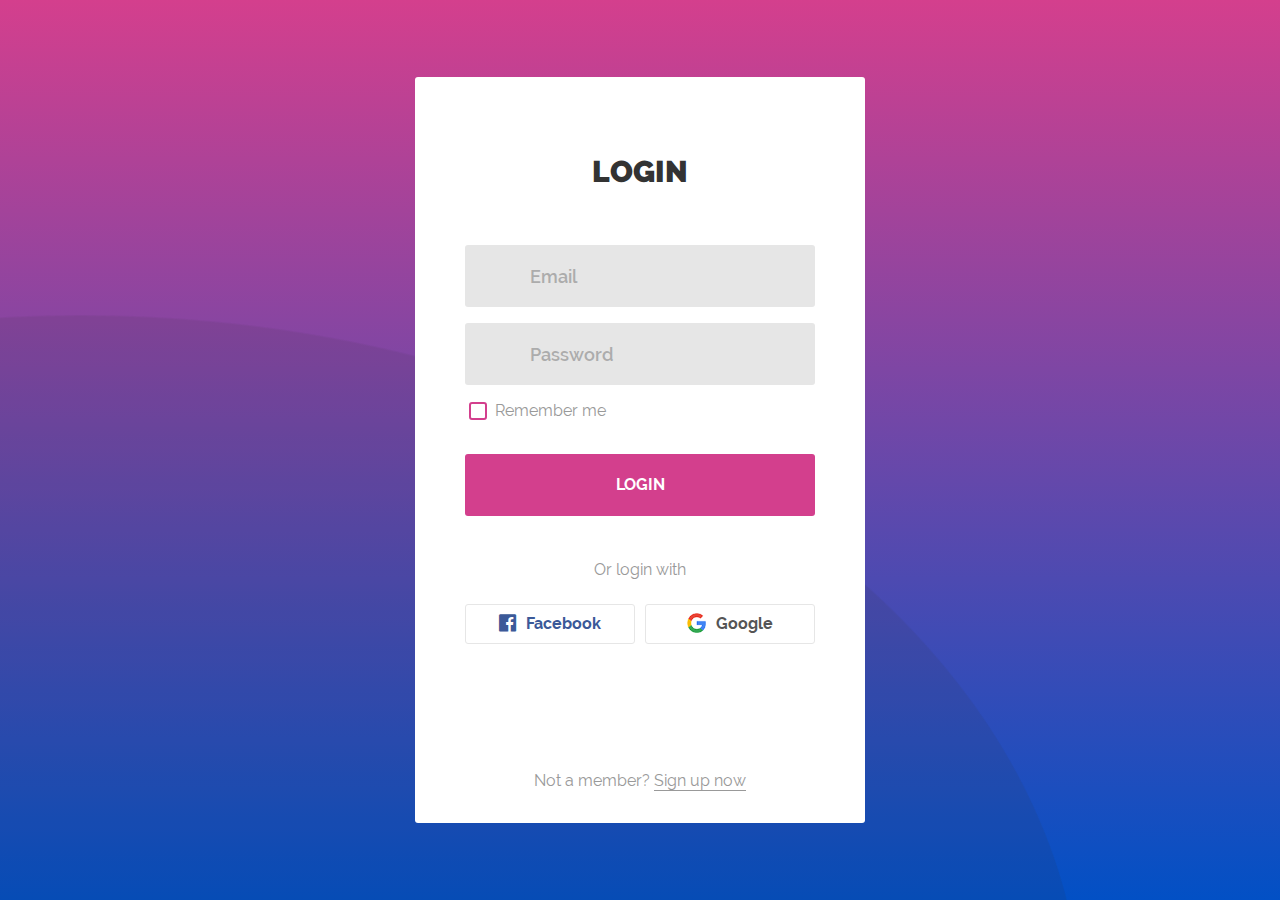
<file: public/login_v11/index.html>
<!DOCTYPE html>
<html lang="en">
<head>
	<title>Login V11</title>
	<meta charset="UTF-8">
	<meta name="viewport" content="width=device-width, initial-scale=1">
<!--===============================================================================================-->	
	<link rel="icon" type="image/png" href="images/icons/favicon.ico"/>
<!--===============================================================================================-->
	<link rel="stylesheet" type="text/css" href="vendor/bootstrap/css/bootstrap.min.css">
<!--===============================================================================================-->
	<link rel="stylesheet" type="text/css" href="fonts/font-awesome-4.7.0/css/font-awesome.min.css">
<!--===============================================================================================-->
	<link rel="stylesheet" type="text/css" href="fonts/Linearicons-Free-v1.0.0/icon-font.min.css">
<!--===============================================================================================-->
	<link rel="stylesheet" type="text/css" href="vendor/animate/animate.css">
<!--===============================================================================================-->	
	<link rel="stylesheet" type="text/css" href="vendor/css-hamburgers/hamburgers.min.css">
<!--===============================================================================================-->
	<link rel="stylesheet" type="text/css" href="vendor/select2/select2.min.css">
<!--===============================================================================================-->
	<link rel="stylesheet" type="text/css" href="css/util.css">
	<link rel="stylesheet" type="text/css" href="css/main.css">
<!--===============================================================================================-->
</head>
<body>
	
	<div class="limiter">
		<div class="container-login100">
			<div class="wrap-login100 p-l-50 p-r-50 p-t-77 p-b-30">
				<form class="login100-form validate-form">
					<span class="login100-form-title p-b-55">
						Login
					</span>

					<div class="wrap-input100 validate-input m-b-16" data-validate = "Valid email is required: ex@abc.xyz">
						<input class="input100" type="text" name="email" placeholder="Email">
						<span class="focus-input100"></span>
						<span class="symbol-input100">
							<span class="lnr lnr-envelope"></span>
						</span>
					</div>

					<div class="wrap-input100 validate-input m-b-16" data-validate = "Password is required">
						<input class="input100" type="password" name="pass" placeholder="Password">
						<span class="focus-input100"></span>
						<span class="symbol-input100">
							<span class="lnr lnr-lock"></span>
						</span>
					</div>

					<div class="contact100-form-checkbox m-l-4">
						<input class="input-checkbox100" id="ckb1" type="checkbox" name="remember-me">
						<label class="label-checkbox100" for="ckb1">
							Remember me
						</label>
					</div>
					
					<div class="container-login100-form-btn p-t-25">
						<button class="login100-form-btn">
							Login
						</button>
					</div>

					<div class="text-center w-full p-t-42 p-b-22">
						<span class="txt1">
							Or login with
						</span>
					</div>

					<a href="#" class="btn-face m-b-10">
						<i class="fa fa-facebook-official"></i>
						Facebook
					</a>

					<a href="#" class="btn-google m-b-10">
						<img src="images/icons/icon-google.png" alt="GOOGLE">
						Google
					</a>

					<div class="text-center w-full p-t-115">
						<span class="txt1">
							Not a member?
						</span>

						<a class="txt1 bo1 hov1" href="#">
							Sign up now							
						</a>
					</div>
				</form>
			</div>
		</div>
	</div>
	
	

	
<!--===============================================================================================-->	
	<script src="vendor/jquery/jquery-3.2.1.min.js"></script>
<!--===============================================================================================-->
	<script src="vendor/bootstrap/js/popper.js"></script>
	<script src="vendor/bootstrap/js/bootstrap.min.js"></script>
<!--===============================================================================================-->
	<script src="vendor/select2/select2.min.js"></script>
<!--===============================================================================================-->
	<script src="js/main.js"></script>

</body>
</html>
</file>
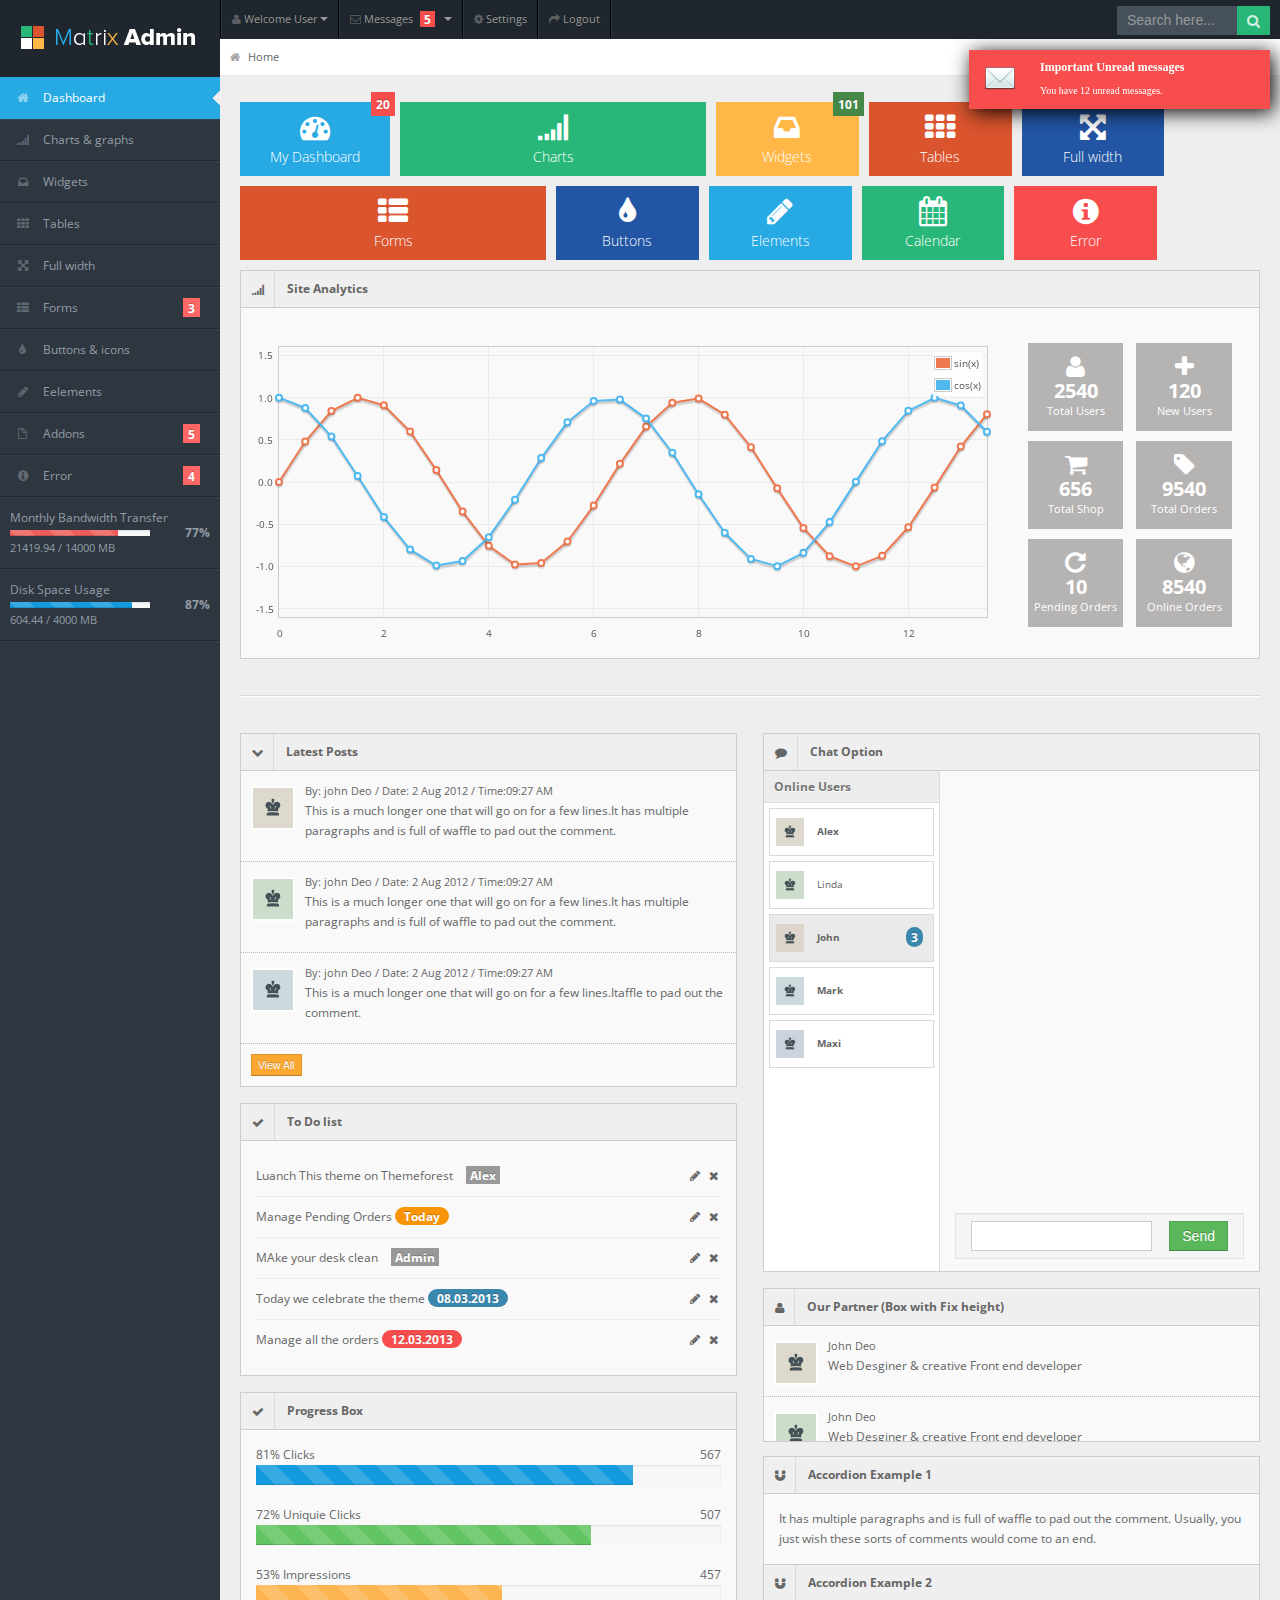
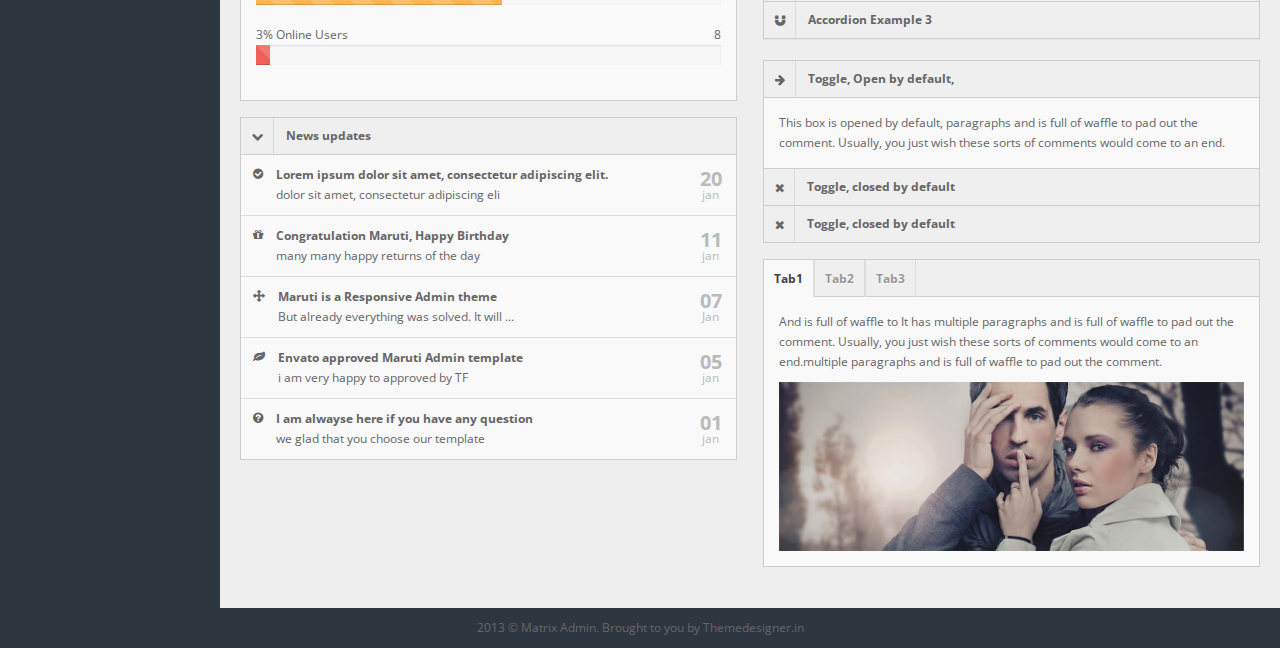
<file: public/admin/html/index.html>
<!DOCTYPE html>
<html lang="en">
<head>
<title>Matrix Admin</title>
<meta charset="UTF-8" />
<meta name="viewport" content="width=device-width, initial-scale=1.0" />
<link rel="stylesheet" href="css/bootstrap.min.css" />
<link rel="stylesheet" href="css/bootstrap-responsive.min.css" />
<link rel="stylesheet" href="css/fullcalendar.css" />
<link rel="stylesheet" href="css/matrix-style.css" />
<link rel="stylesheet" href="css/matrix-media.css" />
<link href="font-awesome/css/font-awesome.css" rel="stylesheet" />
<link rel="stylesheet" href="css/jquery.gritter.css" />
<link href='http://fonts.googleapis.com/css?family=Open+Sans:400,700,800' rel='stylesheet' type='text/css'>
</head>
<body>

<!--Header-part-->
<div id="header">
  <h1><a href="dashboard.html">Matrix Admin</a></h1>
</div>
<!--close-Header-part--> 


<!--top-Header-menu-->
<div id="user-nav" class="navbar navbar-inverse">
  <ul class="nav">
    <li  class="dropdown" id="profile-messages" ><a title="" href="#" data-toggle="dropdown" data-target="#profile-messages" class="dropdown-toggle"><i class="icon icon-user"></i>  <span class="text">Welcome User</span><b class="caret"></b></a>
      <ul class="dropdown-menu">
        <li><a href="#"><i class="icon-user"></i> My Profile</a></li>
        <li class="divider"></li>
        <li><a href="#"><i class="icon-check"></i> My Tasks</a></li>
        <li class="divider"></li>
        <li><a href="login.html"><i class="icon-key"></i> Log Out</a></li>
      </ul>
    </li>
    <li class="dropdown" id="menu-messages"><a href="#" data-toggle="dropdown" data-target="#menu-messages" class="dropdown-toggle"><i class="icon icon-envelope"></i> <span class="text">Messages</span> <span class="label label-important">5</span> <b class="caret"></b></a>
      <ul class="dropdown-menu">
        <li><a class="sAdd" title="" href="#"><i class="icon-plus"></i> new message</a></li>
        <li class="divider"></li>
        <li><a class="sInbox" title="" href="#"><i class="icon-envelope"></i> inbox</a></li>
        <li class="divider"></li>
        <li><a class="sOutbox" title="" href="#"><i class="icon-arrow-up"></i> outbox</a></li>
        <li class="divider"></li>
        <li><a class="sTrash" title="" href="#"><i class="icon-trash"></i> trash</a></li>
      </ul>
    </li>
    <li class=""><a title="" href="#"><i class="icon icon-cog"></i> <span class="text">Settings</span></a></li>
    <li class=""><a title="" href="login.html"><i class="icon icon-share-alt"></i> <span class="text">Logout</span></a></li>
  </ul>
</div>
<!--close-top-Header-menu-->
<!--start-top-serch-->
<div id="search">
  <input type="text" placeholder="Search here..."/>
  <button type="submit" class="tip-bottom" title="Search"><i class="icon-search icon-white"></i></button>
</div>
<!--close-top-serch-->
<!--sidebar-menu-->
<div id="sidebar"><a href="#" class="visible-phone"><i class="icon icon-home"></i> Dashboard</a>
  <ul>
    <li class="active"><a href="index.html"><i class="icon icon-home"></i> <span>Dashboard</span></a> </li>
    <li> <a href="charts.html"><i class="icon icon-signal"></i> <span>Charts &amp; graphs</span></a> </li>
    <li> <a href="widgets.html"><i class="icon icon-inbox"></i> <span>Widgets</span></a> </li>
    <li><a href="tables.html"><i class="icon icon-th"></i> <span>Tables</span></a></li>
    <li><a href="grid.html"><i class="icon icon-fullscreen"></i> <span>Full width</span></a></li>
    <li class="submenu"> <a href="#"><i class="icon icon-th-list"></i> <span>Forms</span> <span class="label label-important">3</span></a>
      <ul>
        <li><a href="form-common.html">Basic Form</a></li>
        <li><a href="form-validation.html">Form with Validation</a></li>
        <li><a href="form-wizard.html">Form with Wizard</a></li>
      </ul>
    </li>
    <li><a href="buttons.html"><i class="icon icon-tint"></i> <span>Buttons &amp; icons</span></a></li>
    <li><a href="interface.html"><i class="icon icon-pencil"></i> <span>Eelements</span></a></li>
    <li class="submenu"> <a href="#"><i class="icon icon-file"></i> <span>Addons</span> <span class="label label-important">5</span></a>
      <ul>
        <li><a href="index2.html">Dashboard2</a></li>
        <li><a href="gallery.html">Gallery</a></li>
        <li><a href="calendar.html">Calendar</a></li>
        <li><a href="invoice.html">Invoice</a></li>
        <li><a href="chat.html">Chat option</a></li>
      </ul>
    </li>
    <li class="submenu"> <a href="#"><i class="icon icon-info-sign"></i> <span>Error</span> <span class="label label-important">4</span></a>
      <ul>
        <li><a href="error403.html">Error 403</a></li>
        <li><a href="error404.html">Error 404</a></li>
        <li><a href="error405.html">Error 405</a></li>
        <li><a href="error500.html">Error 500</a></li>
      </ul>
    </li>
    <li class="content"> <span>Monthly Bandwidth Transfer</span>
      <div class="progress progress-mini progress-danger active progress-striped">
        <div style="width: 77%;" class="bar"></div>
      </div>
      <span class="percent">77%</span>
      <div class="stat">21419.94 / 14000 MB</div>
    </li>
    <li class="content"> <span>Disk Space Usage</span>
      <div class="progress progress-mini active progress-striped">
        <div style="width: 87%;" class="bar"></div>
      </div>
      <span class="percent">87%</span>
      <div class="stat">604.44 / 4000 MB</div>
    </li>
  </ul>
</div>
<!--sidebar-menu-->

<!--main-container-part-->
<div id="content">
<!--breadcrumbs-->
  <div id="content-header">
    <div id="breadcrumb"> <a href="index.html" title="Go to Home" class="tip-bottom"><i class="icon-home"></i> Home</a></div>
  </div>
<!--End-breadcrumbs-->

<!--Action boxes-->
  <div class="container-fluid">
    <div class="quick-actions_homepage">
      <ul class="quick-actions">
        <li class="bg_lb"> <a href="index.html"> <i class="icon-dashboard"></i> <span class="label label-important">20</span> My Dashboard </a> </li>
        <li class="bg_lg span3"> <a href="charts.html"> <i class="icon-signal"></i> Charts</a> </li>
        <li class="bg_ly"> <a href="widgets.html"> <i class="icon-inbox"></i><span class="label label-success">101</span> Widgets </a> </li>
        <li class="bg_lo"> <a href="tables.html"> <i class="icon-th"></i> Tables</a> </li>
        <li class="bg_ls"> <a href="grid.html"> <i class="icon-fullscreen"></i> Full width</a> </li>
        <li class="bg_lo span3"> <a href="form-common.html"> <i class="icon-th-list"></i> Forms</a> </li>
        <li class="bg_ls"> <a href="buttons.html"> <i class="icon-tint"></i> Buttons</a> </li>
        <li class="bg_lb"> <a href="interface.html"> <i class="icon-pencil"></i>Elements</a> </li>
        <li class="bg_lg"> <a href="calendar.html"> <i class="icon-calendar"></i> Calendar</a> </li>
        <li class="bg_lr"> <a href="error404.html"> <i class="icon-info-sign"></i> Error</a> </li>

      </ul>
    </div>
<!--End-Action boxes-->    

<!--Chart-box-->    
    <div class="row-fluid">
      <div class="widget-box">
        <div class="widget-title bg_lg"><span class="icon"><i class="icon-signal"></i></span>
          <h5>Site Analytics</h5>
        </div>
        <div class="widget-content" >
          <div class="row-fluid">
            <div class="span9">
              <div class="chart"></div>
            </div>
            <div class="span3">
              <ul class="site-stats">
                <li class="bg_lh"><i class="icon-user"></i> <strong>2540</strong> <small>Total Users</small></li>
                <li class="bg_lh"><i class="icon-plus"></i> <strong>120</strong> <small>New Users </small></li>
                <li class="bg_lh"><i class="icon-shopping-cart"></i> <strong>656</strong> <small>Total Shop</small></li>
                <li class="bg_lh"><i class="icon-tag"></i> <strong>9540</strong> <small>Total Orders</small></li>
                <li class="bg_lh"><i class="icon-repeat"></i> <strong>10</strong> <small>Pending Orders</small></li>
                <li class="bg_lh"><i class="icon-globe"></i> <strong>8540</strong> <small>Online Orders</small></li>
              </ul>
            </div>
          </div>
        </div>
      </div>
    </div>
<!--End-Chart-box--> 
    <hr/>
    <div class="row-fluid">
      <div class="span6">
        <div class="widget-box">
          <div class="widget-title bg_ly" data-toggle="collapse" href="#collapseG2"><span class="icon"><i class="icon-chevron-down"></i></span>
            <h5>Latest Posts</h5>
          </div>
          <div class="widget-content nopadding collapse in" id="collapseG2">
            <ul class="recent-posts">
              <li>
                <div class="user-thumb"> <img width="40" height="40" alt="User" src="img/demo/av1.jpg"> </div>
                <div class="article-post"> <span class="user-info"> By: john Deo / Date: 2 Aug 2012 / Time:09:27 AM </span>
                  <p><a href="#">This is a much longer one that will go on for a few lines.It has multiple paragraphs and is full of waffle to pad out the comment.</a> </p>
                </div>
              </li>
              <li>
                <div class="user-thumb"> <img width="40" height="40" alt="User" src="img/demo/av2.jpg"> </div>
                <div class="article-post"> <span class="user-info"> By: john Deo / Date: 2 Aug 2012 / Time:09:27 AM </span>
                  <p><a href="#">This is a much longer one that will go on for a few lines.It has multiple paragraphs and is full of waffle to pad out the comment.</a> </p>
                </div>
              </li>
              <li>
                <div class="user-thumb"> <img width="40" height="40" alt="User" src="img/demo/av4.jpg"> </div>
                <div class="article-post"> <span class="user-info"> By: john Deo / Date: 2 Aug 2012 / Time:09:27 AM </span>
                  <p><a href="#">This is a much longer one that will go on for a few lines.Itaffle to pad out the comment.</a> </p>
                </div>
              <li>
                <button class="btn btn-warning btn-mini">View All</button>
              </li>
            </ul>
          </div>
        </div>
        <div class="widget-box">
          <div class="widget-title"> <span class="icon"><i class="icon-ok"></i></span>
            <h5>To Do list</h5>
          </div>
          <div class="widget-content">
            <div class="todo">
              <ul>
                <li class="clearfix">
                  <div class="txt"> Luanch This theme on Themeforest <span class="by label">Alex</span></div>
                  <div class="pull-right"> <a class="tip" href="#" title="Edit Task"><i class="icon-pencil"></i></a> <a class="tip" href="#" title="Delete"><i class="icon-remove"></i></a> </div>
                </li>
                <li class="clearfix">
                  <div class="txt"> Manage Pending Orders <span class="date badge badge-warning">Today</span> </div>
                  <div class="pull-right"> <a class="tip" href="#" title="Edit Task"><i class="icon-pencil"></i></a> <a class="tip" href="#" title="Delete"><i class="icon-remove"></i></a> </div>
                </li>
                <li class="clearfix">
                  <div class="txt"> MAke your desk clean <span class="by label">Admin</span></div>
                  <div class="pull-right"> <a class="tip" href="#" title="Edit Task"><i class="icon-pencil"></i></a> <a class="tip" href="#" title="Delete"><i class="icon-remove"></i></a> </div>
                </li>
                <li class="clearfix">
                  <div class="txt"> Today we celebrate the theme <span class="date badge badge-info">08.03.2013</span> </div>
                  <div class="pull-right"> <a class="tip" href="#" title="Edit Task"><i class="icon-pencil"></i></a> <a class="tip" href="#" title="Delete"><i class="icon-remove"></i></a> </div>
                </li>
                <li class="clearfix">
                  <div class="txt"> Manage all the orders <span class="date badge badge-important">12.03.2013</span> </div>
                  <div class="pull-right"> <a class="tip" href="#" title="Edit Task"><i class="icon-pencil"></i></a> <a class="tip" href="#" title="Delete"><i class="icon-remove"></i></a> </div>
                </li>
              </ul>
            </div>
          </div>
        </div>
        <div class="widget-box">
          <div class="widget-title"> <span class="icon"><i class="icon-ok"></i></span>
            <h5>Progress Box</h5>
          </div>
          <div class="widget-content">
            <ul class="unstyled">
              <li> <span class="icon24 icomoon-icon-arrow-up-2 green"></span> 81% Clicks <span class="pull-right strong">567</span>
                <div class="progress progress-striped ">
                  <div style="width: 81%;" class="bar"></div>
                </div>
              </li>
              <li> <span class="icon24 icomoon-icon-arrow-up-2 green"></span> 72% Uniquie Clicks <span class="pull-right strong">507</span>
                <div class="progress progress-success progress-striped ">
                  <div style="width: 72%;" class="bar"></div>
                </div>
              </li>
              <li> <span class="icon24 icomoon-icon-arrow-down-2 red"></span> 53% Impressions <span class="pull-right strong">457</span>
                <div class="progress progress-warning progress-striped ">
                  <div style="width: 53%;" class="bar"></div>
                </div>
              </li>
              <li> <span class="icon24 icomoon-icon-arrow-up-2 green"></span> 3% Online Users <span class="pull-right strong">8</span>
                <div class="progress progress-danger progress-striped ">
                  <div style="width: 3%;" class="bar"></div>
                </div>
              </li>
            </ul>
          </div>
        </div>
        <div class="widget-box">
          <div class="widget-title bg_lo"  data-toggle="collapse" href="#collapseG3" > <span class="icon"> <i class="icon-chevron-down"></i> </span>
            <h5>News updates</h5>
          </div>
          <div class="widget-content nopadding updates collapse in" id="collapseG3">
            <div class="new-update clearfix"><i class="icon-ok-sign"></i>
              <div class="update-done"><a title="" href="#"><strong>Lorem ipsum dolor sit amet, consectetur adipiscing elit.</strong></a> <span>dolor sit amet, consectetur adipiscing eli</span> </div>
              <div class="update-date"><span class="update-day">20</span>jan</div>
            </div>
            <div class="new-update clearfix"> <i class="icon-gift"></i> <span class="update-notice"> <a title="" href="#"><strong>Congratulation Maruti, Happy Birthday </strong></a> <span>many many happy returns of the day</span> </span> <span class="update-date"><span class="update-day">11</span>jan</span> </div>
            <div class="new-update clearfix"> <i class="icon-move"></i> <span class="update-alert"> <a title="" href="#"><strong>Maruti is a Responsive Admin theme</strong></a> <span>But already everything was solved. It will ...</span> </span> <span class="update-date"><span class="update-day">07</span>Jan</span> </div>
            <div class="new-update clearfix"> <i class="icon-leaf"></i> <span class="update-done"> <a title="" href="#"><strong>Envato approved Maruti Admin template</strong></a> <span>i am very happy to approved by TF</span> </span> <span class="update-date"><span class="update-day">05</span>jan</span> </div>
            <div class="new-update clearfix"> <i class="icon-question-sign"></i> <span class="update-notice"> <a title="" href="#"><strong>I am alwayse here if you have any question</strong></a> <span>we glad that you choose our template</span> </span> <span class="update-date"><span class="update-day">01</span>jan</span> </div>
          </div>
        </div>
        
      </div>
      <div class="span6">
        <div class="widget-box widget-chat">
          <div class="widget-title bg_lb"> <span class="icon"> <i class="icon-comment"></i> </span>
            <h5>Chat Option</h5>
          </div>
          <div class="widget-content nopadding collapse in" id="collapseG4">
            <div class="chat-users panel-right2">
              <div class="panel-title">
                <h5>Online Users</h5>
              </div>
              <div class="panel-content nopadding">
                <ul class="contact-list">
                  <li id="user-Alex" class="online"><a href=""><img alt="" src="img/demo/av1.jpg" /> <span>Alex</span></a></li>
                  <li id="user-Linda"><a href=""><img alt="" src="img/demo/av2.jpg" /> <span>Linda</span></a></li>
                  <li id="user-John" class="online new"><a href=""><img alt="" src="img/demo/av3.jpg" /> <span>John</span></a><span class="msg-count badge badge-info">3</span></li>
                  <li id="user-Mark" class="online"><a href=""><img alt="" src="img/demo/av4.jpg" /> <span>Mark</span></a></li>
                  <li id="user-Maxi" class="online"><a href=""><img alt="" src="img/demo/av5.jpg" /> <span>Maxi</span></a></li>
                </ul>
              </div>
            </div>
            <div class="chat-content panel-left2">
              <div class="chat-messages" id="chat-messages">
                <div id="chat-messages-inner"></div>
              </div>
              <div class="chat-message well">
                <button class="btn btn-success">Send</button>
                <span class="input-box">
                <input type="text" name="msg-box" id="msg-box" />
                </span> </div>
            </div>
          </div>
        </div>
        <div class="widget-box">
          <div class="widget-title"><span class="icon"><i class="icon-user"></i></span>
            <h5>Our Partner (Box with Fix height)</h5>
          </div>
          <div class="widget-content nopadding fix_hgt">
            <ul class="recent-posts">
              <li>
                <div class="user-thumb"> <img width="40" height="40" alt="User" src="img/demo/av1.jpg"> </div>
                <div class="article-post"> <span class="user-info">John Deo</span>
                  <p>Web Desginer &amp; creative Front end developer</p>
                </div>
              </li>
              <li>
                <div class="user-thumb"> <img width="40" height="40" alt="User" src="img/demo/av2.jpg"> </div>
                <div class="article-post"> <span class="user-info">John Deo</span>
                  <p>Web Desginer &amp; creative Front end developer</p>
                </div>
              </li>
              <li>
                <div class="user-thumb"> <img width="40" height="40" alt="User" src="img/demo/av4.jpg"> </div>
                <div class="article-post"> <span class="user-info">John Deo</span>
                  <p>Web Desginer &amp; creative Front end developer</p>
                </div>
            </ul>
          </div>
        </div>
        <div class="accordion" id="collapse-group">
          <div class="accordion-group widget-box">
            <div class="accordion-heading">
              <div class="widget-title"> <a data-parent="#collapse-group" href="#collapseGOne" data-toggle="collapse"> <span class="icon"><i class="icon-magnet"></i></span>
                <h5>Accordion Example 1</h5>
                </a> </div>
            </div>
            <div class="collapse in accordion-body" id="collapseGOne">
              <div class="widget-content"> It has multiple paragraphs and is full of waffle to pad out the comment. Usually, you just wish these sorts of comments would come to an end. </div>
            </div>
          </div>
          <div class="accordion-group widget-box">
            <div class="accordion-heading">
              <div class="widget-title"> <a data-parent="#collapse-group" href="#collapseGTwo" data-toggle="collapse"> <span class="icon"><i class="icon-magnet"></i></span>
                <h5>Accordion Example 2</h5>
                </a> </div>
            </div>
            <div class="collapse accordion-body" id="collapseGTwo">
              <div class="widget-content">And is full of waffle to It has multiple paragraphs and is full of waffle to pad out the comment. Usually, you just wish these sorts of comments would come to an end.</div>
            </div>
          </div>
          <div class="accordion-group widget-box">
            <div class="accordion-heading">
              <div class="widget-title"> <a data-parent="#collapse-group" href="#collapseGThree" data-toggle="collapse"> <span class="icon"><i class="icon-magnet"></i></span>
                <h5>Accordion Example 3</h5>
                </a> </div>
            </div>
            <div class="collapse accordion-body" id="collapseGThree">
              <div class="widget-content"> Waffle to It has multiple paragraphs and is full of waffle to pad out the comment. Usually, you just </div>
            </div>
          </div>
        </div>
        <div class="widget-box collapsible">
          <div class="widget-title"> <a data-toggle="collapse" href="#collapseOne"> <span class="icon"><i class="icon-arrow-right"></i></span>
            <h5>Toggle, Open by default, </h5>
            </a> </div>
          <div id="collapseOne" class="collapse in">
            <div class="widget-content"> This box is opened by default, paragraphs and is full of waffle to pad out the comment. Usually, you just wish these sorts of comments would come to an end. </div>
          </div>
          <div class="widget-title"> <a data-toggle="collapse" href="#collapseTwo"> <span class="icon"><i class="icon-remove"></i></span>
            <h5>Toggle, closed by default</h5>
            </a> </div>
          <div id="collapseTwo" class="collapse">
            <div class="widget-content"> This box is now open </div>
          </div>
          <div class="widget-title"> <a data-toggle="collapse" href="#collapseThree"> <span class="icon"><i class="icon-remove"></i></span>
            <h5>Toggle, closed by default</h5>
            </a> </div>
          <div id="collapseThree" class="collapse">
            <div class="widget-content"> This box is now open </div>
          </div>
        </div>
        <div class="widget-box">
          <div class="widget-title">
            <ul class="nav nav-tabs">
              <li class="active"><a data-toggle="tab" href="#tab1">Tab1</a></li>
              <li><a data-toggle="tab" href="#tab2">Tab2</a></li>
              <li><a data-toggle="tab" href="#tab3">Tab3</a></li>
            </ul>
          </div>
          <div class="widget-content tab-content">
            <div id="tab1" class="tab-pane active">
              <p>And is full of waffle to It has multiple paragraphs and is full of waffle to pad out the comment. Usually, you just wish these sorts of comments would come to an end.multiple paragraphs and is full of waffle to pad out the comment.</p>
              <img src="img/demo/demo-image1.jpg" alt="demo-image"/></div>
            <div id="tab2" class="tab-pane"> <img src="img/demo/demo-image2.jpg" alt="demo-image"/>
              <p>And is full of waffle to It has multiple paragraphs and is full of waffle to pad out the comment. Usually, you just wish these sorts of comments would come to an end.multiple paragraphs and is full of waffle to pad out the comment.</p>
            </div>
            <div id="tab3" class="tab-pane">
              <p>And is full of waffle to It has multiple paragraphs and is full of waffle to pad out the comment. Usually, you just wish these sorts of comments would come to an end.multiple paragraphs and is full of waffle to pad out the comment. </p>
              <img src="img/demo/demo-image3.jpg" alt="demo-image"/></div>
          </div>
        </div>
      </div>
    </div>
  </div>
</div>

<!--end-main-container-part-->

<!--Footer-part-->

<div class="row-fluid">
  <div id="footer" class="span12"> 2013 &copy; Matrix Admin. Brought to you by <a href="http://themedesigner.in">Themedesigner.in</a> </div>
</div>

<!--end-Footer-part-->

<script src="js/excanvas.min.js"></script> 
<script src="js/jquery.min.js"></script> 
<script src="js/jquery.ui.custom.js"></script> 
<script src="js/bootstrap.min.js"></script> 
<script src="js/jquery.flot.min.js"></script> 
<script src="js/jquery.flot.resize.min.js"></script> 
<script src="js/jquery.peity.min.js"></script> 
<script src="js/fullcalendar.min.js"></script> 
<script src="js/matrix.js"></script> 
<script src="js/matrix.dashboard.js"></script> 
<script src="js/jquery.gritter.min.js"></script> 
<script src="js/matrix.interface.js"></script> 
<script src="js/matrix.chat.js"></script> 
<script src="js/jquery.validate.js"></script> 
<script src="js/matrix.form_validation.js"></script> 
<script src="js/jquery.wizard.js"></script> 
<script src="js/jquery.uniform.js"></script> 
<script src="js/select2.min.js"></script> 
<script src="js/matrix.popover.js"></script> 
<script src="js/jquery.dataTables.min.js"></script> 
<script src="js/matrix.tables.js"></script> 

<script type="text/javascript">
  // This function is called from the pop-up menus to transfer to
  // a different page. Ignore if the value returned is a null string:
  function goPage (newURL) {

      // if url is empty, skip the menu dividers and reset the menu selection to default
      if (newURL != "") {
      
          // if url is "-", it is this page -- reset the menu:
          if (newURL == "-" ) {
              resetMenu();            
          } 
          // else, send page to designated URL            
          else {  
            document.location.href = newURL;
          }
      }
  }

// resets the menu selection upon entry to this page:
function resetMenu() {
   document.gomenu.selector.selectedIndex = 2;
}
</script>
</body>
</html>
</file>
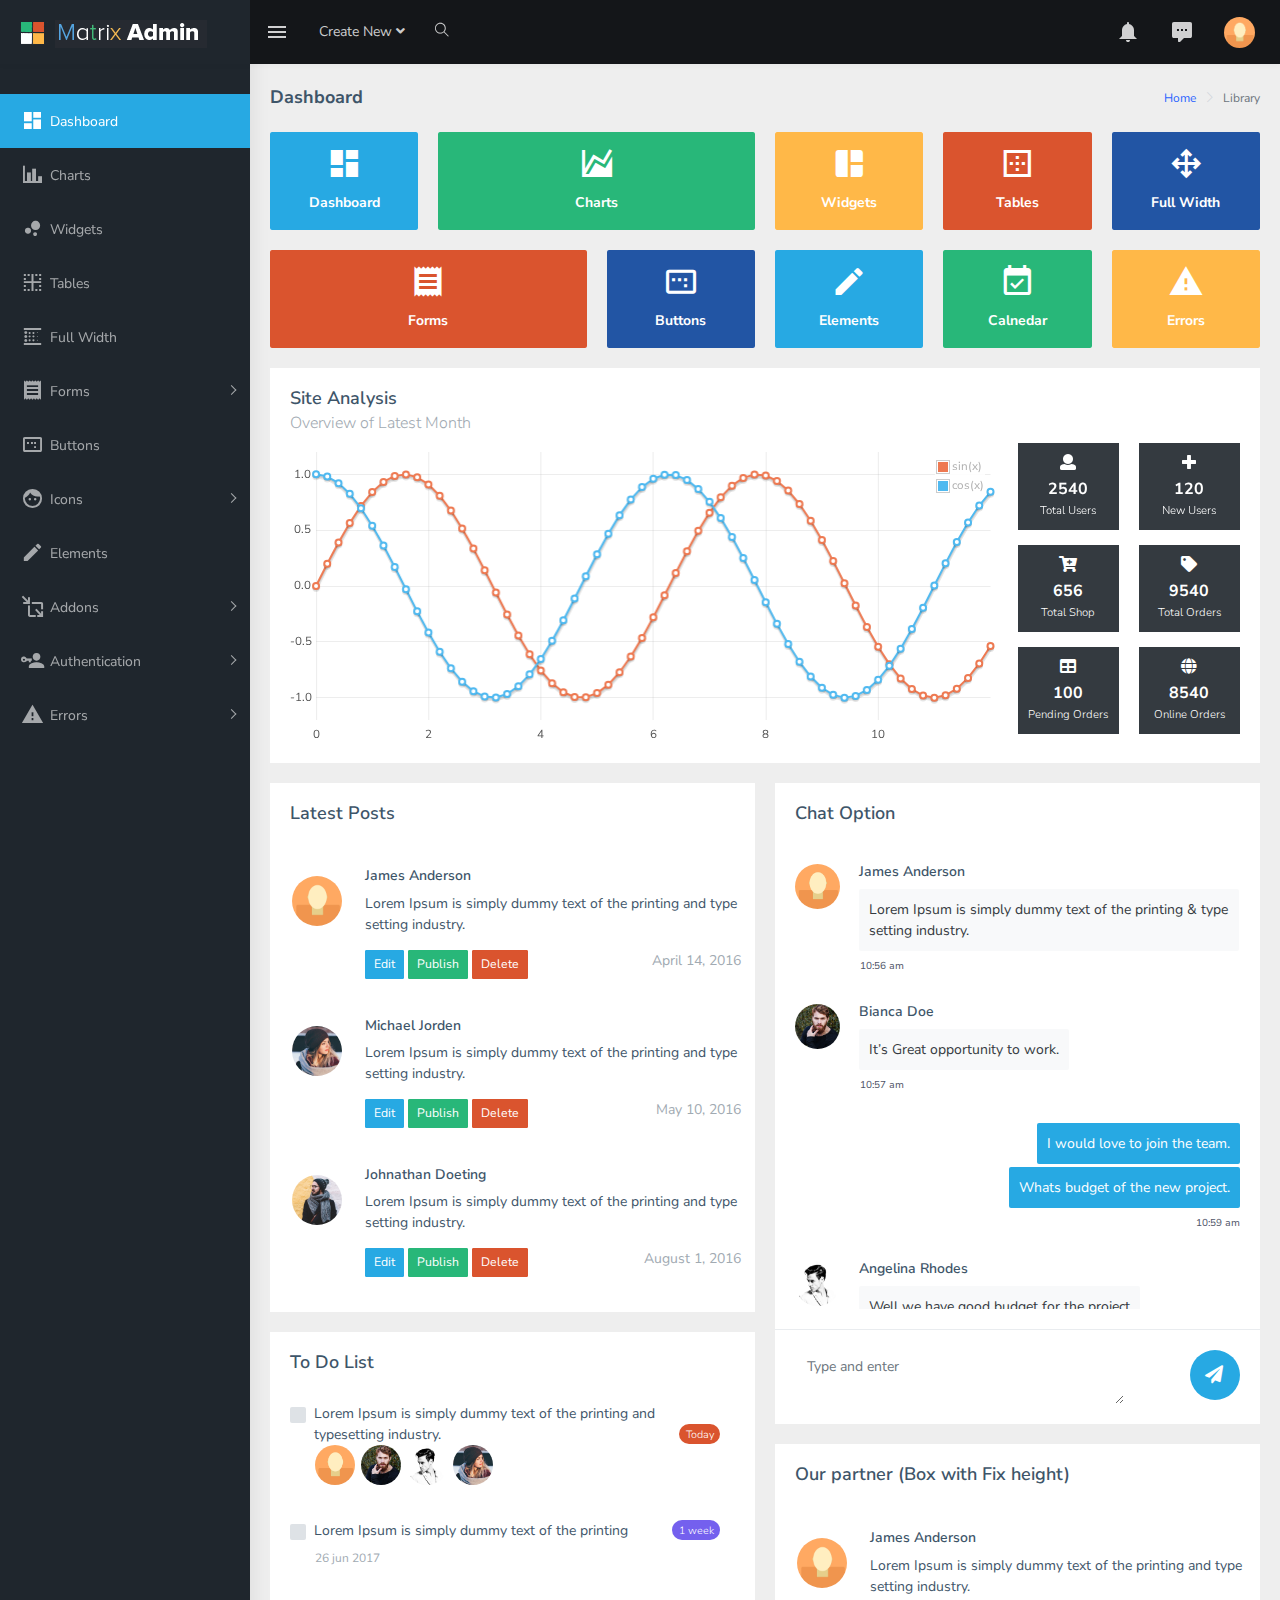
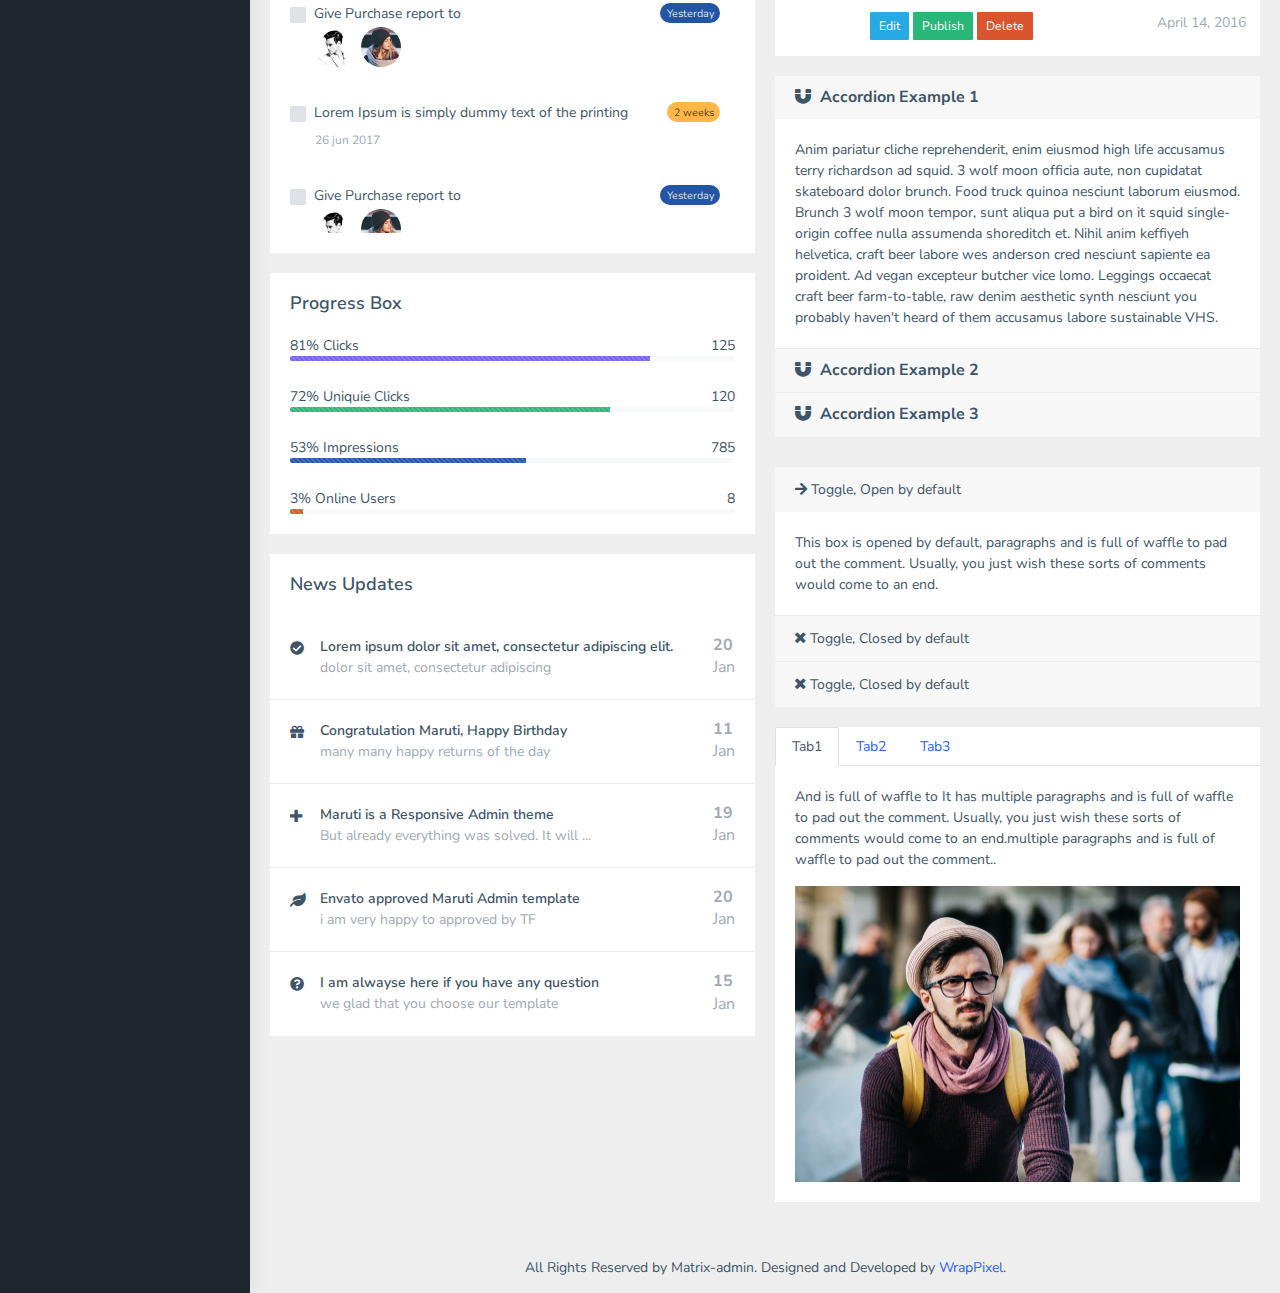
<file: public/admin/html/ltr/index.html>
<!DOCTYPE html>
<html dir="ltr" lang="en">

<head>
    <meta charset="utf-8">
    <meta http-equiv="X-UA-Compatible" content="IE=edge">
    <!-- Tell the browser to be responsive to screen width -->
    <meta name="viewport" content="width=device-width, initial-scale=1">
    <meta name="description" content="">
    <meta name="author" content="">
    <!-- Favicon icon -->
    <link rel="icon" type="image/png" sizes="16x16" href="../../assets/images/favicon.png">
    <title>Matrix Template - The Ultimate Multipurpose admin template</title>
    <!-- Custom CSS -->
    <link href="../../assets/libs/flot/css/float-chart.css" rel="stylesheet">
    <!-- Custom CSS -->
    <link href="../../dist/css/style.min.css" rel="stylesheet">
    <!-- HTML5 Shim and Respond.js IE8 support of HTML5 elements and media queries -->
    <!-- WARNING: Respond.js doesn't work if you view the page via file:// -->
    <!--[if lt IE 9]>
    <script src="https://oss.maxcdn.com/libs/html5shiv/3.7.0/html5shiv.js"></script>
    <script src="https://oss.maxcdn.com/libs/respond.js/1.4.2/respond.min.js"></script>
<![endif]-->
</head>

<body>
    <!-- ============================================================== -->
    <!-- Preloader - style you can find in spinners.css -->
    <!-- ============================================================== -->
    <div class="preloader">
        <div class="lds-ripple">
            <div class="lds-pos"></div>
            <div class="lds-pos"></div>
        </div>
    </div>
    <!-- ============================================================== -->
    <!-- Main wrapper - style you can find in pages.scss -->
    <!-- ============================================================== -->
    <div id="main-wrapper">
        <!-- ============================================================== -->
        <!-- Topbar header - style you can find in pages.scss -->
        <!-- ============================================================== -->
        <header class="topbar" data-navbarbg="skin5">
            <nav class="navbar top-navbar navbar-expand-md navbar-dark">
                <div class="navbar-header" data-logobg="skin5">
                    <!-- This is for the sidebar toggle which is visible on mobile only -->
                    <a class="nav-toggler waves-effect waves-light d-block d-md-none" href="javascript:void(0)"><i class="ti-menu ti-close"></i></a>
                    <!-- ============================================================== -->
                    <!-- Logo -->
                    <!-- ============================================================== -->
                    <a class="navbar-brand" href="index.html">
                        <!-- Logo icon -->
                        <b class="logo-icon p-l-10">
                            <!--You can put here icon as well // <i class="wi wi-sunset"></i> //-->
                            <!-- Dark Logo icon -->
                            <img src="../../assets/images/logo-icon.png" alt="homepage" class="light-logo" />
                           
                        </b>
                        <!--End Logo icon -->
                         <!-- Logo text -->
                        <span class="logo-text">
                             <!-- dark Logo text -->
                             <img src="../../assets/images/logo-text.png" alt="homepage" class="light-logo" />
                            
                        </span>
                        <!-- Logo icon -->
                        <!-- <b class="logo-icon"> -->
                            <!--You can put here icon as well // <i class="wi wi-sunset"></i> //-->
                            <!-- Dark Logo icon -->
                            <!-- <img src="../../assets/images/logo-text.png" alt="homepage" class="light-logo" /> -->
                            
                        <!-- </b> -->
                        <!--End Logo icon -->
                    </a>
                    <!-- ============================================================== -->
                    <!-- End Logo -->
                    <!-- ============================================================== -->
                    <!-- ============================================================== -->
                    <!-- Toggle which is visible on mobile only -->
                    <!-- ============================================================== -->
                    <a class="topbartoggler d-block d-md-none waves-effect waves-light" href="javascript:void(0)" data-toggle="collapse" data-target="#navbarSupportedContent" aria-controls="navbarSupportedContent" aria-expanded="false" aria-label="Toggle navigation"><i class="ti-more"></i></a>
                </div>
                <!-- ============================================================== -->
                <!-- End Logo -->
                <!-- ============================================================== -->
                <div class="navbar-collapse collapse" id="navbarSupportedContent" data-navbarbg="skin5">
                    <!-- ============================================================== -->
                    <!-- toggle and nav items -->
                    <!-- ============================================================== -->
                    <ul class="navbar-nav float-left mr-auto">
                        <li class="nav-item d-none d-md-block"><a class="nav-link sidebartoggler waves-effect waves-light" href="javascript:void(0)" data-sidebartype="mini-sidebar"><i class="mdi mdi-menu font-24"></i></a></li>
                        <!-- ============================================================== -->
                        <!-- create new -->
                        <!-- ============================================================== -->
                        <li class="nav-item dropdown">
                            <a class="nav-link dropdown-toggle" href="#" id="navbarDropdown" role="button" data-toggle="dropdown" aria-haspopup="true" aria-expanded="false">
                             <span class="d-none d-md-block">Create New <i class="fa fa-angle-down"></i></span>
                             <span class="d-block d-md-none"><i class="fa fa-plus"></i></span>   
                            </a>
                            <div class="dropdown-menu" aria-labelledby="navbarDropdown">
                                <a class="dropdown-item" href="#">Action</a>
                                <a class="dropdown-item" href="#">Another action</a>
                                <div class="dropdown-divider"></div>
                                <a class="dropdown-item" href="#">Something else here</a>
                            </div>
                        </li>
                        <!-- ============================================================== -->
                        <!-- Search -->
                        <!-- ============================================================== -->
                        <li class="nav-item search-box"> <a class="nav-link waves-effect waves-dark" href="javascript:void(0)"><i class="ti-search"></i></a>
                            <form class="app-search position-absolute">
                                <input type="text" class="form-control" placeholder="Search &amp; enter"> <a class="srh-btn"><i class="ti-close"></i></a>
                            </form>
                        </li>
                    </ul>
                    <!-- ============================================================== -->
                    <!-- Right side toggle and nav items -->
                    <!-- ============================================================== -->
                    <ul class="navbar-nav float-right">
                        <!-- ============================================================== -->
                        <!-- Comment -->
                        <!-- ============================================================== -->
                        <li class="nav-item dropdown">
                            <a class="nav-link dropdown-toggle waves-effect waves-dark" href="" data-toggle="dropdown" aria-haspopup="true" aria-expanded="false"> <i class="mdi mdi-bell font-24"></i>
                            </a>
                             <div class="dropdown-menu" aria-labelledby="navbarDropdown">
                                <a class="dropdown-item" href="#">Action</a>
                                <a class="dropdown-item" href="#">Another action</a>
                                <div class="dropdown-divider"></div>
                                <a class="dropdown-item" href="#">Something else here</a>
                            </div>
                        </li>
                        <!-- ============================================================== -->
                        <!-- End Comment -->
                        <!-- ============================================================== -->
                        <!-- ============================================================== -->
                        <!-- Messages -->
                        <!-- ============================================================== -->
                        <li class="nav-item dropdown">
                            <a class="nav-link dropdown-toggle waves-effect waves-dark" href="" id="2" data-toggle="dropdown" aria-haspopup="true" aria-expanded="false"> <i class="font-24 mdi mdi-comment-processing"></i>
                            </a>
                            <div class="dropdown-menu dropdown-menu-right mailbox animated bounceInDown" aria-labelledby="2">
                                <ul class="list-style-none">
                                    <li>
                                        <div class="">
                                             <!-- Message -->
                                            <a href="javascript:void(0)" class="link border-top">
                                                <div class="d-flex no-block align-items-center p-10">
                                                    <span class="btn btn-success btn-circle"><i class="ti-calendar"></i></span>
                                                    <div class="m-l-10">
                                                        <h5 class="m-b-0">Event today</h5> 
                                                        <span class="mail-desc">Just a reminder that event</span> 
                                                    </div>
                                                </div>
                                            </a>
                                            <!-- Message -->
                                            <a href="javascript:void(0)" class="link border-top">
                                                <div class="d-flex no-block align-items-center p-10">
                                                    <span class="btn btn-info btn-circle"><i class="ti-settings"></i></span>
                                                    <div class="m-l-10">
                                                        <h5 class="m-b-0">Settings</h5> 
                                                        <span class="mail-desc">You can customize this template</span> 
                                                    </div>
                                                </div>
                                            </a>
                                            <!-- Message -->
                                            <a href="javascript:void(0)" class="link border-top">
                                                <div class="d-flex no-block align-items-center p-10">
                                                    <span class="btn btn-primary btn-circle"><i class="ti-user"></i></span>
                                                    <div class="m-l-10">
                                                        <h5 class="m-b-0">Pavan kumar</h5> 
                                                        <span class="mail-desc">Just see the my admin!</span> 
                                                    </div>
                                                </div>
                                            </a>
                                            <!-- Message -->
                                            <a href="javascript:void(0)" class="link border-top">
                                                <div class="d-flex no-block align-items-center p-10">
                                                    <span class="btn btn-danger btn-circle"><i class="fa fa-link"></i></span>
                                                    <div class="m-l-10">
                                                        <h5 class="m-b-0">Luanch Admin</h5> 
                                                        <span class="mail-desc">Just see the my new admin!</span> 
                                                    </div>
                                                </div>
                                            </a>
                                        </div>
                                    </li>
                                </ul>
                            </div>
                        </li>
                        <!-- ============================================================== -->
                        <!-- End Messages -->
                        <!-- ============================================================== -->

                        <!-- ============================================================== -->
                        <!-- User profile and search -->
                        <!-- ============================================================== -->
                        <li class="nav-item dropdown">
                            <a class="nav-link dropdown-toggle text-muted waves-effect waves-dark pro-pic" href="" data-toggle="dropdown" aria-haspopup="true" aria-expanded="false"><img src="../../assets/images/users/1.jpg" alt="user" class="rounded-circle" width="31"></a>
                            <div class="dropdown-menu dropdown-menu-right user-dd animated">
                                <a class="dropdown-item" href="javascript:void(0)"><i class="ti-user m-r-5 m-l-5"></i> My Profile</a>
                                <a class="dropdown-item" href="javascript:void(0)"><i class="ti-wallet m-r-5 m-l-5"></i> My Balance</a>
                                <a class="dropdown-item" href="javascript:void(0)"><i class="ti-email m-r-5 m-l-5"></i> Inbox</a>
                                <div class="dropdown-divider"></div>
                                <a class="dropdown-item" href="javascript:void(0)"><i class="ti-settings m-r-5 m-l-5"></i> Account Setting</a>
                                <div class="dropdown-divider"></div>
                                <a class="dropdown-item" href="javascript:void(0)"><i class="fa fa-power-off m-r-5 m-l-5"></i> Logout</a>
                                <div class="dropdown-divider"></div>
                                <div class="p-l-30 p-10"><a href="javascript:void(0)" class="btn btn-sm btn-success btn-rounded">View Profile</a></div>
                            </div>
                        </li>
                        <!-- ============================================================== -->
                        <!-- User profile and search -->
                        <!-- ============================================================== -->
                    </ul>
                </div>
            </nav>
        </header>
        <!-- ============================================================== -->
        <!-- End Topbar header -->
        <!-- ============================================================== -->
        <!-- ============================================================== -->
        <!-- Left Sidebar - style you can find in sidebar.scss  -->
        <!-- ============================================================== -->
        <aside class="left-sidebar" data-sidebarbg="skin5">
            <!-- Sidebar scroll-->
            <div class="scroll-sidebar">
                <!-- Sidebar navigation-->
                <nav class="sidebar-nav">
                    <ul id="sidebarnav" class="p-t-30">
                        <li class="sidebar-item"> <a class="sidebar-link waves-effect waves-dark sidebar-link" href="index.html" aria-expanded="false"><i class="mdi mdi-view-dashboard"></i><span class="hide-menu">Dashboard</span></a></li>
                        <li class="sidebar-item"> <a class="sidebar-link waves-effect waves-dark sidebar-link" href="charts.html" aria-expanded="false"><i class="mdi mdi-chart-bar"></i><span class="hide-menu">Charts</span></a></li>
                        <li class="sidebar-item"> <a class="sidebar-link waves-effect waves-dark sidebar-link" href="widgets.html" aria-expanded="false"><i class="mdi mdi-chart-bubble"></i><span class="hide-menu">Widgets</span></a></li>
                        <li class="sidebar-item"> <a class="sidebar-link waves-effect waves-dark sidebar-link" href="tables.html" aria-expanded="false"><i class="mdi mdi-border-inside"></i><span class="hide-menu">Tables</span></a></li>
                        <li class="sidebar-item"> <a class="sidebar-link waves-effect waves-dark sidebar-link" href="grid.html" aria-expanded="false"><i class="mdi mdi-blur-linear"></i><span class="hide-menu">Full Width</span></a></li>
                        <li class="sidebar-item"> <a class="sidebar-link has-arrow waves-effect waves-dark" href="javascript:void(0)" aria-expanded="false"><i class="mdi mdi-receipt"></i><span class="hide-menu">Forms </span></a>
                            <ul aria-expanded="false" class="collapse  first-level">
                                <li class="sidebar-item"><a href="form-basic.html" class="sidebar-link"><i class="mdi mdi-note-outline"></i><span class="hide-menu"> Form Basic </span></a></li>
                                <li class="sidebar-item"><a href="form-wizard.html" class="sidebar-link"><i class="mdi mdi-note-plus"></i><span class="hide-menu"> Form Wizard </span></a></li>
                            </ul>
                        </li>
                        <li class="sidebar-item"> <a class="sidebar-link waves-effect waves-dark sidebar-link" href="pages-buttons.html" aria-expanded="false"><i class="mdi mdi-relative-scale"></i><span class="hide-menu">Buttons</span></a></li>
                        <li class="sidebar-item"> <a class="sidebar-link has-arrow waves-effect waves-dark" href="javascript:void(0)" aria-expanded="false"><i class="mdi mdi-face"></i><span class="hide-menu">Icons </span></a>
                            <ul aria-expanded="false" class="collapse  first-level">
                                <li class="sidebar-item"><a href="icon-material.html" class="sidebar-link"><i class="mdi mdi-emoticon"></i><span class="hide-menu"> Material Icons </span></a></li>
                                <li class="sidebar-item"><a href="icon-fontawesome.html" class="sidebar-link"><i class="mdi mdi-emoticon-cool"></i><span class="hide-menu"> Font Awesome Icons </span></a></li>
                            </ul>
                        </li>
                        <li class="sidebar-item"> <a class="sidebar-link waves-effect waves-dark sidebar-link" href="pages-elements.html" aria-expanded="false"><i class="mdi mdi-pencil"></i><span class="hide-menu">Elements</span></a></li>
                        <li class="sidebar-item"> <a class="sidebar-link has-arrow waves-effect waves-dark" href="javascript:void(0)" aria-expanded="false"><i class="mdi mdi-move-resize-variant"></i><span class="hide-menu">Addons </span></a>
                            <ul aria-expanded="false" class="collapse  first-level">
                                <li class="sidebar-item"><a href="index2.html" class="sidebar-link"><i class="mdi mdi-view-dashboard"></i><span class="hide-menu"> Dashboard-2 </span></a></li>
                                <li class="sidebar-item"><a href="pages-gallery.html" class="sidebar-link"><i class="mdi mdi-multiplication-box"></i><span class="hide-menu"> Gallery </span></a></li>
                                <li class="sidebar-item"><a href="pages-calendar.html" class="sidebar-link"><i class="mdi mdi-calendar-check"></i><span class="hide-menu"> Calendar </span></a></li>
                                <li class="sidebar-item"><a href="pages-invoice.html" class="sidebar-link"><i class="mdi mdi-bulletin-board"></i><span class="hide-menu"> Invoice </span></a></li>
                                <li class="sidebar-item"><a href="pages-chat.html" class="sidebar-link"><i class="mdi mdi-message-outline"></i><span class="hide-menu"> Chat Option </span></a></li>
                            </ul>
                        </li>
                        <li class="sidebar-item"> <a class="sidebar-link has-arrow waves-effect waves-dark" href="javascript:void(0)" aria-expanded="false"><i class="mdi mdi-account-key"></i><span class="hide-menu">Authentication </span></a>
                            <ul aria-expanded="false" class="collapse  first-level">
                                <li class="sidebar-item"><a href="authentication-login.html" class="sidebar-link"><i class="mdi mdi-all-inclusive"></i><span class="hide-menu"> Login </span></a></li>
                                <li class="sidebar-item"><a href="authentication-register.html" class="sidebar-link"><i class="mdi mdi-all-inclusive"></i><span class="hide-menu"> Register </span></a></li>
                            </ul>
                        </li>
                        <li class="sidebar-item"> <a class="sidebar-link has-arrow waves-effect waves-dark" href="javascript:void(0)" aria-expanded="false"><i class="mdi mdi-alert"></i><span class="hide-menu">Errors </span></a>
                            <ul aria-expanded="false" class="collapse  first-level">
                                <li class="sidebar-item"><a href="error-403.html" class="sidebar-link"><i class="mdi mdi-alert-octagon"></i><span class="hide-menu"> Error 403 </span></a></li>
                                <li class="sidebar-item"><a href="error-404.html" class="sidebar-link"><i class="mdi mdi-alert-octagon"></i><span class="hide-menu"> Error 404 </span></a></li>
                                <li class="sidebar-item"><a href="error-405.html" class="sidebar-link"><i class="mdi mdi-alert-octagon"></i><span class="hide-menu"> Error 405 </span></a></li>
                                <li class="sidebar-item"><a href="error-500.html" class="sidebar-link"><i class="mdi mdi-alert-octagon"></i><span class="hide-menu"> Error 500 </span></a></li>
                            </ul>
                        </li>
                    </ul>
                </nav>
                <!-- End Sidebar navigation -->
            </div>
            <!-- End Sidebar scroll-->
        </aside>
        <!-- ============================================================== -->
        <!-- End Left Sidebar - style you can find in sidebar.scss  -->
        <!-- ============================================================== -->
        <!-- ============================================================== -->
        <!-- Page wrapper  -->
        <!-- ============================================================== -->
        <div class="page-wrapper">
            <!-- ============================================================== -->
            <!-- Bread crumb and right sidebar toggle -->
            <!-- ============================================================== -->
             <div class="page-breadcrumb">
                <div class="row">
                    <div class="col-12 d-flex no-block align-items-center">
                        <h4 class="page-title">Dashboard</h4>
                        <div class="ml-auto text-right">
                            <nav aria-label="breadcrumb">
                                <ol class="breadcrumb">
                                    <li class="breadcrumb-item"><a href="#">Home</a></li>
                                    <li class="breadcrumb-item active" aria-current="page">Library</li>
                                </ol>
                            </nav>
                        </div>
                    </div>
                </div>
            </div>
            <!-- ============================================================== -->
            <!-- End Bread crumb and right sidebar toggle -->
            <!-- ============================================================== -->
            <!-- ============================================================== -->
            <!-- Container fluid  -->
            <!-- ============================================================== -->
            <div class="container-fluid">
                <!-- ============================================================== -->
                <!-- Sales Cards  -->
                <!-- ============================================================== -->
                <div class="row">
                    <!-- Column -->
                    <div class="col-md-6 col-lg-2 col-xlg-3">
                        <div class="card card-hover">
                            <div class="box bg-cyan text-center">
                                <h1 class="font-light text-white"><i class="mdi mdi-view-dashboard"></i></h1>
                                <h6 class="text-white">Dashboard</h6>
                            </div>
                        </div>
                    </div>
                    <!-- Column -->
                    <div class="col-md-6 col-lg-4 col-xlg-3">
                        <div class="card card-hover">
                            <div class="box bg-success text-center">
                                <h1 class="font-light text-white"><i class="mdi mdi-chart-areaspline"></i></h1>
                                <h6 class="text-white">Charts</h6>
                            </div>
                        </div>
                    </div>
                     <!-- Column -->
                    <div class="col-md-6 col-lg-2 col-xlg-3">
                        <div class="card card-hover">
                            <div class="box bg-warning text-center">
                                <h1 class="font-light text-white"><i class="mdi mdi-collage"></i></h1>
                                <h6 class="text-white">Widgets</h6>
                            </div>
                        </div>
                    </div>
                    <!-- Column -->
                    <div class="col-md-6 col-lg-2 col-xlg-3">
                        <div class="card card-hover">
                            <div class="box bg-danger text-center">
                                <h1 class="font-light text-white"><i class="mdi mdi-border-outside"></i></h1>
                                <h6 class="text-white">Tables</h6>
                            </div>
                        </div>
                    </div>
                    <!-- Column -->
                    <div class="col-md-6 col-lg-2 col-xlg-3">
                        <div class="card card-hover">
                            <div class="box bg-info text-center">
                                <h1 class="font-light text-white"><i class="mdi mdi-arrow-all"></i></h1>
                                <h6 class="text-white">Full Width</h6>
                            </div>
                        </div>
                    </div>
                    <!-- Column -->
                    <!-- Column -->
                    <div class="col-md-6 col-lg-4 col-xlg-3">
                        <div class="card card-hover">
                            <div class="box bg-danger text-center">
                                <h1 class="font-light text-white"><i class="mdi mdi-receipt"></i></h1>
                                <h6 class="text-white">Forms</h6>
                            </div>
                        </div>
                    </div>
                    <!-- Column -->
                    <div class="col-md-6 col-lg-2 col-xlg-3">
                        <div class="card card-hover">
                            <div class="box bg-info text-center">
                                <h1 class="font-light text-white"><i class="mdi mdi-relative-scale"></i></h1>
                                <h6 class="text-white">Buttons</h6>
                            </div>
                        </div>
                    </div>
                     <!-- Column -->
                    <div class="col-md-6 col-lg-2 col-xlg-3">
                        <div class="card card-hover">
                            <div class="box bg-cyan text-center">
                                <h1 class="font-light text-white"><i class="mdi mdi-pencil"></i></h1>
                                <h6 class="text-white">Elements</h6>
                            </div>
                        </div>
                    </div>
                    <!-- Column -->
                    <div class="col-md-6 col-lg-2 col-xlg-3">
                        <div class="card card-hover">
                            <div class="box bg-success text-center">
                                <h1 class="font-light text-white"><i class="mdi mdi-calendar-check"></i></h1>
                                <h6 class="text-white">Calnedar</h6>
                            </div>
                        </div>
                    </div>
                    <!-- Column -->
                    <div class="col-md-6 col-lg-2 col-xlg-3">
                        <div class="card card-hover">
                            <div class="box bg-warning text-center">
                                <h1 class="font-light text-white"><i class="mdi mdi-alert"></i></h1>
                                <h6 class="text-white">Errors</h6>
                            </div>
                        </div>
                    </div>
                    <!-- Column -->
                </div>
                <!-- ============================================================== -->
                <!-- Sales chart -->
                <!-- ============================================================== -->
                <div class="row">
                    <div class="col-md-12">
                        <div class="card">
                            <div class="card-body">
                                <div class="d-md-flex align-items-center">
                                    <div>
                                        <h4 class="card-title">Site Analysis</h4>
                                        <h5 class="card-subtitle">Overview of Latest Month</h5>
                                    </div>
                                </div>
                                <div class="row">
                                    <!-- column -->
                                    <div class="col-lg-9">
                                        <div class="flot-chart">
                                            <div class="flot-chart-content" id="flot-line-chart"></div>
                                        </div>
                                    </div>
                                    <div class="col-lg-3">
                                        <div class="row">
                                            <div class="col-6">
                                                <div class="bg-dark p-10 text-white text-center">
                                                   <i class="fa fa-user m-b-5 font-16"></i>
                                                   <h5 class="m-b-0 m-t-5">2540</h5>
                                                   <small class="font-light">Total Users</small>
                                                </div>
                                            </div>
                                             <div class="col-6">
                                                <div class="bg-dark p-10 text-white text-center">
                                                   <i class="fa fa-plus m-b-5 font-16"></i>
                                                   <h5 class="m-b-0 m-t-5">120</h5>
                                                   <small class="font-light">New Users</small>
                                                </div>
                                            </div>
                                            <div class="col-6 m-t-15">
                                                <div class="bg-dark p-10 text-white text-center">
                                                   <i class="fa fa-cart-plus m-b-5 font-16"></i>
                                                   <h5 class="m-b-0 m-t-5">656</h5>
                                                   <small class="font-light">Total Shop</small>
                                                </div>
                                            </div>
                                             <div class="col-6 m-t-15">
                                                <div class="bg-dark p-10 text-white text-center">
                                                   <i class="fa fa-tag m-b-5 font-16"></i>
                                                   <h5 class="m-b-0 m-t-5">9540</h5>
                                                   <small class="font-light">Total Orders</small>
                                                </div>
                                            </div>
                                            <div class="col-6 m-t-15">
                                                <div class="bg-dark p-10 text-white text-center">
                                                   <i class="fa fa-table m-b-5 font-16"></i>
                                                   <h5 class="m-b-0 m-t-5">100</h5>
                                                   <small class="font-light">Pending Orders</small>
                                                </div>
                                            </div>
                                            <div class="col-6 m-t-15">
                                                <div class="bg-dark p-10 text-white text-center">
                                                   <i class="fa fa-globe m-b-5 font-16"></i>
                                                   <h5 class="m-b-0 m-t-5">8540</h5>
                                                   <small class="font-light">Online Orders</small>
                                                </div>
                                            </div>
                                        </div>
                                    </div>
                                    <!-- column -->
                                </div>
                            </div>
                        </div>
                    </div>
                </div>
                <!-- ============================================================== -->
                <!-- Sales chart -->
                <!-- ============================================================== -->
                <!-- ============================================================== -->
                <!-- Recent comment and chats -->
                <!-- ============================================================== -->
                <div class="row">
                    <!-- column -->
                    <div class="col-lg-6">
                        <div class="card">
                            <div class="card-body">
                                <h4 class="card-title">Latest Posts</h4>
                            </div>
                            <div class="comment-widgets scrollable">
                                <!-- Comment Row -->
                                <div class="d-flex flex-row comment-row m-t-0">
                                    <div class="p-2"><img src="../../assets/images/users/1.jpg" alt="user" width="50" class="rounded-circle"></div>
                                    <div class="comment-text w-100">
                                        <h6 class="font-medium">James Anderson</h6>
                                        <span class="m-b-15 d-block">Lorem Ipsum is simply dummy text of the printing and type setting industry. </span>
                                        <div class="comment-footer">
                                            <span class="text-muted float-right">April 14, 2016</span> 
                                            <button type="button" class="btn btn-cyan btn-sm">Edit</button>
                                            <button type="button" class="btn btn-success btn-sm">Publish</button>
                                            <button type="button" class="btn btn-danger btn-sm">Delete</button>
                                        </div>
                                    </div>
                                </div>
                                <!-- Comment Row -->
                                <div class="d-flex flex-row comment-row">
                                    <div class="p-2"><img src="../../assets/images/users/4.jpg" alt="user" width="50" class="rounded-circle"></div>
                                    <div class="comment-text active w-100">
                                        <h6 class="font-medium">Michael Jorden</h6>
                                        <span class="m-b-15 d-block">Lorem Ipsum is simply dummy text of the printing and type setting industry. </span>
                                        <div class="comment-footer">
                                            <span class="text-muted float-right">May 10, 2016</span> 
                                            <button type="button" class="btn btn-cyan btn-sm">Edit</button>
                                            <button type="button" class="btn btn-success btn-sm">Publish</button>
                                            <button type="button" class="btn btn-danger btn-sm">Delete</button>
                                        </div>
                                    </div>
                                </div>
                                <!-- Comment Row -->
                                <div class="d-flex flex-row comment-row">
                                    <div class="p-2"><img src="../../assets/images/users/5.jpg" alt="user" width="50" class="rounded-circle"></div>
                                    <div class="comment-text w-100">
                                        <h6 class="font-medium">Johnathan Doeting</h6>
                                        <span class="m-b-15 d-block">Lorem Ipsum is simply dummy text of the printing and type setting industry. </span>
                                        <div class="comment-footer">
                                            <span class="text-muted float-right">August 1, 2016</span> 
                                            <button type="button" class="btn btn-cyan btn-sm">Edit</button>
                                            <button type="button" class="btn btn-success btn-sm">Publish</button>
                                            <button type="button" class="btn btn-danger btn-sm">Delete</button>
                                        </div>
                                    </div>
                                </div>
                            </div>
                        </div>
                        <!-- Card -->
                        <div class="card">
                            <div class="card-body">
                                <h4 class="card-title">To Do List</h4>
                                <div class="todo-widget scrollable" style="height:450px;">
                                    <ul class="list-task todo-list list-group m-b-0" data-role="tasklist">
                                        <li class="list-group-item todo-item" data-role="task">
                                            <div class="custom-control custom-checkbox">
                                                <input type="checkbox" class="custom-control-input" id="customCheck">
                                                <label class="custom-control-label todo-label" for="customCheck">
                                                    <span class="todo-desc">Lorem Ipsum is simply dummy text of the printing and typesetting industry.</span> <span class="badge badge-pill badge-danger float-right">Today</span>
                                                </label>
                                            </div>
                                            <ul class="list-style-none assignedto">
                                                <li class="assignee"><img class="rounded-circle" width="40" src="../../assets/images/users/1.jpg" alt="user" data-toggle="tooltip" data-placement="top" title="" data-original-title="Steave"></li>
                                                <li class="assignee"><img class="rounded-circle" width="40" src="../../assets/images/users/2.jpg" alt="user" data-toggle="tooltip" data-placement="top" title="" data-original-title="Jessica"></li>
                                                <li class="assignee"><img class="rounded-circle" width="40" src="../../assets/images/users/3.jpg" alt="user" data-toggle="tooltip" data-placement="top" title="" data-original-title="Priyanka"></li>
                                                <li class="assignee"><img class="rounded-circle" width="40" src="../../assets/images/users/4.jpg" alt="user" data-toggle="tooltip" data-placement="top" title="" data-original-title="Selina"></li>
                                            </ul>
                                        </li>
                                        <li class="list-group-item todo-item" data-role="task">
                                            <div class="custom-control custom-checkbox">
                                                <input type="checkbox" class="custom-control-input" id="customCheck1">
                                                <label class="custom-control-label todo-label" for="customCheck1">
                                                    <span class="todo-desc">Lorem Ipsum is simply dummy text of the printing</span><span class="badge badge-pill badge-primary float-right">1 week </span>
                                                </label>
                                            </div>
                                            <div class="item-date"> 26 jun 2017</div>
                                        </li>
                                        <li class="list-group-item todo-item" data-role="task">
                                            <div class="custom-control custom-checkbox">
                                                <input type="checkbox" class="custom-control-input" id="customCheck2">
                                                <label class="custom-control-label todo-label" for="customCheck2">
                                                    <span class="todo-desc">Give Purchase report to</span> <span class="badge badge-pill badge-info float-right">Yesterday</span>
                                                </label>
                                            </div>
                                            <ul class="list-style-none assignedto">
                                                <li class="assignee"><img class="rounded-circle" width="40" src="../../assets/images/users/3.jpg" alt="user" data-toggle="tooltip" data-placement="top" title="" data-original-title="Priyanka"></li>
                                                <li class="assignee"><img class="rounded-circle" width="40" src="../../assets/images/users/4.jpg" alt="user" data-toggle="tooltip" data-placement="top" title="" data-original-title="Selina"></li>
                                            </ul>
                                        </li>
                                        <li class="list-group-item todo-item" data-role="task">
                                            <div class="custom-control custom-checkbox">
                                                <input type="checkbox" class="custom-control-input" id="customCheck3">
                                                <label class="custom-control-label todo-label" for="customCheck3">
                                                    <span class="todo-desc">Lorem Ipsum is simply dummy text of the printing </span> <span class="badge badge-pill badge-warning float-right">2 weeks</span>
                                                </label>
                                            </div>
                                            <div class="item-date"> 26 jun 2017</div>
                                        </li>
                                        <li class="list-group-item todo-item" data-role="task">
                                            <div class="custom-control custom-checkbox">
                                                <input type="checkbox" class="custom-control-input" id="customCheck4">
                                                <label class="custom-control-label todo-label" for="customCheck4">
                                                    <span class="todo-desc">Give Purchase report to</span> <span class="badge badge-pill badge-info float-right">Yesterday</span>
                                                </label>
                                            </div>
                                            <ul class="list-style-none assignedto">
                                                <li class="assignee"><img class="rounded-circle" width="40" src="../../assets/images/users/3.jpg" alt="user" data-toggle="tooltip" data-placement="top" title="" data-original-title="Priyanka"></li>
                                                <li class="assignee"><img class="rounded-circle" width="40" src="../../assets/images/users/4.jpg" alt="user" data-toggle="tooltip" data-placement="top" title="" data-original-title="Selina"></li>
                                            </ul>
                                        </li>
                                    </ul>
                                </div>
                            </div>
                        </div>
                        <!-- card -->
                        <div class="card">
                            <div class="card-body">
                                <h4 class="card-title m-b-0">Progress Box</h4>
                                <div class="m-t-20">
                                    <div class="d-flex no-block align-items-center">
                                        <span>81% Clicks</span>
                                        <div class="ml-auto">
                                            <span>125</span>
                                        </div>
                                    </div>
                                    <div class="progress">
                                        <div class="progress-bar progress-bar-striped" role="progressbar" style="width: 81%" aria-valuenow="10" aria-valuemin="0" aria-valuemax="100"></div>
                                    </div>
                                </div>
                                <div>
                                    <div class="d-flex no-block align-items-center m-t-25">
                                        <span>72% Uniquie Clicks</span>
                                        <div class="ml-auto">
                                            <span>120</span>
                                        </div>
                                    </div>
                                    <div class="progress">
                                        <div class="progress-bar progress-bar-striped bg-success" role="progressbar" style="width: 72%" aria-valuenow="25" aria-valuemin="0" aria-valuemax="100"></div>
                                    </div>
                                </div>
                                <div>
                                    <div class="d-flex no-block align-items-center m-t-25">
                                        <span>53% Impressions</span>
                                        <div class="ml-auto">
                                            <span>785</span>
                                        </div>
                                    </div>
                                    <div class="progress">
                                        <div class="progress-bar progress-bar-striped bg-info" role="progressbar" style="width: 53%" aria-valuenow="50" aria-valuemin="0" aria-valuemax="100"></div>
                                    </div>
                                </div>
                                <div>
                                    <div class="d-flex no-block align-items-center m-t-25">
                                        <span>3% Online Users</span>
                                        <div class="ml-auto">
                                            <span>8</span>
                                        </div>
                                    </div>
                                    <div class="progress">
                                        <div class="progress-bar progress-bar-striped bg-danger" role="progressbar" style="width: 3%" aria-valuenow="75" aria-valuemin="0" aria-valuemax="100"></div>
                                    </div>
                                </div>
                            </div>
                        </div>
                        <!-- card new -->
                        <div class="card">
                            <div class="card-body">
                                <h4 class="card-title m-b-0">News Updates</h4>
                            </div>
                            <ul class="list-style-none">
                                <li class="d-flex no-block card-body">
                                    <i class="fa fa-check-circle w-30px m-t-5"></i>
                                    <div>
                                        <a href="#" class="m-b-0 font-medium p-0">Lorem ipsum dolor sit amet, consectetur adipiscing elit.</a>
                                        <span class="text-muted">dolor sit amet, consectetur adipiscing</span>
                                    </div>
                                    <div class="ml-auto">
                                        <div class="tetx-right">
                                            <h5 class="text-muted m-b-0">20</h5>
                                            <span class="text-muted font-16">Jan</span>
                                        </div>
                                    </div>
                                </li>
                                <li class="d-flex no-block card-body border-top">
                                    <i class="fa fa-gift w-30px m-t-5"></i>
                                    <div>
                                        <a href="#" class="m-b-0 font-medium p-0">Congratulation Maruti, Happy Birthday</a>
                                        <span class="text-muted">many many happy returns of the day</span>
                                    </div>
                                    <div class="ml-auto">
                                        <div class="tetx-right">
                                            <h5 class="text-muted m-b-0">11</h5>
                                            <span class="text-muted font-16">Jan</span>
                                        </div>
                                    </div>
                                </li>
                                <li class="d-flex no-block card-body border-top">
                                    <i class="fa fa-plus w-30px m-t-5"></i>
                                    <div>
                                        <a href="#" class="m-b-0 font-medium p-0">Maruti is a Responsive Admin theme</a>
                                        <span class="text-muted">But already everything was solved. It will ...</span>
                                    </div>
                                    <div class="ml-auto">
                                        <div class="tetx-right">
                                            <h5 class="text-muted m-b-0">19</h5>
                                            <span class="text-muted font-16">Jan</span>
                                        </div>
                                    </div>
                                </li>
                                <li class="d-flex no-block card-body border-top">
                                    <i class="fa fa-leaf w-30px m-t-5"></i>
                                    <div>
                                        <a href="#" class="m-b-0 font-medium p-0">Envato approved Maruti Admin template</a>
                                        <span class="text-muted">i am very happy to approved by TF</span>
                                    </div>
                                    <div class="ml-auto">
                                        <div class="tetx-right">
                                            <h5 class="text-muted m-b-0">20</h5>
                                            <span class="text-muted font-16">Jan</span>
                                        </div>
                                    </div>
                                </li>
                                <li class="d-flex no-block card-body border-top">
                                    <i class="fa fa-question-circle w-30px m-t-5"></i>
                                    <div>
                                        <a href="#" class="m-b-0 font-medium p-0"> I am alwayse here if you have any question</a>
                                        <span class="text-muted">we glad that you choose our template</span>
                                    </div>
                                    <div class="ml-auto">
                                        <div class="tetx-right">
                                            <h5 class="text-muted m-b-0">15</h5>
                                            <span class="text-muted font-16">Jan</span>
                                        </div>
                                    </div>
                                </li>
                            </ul>
                        </div>
                    </div>
                    <!-- column -->

                    <div class="col-lg-6">
                        <!-- Card -->
                        <div class="card">
                            <div class="card-body">
                                <h4 class="card-title">Chat Option</h4>
                                <div class="chat-box scrollable" style="height:475px;">
                                    <!--chat Row -->
                                    <ul class="chat-list">
                                        <!--chat Row -->
                                        <li class="chat-item">
                                            <div class="chat-img"><img src="../../assets/images/users/1.jpg" alt="user"></div>
                                            <div class="chat-content">
                                                <h6 class="font-medium">James Anderson</h6>
                                                <div class="box bg-light-info">Lorem Ipsum is simply dummy text of the printing &amp; type setting industry.</div>
                                            </div>
                                            <div class="chat-time">10:56 am</div>
                                        </li>
                                        <!--chat Row -->
                                        <li class="chat-item">
                                            <div class="chat-img"><img src="../../assets/images/users/2.jpg" alt="user"></div>
                                            <div class="chat-content">
                                                <h6 class="font-medium">Bianca Doe</h6>
                                                <div class="box bg-light-info">It’s Great opportunity to work.</div>
                                            </div>
                                            <div class="chat-time">10:57 am</div>
                                        </li>
                                        <!--chat Row -->
                                        <li class="odd chat-item">
                                            <div class="chat-content">
                                                <div class="box bg-light-inverse">I would love to join the team.</div>
                                                <br>
                                            </div>
                                        </li>
                                        <!--chat Row -->
                                        <li class="odd chat-item">
                                            <div class="chat-content">
                                                <div class="box bg-light-inverse">Whats budget of the new project.</div>
                                                <br>
                                            </div>
                                            <div class="chat-time">10:59 am</div>
                                        </li>
                                        <!--chat Row -->
                                        <li class="chat-item">
                                            <div class="chat-img"><img src="../../assets/images/users/3.jpg" alt="user"></div>
                                            <div class="chat-content">
                                                <h6 class="font-medium">Angelina Rhodes</h6>
                                                <div class="box bg-light-info">Well we have good budget for the project</div>
                                            </div>
                                            <div class="chat-time">11:00 am</div>
                                        </li>
                                        <!--chat Row -->
                                    </ul>
                                </div>
                            </div>
                            <div class="card-body border-top">
                                <div class="row">
                                    <div class="col-9">
                                        <div class="input-field m-t-0 m-b-0">
                                            <textarea id="textarea1" placeholder="Type and enter" class="form-control border-0"></textarea>
                                        </div>
                                    </div>
                                    <div class="col-3">
                                        <a class="btn-circle btn-lg btn-cyan float-right text-white" href="javascript:void(0)"><i class="fas fa-paper-plane"></i></a>
                                    </div>
                                </div>
                            </div>
                        </div>
                        <!-- card -->
                        <div class="card">
                            <div class="card-body">
                                <h4 class="card-title">Our partner (Box with Fix height)</h4>
                            </div>
                            <div class="comment-widgets scrollable" style="max-height: 130px;">
                                <!-- Comment Row -->
                                <div class="d-flex flex-row comment-row m-t-0">
                                    <div class="p-2"><img src="../../assets/images/users/1.jpg" alt="user" width="50" class="rounded-circle"></div>
                                    <div class="comment-text w-100">
                                        <h6 class="font-medium">James Anderson</h6>
                                        <span class="m-b-15 d-block">Lorem Ipsum is simply dummy text of the printing and type setting industry. </span>
                                        <div class="comment-footer">
                                            <span class="text-muted float-right">April 14, 2016</span> 
                                            <button type="button" class="btn btn-cyan btn-sm">Edit</button>
                                            <button type="button" class="btn btn-success btn-sm">Publish</button>
                                            <button type="button" class="btn btn-danger btn-sm">Delete</button>
                                        </div>
                                    </div>
                                </div>
                                <!-- Comment Row -->
                                <div class="d-flex flex-row comment-row">
                                    <div class="p-2"><img src="../../assets/images/users/4.jpg" alt="user" width="50" class="rounded-circle"></div>
                                    <div class="comment-text active w-100">
                                        <h6 class="font-medium">Michael Jorden</h6>
                                        <span class="m-b-15 d-block">Lorem Ipsum is simply dummy text of the printing and type setting industry. </span>
                                        <div class="comment-footer">
                                            <span class="text-muted float-right">May 10, 2016</span> 
                                            <button type="button" class="btn btn-cyan btn-sm">Edit</button>
                                            <button type="button" class="btn btn-success btn-sm">Publish</button>
                                            <button type="button" class="btn btn-danger btn-sm">Delete</button>
                                        </div>
                                    </div>
                                </div>
                                <!-- Comment Row -->
                                <div class="d-flex flex-row comment-row">
                                    <div class="p-2"><img src="../../assets/images/users/5.jpg" alt="user" width="50" class="rounded-circle"></div>
                                    <div class="comment-text w-100">
                                        <h6 class="font-medium">Johnathan Doeting</h6>
                                        <span class="m-b-15 d-block">Lorem Ipsum is simply dummy text of the printing and type setting industry. </span>
                                        <div class="comment-footer">
                                            <span class="text-muted float-right">August 1, 2016</span> 
                                            <button type="button" class="btn btn-cyan btn-sm">Edit</button>
                                            <button type="button" class="btn btn-success btn-sm">Publish</button>
                                            <button type="button" class="btn btn-danger btn-sm">Delete</button>
                                        </div>
                                    </div>
                                </div>
                            </div>
                        </div>
                        <!-- accoridan part -->
                        <div class="accordion" id="accordionExample">
                            <div class="card m-b-0">
                                <div class="card-header" id="headingOne">
                                  <h5 class="mb-0">
                                    <a data-toggle="collapse" data-target="#collapseOne" aria-expanded="true" aria-controls="collapseOne">
                                        <i class="m-r-5 fa fa-magnet" aria-hidden="true"></i>
                                        <span>Accordion Example 1</span>
                                    </a>
                                  </h5>
                                </div>
                                <div id="collapseOne" class="collapse show" aria-labelledby="headingOne" data-parent="#accordionExample">
                                  <div class="card-body">
                                    Anim pariatur cliche reprehenderit, enim eiusmod high life accusamus terry richardson ad squid. 3 wolf moon officia aute, non cupidatat skateboard dolor brunch. Food truck quinoa nesciunt laborum eiusmod. Brunch 3 wolf moon tempor, sunt aliqua put a bird on it squid single-origin coffee nulla assumenda shoreditch et. Nihil anim keffiyeh helvetica, craft beer labore wes anderson cred nesciunt sapiente ea proident. Ad vegan excepteur butcher vice lomo. Leggings occaecat craft beer farm-to-table, raw denim aesthetic synth nesciunt you probably haven't heard of them accusamus labore sustainable VHS.
                                  </div>
                                </div>
                            </div>
                            <div class="card m-b-0 border-top">
                                <div class="card-header" id="headingTwo">
                                  <h5 class="mb-0">
                                    <a class="collapsed" data-toggle="collapse" data-target="#collapseTwo" aria-expanded="false" aria-controls="collapseTwo">
                                        <i class="m-r-5 fa fa-magnet" aria-hidden="true"></i>
                                        <span>Accordion Example 2</span>
                                    </a>
                                  </h5>
                                </div>
                                <div id="collapseTwo" class="collapse" aria-labelledby="headingTwo" data-parent="#accordionExample">
                                  <div class="card-body">
                                    Anim pariatur cliche reprehenderit, enim eiusmod high life accusamus terry richardson ad squid. 3 wolf moon officia aute, non cupidatat skateboard dolor brunch. Food truck quinoa nesciunt laborum eiusmod. Brunch 3 wolf moon tempor, sunt aliqua put a bird on it squid single-origin coffee nulla assumenda shoreditch et. Nihil anim keffiyeh helvetica, craft beer labore wes anderson cred nesciunt sapiente ea proident. Ad vegan excepteur butcher vice lomo. Leggings occaecat craft beer farm-to-table, raw denim aesthetic synth nesciunt you probably haven't heard of them accusamus labore sustainable VHS.
                                  </div>
                                </div>
                            </div>
                            <div class="card m-b-0 border-top">
                                <div class="card-header" id="headingThree">
                                  <h5 class="mb-0">
                                    <a class="collapsed" data-toggle="collapse" data-target="#collapseThree" aria-expanded="false" aria-controls="collapseThree">
                                        <i class="m-r-5 fa fa-magnet" aria-hidden="true"></i>
                                        <span>Accordion Example 3</span>
                                    </a>
                                  </h5>
                                </div>
                                <div id="collapseThree" class="collapse" aria-labelledby="headingThree" data-parent="#accordionExample">
                                  <div class="card-body">
                                    Anim pariatur cliche reprehenderit, enim eiusmod high life accusamus terry richardson ad squid. 3 wolf moon officia aute, non cupidatat skateboard dolor brunch. Food truck quinoa nesciunt laborum eiusmod. Brunch 3 wolf moon tempor, sunt aliqua put a bird on it squid single-origin coffee nulla assumenda shoreditch et. Nihil anim keffiyeh helvetica, craft beer labore wes anderson cred nesciunt sapiente ea proident. Ad vegan excepteur butcher vice lomo. Leggings occaecat craft beer farm-to-table, raw denim aesthetic synth nesciunt you probably haven't heard of them accusamus labore sustainable VHS.
                                  </div>
                                </div>
                            </div>
                        </div>
                        <!-- toggle part -->
                        <div id="accordian-4">
                            <div class="card m-t-30">
                                <a class="card-header link" data-toggle="collapse" data-parent="#accordian-4" href="#Toggle-1" aria-expanded="true" aria-controls="Toggle-1">
                                    <i class="seticon fa fa-arrow-right" aria-hidden="true"></i>
                                    <span>Toggle, Open by default</span>
                                </a>
                                <div id="Toggle-1" class="collapse show multi-collapse">
                                    <div class="card-body widget-content">
                                        This box is opened by default, paragraphs and is full of waffle to pad out the comment. Usually, you just wish these sorts of comments would come to an end.
                                    </div>
                                </div>
                                <a class="card-header link border-top" data-toggle="collapse" data-parent="#accordian-4" href="#Toggle-2" aria-expanded="false" aria-controls="Toggle-2">
                                    <i class="seticon fa fa-times" aria-hidden="true"></i>
                                    <span>Toggle, Closed by default</span>
                                </a>
                                <div id="Toggle-2" class="multi-collapse collapse" style="">
                                    <div class="card-body widget-content">
                                        This box is now open
                                    </div>
                                </div>
                                <a class="card-header collapsed link border-top" data-toggle="collapse" data-parent="#accordian-4" href="#Toggle-3" aria-expanded="false" aria-controls="Toggle-3">
                                    <i class="seticon fa fa-times" aria-hidden="true"></i>
                                    <span>Toggle, Closed by default</span>
                                </a>
                                <div id="Toggle-3" class="collapse multi-collapse">
                                    <div class="card-body widget-content">
                                        This box is now open
                                    </div>
                                </div>
                            </div>
                        </div>
                        <!-- Tabs -->
                        <div class="card">
                            <!-- Nav tabs -->
                            <ul class="nav nav-tabs" role="tablist">
                                <li class="nav-item"> <a class="nav-link active" data-toggle="tab" href="#home" role="tab"><span class="hidden-sm-up"></span> <span class="hidden-xs-down">Tab1</span></a> </li>
                                <li class="nav-item"> <a class="nav-link" data-toggle="tab" href="#profile" role="tab"><span class="hidden-sm-up"></span> <span class="hidden-xs-down">Tab2</span></a> </li>
                                <li class="nav-item"> <a class="nav-link" data-toggle="tab" href="#messages" role="tab"><span class="hidden-sm-up"></span> <span class="hidden-xs-down">Tab3</span></a> </li>
                            </ul>
                            <!-- Tab panes -->
                            <div class="tab-content tabcontent-border">
                                <div class="tab-pane active" id="home" role="tabpanel">
                                    <div class="p-20">
                                        <p>And is full of waffle to It has multiple paragraphs and is full of waffle to pad out the comment. Usually, you just wish these sorts of comments would come to an end.multiple paragraphs and is full of waffle to pad out the comment..</p>
                                        <img src="../../assets/images/background/img4.jpg" class="img-fluid">
                                    </div>
                                </div>
                                <div class="tab-pane  p-20" id="profile" role="tabpanel">
                                    <div class="p-20">
                                        <img src="../../assets/images/background/img4.jpg" class="img-fluid">
                                        <p class="m-t-10">And is full of waffle to It has multiple paragraphs and is full of waffle to pad out the comment. Usually, you just wish these sorts of comments would come to an end.multiple paragraphs and is full of waffle to pad out the comment..</p>
                                    </div>
                                </div>
                                <div class="tab-pane p-20" id="messages" role="tabpanel">
                                    <div class="p-20">
                                        <p>And is full of waffle to It has multiple paragraphs and is full of waffle to pad out the comment. Usually, you just wish these sorts of comments would come to an end.multiple paragraphs and is full of waffle to pad out the comment..</p>
                                        <img src="../../assets/images/background/img4.jpg" class="img-fluid">
                                    </div>
                                </div>
                            </div>
                        </div>
                    </div>
                </div>
                <!-- ============================================================== -->
                <!-- Recent comment and chats -->
                <!-- ============================================================== -->
            </div>
            <!-- ============================================================== -->
            <!-- End Container fluid  -->
            <!-- ============================================================== -->
            <!-- ============================================================== -->
            <!-- footer -->
            <!-- ============================================================== -->
            <footer class="footer text-center">
                All Rights Reserved by Matrix-admin. Designed and Developed by <a href="https://wrappixel.com">WrapPixel</a>.
            </footer>
            <!-- ============================================================== -->
            <!-- End footer -->
            <!-- ============================================================== -->
        </div>
        <!-- ============================================================== -->
        <!-- End Page wrapper  -->
        <!-- ============================================================== -->
    </div>
    <!-- ============================================================== -->
    <!-- End Wrapper -->
    <!-- ============================================================== -->
    <!-- ============================================================== -->
    <!-- All Jquery -->
    <!-- ============================================================== -->
    <script src="../../assets/libs/jquery/dist/jquery.min.js"></script>
    <!-- Bootstrap tether Core JavaScript -->
    <script src="../../assets/libs/popper.js/dist/umd/popper.min.js"></script>
    <script src="../../assets/libs/bootstrap/dist/js/bootstrap.min.js"></script>
    <script src="../../assets/libs/perfect-scrollbar/dist/perfect-scrollbar.jquery.min.js"></script>
    <script src="../../assets/extra-libs/sparkline/sparkline.js"></script>
    <!--Wave Effects -->
    <script src="../../dist/js/waves.js"></script>
    <!--Menu sidebar -->
    <script src="../../dist/js/sidebarmenu.js"></script>
    <!--Custom JavaScript -->
    <script src="../../dist/js/custom.min.js"></script>
    <!--This page JavaScript -->
    <!-- <script src="../../dist/js/pages/dashboards/dashboard1.js"></script> -->
    <!-- Charts js Files -->
    <script src="../../assets/libs/flot/excanvas.js"></script>
    <script src="../../assets/libs/flot/jquery.flot.js"></script>
    <script src="../../assets/libs/flot/jquery.flot.pie.js"></script>
    <script src="../../assets/libs/flot/jquery.flot.time.js"></script>
    <script src="../../assets/libs/flot/jquery.flot.stack.js"></script>
    <script src="../../assets/libs/flot/jquery.flot.crosshair.js"></script>
    <script src="../../assets/libs/flot.tooltip/js/jquery.flot.tooltip.min.js"></script>
    <script src="../../dist/js/pages/chart/chart-page-init.js"></script>

</body>

</html>
</file>
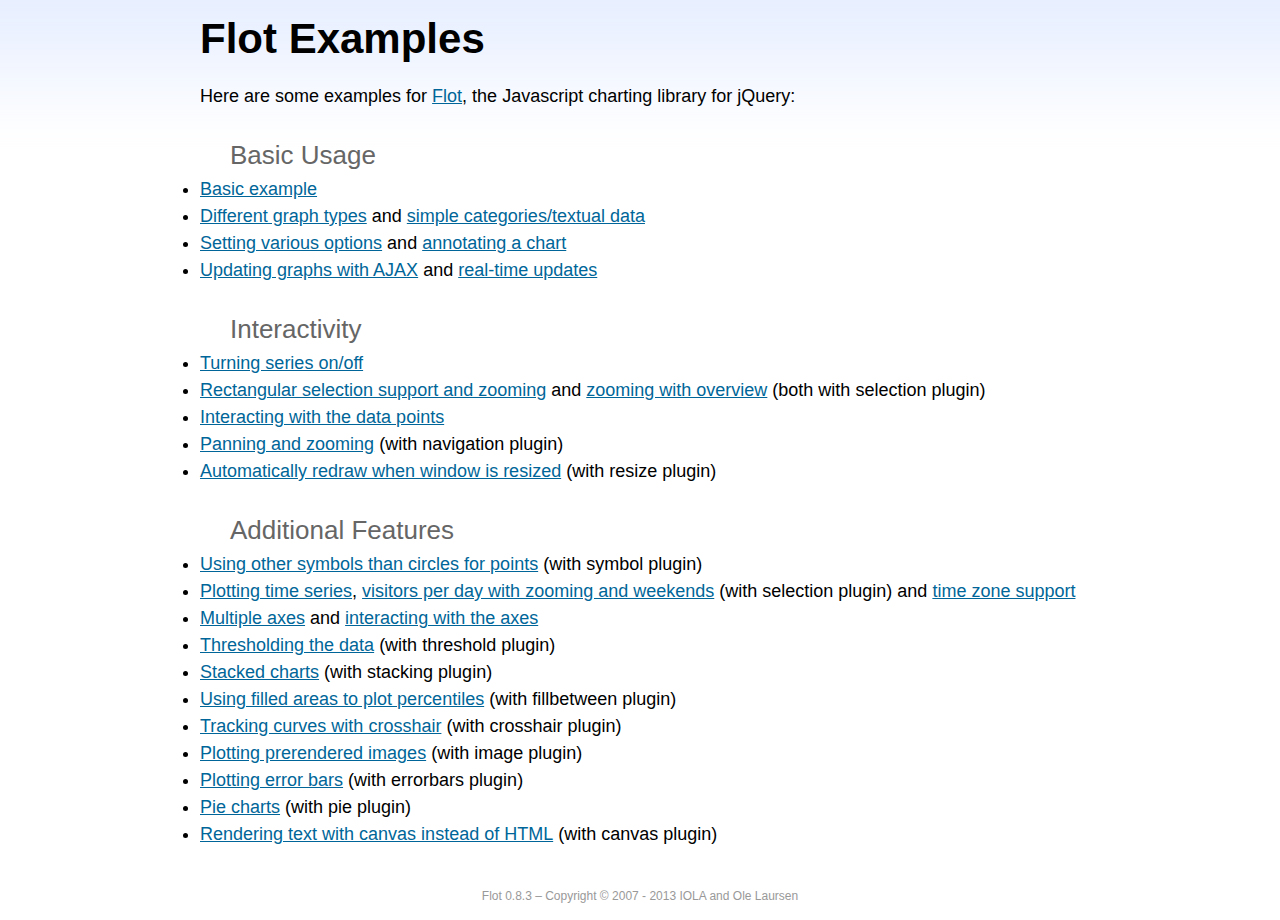
<file: public/admin/assets/libs/flot/examples/index.html>
<!DOCTYPE html PUBLIC "-//W3C//DTD HTML 4.01//EN" "http://www.w3.org/TR/html4/strict.dtd">
<html>
<head>
	<meta http-equiv="Content-Type" content="text/html; charset=utf-8">
	<title>Flot Examples</title>
	<link href="examples.css" rel="stylesheet" type="text/css">
	<style>

	h3 {
		margin-top: 30px;
		margin-bottom: 5px;
	}

	</style>
	<script language="javascript" type="text/javascript" src="../jquery.js"></script>
	<script language="javascript" type="text/javascript" src="../jquery.flot.js"></script>
	<script type="text/javascript">

	$(function() {

		// Add the Flot version string to the footer

		$("#footer").prepend("Flot " + $.plot.version + " &ndash; ");
	});

	</script>
</head>
<body>

	<div id="header">
		<h2>Flot Examples</h2>
	</div>

	<div id="content">

		<p>Here are some examples for <a href="http://www.flotcharts.org">Flot</a>, the Javascript charting library for jQuery:</p>

		<h3>Basic Usage</h3>

		<ul>
			<li><a href="basic-usage/index.html">Basic example</a></li>
			<li><a href="series-types/index.html">Different graph types</a> and <a href="categories/index.html">simple categories/textual data</a></li>
			<li><a href="basic-options/index.html">Setting various options</a> and <a href="annotating/index.html">annotating a chart</a></li>
			<li><a href="ajax/index.html">Updating graphs with AJAX</a> and <a href="realtime/index.html">real-time updates</a></li>
		</ul>

		<h3>Interactivity</h3>

		<ul>
			<li><a href="series-toggle/index.html">Turning series on/off</a></li>
			<li><a href="selection/index.html">Rectangular selection support and zooming</a> and <a href="zooming/index.html">zooming with overview</a> (both with selection plugin)</li>
			<li><a href="interacting/index.html">Interacting with the data points</a></li>
			<li><a href="navigate/index.html">Panning and zooming</a> (with navigation plugin)</li>
			<li><a href="resize/index.html">Automatically redraw when window is resized</a> (with resize plugin)</li>
		</ul>

		<h3>Additional Features</h3>

		<ul>
			<li><a href="symbols/index.html">Using other symbols than circles for points</a> (with symbol plugin)</li>
			<li><a href="axes-time/index.html">Plotting time series</a>, <a href="visitors/index.html">visitors per day with zooming and weekends</a> (with selection plugin) and <a href="axes-time-zones/index.html">time zone support</a></li>
			<li><a href="axes-multiple/index.html">Multiple axes</a> and <a href="axes-interacting/index.html">interacting with the axes</a></li>
			<li><a href="threshold/index.html">Thresholding the data</a> (with threshold plugin)</li>
			<li><a href="stacking/index.html">Stacked charts</a> (with stacking plugin)</li>
			<li><a href="percentiles/index.html">Using filled areas to plot percentiles</a> (with fillbetween plugin)</li>
			<li><a href="tracking/index.html">Tracking curves with crosshair</a> (with crosshair plugin)</li>
			<li><a href="image/index.html">Plotting prerendered images</a> (with image plugin)</li>
			<li><a href="series-errorbars/index.html">Plotting error bars</a> (with errorbars plugin)</li>
			<li><a href="series-pie/index.html">Pie charts</a> (with pie plugin)</li>
			<li><a href="canvas/index.html">Rendering text with canvas instead of HTML</a> (with canvas plugin)</li>
		</ul>

	</div>

	<div id="footer">
		Copyright &copy; 2007 - 2013 IOLA and Ole Laursen
	</div>

</body>
</html>
</file>
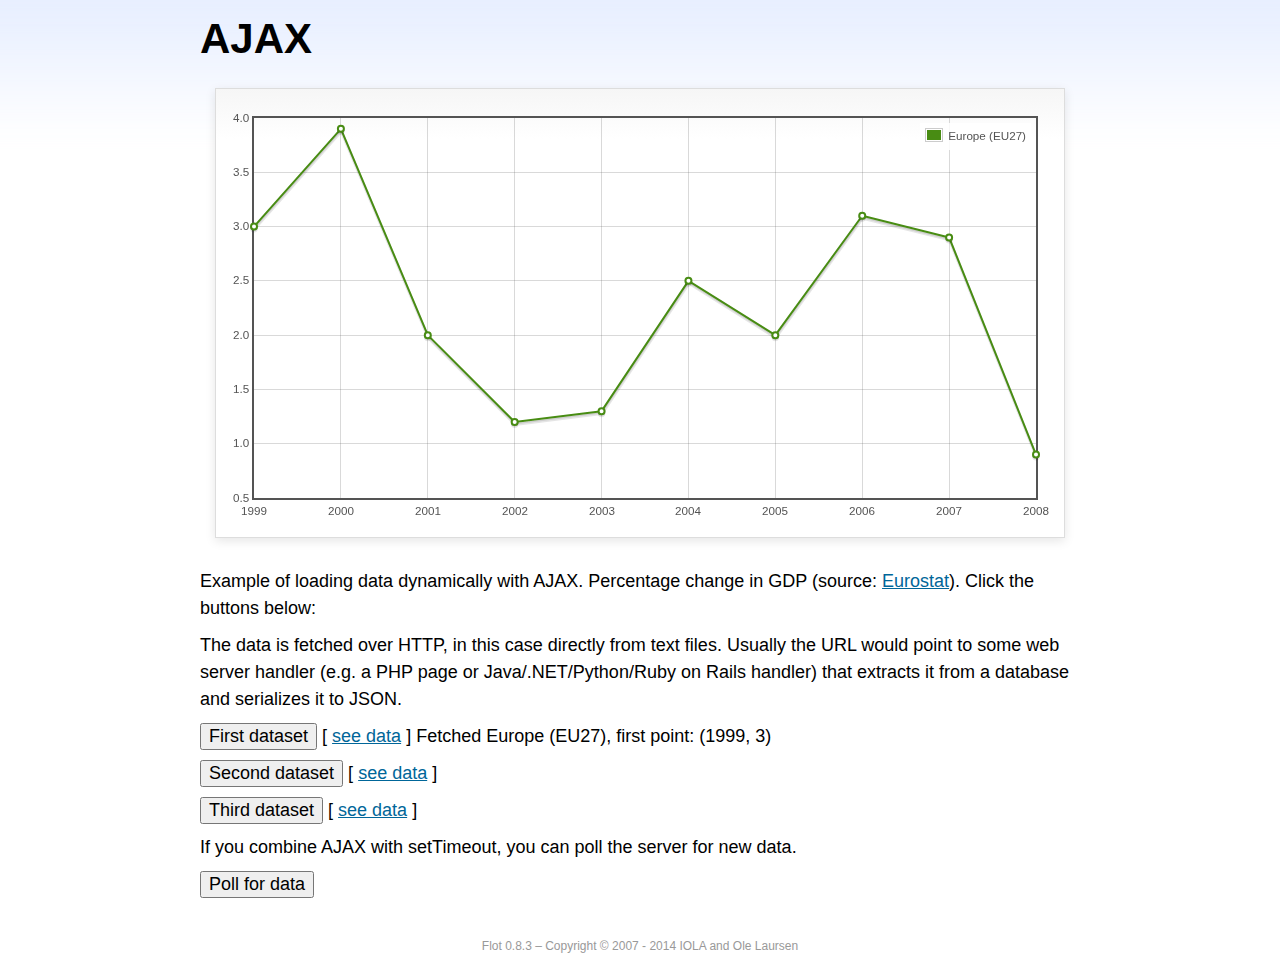
<file: public/admin/assets/libs/flot/examples/ajax/index.html>
<!DOCTYPE html PUBLIC "-//W3C//DTD HTML 4.01//EN" "http://www.w3.org/TR/html4/strict.dtd">
<html>
<head>
	<meta http-equiv="Content-Type" content="text/html; charset=utf-8">
	<title>Flot Examples: AJAX</title>
	<link href="../examples.css" rel="stylesheet" type="text/css">
	<!--[if lte IE 8]><script language="javascript" type="text/javascript" src="../../excanvas.min.js"></script><![endif]-->
	<script language="javascript" type="text/javascript" src="../../jquery.js"></script>
	<script language="javascript" type="text/javascript" src="../../jquery.flot.js"></script>
	<script type="text/javascript">

	$(function() {

		var options = {
			lines: {
				show: true
			},
			points: {
				show: true
			},
			xaxis: {
				tickDecimals: 0,
				tickSize: 1
			}
		};

		var data = [];

		$.plot("#placeholder", data, options);

		// Fetch one series, adding to what we already have

		var alreadyFetched = {};

		$("button.fetchSeries").click(function () {

			var button = $(this);

			// Find the URL in the link right next to us, then fetch the data

			var dataurl = button.siblings("a").attr("href");

			function onDataReceived(series) {

				// Extract the first coordinate pair; jQuery has parsed it, so
				// the data is now just an ordinary JavaScript object

				var firstcoordinate = "(" + series.data[0][0] + ", " + series.data[0][1] + ")";
				button.siblings("span").text("Fetched " + series.label + ", first point: " + firstcoordinate);

				// Push the new data onto our existing data array

				if (!alreadyFetched[series.label]) {
					alreadyFetched[series.label] = true;
					data.push(series);
				}

				$.plot("#placeholder", data, options);
			}

			$.ajax({
				url: dataurl,
				type: "GET",
				dataType: "json",
				success: onDataReceived
			});
		});

		// Initiate a recurring data update

		$("button.dataUpdate").click(function () {

			data = [];
			alreadyFetched = {};

			$.plot("#placeholder", data, options);

			var iteration = 0;

			function fetchData() {

				++iteration;

				function onDataReceived(series) {

					// Load all the data in one pass; if we only got partial
					// data we could merge it with what we already have.

					data = [ series ];
					$.plot("#placeholder", data, options);
				}

				// Normally we call the same URL - a script connected to a
				// database - but in this case we only have static example
				// files, so we need to modify the URL.

				$.ajax({
					url: "data-eu-gdp-growth-" + iteration + ".json",
					type: "GET",
					dataType: "json",
					success: onDataReceived
				});

				if (iteration < 5) {
					setTimeout(fetchData, 1000);
				} else {
					data = [];
					alreadyFetched = {};
				}
			}

			setTimeout(fetchData, 1000);
		});

		// Load the first series by default, so we don't have an empty plot

		$("button.fetchSeries:first").click();

		// Add the Flot version string to the footer

		$("#footer").prepend("Flot " + $.plot.version + " &ndash; ");
	});

	</script>
</head>
<body>

	<div id="header">
		<h2>AJAX</h2>
	</div>

	<div id="content">

		<div class="demo-container">
			<div id="placeholder" class="demo-placeholder"></div>
		</div>

		<p>Example of loading data dynamically with AJAX. Percentage change in GDP (source: <a href="http://epp.eurostat.ec.europa.eu/tgm/table.do?tab=table&init=1&plugin=1&language=en&pcode=tsieb020">Eurostat</a>). Click the buttons below:</p>

		<p>The data is fetched over HTTP, in this case directly from text files. Usually the URL would point to some web server handler (e.g. a PHP page or Java/.NET/Python/Ruby on Rails handler) that extracts it from a database and serializes it to JSON.</p>

		<p>
			<button class="fetchSeries">First dataset</button>
			[ <a href="data-eu-gdp-growth.json">see data</a> ]
			<span></span>
		</p>

		<p>
			<button class="fetchSeries">Second dataset</button>
			[ <a href="data-japan-gdp-growth.json">see data</a> ]
			<span></span>
		</p>

		<p>
			<button class="fetchSeries">Third dataset</button>
			[ <a href="data-usa-gdp-growth.json">see data</a> ]
			<span></span>
		</p>

		<p>If you combine AJAX with setTimeout, you can poll the server for new data.</p>

		<p>
			<button class="dataUpdate">Poll for data</button>
		</p>

	</div>

	<div id="footer">
		Copyright &copy; 2007 - 2014 IOLA and Ole Laursen
	</div>

</body>
</html>
</file>
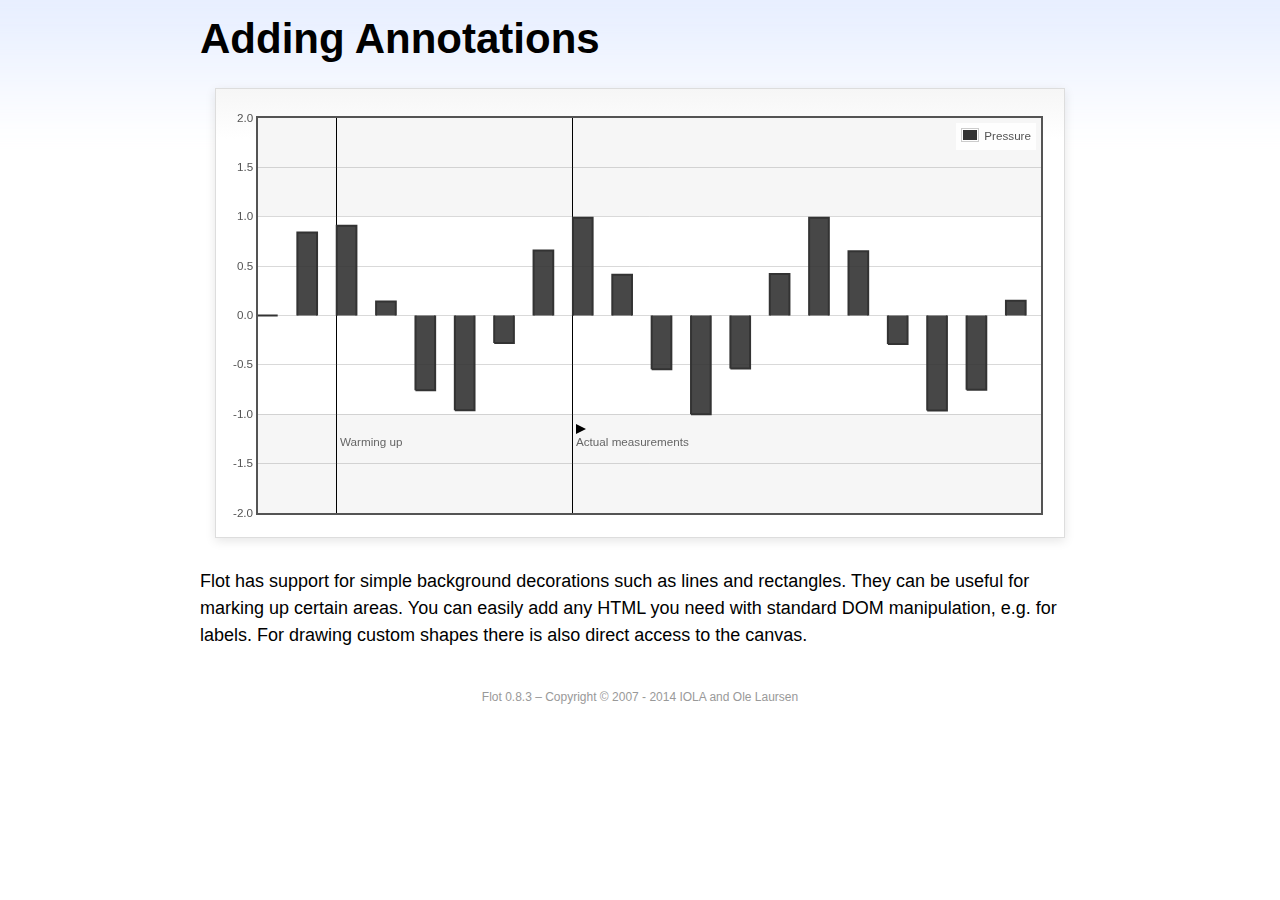
<file: public/admin/assets/libs/flot/examples/annotating/index.html>
<!DOCTYPE html PUBLIC "-//W3C//DTD HTML 4.01//EN" "http://www.w3.org/TR/html4/strict.dtd">
<html>
<head>
	<meta http-equiv="Content-Type" content="text/html; charset=utf-8">
	<title>Flot Examples: Adding Annotations</title>
	<link href="../examples.css" rel="stylesheet" type="text/css">
	<!--[if lte IE 8]><script language="javascript" type="text/javascript" src="../../excanvas.min.js"></script><![endif]-->
	<script language="javascript" type="text/javascript" src="../../jquery.js"></script>
	<script language="javascript" type="text/javascript" src="../../jquery.flot.js"></script>
	<script type="text/javascript">

	$(function() {

		var d1 = [];
		for (var i = 0; i < 20; ++i) {
			d1.push([i, Math.sin(i)]);
		}

		var data = [{ data: d1, label: "Pressure", color: "#333" }];

		var markings = [
			{ color: "#f6f6f6", yaxis: { from: 1 } },
			{ color: "#f6f6f6", yaxis: { to: -1 } },
			{ color: "#000", lineWidth: 1, xaxis: { from: 2, to: 2 } },
			{ color: "#000", lineWidth: 1, xaxis: { from: 8, to: 8 } }
		];

		var placeholder = $("#placeholder");

		var plot = $.plot(placeholder, data, {
			bars: { show: true, barWidth: 0.5, fill: 0.9 },
			xaxis: { ticks: [], autoscaleMargin: 0.02 },
			yaxis: { min: -2, max: 2 },
			grid: { markings: markings }
		});

		var o = plot.pointOffset({ x: 2, y: -1.2});

		// Append it to the placeholder that Flot already uses for positioning

		placeholder.append("<div style='position:absolute;left:" + (o.left + 4) + "px;top:" + o.top + "px;color:#666;font-size:smaller'>Warming up</div>");

		o = plot.pointOffset({ x: 8, y: -1.2});
		placeholder.append("<div style='position:absolute;left:" + (o.left + 4) + "px;top:" + o.top + "px;color:#666;font-size:smaller'>Actual measurements</div>");

		// Draw a little arrow on top of the last label to demonstrate canvas
		// drawing

		var ctx = plot.getCanvas().getContext("2d");
		ctx.beginPath();
		o.left += 4;
		ctx.moveTo(o.left, o.top);
		ctx.lineTo(o.left, o.top - 10);
		ctx.lineTo(o.left + 10, o.top - 5);
		ctx.lineTo(o.left, o.top);
		ctx.fillStyle = "#000";
		ctx.fill();

		// Add the Flot version string to the footer

		$("#footer").prepend("Flot " + $.plot.version + " &ndash; ");
	});

	</script>
</head>
<body>

	<div id="header">
		<h2>Adding Annotations</h2>
	</div>

	<div id="content">

		<div class="demo-container">
			<div id="placeholder" class="demo-placeholder"></div>
		</div>

		<p>Flot has support for simple background decorations such as lines and rectangles. They can be useful for marking up certain areas. You can easily add any HTML you need with standard DOM manipulation, e.g. for labels. For drawing custom shapes there is also direct access to the canvas.</p>

	</div>

	<div id="footer">
		Copyright &copy; 2007 - 2014 IOLA and Ole Laursen
	</div>

</body>
</html>
</file>
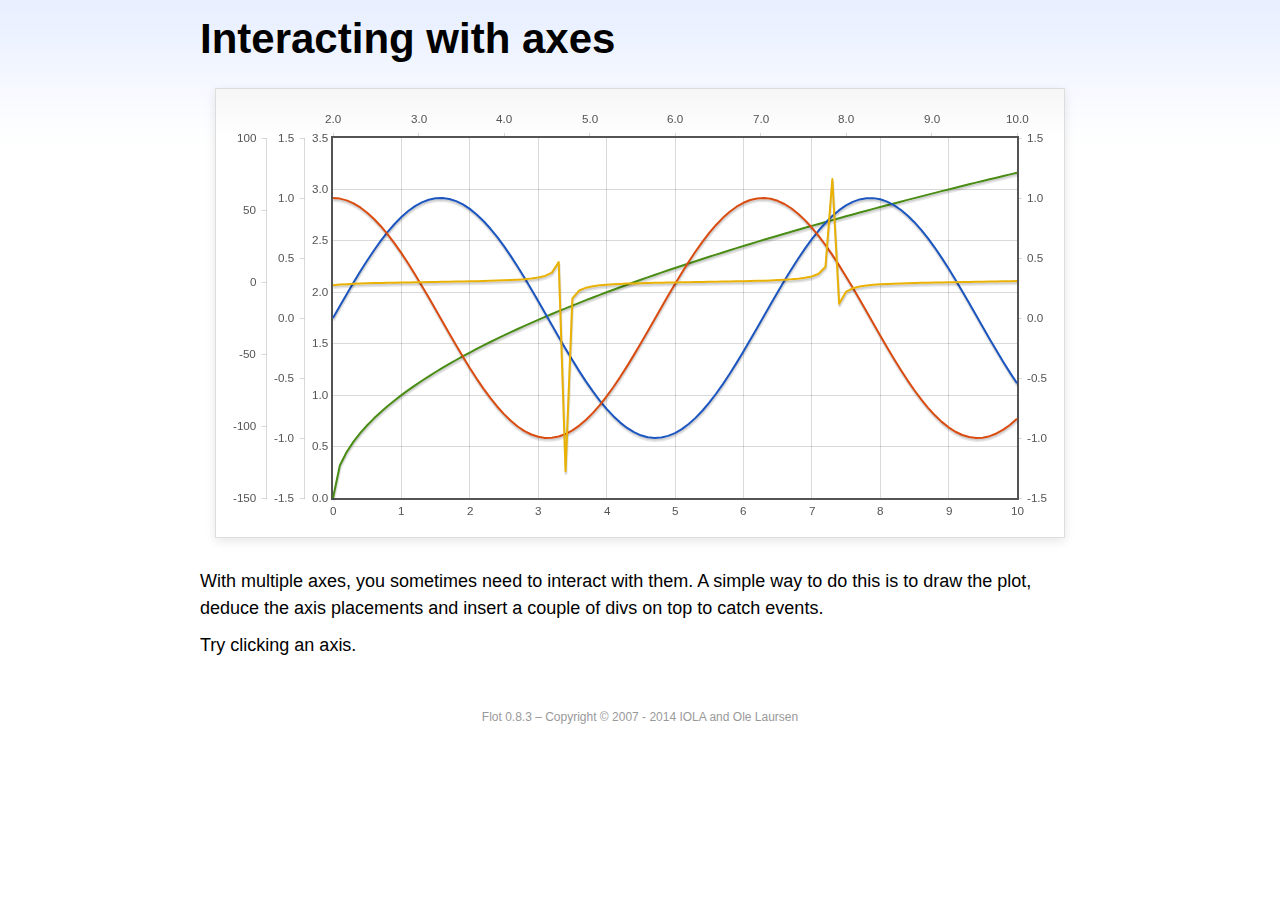
<file: public/admin/assets/libs/flot/examples/axes-interacting/index.html>
<!DOCTYPE html PUBLIC "-//W3C//DTD HTML 4.01//EN" "http://www.w3.org/TR/html4/strict.dtd">
<html>
<head>
	<meta http-equiv="Content-Type" content="text/html; charset=utf-8">
	<title>Flot Examples: Interacting with axes</title>
	<link href="../examples.css" rel="stylesheet" type="text/css">
	<!--[if lte IE 8]><script language="javascript" type="text/javascript" src="../../excanvas.min.js"></script><![endif]-->
	<script language="javascript" type="text/javascript" src="../../jquery.js"></script>
	<script language="javascript" type="text/javascript" src="../../jquery.flot.js"></script>
	<script type="text/javascript">

	$(function() {

		function generate(start, end, fn) {
			var res = [];
			for (var i = 0; i <= 100; ++i) {
				var x = start + i / 100 * (end - start);
				res.push([x, fn(x)]);
			}
			return res;
		}

		var data = [
			{ data: generate(0, 10, function (x) { return Math.sqrt(x);}), xaxis: 1, yaxis:1 },
			{ data: generate(0, 10, function (x) { return Math.sin(x);}), xaxis: 1, yaxis:2 },
			{ data: generate(0, 10, function (x) { return Math.cos(x);}), xaxis: 1, yaxis:3 },
			{ data: generate(2, 10, function (x) { return Math.tan(x);}), xaxis: 2, yaxis: 4 }
		];

		var plot = $.plot("#placeholder", data, {
			xaxes: [
				{ position: 'bottom' },
				{ position: 'top'}
			],
			yaxes: [
				{ position: 'left' },
				{ position: 'left' },
				{ position: 'right' },
				{ position: 'left' }
			]
		});

		// Create a div for each axis

		$.each(plot.getAxes(), function (i, axis) {
			if (!axis.show)
				return;

			var box = axis.box;

			$("<div class='axisTarget' style='position:absolute; left:" + box.left + "px; top:" + box.top + "px; width:" + box.width +  "px; height:" + box.height + "px'></div>")
				.data("axis.direction", axis.direction)
				.data("axis.n", axis.n)
				.css({ backgroundColor: "#f00", opacity: 0, cursor: "pointer" })
				.appendTo(plot.getPlaceholder())
				.hover(
					function () { $(this).css({ opacity: 0.10 }) },
					function () { $(this).css({ opacity: 0 }) }
				)
				.click(function () {
					$("#click").text("You clicked the " + axis.direction + axis.n + "axis!")
				});
		});

		// Add the Flot version string to the footer

		$("#footer").prepend("Flot " + $.plot.version + " &ndash; ");
	});

	</script>
</head>
<body>

	<div id="header">
		<h2>Interacting with axes</h2>
	</div>

	<div id="content">

		<div class="demo-container">
			<div id="placeholder" class="demo-placeholder"></div>
		</div>

		<p>With multiple axes, you sometimes need to interact with them. A simple way to do this is to draw the plot, deduce the axis placements and insert a couple of divs on top to catch events.</p>

		<p>Try clicking an axis.</p>

		<p id="click"></p>

	</div>

	<div id="footer">
		Copyright &copy; 2007 - 2014 IOLA and Ole Laursen
	</div>

</body>
</html>
</file>
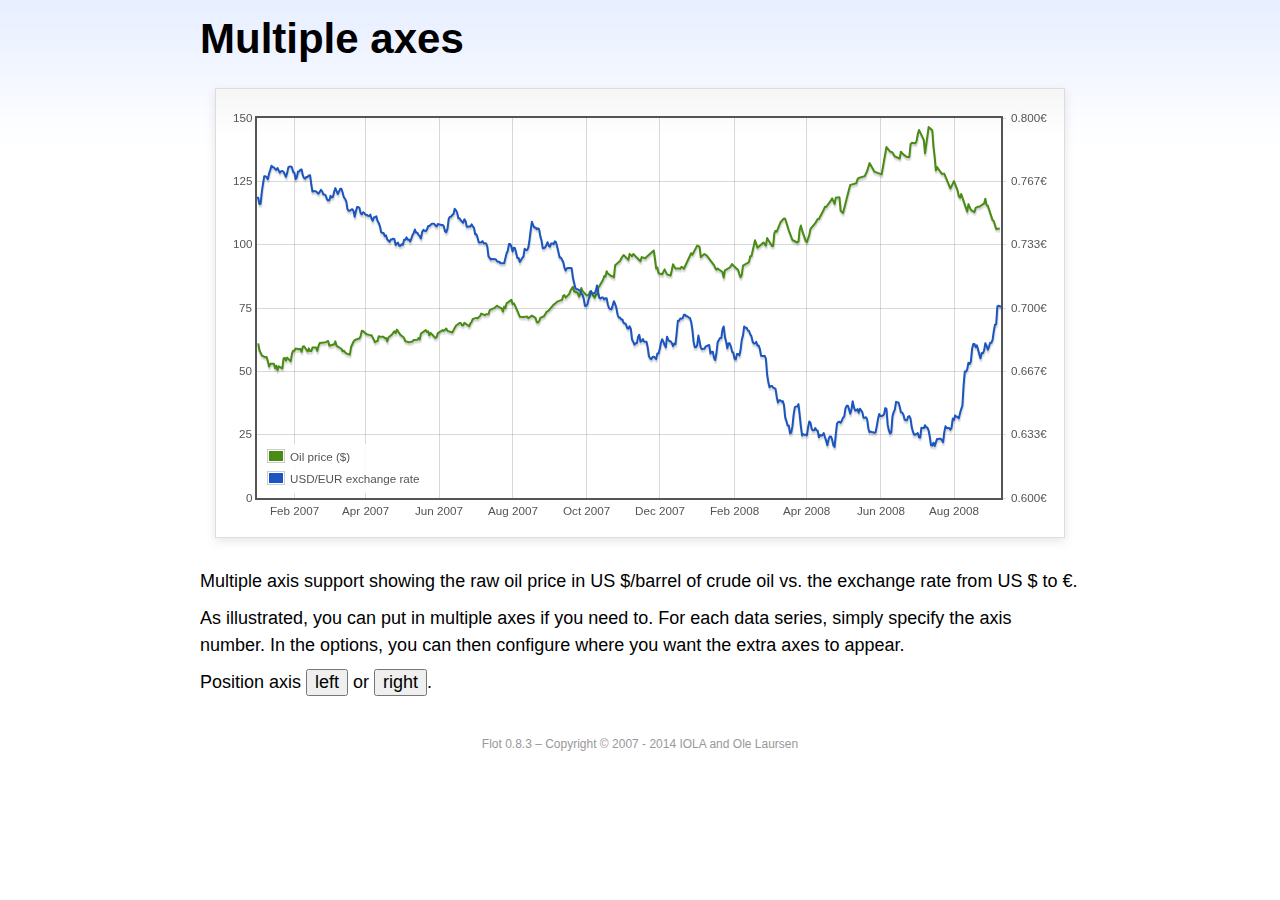
<file: public/admin/assets/libs/flot/examples/axes-multiple/index.html>
<!DOCTYPE html PUBLIC "-//W3C//DTD HTML 4.01//EN" "http://www.w3.org/TR/html4/strict.dtd">
<html>
<head>
	<meta http-equiv="Content-Type" content="text/html; charset=utf-8">
	<title>Flot Examples: Multiple Axes</title>
	<link href="../examples.css" rel="stylesheet" type="text/css">
	<!--[if lte IE 8]><script language="javascript" type="text/javascript" src="../../excanvas.min.js"></script><![endif]-->
	<script language="javascript" type="text/javascript" src="../../jquery.js"></script>
	<script language="javascript" type="text/javascript" src="../../jquery.flot.js"></script>
	<script language="javascript" type="text/javascript" src="../../jquery.flot.time.js"></script>
	<script type="text/javascript">

	$(function() {

		var oilprices = [[1167692400000,61.05], [1167778800000,58.32], [1167865200000,57.35], [1167951600000,56.31], [1168210800000,55.55], [1168297200000,55.64], [1168383600000,54.02], [1168470000000,51.88], [1168556400000,52.99], [1168815600000,52.99], [1168902000000,51.21], [1168988400000,52.24], [1169074800000,50.48], [1169161200000,51.99], [1169420400000,51.13], [1169506800000,55.04], [1169593200000,55.37], [1169679600000,54.23], [1169766000000,55.42], [1170025200000,54.01], [1170111600000,56.97], [1170198000000,58.14], [1170284400000,58.14], [1170370800000,59.02], [1170630000000,58.74], [1170716400000,58.88], [1170802800000,57.71], [1170889200000,59.71], [1170975600000,59.89], [1171234800000,57.81], [1171321200000,59.06], [1171407600000,58.00], [1171494000000,57.99], [1171580400000,59.39], [1171839600000,59.39], [1171926000000,58.07], [1172012400000,60.07], [1172098800000,61.14], [1172444400000,61.39], [1172530800000,61.46], [1172617200000,61.79], [1172703600000,62.00], [1172790000000,60.07], [1173135600000,60.69], [1173222000000,61.82], [1173308400000,60.05], [1173654000000,58.91], [1173740400000,57.93], [1173826800000,58.16], [1173913200000,57.55], [1173999600000,57.11], [1174258800000,56.59], [1174345200000,59.61], [1174518000000,61.69], [1174604400000,62.28], [1174860000000,62.91], [1174946400000,62.93], [1175032800000,64.03], [1175119200000,66.03], [1175205600000,65.87], [1175464800000,64.64], [1175637600000,64.38], [1175724000000,64.28], [1175810400000,64.28], [1176069600000,61.51], [1176156000000,61.89], [1176242400000,62.01], [1176328800000,63.85], [1176415200000,63.63], [1176674400000,63.61], [1176760800000,63.10], [1176847200000,63.13], [1176933600000,61.83], [1177020000000,63.38], [1177279200000,64.58], [1177452000000,65.84], [1177538400000,65.06], [1177624800000,66.46], [1177884000000,64.40], [1178056800000,63.68], [1178143200000,63.19], [1178229600000,61.93], [1178488800000,61.47], [1178575200000,61.55], [1178748000000,61.81], [1178834400000,62.37], [1179093600000,62.46], [1179180000000,63.17], [1179266400000,62.55], [1179352800000,64.94], [1179698400000,66.27], [1179784800000,65.50], [1179871200000,65.77], [1179957600000,64.18], [1180044000000,65.20], [1180389600000,63.15], [1180476000000,63.49], [1180562400000,65.08], [1180908000000,66.30], [1180994400000,65.96], [1181167200000,66.93], [1181253600000,65.98], [1181599200000,65.35], [1181685600000,66.26], [1181858400000,68.00], [1182117600000,69.09], [1182204000000,69.10], [1182290400000,68.19], [1182376800000,68.19], [1182463200000,69.14], [1182722400000,68.19], [1182808800000,67.77], [1182895200000,68.97], [1182981600000,69.57], [1183068000000,70.68], [1183327200000,71.09], [1183413600000,70.92], [1183586400000,71.81], [1183672800000,72.81], [1183932000000,72.19], [1184018400000,72.56], [1184191200000,72.50], [1184277600000,74.15], [1184623200000,75.05], [1184796000000,75.92], [1184882400000,75.57], [1185141600000,74.89], [1185228000000,73.56], [1185314400000,75.57], [1185400800000,74.95], [1185487200000,76.83], [1185832800000,78.21], [1185919200000,76.53], [1186005600000,76.86], [1186092000000,76.00], [1186437600000,71.59], [1186696800000,71.47], [1186956000000,71.62], [1187042400000,71.00], [1187301600000,71.98], [1187560800000,71.12], [1187647200000,69.47], [1187733600000,69.26], [1187820000000,69.83], [1187906400000,71.09], [1188165600000,71.73], [1188338400000,73.36], [1188511200000,74.04], [1188856800000,76.30], [1189116000000,77.49], [1189461600000,78.23], [1189548000000,79.91], [1189634400000,80.09], [1189720800000,79.10], [1189980000000,80.57], [1190066400000,81.93], [1190239200000,83.32], [1190325600000,81.62], [1190584800000,80.95], [1190671200000,79.53], [1190757600000,80.30], [1190844000000,82.88], [1190930400000,81.66], [1191189600000,80.24], [1191276000000,80.05], [1191362400000,79.94], [1191448800000,81.44], [1191535200000,81.22], [1191794400000,79.02], [1191880800000,80.26], [1191967200000,80.30], [1192053600000,83.08], [1192140000000,83.69], [1192399200000,86.13], [1192485600000,87.61], [1192572000000,87.40], [1192658400000,89.47], [1192744800000,88.60], [1193004000000,87.56], [1193090400000,87.56], [1193176800000,87.10], [1193263200000,91.86], [1193612400000,93.53], [1193698800000,94.53], [1193871600000,95.93], [1194217200000,93.98], [1194303600000,96.37], [1194476400000,95.46], [1194562800000,96.32], [1195081200000,93.43], [1195167600000,95.10], [1195426800000,94.64], [1195513200000,95.10], [1196031600000,97.70], [1196118000000,94.42], [1196204400000,90.62], [1196290800000,91.01], [1196377200000,88.71], [1196636400000,88.32], [1196809200000,90.23], [1196982000000,88.28], [1197241200000,87.86], [1197327600000,90.02], [1197414000000,92.25], [1197586800000,90.63], [1197846000000,90.63], [1197932400000,90.49], [1198018800000,91.24], [1198105200000,91.06], [1198191600000,90.49], [1198710000000,96.62], [1198796400000,96.00], [1199142000000,99.62], [1199314800000,99.18], [1199401200000,95.09], [1199660400000,96.33], [1199833200000,95.67], [1200351600000,91.90], [1200438000000,90.84], [1200524400000,90.13], [1200610800000,90.57], [1200956400000,89.21], [1201042800000,86.99], [1201129200000,89.85], [1201474800000,90.99], [1201561200000,91.64], [1201647600000,92.33], [1201734000000,91.75], [1202079600000,90.02], [1202166000000,88.41], [1202252400000,87.14], [1202338800000,88.11], [1202425200000,91.77], [1202770800000,92.78], [1202857200000,93.27], [1202943600000,95.46], [1203030000000,95.46], [1203289200000,101.74], [1203462000000,98.81], [1203894000000,100.88], [1204066800000,99.64], [1204153200000,102.59], [1204239600000,101.84], [1204498800000,99.52], [1204585200000,99.52], [1204671600000,104.52], [1204758000000,105.47], [1204844400000,105.15], [1205103600000,108.75], [1205276400000,109.92], [1205362800000,110.33], [1205449200000,110.21], [1205708400000,105.68], [1205967600000,101.84], [1206313200000,100.86], [1206399600000,101.22], [1206486000000,105.90], [1206572400000,107.58], [1206658800000,105.62], [1206914400000,101.58], [1207000800000,100.98], [1207173600000,103.83], [1207260000000,106.23], [1207605600000,108.50], [1207778400000,110.11], [1207864800000,110.14], [1208210400000,113.79], [1208296800000,114.93], [1208383200000,114.86], [1208728800000,117.48], [1208815200000,118.30], [1208988000000,116.06], [1209074400000,118.52], [1209333600000,118.75], [1209420000000,113.46], [1209592800000,112.52], [1210024800000,121.84], [1210111200000,123.53], [1210197600000,123.69], [1210543200000,124.23], [1210629600000,125.80], [1210716000000,126.29], [1211148000000,127.05], [1211320800000,129.07], [1211493600000,132.19], [1211839200000,128.85], [1212357600000,127.76], [1212703200000,138.54], [1212962400000,136.80], [1213135200000,136.38], [1213308000000,134.86], [1213653600000,134.01], [1213740000000,136.68], [1213912800000,135.65], [1214172000000,134.62], [1214258400000,134.62], [1214344800000,134.62], [1214431200000,139.64], [1214517600000,140.21], [1214776800000,140.00], [1214863200000,140.97], [1214949600000,143.57], [1215036000000,145.29], [1215381600000,141.37], [1215468000000,136.04], [1215727200000,146.40], [1215986400000,145.18], [1216072800000,138.74], [1216159200000,134.60], [1216245600000,129.29], [1216332000000,130.65], [1216677600000,127.95], [1216850400000,127.95], [1217282400000,122.19], [1217455200000,124.08], [1217541600000,125.10], [1217800800000,121.41], [1217887200000,119.17], [1217973600000,118.58], [1218060000000,120.02], [1218405600000,114.45], [1218492000000,113.01], [1218578400000,116.00], [1218751200000,113.77], [1219010400000,112.87], [1219096800000,114.53], [1219269600000,114.98], [1219356000000,114.98], [1219701600000,116.27], [1219788000000,118.15], [1219874400000,115.59], [1219960800000,115.46], [1220306400000,109.71], [1220392800000,109.35], [1220565600000,106.23], [1220824800000,106.34]];

		var exchangerates = [[1167606000000,0.7580], [1167692400000,0.7580], [1167778800000,0.75470], [1167865200000,0.75490], [1167951600000,0.76130], [1168038000000,0.76550], [1168124400000,0.76930], [1168210800000,0.76940], [1168297200000,0.76880], [1168383600000,0.76780], [1168470000000,0.77080], [1168556400000,0.77270], [1168642800000,0.77490], [1168729200000,0.77410], [1168815600000,0.77410], [1168902000000,0.77320], [1168988400000,0.77270], [1169074800000,0.77370], [1169161200000,0.77240], [1169247600000,0.77120], [1169334000000,0.7720], [1169420400000,0.77210], [1169506800000,0.77170], [1169593200000,0.77040], [1169679600000,0.7690], [1169766000000,0.77110], [1169852400000,0.7740], [1169938800000,0.77450], [1170025200000,0.77450], [1170111600000,0.7740], [1170198000000,0.77160], [1170284400000,0.77130], [1170370800000,0.76780], [1170457200000,0.76880], [1170543600000,0.77180], [1170630000000,0.77180], [1170716400000,0.77280], [1170802800000,0.77290], [1170889200000,0.76980], [1170975600000,0.76850], [1171062000000,0.76810], [1171148400000,0.7690], [1171234800000,0.7690], [1171321200000,0.76980], [1171407600000,0.76990], [1171494000000,0.76510], [1171580400000,0.76130], [1171666800000,0.76160], [1171753200000,0.76140], [1171839600000,0.76140], [1171926000000,0.76070], [1172012400000,0.76020], [1172098800000,0.76110], [1172185200000,0.76220], [1172271600000,0.76150], [1172358000000,0.75980], [1172444400000,0.75980], [1172530800000,0.75920], [1172617200000,0.75730], [1172703600000,0.75660], [1172790000000,0.75670], [1172876400000,0.75910], [1172962800000,0.75820], [1173049200000,0.75850], [1173135600000,0.76130], [1173222000000,0.76310], [1173308400000,0.76150], [1173394800000,0.760], [1173481200000,0.76130], [1173567600000,0.76270], [1173654000000,0.76270], [1173740400000,0.76080], [1173826800000,0.75830], [1173913200000,0.75750], [1173999600000,0.75620], [1174086000000,0.7520], [1174172400000,0.75120], [1174258800000,0.75120], [1174345200000,0.75170], [1174431600000,0.7520], [1174518000000,0.75110], [1174604400000,0.7480], [1174690800000,0.75090], [1174777200000,0.75310], [1174860000000,0.75310], [1174946400000,0.75270], [1175032800000,0.74980], [1175119200000,0.74930], [1175205600000,0.75040], [1175292000000,0.750], [1175378400000,0.74910], [1175464800000,0.74910], [1175551200000,0.74850], [1175637600000,0.74840], [1175724000000,0.74920], [1175810400000,0.74710], [1175896800000,0.74590], [1175983200000,0.74770], [1176069600000,0.74770], [1176156000000,0.74830], [1176242400000,0.74580], [1176328800000,0.74480], [1176415200000,0.7430], [1176501600000,0.73990], [1176588000000,0.73950], [1176674400000,0.73950], [1176760800000,0.73780], [1176847200000,0.73820], [1176933600000,0.73620], [1177020000000,0.73550], [1177106400000,0.73480], [1177192800000,0.73610], [1177279200000,0.73610], [1177365600000,0.73650], [1177452000000,0.73620], [1177538400000,0.73310], [1177624800000,0.73390], [1177711200000,0.73440], [1177797600000,0.73270], [1177884000000,0.73270], [1177970400000,0.73360], [1178056800000,0.73330], [1178143200000,0.73590], [1178229600000,0.73590], [1178316000000,0.73720], [1178402400000,0.7360], [1178488800000,0.7360], [1178575200000,0.7350], [1178661600000,0.73650], [1178748000000,0.73840], [1178834400000,0.73950], [1178920800000,0.74130], [1179007200000,0.73970], [1179093600000,0.73960], [1179180000000,0.73850], [1179266400000,0.73780], [1179352800000,0.73660], [1179439200000,0.740], [1179525600000,0.74110], [1179612000000,0.74060], [1179698400000,0.74050], [1179784800000,0.74140], [1179871200000,0.74310], [1179957600000,0.74310], [1180044000000,0.74380], [1180130400000,0.74430], [1180216800000,0.74430], [1180303200000,0.74430], [1180389600000,0.74340], [1180476000000,0.74290], [1180562400000,0.74420], [1180648800000,0.7440], [1180735200000,0.74390], [1180821600000,0.74370], [1180908000000,0.74370], [1180994400000,0.74290], [1181080800000,0.74030], [1181167200000,0.73990], [1181253600000,0.74180], [1181340000000,0.74680], [1181426400000,0.7480], [1181512800000,0.7480], [1181599200000,0.7490], [1181685600000,0.74940], [1181772000000,0.75220], [1181858400000,0.75150], [1181944800000,0.75020], [1182031200000,0.74720], [1182117600000,0.74720], [1182204000000,0.74620], [1182290400000,0.74550], [1182376800000,0.74490], [1182463200000,0.74670], [1182549600000,0.74580], [1182636000000,0.74270], [1182722400000,0.74270], [1182808800000,0.7430], [1182895200000,0.74290], [1182981600000,0.7440], [1183068000000,0.7430], [1183154400000,0.74220], [1183240800000,0.73880], [1183327200000,0.73880], [1183413600000,0.73690], [1183500000000,0.73450], [1183586400000,0.73450], [1183672800000,0.73450], [1183759200000,0.73520], [1183845600000,0.73410], [1183932000000,0.73410], [1184018400000,0.7340], [1184104800000,0.73240], [1184191200000,0.72720], [1184277600000,0.72640], [1184364000000,0.72550], [1184450400000,0.72580], [1184536800000,0.72580], [1184623200000,0.72560], [1184709600000,0.72570], [1184796000000,0.72470], [1184882400000,0.72430], [1184968800000,0.72440], [1185055200000,0.72350], [1185141600000,0.72350], [1185228000000,0.72350], [1185314400000,0.72350], [1185400800000,0.72620], [1185487200000,0.72880], [1185573600000,0.73010], [1185660000000,0.73370], [1185746400000,0.73370], [1185832800000,0.73240], [1185919200000,0.72970], [1186005600000,0.73170], [1186092000000,0.73150], [1186178400000,0.72880], [1186264800000,0.72630], [1186351200000,0.72630], [1186437600000,0.72420], [1186524000000,0.72530], [1186610400000,0.72640], [1186696800000,0.7270], [1186783200000,0.73120], [1186869600000,0.73050], [1186956000000,0.73050], [1187042400000,0.73180], [1187128800000,0.73580], [1187215200000,0.74090], [1187301600000,0.74540], [1187388000000,0.74370], [1187474400000,0.74240], [1187560800000,0.74240], [1187647200000,0.74150], [1187733600000,0.74190], [1187820000000,0.74140], [1187906400000,0.73770], [1187992800000,0.73550], [1188079200000,0.73150], [1188165600000,0.73150], [1188252000000,0.7320], [1188338400000,0.73320], [1188424800000,0.73460], [1188511200000,0.73280], [1188597600000,0.73230], [1188684000000,0.7340], [1188770400000,0.7340], [1188856800000,0.73360], [1188943200000,0.73510], [1189029600000,0.73460], [1189116000000,0.73210], [1189202400000,0.72940], [1189288800000,0.72660], [1189375200000,0.72660], [1189461600000,0.72540], [1189548000000,0.72420], [1189634400000,0.72130], [1189720800000,0.71970], [1189807200000,0.72090], [1189893600000,0.7210], [1189980000000,0.7210], [1190066400000,0.7210], [1190152800000,0.72090], [1190239200000,0.71590], [1190325600000,0.71330], [1190412000000,0.71050], [1190498400000,0.70990], [1190584800000,0.70990], [1190671200000,0.70930], [1190757600000,0.70930], [1190844000000,0.70760], [1190930400000,0.7070], [1191016800000,0.70490], [1191103200000,0.70120], [1191189600000,0.70110], [1191276000000,0.70190], [1191362400000,0.70460], [1191448800000,0.70630], [1191535200000,0.70890], [1191621600000,0.70770], [1191708000000,0.70770], [1191794400000,0.70770], [1191880800000,0.70910], [1191967200000,0.71180], [1192053600000,0.70790], [1192140000000,0.70530], [1192226400000,0.7050], [1192312800000,0.70550], [1192399200000,0.70550], [1192485600000,0.70450], [1192572000000,0.70510], [1192658400000,0.70510], [1192744800000,0.70170], [1192831200000,0.70], [1192917600000,0.69950], [1193004000000,0.69940], [1193090400000,0.70140], [1193176800000,0.70360], [1193263200000,0.70210], [1193349600000,0.70020], [1193436000000,0.69670], [1193522400000,0.6950], [1193612400000,0.6950], [1193698800000,0.69390], [1193785200000,0.6940], [1193871600000,0.69220], [1193958000000,0.69190], [1194044400000,0.69140], [1194130800000,0.68940], [1194217200000,0.68910], [1194303600000,0.69040], [1194390000000,0.6890], [1194476400000,0.68340], [1194562800000,0.68230], [1194649200000,0.68070], [1194735600000,0.68150], [1194822000000,0.68150], [1194908400000,0.68470], [1194994800000,0.68590], [1195081200000,0.68220], [1195167600000,0.68270], [1195254000000,0.68370], [1195340400000,0.68230], [1195426800000,0.68220], [1195513200000,0.68220], [1195599600000,0.67920], [1195686000000,0.67460], [1195772400000,0.67350], [1195858800000,0.67310], [1195945200000,0.67420], [1196031600000,0.67440], [1196118000000,0.67390], [1196204400000,0.67310], [1196290800000,0.67610], [1196377200000,0.67610], [1196463600000,0.67850], [1196550000000,0.68180], [1196636400000,0.68360], [1196722800000,0.68230], [1196809200000,0.68050], [1196895600000,0.67930], [1196982000000,0.68490], [1197068400000,0.68330], [1197154800000,0.68250], [1197241200000,0.68250], [1197327600000,0.68160], [1197414000000,0.67990], [1197500400000,0.68130], [1197586800000,0.68090], [1197673200000,0.68680], [1197759600000,0.69330], [1197846000000,0.69330], [1197932400000,0.69450], [1198018800000,0.69440], [1198105200000,0.69460], [1198191600000,0.69640], [1198278000000,0.69650], [1198364400000,0.69560], [1198450800000,0.69560], [1198537200000,0.6950], [1198623600000,0.69480], [1198710000000,0.69280], [1198796400000,0.68870], [1198882800000,0.68240], [1198969200000,0.67940], [1199055600000,0.67940], [1199142000000,0.68030], [1199228400000,0.68550], [1199314800000,0.68240], [1199401200000,0.67910], [1199487600000,0.67830], [1199574000000,0.67850], [1199660400000,0.67850], [1199746800000,0.67970], [1199833200000,0.680], [1199919600000,0.68030], [1200006000000,0.68050], [1200092400000,0.6760], [1200178800000,0.6770], [1200265200000,0.6770], [1200351600000,0.67360], [1200438000000,0.67260], [1200524400000,0.67640], [1200610800000,0.68210], [1200697200000,0.68310], [1200783600000,0.68420], [1200870000000,0.68420], [1200956400000,0.68870], [1201042800000,0.69030], [1201129200000,0.68480], [1201215600000,0.68240], [1201302000000,0.67880], [1201388400000,0.68140], [1201474800000,0.68140], [1201561200000,0.67970], [1201647600000,0.67690], [1201734000000,0.67650], [1201820400000,0.67330], [1201906800000,0.67290], [1201993200000,0.67580], [1202079600000,0.67580], [1202166000000,0.6750], [1202252400000,0.6780], [1202338800000,0.68330], [1202425200000,0.68560], [1202511600000,0.69030], [1202598000000,0.68960], [1202684400000,0.68960], [1202770800000,0.68820], [1202857200000,0.68790], [1202943600000,0.68620], [1203030000000,0.68520], [1203116400000,0.68230], [1203202800000,0.68130], [1203289200000,0.68130], [1203375600000,0.68220], [1203462000000,0.68020], [1203548400000,0.68020], [1203634800000,0.67840], [1203721200000,0.67480], [1203807600000,0.67470], [1203894000000,0.67470], [1203980400000,0.67480], [1204066800000,0.67330], [1204153200000,0.6650], [1204239600000,0.66110], [1204326000000,0.65830], [1204412400000,0.6590], [1204498800000,0.6590], [1204585200000,0.65810], [1204671600000,0.65780], [1204758000000,0.65740], [1204844400000,0.65320], [1204930800000,0.65020], [1205017200000,0.65140], [1205103600000,0.65140], [1205190000000,0.65070], [1205276400000,0.6510], [1205362800000,0.64890], [1205449200000,0.64240], [1205535600000,0.64060], [1205622000000,0.63820], [1205708400000,0.63820], [1205794800000,0.63410], [1205881200000,0.63440], [1205967600000,0.63780], [1206054000000,0.64390], [1206140400000,0.64780], [1206226800000,0.64810], [1206313200000,0.64810], [1206399600000,0.64940], [1206486000000,0.64380], [1206572400000,0.63770], [1206658800000,0.63290], [1206745200000,0.63360], [1206831600000,0.63330], [1206914400000,0.63330], [1207000800000,0.6330], [1207087200000,0.63710], [1207173600000,0.64030], [1207260000000,0.63960], [1207346400000,0.63640], [1207432800000,0.63560], [1207519200000,0.63560], [1207605600000,0.63680], [1207692000000,0.63570], [1207778400000,0.63540], [1207864800000,0.6320], [1207951200000,0.63320], [1208037600000,0.63280], [1208124000000,0.63310], [1208210400000,0.63420], [1208296800000,0.63210], [1208383200000,0.63020], [1208469600000,0.62780], [1208556000000,0.63080], [1208642400000,0.63240], [1208728800000,0.63240], [1208815200000,0.63070], [1208901600000,0.62770], [1208988000000,0.62690], [1209074400000,0.63350], [1209160800000,0.63920], [1209247200000,0.640], [1209333600000,0.64010], [1209420000000,0.63960], [1209506400000,0.64070], [1209592800000,0.64230], [1209679200000,0.64290], [1209765600000,0.64720], [1209852000000,0.64850], [1209938400000,0.64860], [1210024800000,0.64670], [1210111200000,0.64440], [1210197600000,0.64670], [1210284000000,0.65090], [1210370400000,0.64780], [1210456800000,0.64610], [1210543200000,0.64610], [1210629600000,0.64680], [1210716000000,0.64490], [1210802400000,0.6470], [1210888800000,0.64610], [1210975200000,0.64520], [1211061600000,0.64220], [1211148000000,0.64220], [1211234400000,0.64250], [1211320800000,0.64140], [1211407200000,0.63660], [1211493600000,0.63460], [1211580000000,0.6350], [1211666400000,0.63460], [1211752800000,0.63460], [1211839200000,0.63430], [1211925600000,0.63460], [1212012000000,0.63790], [1212098400000,0.64160], [1212184800000,0.64420], [1212271200000,0.64310], [1212357600000,0.64310], [1212444000000,0.64350], [1212530400000,0.6440], [1212616800000,0.64730], [1212703200000,0.64690], [1212789600000,0.63860], [1212876000000,0.63560], [1212962400000,0.6340], [1213048800000,0.63460], [1213135200000,0.6430], [1213221600000,0.64520], [1213308000000,0.64670], [1213394400000,0.65060], [1213480800000,0.65040], [1213567200000,0.65030], [1213653600000,0.64810], [1213740000000,0.64510], [1213826400000,0.6450], [1213912800000,0.64410], [1213999200000,0.64140], [1214085600000,0.64090], [1214172000000,0.64090], [1214258400000,0.64280], [1214344800000,0.64310], [1214431200000,0.64180], [1214517600000,0.63710], [1214604000000,0.63490], [1214690400000,0.63330], [1214776800000,0.63340], [1214863200000,0.63380], [1214949600000,0.63420], [1215036000000,0.6320], [1215122400000,0.63180], [1215208800000,0.6370], [1215295200000,0.63680], [1215381600000,0.63680], [1215468000000,0.63830], [1215554400000,0.63710], [1215640800000,0.63710], [1215727200000,0.63550], [1215813600000,0.6320], [1215900000000,0.62770], [1215986400000,0.62760], [1216072800000,0.62910], [1216159200000,0.62740], [1216245600000,0.62930], [1216332000000,0.63110], [1216418400000,0.6310], [1216504800000,0.63120], [1216591200000,0.63120], [1216677600000,0.63040], [1216764000000,0.62940], [1216850400000,0.63480], [1216936800000,0.63780], [1217023200000,0.63680], [1217109600000,0.63680], [1217196000000,0.63680], [1217282400000,0.6360], [1217368800000,0.6370], [1217455200000,0.64180], [1217541600000,0.64110], [1217628000000,0.64350], [1217714400000,0.64270], [1217800800000,0.64270], [1217887200000,0.64190], [1217973600000,0.64460], [1218060000000,0.64680], [1218146400000,0.64870], [1218232800000,0.65940], [1218319200000,0.66660], [1218405600000,0.66660], [1218492000000,0.66780], [1218578400000,0.67120], [1218664800000,0.67050], [1218751200000,0.67180], [1218837600000,0.67840], [1218924000000,0.68110], [1219010400000,0.68110], [1219096800000,0.67940], [1219183200000,0.68040], [1219269600000,0.67810], [1219356000000,0.67560], [1219442400000,0.67350], [1219528800000,0.67630], [1219615200000,0.67620], [1219701600000,0.67770], [1219788000000,0.68150], [1219874400000,0.68020], [1219960800000,0.6780], [1220047200000,0.67960], [1220133600000,0.68170], [1220220000000,0.68170], [1220306400000,0.68320], [1220392800000,0.68770], [1220479200000,0.69120], [1220565600000,0.69140], [1220652000000,0.70090], [1220738400000,0.70120], [1220824800000,0.7010], [1220911200000,0.70050]];

		function euroFormatter(v, axis) {
			return v.toFixed(axis.tickDecimals) + "€";
		}

		function doPlot(position) {
			$.plot("#placeholder", [
				{ data: oilprices, label: "Oil price ($)" },
				{ data: exchangerates, label: "USD/EUR exchange rate", yaxis: 2 }
			], {
				xaxes: [ { mode: "time" } ],
				yaxes: [ { min: 0 }, {
					// align if we are to the right
					alignTicksWithAxis: position == "right" ? 1 : null,
					position: position,
					tickFormatter: euroFormatter
				} ],
				legend: { position: "sw" }
			});
		}

		doPlot("right");

		$("button").click(function () {
			doPlot($(this).text());
		});

		// Add the Flot version string to the footer

		$("#footer").prepend("Flot " + $.plot.version + " &ndash; ");
	});

	</script>
</head>
<body>

	<div id="header">
		<h2>Multiple axes</h2>
	</div>

	<div id="content">

		<div class="demo-container">
			<div id="placeholder" class="demo-placeholder"></div>
		</div>

		<p>Multiple axis support showing the raw oil price in US $/barrel of crude oil vs. the exchange rate from US $ to €.</p>

		<p>As illustrated, you can put in multiple axes if you need to. For each data series, simply specify the axis number. In the options, you can then configure where you want the extra axes to appear.</p>

		<p>Position axis <button>left</button> or <button>right</button>.</p>

	</div>

	<div id="footer">
		Copyright &copy; 2007 - 2014 IOLA and Ole Laursen
	</div>

</body>
</html>
</file>
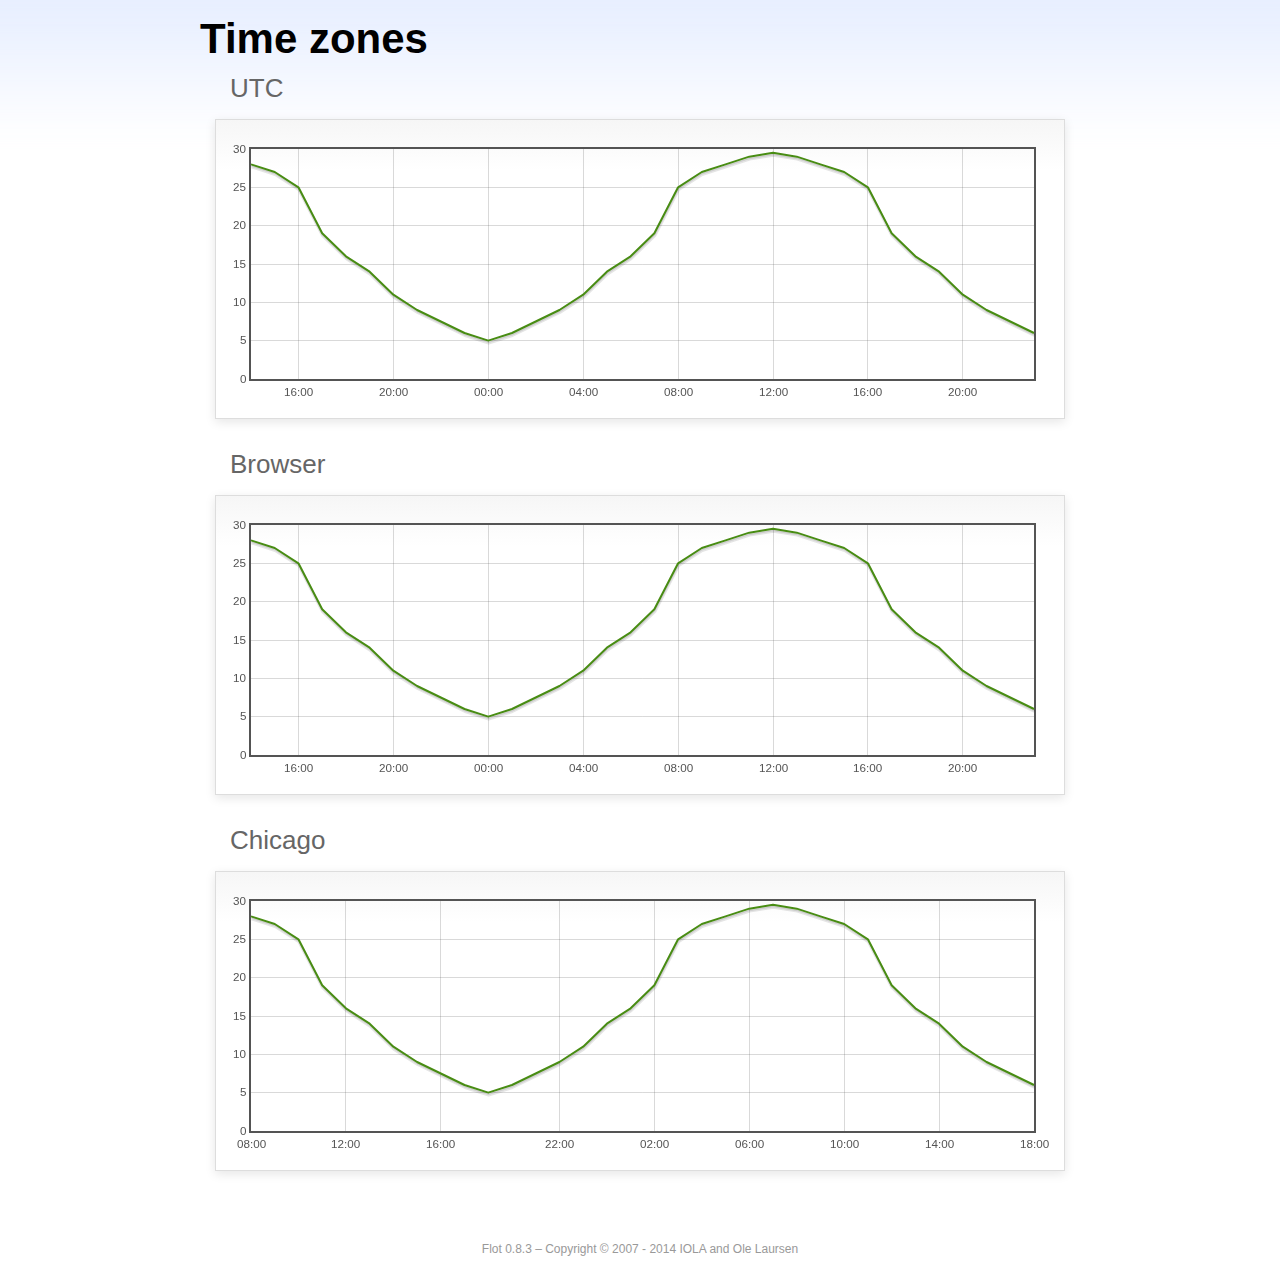
<file: public/admin/assets/libs/flot/examples/axes-time-zones/index.html>
<!DOCTYPE html PUBLIC "-//W3C//DTD HTML 4.01//EN" "http://www.w3.org/TR/html4/strict.dtd">
<html>
<head>
	<meta http-equiv="Content-Type" content="text/html; charset=utf-8">
	<title>Flot Examples: Time zones</title>
	<link href="../examples.css" rel="stylesheet" type="text/css">
	<!--[if lte IE 8]><script language="javascript" type="text/javascript" src="../../excanvas.min.js"></script><![endif]-->
	<script language="javascript" type="text/javascript" src="../../jquery.js"></script>
	<script language="javascript" type="text/javascript" src="../../jquery.flot.js"></script>
	<script language="javascript" type="text/javascript" src="../../jquery.flot.time.js"></script>
	<script language="javascript" type="text/javascript" src="date.js"></script>
	<script type="text/javascript">

	$(function() {

		timezoneJS.timezone.zoneFileBasePath = "tz";
		timezoneJS.timezone.defaultZoneFile = [];
		timezoneJS.timezone.init({async: false});

		var d = [
			[Date.UTC(2011, 2, 12, 14, 0, 0), 28],
			[Date.UTC(2011, 2, 12, 15, 0, 0), 27],
			[Date.UTC(2011, 2, 12, 16, 0, 0), 25],
			[Date.UTC(2011, 2, 12, 17, 0, 0), 19],
			[Date.UTC(2011, 2, 12, 18, 0, 0), 16],
			[Date.UTC(2011, 2, 12, 19, 0, 0), 14],
			[Date.UTC(2011, 2, 12, 20, 0, 0), 11],
			[Date.UTC(2011, 2, 12, 21, 0, 0), 9],
			[Date.UTC(2011, 2, 12, 22, 0, 0), 7.5],
			[Date.UTC(2011, 2, 12, 23, 0, 0), 6],
			[Date.UTC(2011, 2, 13, 0, 0, 0), 5],
			[Date.UTC(2011, 2, 13, 1, 0, 0), 6],
			[Date.UTC(2011, 2, 13, 2, 0, 0), 7.5],
			[Date.UTC(2011, 2, 13, 3, 0, 0), 9],
			[Date.UTC(2011, 2, 13, 4, 0, 0), 11],
			[Date.UTC(2011, 2, 13, 5, 0, 0), 14],
			[Date.UTC(2011, 2, 13, 6, 0, 0), 16],
			[Date.UTC(2011, 2, 13, 7, 0, 0), 19],
			[Date.UTC(2011, 2, 13, 8, 0, 0), 25],
			[Date.UTC(2011, 2, 13, 9, 0, 0), 27],
			[Date.UTC(2011, 2, 13, 10, 0, 0), 28],
			[Date.UTC(2011, 2, 13, 11, 0, 0), 29],
			[Date.UTC(2011, 2, 13, 12, 0, 0), 29.5],
			[Date.UTC(2011, 2, 13, 13, 0, 0), 29],
			[Date.UTC(2011, 2, 13, 14, 0, 0), 28],
			[Date.UTC(2011, 2, 13, 15, 0, 0), 27],
			[Date.UTC(2011, 2, 13, 16, 0, 0), 25],
			[Date.UTC(2011, 2, 13, 17, 0, 0), 19],
			[Date.UTC(2011, 2, 13, 18, 0, 0), 16],
			[Date.UTC(2011, 2, 13, 19, 0, 0), 14],
			[Date.UTC(2011, 2, 13, 20, 0, 0), 11],
			[Date.UTC(2011, 2, 13, 21, 0, 0), 9],
			[Date.UTC(2011, 2, 13, 22, 0, 0), 7.5],
			[Date.UTC(2011, 2, 13, 23, 0, 0), 6]
		];

		var plot = $.plot("#placeholderUTC", [d], {
			xaxis: {
				mode: "time"
			}
		});

		var plot = $.plot("#placeholderLocal", [d], {
			xaxis: {
				mode: "time",
				timezone: "browser"
			}
		});

		var plot = $.plot("#placeholderChicago", [d], {
			xaxis: {
				mode: "time",
				timezone: "America/Chicago"
			}
		});

		// Add the Flot version string to the footer

		$("#footer").prepend("Flot " + $.plot.version + " &ndash; ");
	});

	</script>
</head>
<body>

	<div id="header">
		<h2>Time zones</h2>
	</div>

	<div id="content">

		<h3>UTC</h3>
		<div class="demo-container" style="height: 300px;">
			<div id="placeholderUTC" class="demo-placeholder"></div>
		</div>

		<h3>Browser</h3>
		<div class="demo-container" style="height: 300px;">
			<div id="placeholderLocal" class="demo-placeholder"></div>
		</div>

		<h3>Chicago</h3>
		<div class="demo-container" style="height: 300px;">
			<div id="placeholderChicago" class="demo-placeholder"></div>
		</div>

	</div>

	<div id="footer">
		Copyright &copy; 2007 - 2014 IOLA and Ole Laursen
	</div>

</body>
</html>
</file>
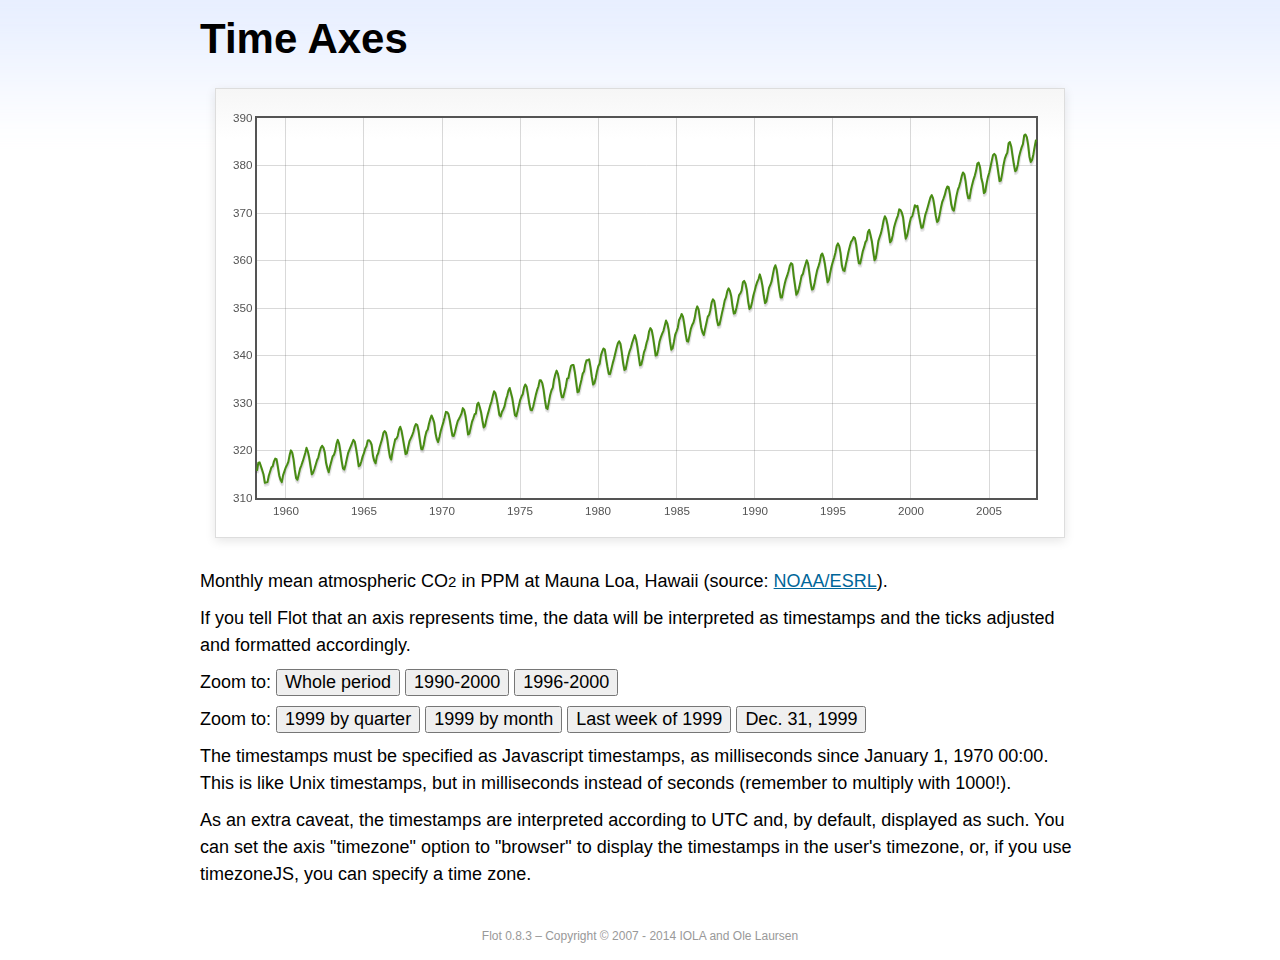
<file: public/admin/assets/libs/flot/examples/axes-time/index.html>
<!DOCTYPE html PUBLIC "-//W3C//DTD HTML 4.01//EN" "http://www.w3.org/TR/html4/strict.dtd">
<html>
<head>
	<meta http-equiv="Content-Type" content="text/html; charset=utf-8">
	<title>Flot Examples: Time Axes</title>
	<link href="../examples.css" rel="stylesheet" type="text/css">
	<!--[if lte IE 8]><script language="javascript" type="text/javascript" src="../../excanvas.min.js"></script><![endif]-->
	<script language="javascript" type="text/javascript" src="../../jquery.js"></script>
	<script language="javascript" type="text/javascript" src="../../jquery.flot.js"></script>
	<script language="javascript" type="text/javascript" src="../../jquery.flot.time.js"></script>
	<script type="text/javascript">

	$(function() {

		var d = [[-373597200000, 315.71], [-370918800000, 317.45], [-368326800000, 317.50], [-363056400000, 315.86], [-360378000000, 314.93], [-357699600000, 313.19], [-352429200000, 313.34], [-349837200000, 314.67], [-347158800000, 315.58], [-344480400000, 316.47], [-342061200000, 316.65], [-339382800000, 317.71], [-336790800000, 318.29], [-334112400000, 318.16], [-331520400000, 316.55], [-328842000000, 314.80], [-326163600000, 313.84], [-323571600000, 313.34], [-320893200000, 314.81], [-318301200000, 315.59], [-315622800000, 316.43], [-312944400000, 316.97], [-310438800000, 317.58], [-307760400000, 319.03], [-305168400000, 320.03], [-302490000000, 319.59], [-299898000000, 318.18], [-297219600000, 315.91], [-294541200000, 314.16], [-291949200000, 313.83], [-289270800000, 315.00], [-286678800000, 316.19], [-284000400000, 316.89], [-281322000000, 317.70], [-278902800000, 318.54], [-276224400000, 319.48], [-273632400000, 320.58], [-270954000000, 319.78], [-268362000000, 318.58], [-265683600000, 316.79], [-263005200000, 314.99], [-260413200000, 315.31], [-257734800000, 316.10], [-255142800000, 317.01], [-252464400000, 317.94], [-249786000000, 318.56], [-247366800000, 319.69], [-244688400000, 320.58], [-242096400000, 321.01], [-239418000000, 320.61], [-236826000000, 319.61], [-234147600000, 317.40], [-231469200000, 316.26], [-228877200000, 315.42], [-226198800000, 316.69], [-223606800000, 317.69], [-220928400000, 318.74], [-218250000000, 319.08], [-215830800000, 319.86], [-213152400000, 321.39], [-210560400000, 322.24], [-207882000000, 321.47], [-205290000000, 319.74], [-202611600000, 317.77], [-199933200000, 316.21], [-197341200000, 315.99], [-194662800000, 317.07], [-192070800000, 318.36], [-189392400000, 319.57], [-178938000000, 322.23], [-176259600000, 321.89], [-173667600000, 320.44], [-170989200000, 318.70], [-168310800000, 316.70], [-165718800000, 316.87], [-163040400000, 317.68], [-160448400000, 318.71], [-157770000000, 319.44], [-155091600000, 320.44], [-152672400000, 320.89], [-149994000000, 322.13], [-147402000000, 322.16], [-144723600000, 321.87], [-142131600000, 321.21], [-139453200000, 318.87], [-136774800000, 317.81], [-134182800000, 317.30], [-131504400000, 318.87], [-128912400000, 319.42], [-126234000000, 320.62], [-123555600000, 321.59], [-121136400000, 322.39], [-118458000000, 323.70], [-115866000000, 324.07], [-113187600000, 323.75], [-110595600000, 322.40], [-107917200000, 320.37], [-105238800000, 318.64], [-102646800000, 318.10], [-99968400000, 319.79], [-97376400000, 321.03], [-94698000000, 322.33], [-92019600000, 322.50], [-89600400000, 323.04], [-86922000000, 324.42], [-84330000000, 325.00], [-81651600000, 324.09], [-79059600000, 322.55], [-76381200000, 320.92], [-73702800000, 319.26], [-71110800000, 319.39], [-68432400000, 320.72], [-65840400000, 321.96], [-63162000000, 322.57], [-60483600000, 323.15], [-57978000000, 323.89], [-55299600000, 325.02], [-52707600000, 325.57], [-50029200000, 325.36], [-47437200000, 324.14], [-44758800000, 322.11], [-42080400000, 320.33], [-39488400000, 320.25], [-36810000000, 321.32], [-34218000000, 322.90], [-31539600000, 324.00], [-28861200000, 324.42], [-26442000000, 325.64], [-23763600000, 326.66], [-21171600000, 327.38], [-18493200000, 326.70], [-15901200000, 325.89], [-13222800000, 323.67], [-10544400000, 322.38], [-7952400000, 321.78], [-5274000000, 322.85], [-2682000000, 324.12], [-3600000, 325.06], [2674800000, 325.98], [5094000000, 326.93], [7772400000, 328.13], [10364400000, 328.07], [13042800000, 327.66], [15634800000, 326.35], [18313200000, 324.69], [20991600000, 323.10], [23583600000, 323.07], [26262000000, 324.01], [28854000000, 325.13], [31532400000, 326.17], [34210800000, 326.68], [36630000000, 327.18], [39308400000, 327.78], [41900400000, 328.92], [44578800000, 328.57], [47170800000, 327.37], [49849200000, 325.43], [52527600000, 323.36], [55119600000, 323.56], [57798000000, 324.80], [60390000000, 326.01], [63068400000, 326.77], [65746800000, 327.63], [68252400000, 327.75], [70930800000, 329.72], [73522800000, 330.07], [76201200000, 329.09], [78793200000, 328.05], [81471600000, 326.32], [84150000000, 324.84], [86742000000, 325.20], [89420400000, 326.50], [92012400000, 327.55], [94690800000, 328.54], [97369200000, 329.56], [99788400000, 330.30], [102466800000, 331.50], [105058800000, 332.48], [107737200000, 332.07], [110329200000, 330.87], [113007600000, 329.31], [115686000000, 327.51], [118278000000, 327.18], [120956400000, 328.16], [123548400000, 328.64], [126226800000, 329.35], [128905200000, 330.71], [131324400000, 331.48], [134002800000, 332.65], [136594800000, 333.16], [139273200000, 332.06], [141865200000, 330.99], [144543600000, 329.17], [147222000000, 327.41], [149814000000, 327.20], [152492400000, 328.33], [155084400000, 329.50], [157762800000, 330.68], [160441200000, 331.41], [162860400000, 331.85], [165538800000, 333.29], [168130800000, 333.91], [170809200000, 333.40], [173401200000, 331.78], [176079600000, 329.88], [178758000000, 328.57], [181350000000, 328.46], [184028400000, 329.26], [189298800000, 331.71], [191977200000, 332.76], [194482800000, 333.48], [197161200000, 334.78], [199753200000, 334.78], [202431600000, 334.17], [205023600000, 332.78], [207702000000, 330.64], [210380400000, 328.95], [212972400000, 328.77], [215650800000, 330.23], [218242800000, 331.69], [220921200000, 332.70], [223599600000, 333.24], [226018800000, 334.96], [228697200000, 336.04], [231289200000, 336.82], [233967600000, 336.13], [236559600000, 334.73], [239238000000, 332.52], [241916400000, 331.19], [244508400000, 331.19], [247186800000, 332.35], [249778800000, 333.47], [252457200000, 335.11], [255135600000, 335.26], [257554800000, 336.60], [260233200000, 337.77], [262825200000, 338.00], [265503600000, 337.99], [268095600000, 336.48], [270774000000, 334.37], [273452400000, 332.27], [276044400000, 332.41], [278722800000, 333.76], [281314800000, 334.83], [283993200000, 336.21], [286671600000, 336.64], [289090800000, 338.12], [291769200000, 339.02], [294361200000, 339.02], [297039600000, 339.20], [299631600000, 337.58], [302310000000, 335.55], [304988400000, 333.89], [307580400000, 334.14], [310258800000, 335.26], [312850800000, 336.71], [315529200000, 337.81], [318207600000, 338.29], [320713200000, 340.04], [323391600000, 340.86], [325980000000, 341.47], [328658400000, 341.26], [331250400000, 339.29], [333928800000, 337.60], [336607200000, 336.12], [339202800000, 336.08], [341881200000, 337.22], [344473200000, 338.34], [347151600000, 339.36], [349830000000, 340.51], [352249200000, 341.57], [354924000000, 342.56], [357516000000, 343.01], [360194400000, 342.47], [362786400000, 340.71], [365464800000, 338.52], [368143200000, 336.96], [370738800000, 337.13], [373417200000, 338.58], [376009200000, 339.89], [378687600000, 340.93], [381366000000, 341.69], [383785200000, 342.69], [389052000000, 344.30], [391730400000, 343.43], [394322400000, 341.88], [397000800000, 339.89], [399679200000, 337.95], [402274800000, 338.10], [404953200000, 339.27], [407545200000, 340.67], [410223600000, 341.42], [412902000000, 342.68], [415321200000, 343.46], [417996000000, 345.10], [420588000000, 345.76], [423266400000, 345.36], [425858400000, 343.91], [428536800000, 342.05], [431215200000, 340.00], [433810800000, 340.12], [436489200000, 341.33], [439081200000, 342.94], [441759600000, 343.87], [444438000000, 344.60], [446943600000, 345.20], [452210400000, 347.36], [454888800000, 346.74], [457480800000, 345.41], [460159200000, 343.01], [462837600000, 341.23], [465433200000, 341.52], [468111600000, 342.86], [470703600000, 344.41], [473382000000, 345.09], [476060400000, 345.89], [478479600000, 347.49], [481154400000, 348.00], [483746400000, 348.75], [486424800000, 348.19], [489016800000, 346.54], [491695200000, 344.63], [494373600000, 343.03], [496969200000, 342.92], [499647600000, 344.24], [502239600000, 345.62], [504918000000, 346.43], [507596400000, 346.94], [510015600000, 347.88], [512690400000, 349.57], [515282400000, 350.35], [517960800000, 349.72], [520552800000, 347.78], [523231200000, 345.86], [525909600000, 344.84], [528505200000, 344.32], [531183600000, 345.67], [533775600000, 346.88], [536454000000, 348.19], [539132400000, 348.55], [541551600000, 349.52], [544226400000, 351.12], [546818400000, 351.84], [549496800000, 351.49], [552088800000, 349.82], [554767200000, 347.63], [557445600000, 346.38], [560041200000, 346.49], [562719600000, 347.75], [565311600000, 349.03], [567990000000, 350.20], [570668400000, 351.61], [573174000000, 352.22], [575848800000, 353.53], [578440800000, 354.14], [581119200000, 353.62], [583711200000, 352.53], [586389600000, 350.41], [589068000000, 348.84], [591663600000, 348.94], [594342000000, 350.04], [596934000000, 351.29], [599612400000, 352.72], [602290800000, 353.10], [604710000000, 353.65], [607384800000, 355.43], [609976800000, 355.70], [612655200000, 355.11], [615247200000, 353.79], [617925600000, 351.42], [620604000000, 349.81], [623199600000, 350.11], [625878000000, 351.26], [628470000000, 352.63], [631148400000, 353.64], [633826800000, 354.72], [636246000000, 355.49], [638920800000, 356.09], [641512800000, 357.08], [644191200000, 356.11], [646783200000, 354.70], [649461600000, 352.68], [652140000000, 351.05], [654735600000, 351.36], [657414000000, 352.81], [660006000000, 354.22], [662684400000, 354.85], [665362800000, 355.66], [667782000000, 357.04], [670456800000, 358.40], [673048800000, 359.00], [675727200000, 357.99], [678319200000, 356.00], [680997600000, 353.78], [683676000000, 352.20], [686271600000, 352.22], [688950000000, 353.70], [691542000000, 354.98], [694220400000, 356.09], [696898800000, 356.85], [699404400000, 357.73], [702079200000, 358.91], [704671200000, 359.45], [707349600000, 359.19], [709941600000, 356.72], [712620000000, 354.79], [715298400000, 352.79], [717894000000, 353.20], [720572400000, 354.15], [723164400000, 355.39], [725842800000, 356.77], [728521200000, 357.17], [730940400000, 358.26], [733615200000, 359.16], [736207200000, 360.07], [738885600000, 359.41], [741477600000, 357.44], [744156000000, 355.30], [746834400000, 353.87], [749430000000, 354.04], [752108400000, 355.27], [754700400000, 356.70], [757378800000, 358.00], [760057200000, 358.81], [762476400000, 359.68], [765151200000, 361.13], [767743200000, 361.48], [770421600000, 360.60], [773013600000, 359.20], [775692000000, 357.23], [778370400000, 355.42], [780966000000, 355.89], [783644400000, 357.41], [786236400000, 358.74], [788914800000, 359.73], [791593200000, 360.61], [794012400000, 361.58], [796687200000, 363.05], [799279200000, 363.62], [801957600000, 363.03], [804549600000, 361.55], [807228000000, 358.94], [809906400000, 357.93], [812502000000, 357.80], [815180400000, 359.22], [817772400000, 360.44], [820450800000, 361.83], [823129200000, 362.95], [825634800000, 363.91], [828309600000, 364.28], [830901600000, 364.94], [833580000000, 364.70], [836172000000, 363.31], [838850400000, 361.15], [841528800000, 359.40], [844120800000, 359.34], [846802800000, 360.62], [849394800000, 361.96], [852073200000, 362.81], [854751600000, 363.87], [857170800000, 364.25], [859845600000, 366.02], [862437600000, 366.46], [865116000000, 365.32], [867708000000, 364.07], [870386400000, 361.95], [873064800000, 360.06], [875656800000, 360.49], [878338800000, 362.19], [880930800000, 364.12], [883609200000, 364.99], [886287600000, 365.82], [888706800000, 366.95], [891381600000, 368.42], [893973600000, 369.33], [896652000000, 368.78], [899244000000, 367.59], [901922400000, 365.84], [904600800000, 363.83], [907192800000, 364.18], [909874800000, 365.34], [912466800000, 366.93], [915145200000, 367.94], [917823600000, 368.82], [920242800000, 369.46], [922917600000, 370.77], [925509600000, 370.66], [928188000000, 370.10], [930780000000, 369.08], [933458400000, 366.66], [936136800000, 364.60], [938728800000, 365.17], [941410800000, 366.51], [944002800000, 367.89], [946681200000, 369.04], [949359600000, 369.35], [951865200000, 370.38], [954540000000, 371.63], [957132000000, 371.32], [959810400000, 371.53], [962402400000, 369.75], [965080800000, 368.23], [967759200000, 366.87], [970351200000, 366.94], [973033200000, 368.27], [975625200000, 369.64], [978303600000, 370.46], [980982000000, 371.44], [983401200000, 372.37], [986076000000, 373.33], [988668000000, 373.77], [991346400000, 373.09], [993938400000, 371.51], [996616800000, 369.55], [999295200000, 368.12], [1001887200000, 368.38], [1004569200000, 369.66], [1007161200000, 371.11], [1009839600000, 372.36], [1012518000000, 373.09], [1014937200000, 373.81], [1017612000000, 374.93], [1020204000000, 375.58], [1022882400000, 375.44], [1025474400000, 373.86], [1028152800000, 371.77], [1030831200000, 370.73], [1033423200000, 370.50], [1036105200000, 372.18], [1038697200000, 373.70], [1041375600000, 374.92], [1044054000000, 375.62], [1046473200000, 376.51], [1049148000000, 377.75], [1051740000000, 378.54], [1054418400000, 378.20], [1057010400000, 376.68], [1059688800000, 374.43], [1062367200000, 373.11], [1064959200000, 373.10], [1067641200000, 374.77], [1070233200000, 375.97], [1072911600000, 377.03], [1075590000000, 377.87], [1078095600000, 378.88], [1080770400000, 380.42], [1083362400000, 380.62], [1086040800000, 379.70], [1088632800000, 377.43], [1091311200000, 376.32], [1093989600000, 374.19], [1096581600000, 374.47], [1099263600000, 376.15], [1101855600000, 377.51], [1104534000000, 378.43], [1107212400000, 379.70], [1109631600000, 380.92], [1112306400000, 382.18], [1114898400000, 382.45], [1117576800000, 382.14], [1120168800000, 380.60], [1122847200000, 378.64], [1125525600000, 376.73], [1128117600000, 376.84], [1130799600000, 378.29], [1133391600000, 380.06], [1136070000000, 381.40], [1138748400000, 382.20], [1141167600000, 382.66], [1143842400000, 384.69], [1146434400000, 384.94], [1149112800000, 384.01], [1151704800000, 382.14], [1154383200000, 380.31], [1157061600000, 378.81], [1159653600000, 379.03], [1162335600000, 380.17], [1164927600000, 381.85], [1167606000000, 382.94], [1170284400000, 383.86], [1172703600000, 384.49], [1175378400000, 386.37], [1177970400000, 386.54], [1180648800000, 385.98], [1183240800000, 384.36], [1185919200000, 381.85], [1188597600000, 380.74], [1191189600000, 381.15], [1193871600000, 382.38], [1196463600000, 383.94], [1199142000000, 385.44]]; 

		$.plot("#placeholder", [d], {
			xaxis: { mode: "time" }
		});

		$("#whole").click(function () {
			$.plot("#placeholder", [d], {
				xaxis: { mode: "time" }
			});
		});

		$("#nineties").click(function () {
			$.plot("#placeholder", [d], {
				xaxis: {
					mode: "time",
					min: (new Date(1990, 0, 1)).getTime(),
					max: (new Date(2000, 0, 1)).getTime()
				}
			});
		});

		$("#latenineties").click(function () {
			$.plot("#placeholder", [d], {
				xaxis: {
					mode: "time",
					minTickSize: [1, "year"],
					min: (new Date(1996, 0, 1)).getTime(),
					max: (new Date(2000, 0, 1)).getTime()
				}
			});
		});

		$("#ninetyninequarters").click(function () {
			$.plot("#placeholder", [d], {
				xaxis: {
					mode: "time",
					minTickSize: [1, "quarter"],
					min: (new Date(1999, 0, 1)).getTime(),
					max: (new Date(2000, 0, 1)).getTime()
				}
			});
		});

		$("#ninetynine").click(function () {
			$.plot("#placeholder", [d], {
				xaxis: {
					mode: "time",
					minTickSize: [1, "month"],
					min: (new Date(1999, 0, 1)).getTime(),
					max: (new Date(2000, 0, 1)).getTime()
				}
			});
		});

		$("#lastweekninetynine").click(function () {
			$.plot("#placeholder", [d], {
				xaxis: {
					mode: "time",
					minTickSize: [1, "day"],
					min: (new Date(1999, 11, 25)).getTime(),
					max: (new Date(2000, 0, 1)).getTime(),
					timeformat: "%a"
				}
			});
		});

		$("#lastdayninetynine").click(function () {
			$.plot("#placeholder", [d], {
				xaxis: {
					mode: "time",
					minTickSize: [1, "hour"],
					min: (new Date(1999, 11, 31)).getTime(),
					max: (new Date(2000, 0, 1)).getTime(),
					twelveHourClock: true
				}
			});
		});

		// Add the Flot version string to the footer

		$("#footer").prepend("Flot " + $.plot.version + " &ndash; ");
	});

	</script>
</head>
<body>

	<div id="header">
		<h2>Time Axes</h2>
	</div>

	<div id="content">

		<div class="demo-container">
			<div id="placeholder" class="demo-placeholder"></div>
		</div>

		<p>Monthly mean atmospheric CO<sub>2</sub> in PPM at Mauna Loa, Hawaii (source: <a href="http://www.esrl.noaa.gov/gmd/ccgg/trends/">NOAA/ESRL</a>).</p>

		<p>If you tell Flot that an axis represents time, the data will be interpreted as timestamps and the ticks adjusted and formatted accordingly.</p>

		<p>Zoom to: <button id="whole">Whole period</button>
		<button id="nineties">1990-2000</button>
		<button id="latenineties">1996-2000</button></p>

		<p>Zoom to: <button id="ninetyninequarters">1999 by quarter</button>
		<button id="ninetynine">1999 by month</button>
		<button id="lastweekninetynine">Last week of 1999</button>
		<button id="lastdayninetynine">Dec. 31, 1999</button></p>

		<p>The timestamps must be specified as Javascript timestamps, as milliseconds since January 1, 1970 00:00. This is like Unix timestamps, but in milliseconds instead of seconds (remember to multiply with 1000!).</p>

		<p>As an extra caveat, the timestamps are interpreted according to UTC and, by default, displayed as such. You can set the axis "timezone" option to "browser" to display the timestamps in the user's timezone, or, if you use timezoneJS, you can specify a time zone.</p>

	</div>

	<div id="footer">
		Copyright &copy; 2007 - 2014 IOLA and Ole Laursen
	</div>

</body>
</html>
</file>
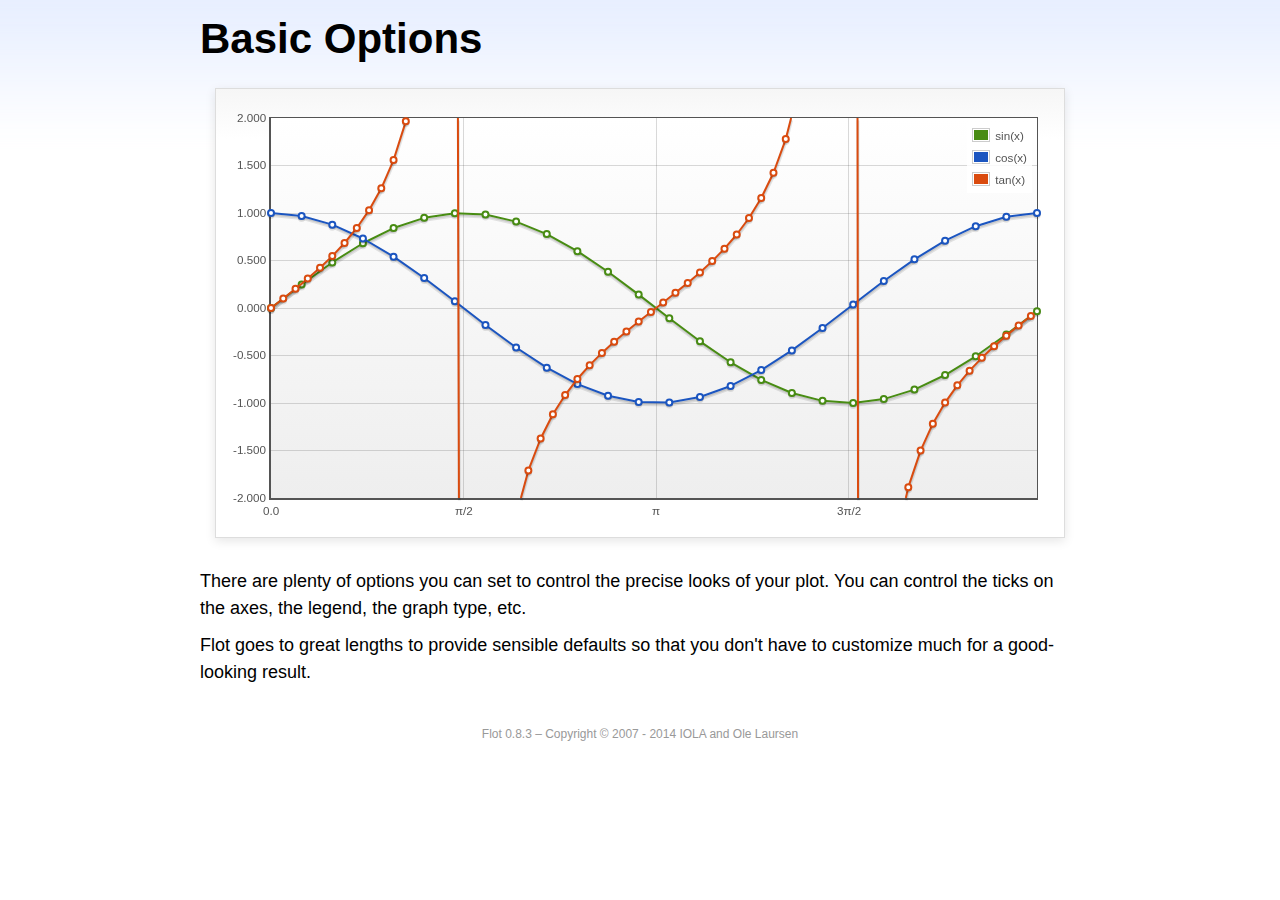
<file: public/admin/assets/libs/flot/examples/basic-options/index.html>
<!DOCTYPE html PUBLIC "-//W3C//DTD HTML 4.01//EN" "http://www.w3.org/TR/html4/strict.dtd">
<html>
<head>
	<meta http-equiv="Content-Type" content="text/html; charset=utf-8">
	<title>Flot Examples: Basic Options</title>
	<link href="../examples.css" rel="stylesheet" type="text/css">
	<!--[if lte IE 8]><script language="javascript" type="text/javascript" src="../../excanvas.min.js"></script><![endif]-->
	<script language="javascript" type="text/javascript" src="../../jquery.js"></script>
	<script language="javascript" type="text/javascript" src="../../jquery.flot.js"></script>
	<script type="text/javascript">

	$(function () {

		var d1 = [];
		for (var i = 0; i < Math.PI * 2; i += 0.25) {
			d1.push([i, Math.sin(i)]);
		}

		var d2 = [];
		for (var i = 0; i < Math.PI * 2; i += 0.25) {
			d2.push([i, Math.cos(i)]);
		}

		var d3 = [];
		for (var i = 0; i < Math.PI * 2; i += 0.1) {
			d3.push([i, Math.tan(i)]);
		}

		$.plot("#placeholder", [
			{ label: "sin(x)", data: d1 },
			{ label: "cos(x)", data: d2 },
			{ label: "tan(x)", data: d3 }
		], {
			series: {
				lines: { show: true },
				points: { show: true }
			},
			xaxis: {
				ticks: [
					0, [ Math.PI/2, "\u03c0/2" ], [ Math.PI, "\u03c0" ],
					[ Math.PI * 3/2, "3\u03c0/2" ], [ Math.PI * 2, "2\u03c0" ]
				]
			},
			yaxis: {
				ticks: 10,
				min: -2,
				max: 2,
				tickDecimals: 3
			},
			grid: {
				backgroundColor: { colors: [ "#fff", "#eee" ] },
				borderWidth: {
					top: 1,
					right: 1,
					bottom: 2,
					left: 2
				}
			}
		});

		// Add the Flot version string to the footer

		$("#footer").prepend("Flot " + $.plot.version + " &ndash; ");
	});

	</script>
</head>
<body>

	<div id="header">
		<h2>Basic Options</h2>
	</div>

	<div id="content">

		<div class="demo-container">
			<div id="placeholder" class="demo-placeholder"></div>
		</div>

		<p>There are plenty of options you can set to control the precise looks of your plot. You can control the ticks on the axes, the legend, the graph type, etc.</p>

		<p>Flot goes to great lengths to provide sensible defaults so that you don't have to customize much for a good-looking result.</p>

	</div>

	<div id="footer">
		Copyright &copy; 2007 - 2014 IOLA and Ole Laursen
	</div>

</body>
</html>
</file>
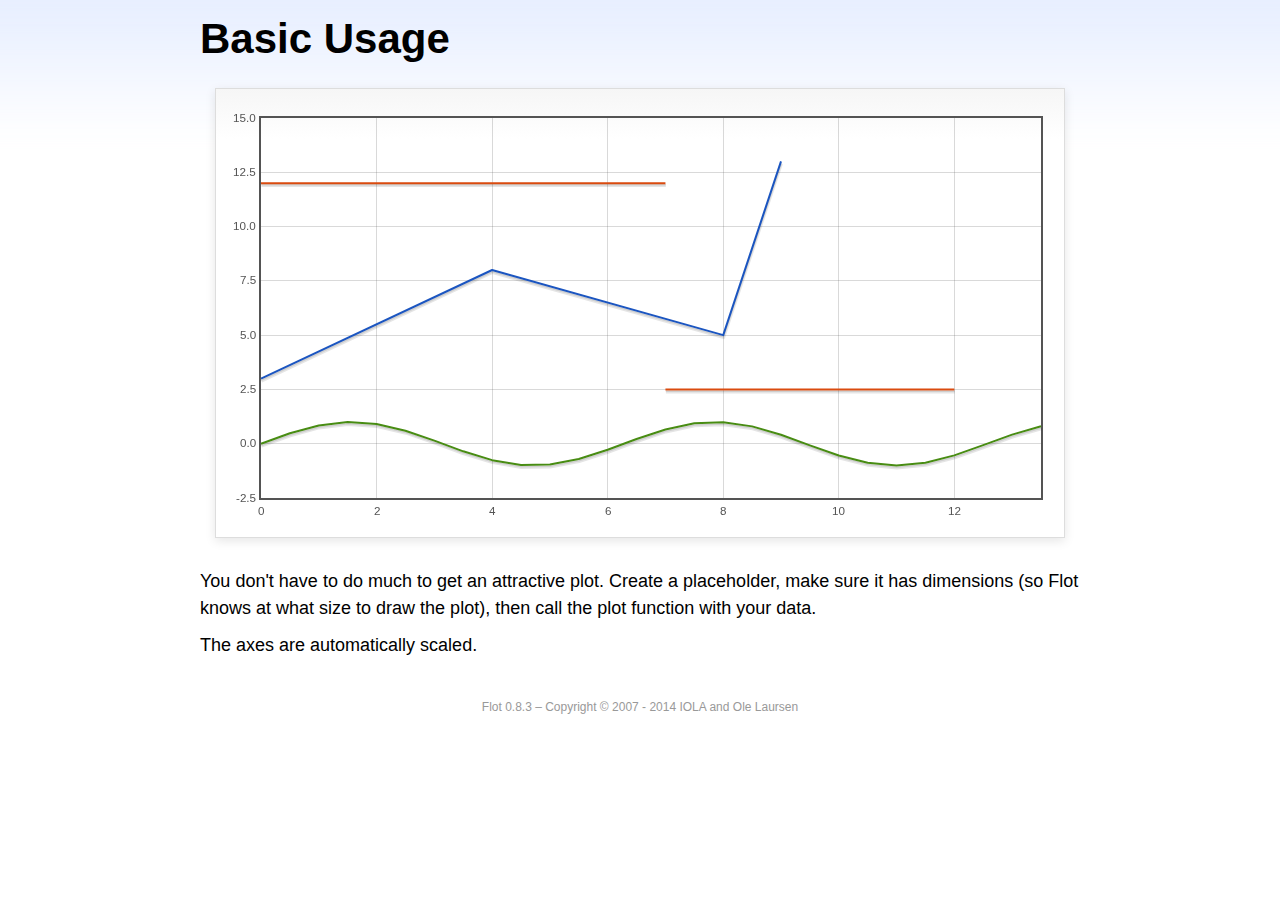
<file: public/admin/assets/libs/flot/examples/basic-usage/index.html>
<!DOCTYPE html PUBLIC "-//W3C//DTD HTML 4.01//EN" "http://www.w3.org/TR/html4/strict.dtd">
<html>
<head>
	<meta http-equiv="Content-Type" content="text/html; charset=utf-8">
	<title>Flot Examples: Basic Usage</title>
	<link href="../examples.css" rel="stylesheet" type="text/css">
	<!--[if lte IE 8]><script language="javascript" type="text/javascript" src="../../excanvas.min.js"></script><![endif]-->
	<script language="javascript" type="text/javascript" src="../../jquery.js"></script>
	<script language="javascript" type="text/javascript" src="../../jquery.flot.js"></script>
	<script type="text/javascript">

	$(function() {

		var d1 = [];
		for (var i = 0; i < 14; i += 0.5) {
			d1.push([i, Math.sin(i)]);
		}

		var d2 = [[0, 3], [4, 8], [8, 5], [9, 13]];

		// A null signifies separate line segments

		var d3 = [[0, 12], [7, 12], null, [7, 2.5], [12, 2.5]];

		$.plot("#placeholder", [ d1, d2, d3 ]);

		// Add the Flot version string to the footer

		$("#footer").prepend("Flot " + $.plot.version + " &ndash; ");
	});

	</script>
</head>
<body>

	<div id="header">
		<h2>Basic Usage</h2>
	</div>

	<div id="content">

		<div class="demo-container">
			<div id="placeholder" class="demo-placeholder"></div>
		</div>

		<p>You don't have to do much to get an attractive plot.  Create a placeholder, make sure it has dimensions (so Flot knows at what size to draw the plot), then call the plot function with your data.</p>

		<p>The axes are automatically scaled.</p>

	</div>

	<div id="footer">
		Copyright &copy; 2007 - 2014 IOLA and Ole Laursen
	</div>

</body>
</html>
</file>
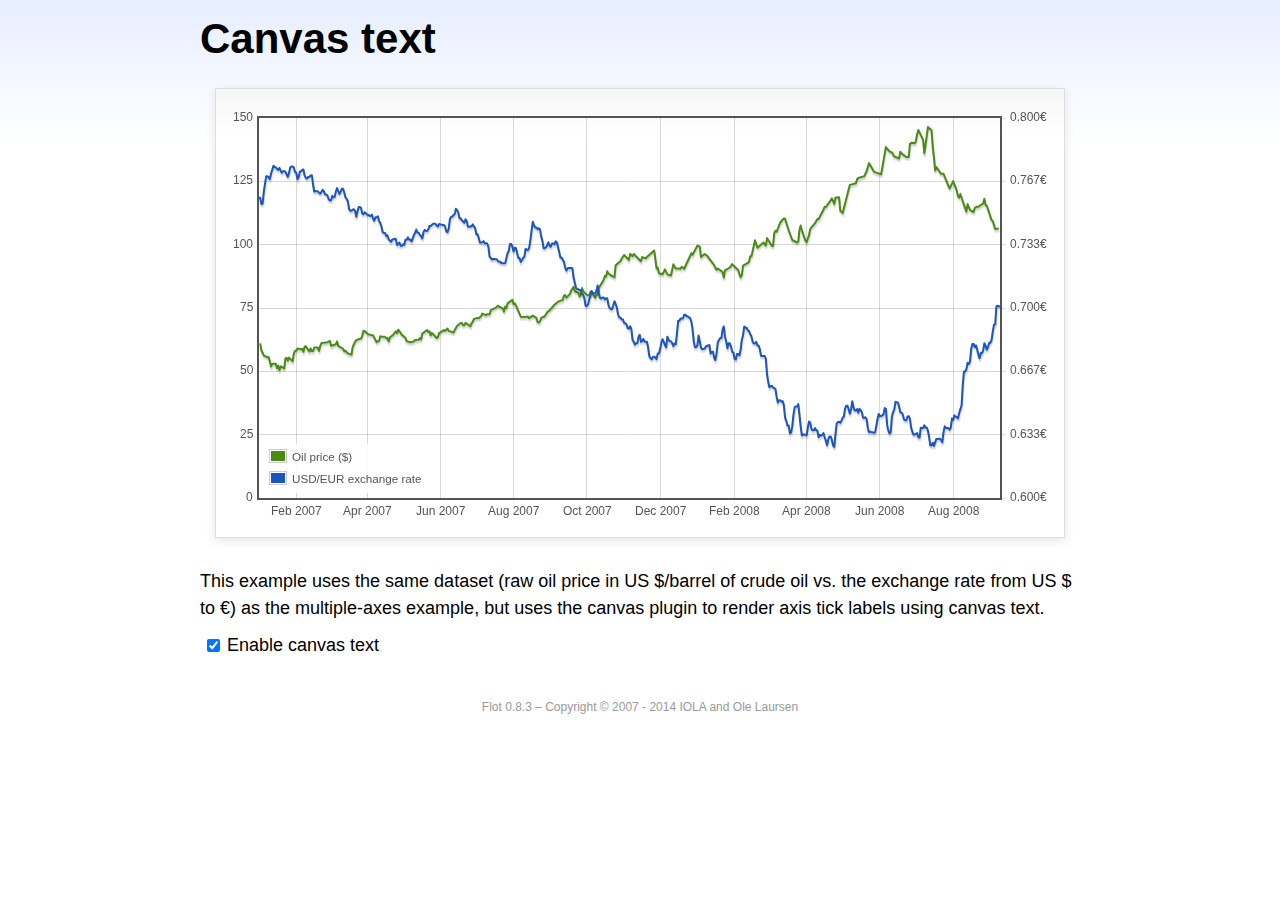
<file: public/admin/assets/libs/flot/examples/canvas/index.html>
<!DOCTYPE html PUBLIC "-//W3C//DTD HTML 4.01//EN" "http://www.w3.org/TR/html4/strict.dtd">
<html>
<head>
	<meta http-equiv="Content-Type" content="text/html; charset=utf-8">
	<title>Flot Examples: Canvas text</title>
	<link href="../examples.css" rel="stylesheet" type="text/css">
	<!--[if lte IE 8]><script language="javascript" type="text/javascript" src="../../excanvas.min.js"></script><![endif]-->
	<script language="javascript" type="text/javascript" src="../../jquery.js"></script>
	<script language="javascript" type="text/javascript" src="../../jquery.flot.js"></script>
	<script language="javascript" type="text/javascript" src="../../jquery.flot.time.js"></script>
	<script language="javascript" type="text/javascript" src="../../jquery.flot.canvas.js"></script>
	<script type="text/javascript">

	$(function() {

		var oilPrices = [[1167692400000,61.05], [1167778800000,58.32], [1167865200000,57.35], [1167951600000,56.31], [1168210800000,55.55], [1168297200000,55.64], [1168383600000,54.02], [1168470000000,51.88], [1168556400000,52.99], [1168815600000,52.99], [1168902000000,51.21], [1168988400000,52.24], [1169074800000,50.48], [1169161200000,51.99], [1169420400000,51.13], [1169506800000,55.04], [1169593200000,55.37], [1169679600000,54.23], [1169766000000,55.42], [1170025200000,54.01], [1170111600000,56.97], [1170198000000,58.14], [1170284400000,58.14], [1170370800000,59.02], [1170630000000,58.74], [1170716400000,58.88], [1170802800000,57.71], [1170889200000,59.71], [1170975600000,59.89], [1171234800000,57.81], [1171321200000,59.06], [1171407600000,58.00], [1171494000000,57.99], [1171580400000,59.39], [1171839600000,59.39], [1171926000000,58.07], [1172012400000,60.07], [1172098800000,61.14], [1172444400000,61.39], [1172530800000,61.46], [1172617200000,61.79], [1172703600000,62.00], [1172790000000,60.07], [1173135600000,60.69], [1173222000000,61.82], [1173308400000,60.05], [1173654000000,58.91], [1173740400000,57.93], [1173826800000,58.16], [1173913200000,57.55], [1173999600000,57.11], [1174258800000,56.59], [1174345200000,59.61], [1174518000000,61.69], [1174604400000,62.28], [1174860000000,62.91], [1174946400000,62.93], [1175032800000,64.03], [1175119200000,66.03], [1175205600000,65.87], [1175464800000,64.64], [1175637600000,64.38], [1175724000000,64.28], [1175810400000,64.28], [1176069600000,61.51], [1176156000000,61.89], [1176242400000,62.01], [1176328800000,63.85], [1176415200000,63.63], [1176674400000,63.61], [1176760800000,63.10], [1176847200000,63.13], [1176933600000,61.83], [1177020000000,63.38], [1177279200000,64.58], [1177452000000,65.84], [1177538400000,65.06], [1177624800000,66.46], [1177884000000,64.40], [1178056800000,63.68], [1178143200000,63.19], [1178229600000,61.93], [1178488800000,61.47], [1178575200000,61.55], [1178748000000,61.81], [1178834400000,62.37], [1179093600000,62.46], [1179180000000,63.17], [1179266400000,62.55], [1179352800000,64.94], [1179698400000,66.27], [1179784800000,65.50], [1179871200000,65.77], [1179957600000,64.18], [1180044000000,65.20], [1180389600000,63.15], [1180476000000,63.49], [1180562400000,65.08], [1180908000000,66.30], [1180994400000,65.96], [1181167200000,66.93], [1181253600000,65.98], [1181599200000,65.35], [1181685600000,66.26], [1181858400000,68.00], [1182117600000,69.09], [1182204000000,69.10], [1182290400000,68.19], [1182376800000,68.19], [1182463200000,69.14], [1182722400000,68.19], [1182808800000,67.77], [1182895200000,68.97], [1182981600000,69.57], [1183068000000,70.68], [1183327200000,71.09], [1183413600000,70.92], [1183586400000,71.81], [1183672800000,72.81], [1183932000000,72.19], [1184018400000,72.56], [1184191200000,72.50], [1184277600000,74.15], [1184623200000,75.05], [1184796000000,75.92], [1184882400000,75.57], [1185141600000,74.89], [1185228000000,73.56], [1185314400000,75.57], [1185400800000,74.95], [1185487200000,76.83], [1185832800000,78.21], [1185919200000,76.53], [1186005600000,76.86], [1186092000000,76.00], [1186437600000,71.59], [1186696800000,71.47], [1186956000000,71.62], [1187042400000,71.00], [1187301600000,71.98], [1187560800000,71.12], [1187647200000,69.47], [1187733600000,69.26], [1187820000000,69.83], [1187906400000,71.09], [1188165600000,71.73], [1188338400000,73.36], [1188511200000,74.04], [1188856800000,76.30], [1189116000000,77.49], [1189461600000,78.23], [1189548000000,79.91], [1189634400000,80.09], [1189720800000,79.10], [1189980000000,80.57], [1190066400000,81.93], [1190239200000,83.32], [1190325600000,81.62], [1190584800000,80.95], [1190671200000,79.53], [1190757600000,80.30], [1190844000000,82.88], [1190930400000,81.66], [1191189600000,80.24], [1191276000000,80.05], [1191362400000,79.94], [1191448800000,81.44], [1191535200000,81.22], [1191794400000,79.02], [1191880800000,80.26], [1191967200000,80.30], [1192053600000,83.08], [1192140000000,83.69], [1192399200000,86.13], [1192485600000,87.61], [1192572000000,87.40], [1192658400000,89.47], [1192744800000,88.60], [1193004000000,87.56], [1193090400000,87.56], [1193176800000,87.10], [1193263200000,91.86], [1193612400000,93.53], [1193698800000,94.53], [1193871600000,95.93], [1194217200000,93.98], [1194303600000,96.37], [1194476400000,95.46], [1194562800000,96.32], [1195081200000,93.43], [1195167600000,95.10], [1195426800000,94.64], [1195513200000,95.10], [1196031600000,97.70], [1196118000000,94.42], [1196204400000,90.62], [1196290800000,91.01], [1196377200000,88.71], [1196636400000,88.32], [1196809200000,90.23], [1196982000000,88.28], [1197241200000,87.86], [1197327600000,90.02], [1197414000000,92.25], [1197586800000,90.63], [1197846000000,90.63], [1197932400000,90.49], [1198018800000,91.24], [1198105200000,91.06], [1198191600000,90.49], [1198710000000,96.62], [1198796400000,96.00], [1199142000000,99.62], [1199314800000,99.18], [1199401200000,95.09], [1199660400000,96.33], [1199833200000,95.67], [1200351600000,91.90], [1200438000000,90.84], [1200524400000,90.13], [1200610800000,90.57], [1200956400000,89.21], [1201042800000,86.99], [1201129200000,89.85], [1201474800000,90.99], [1201561200000,91.64], [1201647600000,92.33], [1201734000000,91.75], [1202079600000,90.02], [1202166000000,88.41], [1202252400000,87.14], [1202338800000,88.11], [1202425200000,91.77], [1202770800000,92.78], [1202857200000,93.27], [1202943600000,95.46], [1203030000000,95.46], [1203289200000,101.74], [1203462000000,98.81], [1203894000000,100.88], [1204066800000,99.64], [1204153200000,102.59], [1204239600000,101.84], [1204498800000,99.52], [1204585200000,99.52], [1204671600000,104.52], [1204758000000,105.47], [1204844400000,105.15], [1205103600000,108.75], [1205276400000,109.92], [1205362800000,110.33], [1205449200000,110.21], [1205708400000,105.68], [1205967600000,101.84], [1206313200000,100.86], [1206399600000,101.22], [1206486000000,105.90], [1206572400000,107.58], [1206658800000,105.62], [1206914400000,101.58], [1207000800000,100.98], [1207173600000,103.83], [1207260000000,106.23], [1207605600000,108.50], [1207778400000,110.11], [1207864800000,110.14], [1208210400000,113.79], [1208296800000,114.93], [1208383200000,114.86], [1208728800000,117.48], [1208815200000,118.30], [1208988000000,116.06], [1209074400000,118.52], [1209333600000,118.75], [1209420000000,113.46], [1209592800000,112.52], [1210024800000,121.84], [1210111200000,123.53], [1210197600000,123.69], [1210543200000,124.23], [1210629600000,125.80], [1210716000000,126.29], [1211148000000,127.05], [1211320800000,129.07], [1211493600000,132.19], [1211839200000,128.85], [1212357600000,127.76], [1212703200000,138.54], [1212962400000,136.80], [1213135200000,136.38], [1213308000000,134.86], [1213653600000,134.01], [1213740000000,136.68], [1213912800000,135.65], [1214172000000,134.62], [1214258400000,134.62], [1214344800000,134.62], [1214431200000,139.64], [1214517600000,140.21], [1214776800000,140.00], [1214863200000,140.97], [1214949600000,143.57], [1215036000000,145.29], [1215381600000,141.37], [1215468000000,136.04], [1215727200000,146.40], [1215986400000,145.18], [1216072800000,138.74], [1216159200000,134.60], [1216245600000,129.29], [1216332000000,130.65], [1216677600000,127.95], [1216850400000,127.95], [1217282400000,122.19], [1217455200000,124.08], [1217541600000,125.10], [1217800800000,121.41], [1217887200000,119.17], [1217973600000,118.58], [1218060000000,120.02], [1218405600000,114.45], [1218492000000,113.01], [1218578400000,116.00], [1218751200000,113.77], [1219010400000,112.87], [1219096800000,114.53], [1219269600000,114.98], [1219356000000,114.98], [1219701600000,116.27], [1219788000000,118.15], [1219874400000,115.59], [1219960800000,115.46], [1220306400000,109.71], [1220392800000,109.35], [1220565600000,106.23], [1220824800000,106.34]];

		var exchangeRates = [[1167606000000,0.7580], [1167692400000,0.7580], [1167778800000,0.75470], [1167865200000,0.75490], [1167951600000,0.76130], [1168038000000,0.76550], [1168124400000,0.76930], [1168210800000,0.76940], [1168297200000,0.76880], [1168383600000,0.76780], [1168470000000,0.77080], [1168556400000,0.77270], [1168642800000,0.77490], [1168729200000,0.77410], [1168815600000,0.77410], [1168902000000,0.77320], [1168988400000,0.77270], [1169074800000,0.77370], [1169161200000,0.77240], [1169247600000,0.77120], [1169334000000,0.7720], [1169420400000,0.77210], [1169506800000,0.77170], [1169593200000,0.77040], [1169679600000,0.7690], [1169766000000,0.77110], [1169852400000,0.7740], [1169938800000,0.77450], [1170025200000,0.77450], [1170111600000,0.7740], [1170198000000,0.77160], [1170284400000,0.77130], [1170370800000,0.76780], [1170457200000,0.76880], [1170543600000,0.77180], [1170630000000,0.77180], [1170716400000,0.77280], [1170802800000,0.77290], [1170889200000,0.76980], [1170975600000,0.76850], [1171062000000,0.76810], [1171148400000,0.7690], [1171234800000,0.7690], [1171321200000,0.76980], [1171407600000,0.76990], [1171494000000,0.76510], [1171580400000,0.76130], [1171666800000,0.76160], [1171753200000,0.76140], [1171839600000,0.76140], [1171926000000,0.76070], [1172012400000,0.76020], [1172098800000,0.76110], [1172185200000,0.76220], [1172271600000,0.76150], [1172358000000,0.75980], [1172444400000,0.75980], [1172530800000,0.75920], [1172617200000,0.75730], [1172703600000,0.75660], [1172790000000,0.75670], [1172876400000,0.75910], [1172962800000,0.75820], [1173049200000,0.75850], [1173135600000,0.76130], [1173222000000,0.76310], [1173308400000,0.76150], [1173394800000,0.760], [1173481200000,0.76130], [1173567600000,0.76270], [1173654000000,0.76270], [1173740400000,0.76080], [1173826800000,0.75830], [1173913200000,0.75750], [1173999600000,0.75620], [1174086000000,0.7520], [1174172400000,0.75120], [1174258800000,0.75120], [1174345200000,0.75170], [1174431600000,0.7520], [1174518000000,0.75110], [1174604400000,0.7480], [1174690800000,0.75090], [1174777200000,0.75310], [1174860000000,0.75310], [1174946400000,0.75270], [1175032800000,0.74980], [1175119200000,0.74930], [1175205600000,0.75040], [1175292000000,0.750], [1175378400000,0.74910], [1175464800000,0.74910], [1175551200000,0.74850], [1175637600000,0.74840], [1175724000000,0.74920], [1175810400000,0.74710], [1175896800000,0.74590], [1175983200000,0.74770], [1176069600000,0.74770], [1176156000000,0.74830], [1176242400000,0.74580], [1176328800000,0.74480], [1176415200000,0.7430], [1176501600000,0.73990], [1176588000000,0.73950], [1176674400000,0.73950], [1176760800000,0.73780], [1176847200000,0.73820], [1176933600000,0.73620], [1177020000000,0.73550], [1177106400000,0.73480], [1177192800000,0.73610], [1177279200000,0.73610], [1177365600000,0.73650], [1177452000000,0.73620], [1177538400000,0.73310], [1177624800000,0.73390], [1177711200000,0.73440], [1177797600000,0.73270], [1177884000000,0.73270], [1177970400000,0.73360], [1178056800000,0.73330], [1178143200000,0.73590], [1178229600000,0.73590], [1178316000000,0.73720], [1178402400000,0.7360], [1178488800000,0.7360], [1178575200000,0.7350], [1178661600000,0.73650], [1178748000000,0.73840], [1178834400000,0.73950], [1178920800000,0.74130], [1179007200000,0.73970], [1179093600000,0.73960], [1179180000000,0.73850], [1179266400000,0.73780], [1179352800000,0.73660], [1179439200000,0.740], [1179525600000,0.74110], [1179612000000,0.74060], [1179698400000,0.74050], [1179784800000,0.74140], [1179871200000,0.74310], [1179957600000,0.74310], [1180044000000,0.74380], [1180130400000,0.74430], [1180216800000,0.74430], [1180303200000,0.74430], [1180389600000,0.74340], [1180476000000,0.74290], [1180562400000,0.74420], [1180648800000,0.7440], [1180735200000,0.74390], [1180821600000,0.74370], [1180908000000,0.74370], [1180994400000,0.74290], [1181080800000,0.74030], [1181167200000,0.73990], [1181253600000,0.74180], [1181340000000,0.74680], [1181426400000,0.7480], [1181512800000,0.7480], [1181599200000,0.7490], [1181685600000,0.74940], [1181772000000,0.75220], [1181858400000,0.75150], [1181944800000,0.75020], [1182031200000,0.74720], [1182117600000,0.74720], [1182204000000,0.74620], [1182290400000,0.74550], [1182376800000,0.74490], [1182463200000,0.74670], [1182549600000,0.74580], [1182636000000,0.74270], [1182722400000,0.74270], [1182808800000,0.7430], [1182895200000,0.74290], [1182981600000,0.7440], [1183068000000,0.7430], [1183154400000,0.74220], [1183240800000,0.73880], [1183327200000,0.73880], [1183413600000,0.73690], [1183500000000,0.73450], [1183586400000,0.73450], [1183672800000,0.73450], [1183759200000,0.73520], [1183845600000,0.73410], [1183932000000,0.73410], [1184018400000,0.7340], [1184104800000,0.73240], [1184191200000,0.72720], [1184277600000,0.72640], [1184364000000,0.72550], [1184450400000,0.72580], [1184536800000,0.72580], [1184623200000,0.72560], [1184709600000,0.72570], [1184796000000,0.72470], [1184882400000,0.72430], [1184968800000,0.72440], [1185055200000,0.72350], [1185141600000,0.72350], [1185228000000,0.72350], [1185314400000,0.72350], [1185400800000,0.72620], [1185487200000,0.72880], [1185573600000,0.73010], [1185660000000,0.73370], [1185746400000,0.73370], [1185832800000,0.73240], [1185919200000,0.72970], [1186005600000,0.73170], [1186092000000,0.73150], [1186178400000,0.72880], [1186264800000,0.72630], [1186351200000,0.72630], [1186437600000,0.72420], [1186524000000,0.72530], [1186610400000,0.72640], [1186696800000,0.7270], [1186783200000,0.73120], [1186869600000,0.73050], [1186956000000,0.73050], [1187042400000,0.73180], [1187128800000,0.73580], [1187215200000,0.74090], [1187301600000,0.74540], [1187388000000,0.74370], [1187474400000,0.74240], [1187560800000,0.74240], [1187647200000,0.74150], [1187733600000,0.74190], [1187820000000,0.74140], [1187906400000,0.73770], [1187992800000,0.73550], [1188079200000,0.73150], [1188165600000,0.73150], [1188252000000,0.7320], [1188338400000,0.73320], [1188424800000,0.73460], [1188511200000,0.73280], [1188597600000,0.73230], [1188684000000,0.7340], [1188770400000,0.7340], [1188856800000,0.73360], [1188943200000,0.73510], [1189029600000,0.73460], [1189116000000,0.73210], [1189202400000,0.72940], [1189288800000,0.72660], [1189375200000,0.72660], [1189461600000,0.72540], [1189548000000,0.72420], [1189634400000,0.72130], [1189720800000,0.71970], [1189807200000,0.72090], [1189893600000,0.7210], [1189980000000,0.7210], [1190066400000,0.7210], [1190152800000,0.72090], [1190239200000,0.71590], [1190325600000,0.71330], [1190412000000,0.71050], [1190498400000,0.70990], [1190584800000,0.70990], [1190671200000,0.70930], [1190757600000,0.70930], [1190844000000,0.70760], [1190930400000,0.7070], [1191016800000,0.70490], [1191103200000,0.70120], [1191189600000,0.70110], [1191276000000,0.70190], [1191362400000,0.70460], [1191448800000,0.70630], [1191535200000,0.70890], [1191621600000,0.70770], [1191708000000,0.70770], [1191794400000,0.70770], [1191880800000,0.70910], [1191967200000,0.71180], [1192053600000,0.70790], [1192140000000,0.70530], [1192226400000,0.7050], [1192312800000,0.70550], [1192399200000,0.70550], [1192485600000,0.70450], [1192572000000,0.70510], [1192658400000,0.70510], [1192744800000,0.70170], [1192831200000,0.70], [1192917600000,0.69950], [1193004000000,0.69940], [1193090400000,0.70140], [1193176800000,0.70360], [1193263200000,0.70210], [1193349600000,0.70020], [1193436000000,0.69670], [1193522400000,0.6950], [1193612400000,0.6950], [1193698800000,0.69390], [1193785200000,0.6940], [1193871600000,0.69220], [1193958000000,0.69190], [1194044400000,0.69140], [1194130800000,0.68940], [1194217200000,0.68910], [1194303600000,0.69040], [1194390000000,0.6890], [1194476400000,0.68340], [1194562800000,0.68230], [1194649200000,0.68070], [1194735600000,0.68150], [1194822000000,0.68150], [1194908400000,0.68470], [1194994800000,0.68590], [1195081200000,0.68220], [1195167600000,0.68270], [1195254000000,0.68370], [1195340400000,0.68230], [1195426800000,0.68220], [1195513200000,0.68220], [1195599600000,0.67920], [1195686000000,0.67460], [1195772400000,0.67350], [1195858800000,0.67310], [1195945200000,0.67420], [1196031600000,0.67440], [1196118000000,0.67390], [1196204400000,0.67310], [1196290800000,0.67610], [1196377200000,0.67610], [1196463600000,0.67850], [1196550000000,0.68180], [1196636400000,0.68360], [1196722800000,0.68230], [1196809200000,0.68050], [1196895600000,0.67930], [1196982000000,0.68490], [1197068400000,0.68330], [1197154800000,0.68250], [1197241200000,0.68250], [1197327600000,0.68160], [1197414000000,0.67990], [1197500400000,0.68130], [1197586800000,0.68090], [1197673200000,0.68680], [1197759600000,0.69330], [1197846000000,0.69330], [1197932400000,0.69450], [1198018800000,0.69440], [1198105200000,0.69460], [1198191600000,0.69640], [1198278000000,0.69650], [1198364400000,0.69560], [1198450800000,0.69560], [1198537200000,0.6950], [1198623600000,0.69480], [1198710000000,0.69280], [1198796400000,0.68870], [1198882800000,0.68240], [1198969200000,0.67940], [1199055600000,0.67940], [1199142000000,0.68030], [1199228400000,0.68550], [1199314800000,0.68240], [1199401200000,0.67910], [1199487600000,0.67830], [1199574000000,0.67850], [1199660400000,0.67850], [1199746800000,0.67970], [1199833200000,0.680], [1199919600000,0.68030], [1200006000000,0.68050], [1200092400000,0.6760], [1200178800000,0.6770], [1200265200000,0.6770], [1200351600000,0.67360], [1200438000000,0.67260], [1200524400000,0.67640], [1200610800000,0.68210], [1200697200000,0.68310], [1200783600000,0.68420], [1200870000000,0.68420], [1200956400000,0.68870], [1201042800000,0.69030], [1201129200000,0.68480], [1201215600000,0.68240], [1201302000000,0.67880], [1201388400000,0.68140], [1201474800000,0.68140], [1201561200000,0.67970], [1201647600000,0.67690], [1201734000000,0.67650], [1201820400000,0.67330], [1201906800000,0.67290], [1201993200000,0.67580], [1202079600000,0.67580], [1202166000000,0.6750], [1202252400000,0.6780], [1202338800000,0.68330], [1202425200000,0.68560], [1202511600000,0.69030], [1202598000000,0.68960], [1202684400000,0.68960], [1202770800000,0.68820], [1202857200000,0.68790], [1202943600000,0.68620], [1203030000000,0.68520], [1203116400000,0.68230], [1203202800000,0.68130], [1203289200000,0.68130], [1203375600000,0.68220], [1203462000000,0.68020], [1203548400000,0.68020], [1203634800000,0.67840], [1203721200000,0.67480], [1203807600000,0.67470], [1203894000000,0.67470], [1203980400000,0.67480], [1204066800000,0.67330], [1204153200000,0.6650], [1204239600000,0.66110], [1204326000000,0.65830], [1204412400000,0.6590], [1204498800000,0.6590], [1204585200000,0.65810], [1204671600000,0.65780], [1204758000000,0.65740], [1204844400000,0.65320], [1204930800000,0.65020], [1205017200000,0.65140], [1205103600000,0.65140], [1205190000000,0.65070], [1205276400000,0.6510], [1205362800000,0.64890], [1205449200000,0.64240], [1205535600000,0.64060], [1205622000000,0.63820], [1205708400000,0.63820], [1205794800000,0.63410], [1205881200000,0.63440], [1205967600000,0.63780], [1206054000000,0.64390], [1206140400000,0.64780], [1206226800000,0.64810], [1206313200000,0.64810], [1206399600000,0.64940], [1206486000000,0.64380], [1206572400000,0.63770], [1206658800000,0.63290], [1206745200000,0.63360], [1206831600000,0.63330], [1206914400000,0.63330], [1207000800000,0.6330], [1207087200000,0.63710], [1207173600000,0.64030], [1207260000000,0.63960], [1207346400000,0.63640], [1207432800000,0.63560], [1207519200000,0.63560], [1207605600000,0.63680], [1207692000000,0.63570], [1207778400000,0.63540], [1207864800000,0.6320], [1207951200000,0.63320], [1208037600000,0.63280], [1208124000000,0.63310], [1208210400000,0.63420], [1208296800000,0.63210], [1208383200000,0.63020], [1208469600000,0.62780], [1208556000000,0.63080], [1208642400000,0.63240], [1208728800000,0.63240], [1208815200000,0.63070], [1208901600000,0.62770], [1208988000000,0.62690], [1209074400000,0.63350], [1209160800000,0.63920], [1209247200000,0.640], [1209333600000,0.64010], [1209420000000,0.63960], [1209506400000,0.64070], [1209592800000,0.64230], [1209679200000,0.64290], [1209765600000,0.64720], [1209852000000,0.64850], [1209938400000,0.64860], [1210024800000,0.64670], [1210111200000,0.64440], [1210197600000,0.64670], [1210284000000,0.65090], [1210370400000,0.64780], [1210456800000,0.64610], [1210543200000,0.64610], [1210629600000,0.64680], [1210716000000,0.64490], [1210802400000,0.6470], [1210888800000,0.64610], [1210975200000,0.64520], [1211061600000,0.64220], [1211148000000,0.64220], [1211234400000,0.64250], [1211320800000,0.64140], [1211407200000,0.63660], [1211493600000,0.63460], [1211580000000,0.6350], [1211666400000,0.63460], [1211752800000,0.63460], [1211839200000,0.63430], [1211925600000,0.63460], [1212012000000,0.63790], [1212098400000,0.64160], [1212184800000,0.64420], [1212271200000,0.64310], [1212357600000,0.64310], [1212444000000,0.64350], [1212530400000,0.6440], [1212616800000,0.64730], [1212703200000,0.64690], [1212789600000,0.63860], [1212876000000,0.63560], [1212962400000,0.6340], [1213048800000,0.63460], [1213135200000,0.6430], [1213221600000,0.64520], [1213308000000,0.64670], [1213394400000,0.65060], [1213480800000,0.65040], [1213567200000,0.65030], [1213653600000,0.64810], [1213740000000,0.64510], [1213826400000,0.6450], [1213912800000,0.64410], [1213999200000,0.64140], [1214085600000,0.64090], [1214172000000,0.64090], [1214258400000,0.64280], [1214344800000,0.64310], [1214431200000,0.64180], [1214517600000,0.63710], [1214604000000,0.63490], [1214690400000,0.63330], [1214776800000,0.63340], [1214863200000,0.63380], [1214949600000,0.63420], [1215036000000,0.6320], [1215122400000,0.63180], [1215208800000,0.6370], [1215295200000,0.63680], [1215381600000,0.63680], [1215468000000,0.63830], [1215554400000,0.63710], [1215640800000,0.63710], [1215727200000,0.63550], [1215813600000,0.6320], [1215900000000,0.62770], [1215986400000,0.62760], [1216072800000,0.62910], [1216159200000,0.62740], [1216245600000,0.62930], [1216332000000,0.63110], [1216418400000,0.6310], [1216504800000,0.63120], [1216591200000,0.63120], [1216677600000,0.63040], [1216764000000,0.62940], [1216850400000,0.63480], [1216936800000,0.63780], [1217023200000,0.63680], [1217109600000,0.63680], [1217196000000,0.63680], [1217282400000,0.6360], [1217368800000,0.6370], [1217455200000,0.64180], [1217541600000,0.64110], [1217628000000,0.64350], [1217714400000,0.64270], [1217800800000,0.64270], [1217887200000,0.64190], [1217973600000,0.64460], [1218060000000,0.64680], [1218146400000,0.64870], [1218232800000,0.65940], [1218319200000,0.66660], [1218405600000,0.66660], [1218492000000,0.66780], [1218578400000,0.67120], [1218664800000,0.67050], [1218751200000,0.67180], [1218837600000,0.67840], [1218924000000,0.68110], [1219010400000,0.68110], [1219096800000,0.67940], [1219183200000,0.68040], [1219269600000,0.67810], [1219356000000,0.67560], [1219442400000,0.67350], [1219528800000,0.67630], [1219615200000,0.67620], [1219701600000,0.67770], [1219788000000,0.68150], [1219874400000,0.68020], [1219960800000,0.6780], [1220047200000,0.67960], [1220133600000,0.68170], [1220220000000,0.68170], [1220306400000,0.68320], [1220392800000,0.68770], [1220479200000,0.69120], [1220565600000,0.69140], [1220652000000,0.70090], [1220738400000,0.70120], [1220824800000,0.7010], [1220911200000,0.70050]];

		var data = [
			{ data: oilPrices, label: "Oil price ($)" },
			{ data: exchangeRates, label: "USD/EUR exchange rate", yaxis: 2 }
		];

		var options = {
			canvas: true,
			xaxes: [ { mode: "time" } ],
			yaxes: [ { min: 0 }, {
				position: "right",
				alignTicksWithAxis: 1,
				tickFormatter: function(value, axis) {
					return value.toFixed(axis.tickDecimals) + "€";
				}
			} ],
			legend: { position: "sw" }
		}

		$.plot("#placeholder", data, options);

		$("input").change(function () {
			options.canvas = $(this).is(":checked");
			$.plot("#placeholder", data, options);
		});

		// Add the Flot version string to the footer

		$("#footer").prepend("Flot " + $.plot.version + " &ndash; ");
	});

	</script>
</head>
<body>

	<div id="header">
		<h2>Canvas text</h2>
	</div>

	<div id="content">

		<div class="demo-container">
			<div id="placeholder" class="demo-placeholder"></div>
		</div>

		<p>This example uses the same dataset (raw oil price in US $/barrel of crude oil vs. the exchange rate from US $ to €) as the multiple-axes example, but uses the canvas plugin to render axis tick labels using canvas text.</p>

		<p><input type="checkbox" checked="checked">Enable canvas text</input></p>

	</div>

	<div id="footer">
		Copyright &copy; 2007 - 2014 IOLA and Ole Laursen
	</div>

</body>
</html>
</file>
<file: public/login_v11/css/util.css>
/*[ FONT SIZE ]
///////////////////////////////////////////////////////////
*/
.fs-1 {font-size: 1px;}
.fs-2 {font-size: 2px;}
.fs-3 {font-size: 3px;}
.fs-4 {font-size: 4px;}
.fs-5 {font-size: 5px;}
.fs-6 {font-size: 6px;}
.fs-7 {font-size: 7px;}
.fs-8 {font-size: 8px;}
.fs-9 {font-size: 9px;}
.fs-10 {font-size: 10px;}
.fs-11 {font-size: 11px;}
.fs-12 {font-size: 12px;}
.fs-13 {font-size: 13px;}
.fs-14 {font-size: 14px;}
.fs-15 {font-size: 15px;}
.fs-16 {font-size: 16px;}
.fs-17 {font-size: 17px;}
.fs-18 {font-size: 18px;}
.fs-19 {font-size: 19px;}
.fs-20 {font-size: 20px;}
.fs-21 {font-size: 21px;}
.fs-22 {font-size: 22px;}
.fs-23 {font-size: 23px;}
.fs-24 {font-size: 24px;}
.fs-25 {font-size: 25px;}
.fs-26 {font-size: 26px;}
.fs-27 {font-size: 27px;}
.fs-28 {font-size: 28px;}
.fs-29 {font-size: 29px;}
.fs-30 {font-size: 30px;}
.fs-31 {font-size: 31px;}
.fs-32 {font-size: 32px;}
.fs-33 {font-size: 33px;}
.fs-34 {font-size: 34px;}
.fs-35 {font-size: 35px;}
.fs-36 {font-size: 36px;}
.fs-37 {font-size: 37px;}
.fs-38 {font-size: 38px;}
.fs-39 {font-size: 39px;}
.fs-40 {font-size: 40px;}
.fs-41 {font-size: 41px;}
.fs-42 {font-size: 42px;}
.fs-43 {font-size: 43px;}
.fs-44 {font-size: 44px;}
.fs-45 {font-size: 45px;}
.fs-46 {font-size: 46px;}
.fs-47 {font-size: 47px;}
.fs-48 {font-size: 48px;}
.fs-49 {font-size: 49px;}
.fs-50 {font-size: 50px;}
.fs-51 {font-size: 51px;}
.fs-52 {font-size: 52px;}
.fs-53 {font-size: 53px;}
.fs-54 {font-size: 54px;}
.fs-55 {font-size: 55px;}
.fs-56 {font-size: 56px;}
.fs-57 {font-size: 57px;}
.fs-58 {font-size: 58px;}
.fs-59 {font-size: 59px;}
.fs-60 {font-size: 60px;}
.fs-61 {font-size: 61px;}
.fs-62 {font-size: 62px;}
.fs-63 {font-size: 63px;}
.fs-64 {font-size: 64px;}
.fs-65 {font-size: 65px;}
.fs-66 {font-size: 66px;}
.fs-67 {font-size: 67px;}
.fs-68 {font-size: 68px;}
.fs-69 {font-size: 69px;}
.fs-70 {font-size: 70px;}
.fs-71 {font-size: 71px;}
.fs-72 {font-size: 72px;}
.fs-73 {font-size: 73px;}
.fs-74 {font-size: 74px;}
.fs-75 {font-size: 75px;}
.fs-76 {font-size: 76px;}
.fs-77 {font-size: 77px;}
.fs-78 {font-size: 78px;}
.fs-79 {font-size: 79px;}
.fs-80 {font-size: 80px;}
.fs-81 {font-size: 81px;}
.fs-82 {font-size: 82px;}
.fs-83 {font-size: 83px;}
.fs-84 {font-size: 84px;}
.fs-85 {font-size: 85px;}
.fs-86 {font-size: 86px;}
.fs-87 {font-size: 87px;}
.fs-88 {font-size: 88px;}
.fs-89 {font-size: 89px;}
.fs-90 {font-size: 90px;}
.fs-91 {font-size: 91px;}
.fs-92 {font-size: 92px;}
.fs-93 {font-size: 93px;}
.fs-94 {font-size: 94px;}
.fs-95 {font-size: 95px;}
.fs-96 {font-size: 96px;}
.fs-97 {font-size: 97px;}
.fs-98 {font-size: 98px;}
.fs-99 {font-size: 99px;}
.fs-100 {font-size: 100px;}
.fs-101 {font-size: 101px;}
.fs-102 {font-size: 102px;}
.fs-103 {font-size: 103px;}
.fs-104 {font-size: 104px;}
.fs-105 {font-size: 105px;}
.fs-106 {font-size: 106px;}
.fs-107 {font-size: 107px;}
.fs-108 {font-size: 108px;}
.fs-109 {font-size: 109px;}
.fs-110 {font-size: 110px;}
.fs-111 {font-size: 111px;}
.fs-112 {font-size: 112px;}
.fs-113 {font-size: 113px;}
.fs-114 {font-size: 114px;}
.fs-115 {font-size: 115px;}
.fs-116 {font-size: 116px;}
.fs-117 {font-size: 117px;}
.fs-118 {font-size: 118px;}
.fs-119 {font-size: 119px;}
.fs-120 {font-size: 120px;}
.fs-121 {font-size: 121px;}
.fs-122 {font-size: 122px;}
.fs-123 {font-size: 123px;}
.fs-124 {font-size: 124px;}
.fs-125 {font-size: 125px;}
.fs-126 {font-size: 126px;}
.fs-127 {font-size: 127px;}
.fs-128 {font-size: 128px;}
.fs-129 {font-size: 129px;}
.fs-130 {font-size: 130px;}
.fs-131 {font-size: 131px;}
.fs-132 {font-size: 132px;}
.fs-133 {font-size: 133px;}
.fs-134 {font-size: 134px;}
.fs-135 {font-size: 135px;}
.fs-136 {font-size: 136px;}
.fs-137 {font-size: 137px;}
.fs-138 {font-size: 138px;}
.fs-139 {font-size: 139px;}
.fs-140 {font-size: 140px;}
.fs-141 {font-size: 141px;}
.fs-142 {font-size: 142px;}
.fs-143 {font-size: 143px;}
.fs-144 {font-size: 144px;}
.fs-145 {font-size: 145px;}
.fs-146 {font-size: 146px;}
.fs-147 {font-size: 147px;}
.fs-148 {font-size: 148px;}
.fs-149 {font-size: 149px;}
.fs-150 {font-size: 150px;}
.fs-151 {font-size: 151px;}
.fs-152 {font-size: 152px;}
.fs-153 {font-size: 153px;}
.fs-154 {font-size: 154px;}
.fs-155 {font-size: 155px;}
.fs-156 {font-size: 156px;}
.fs-157 {font-size: 157px;}
.fs-158 {font-size: 158px;}
.fs-159 {font-size: 159px;}
.fs-160 {font-size: 160px;}
.fs-161 {font-size: 161px;}
.fs-162 {font-size: 162px;}
.fs-163 {font-size: 163px;}
.fs-164 {font-size: 164px;}
.fs-165 {font-size: 165px;}
.fs-166 {font-size: 166px;}
.fs-167 {font-size: 167px;}
.fs-168 {font-size: 168px;}
.fs-169 {font-size: 169px;}
.fs-170 {font-size: 170px;}
.fs-171 {font-size: 171px;}
.fs-172 {font-size: 172px;}
.fs-173 {font-size: 173px;}
.fs-174 {font-size: 174px;}
.fs-175 {font-size: 175px;}
.fs-176 {font-size: 176px;}
.fs-177 {font-size: 177px;}
.fs-178 {font-size: 178px;}
.fs-179 {font-size: 179px;}
.fs-180 {font-size: 180px;}
.fs-181 {font-size: 181px;}
.fs-182 {font-size: 182px;}
.fs-183 {font-size: 183px;}
.fs-184 {font-size: 184px;}
.fs-185 {font-size: 185px;}
.fs-186 {font-size: 186px;}
.fs-187 {font-size: 187px;}
.fs-188 {font-size: 188px;}
.fs-189 {font-size: 189px;}
.fs-190 {font-size: 190px;}
.fs-191 {font-size: 191px;}
.fs-192 {font-size: 192px;}
.fs-193 {font-size: 193px;}
.fs-194 {font-size: 194px;}
.fs-195 {font-size: 195px;}
.fs-196 {font-size: 196px;}
.fs-197 {font-size: 197px;}
.fs-198 {font-size: 198px;}
.fs-199 {font-size: 199px;}
.fs-200 {font-size: 200px;}

/*[ PADDING ]
///////////////////////////////////////////////////////////
*/
.p-t-0 {padding-top: 0px;}
.p-t-1 {padding-top: 1px;}
.p-t-2 {padding-top: 2px;}
.p-t-3 {padding-top: 3px;}
.p-t-4 {padding-top: 4px;}
.p-t-5 {padding-top: 5px;}
.p-t-6 {padding-top: 6px;}
.p-t-7 {padding-top: 7px;}
.p-t-8 {padding-top: 8px;}
.p-t-9 {padding-top: 9px;}
.p-t-10 {padding-top: 10px;}
.p-t-11 {padding-top: 11px;}
.p-t-12 {padding-top: 12px;}
.p-t-13 {padding-top: 13px;}
.p-t-14 {padding-top: 14px;}
.p-t-15 {padding-top: 15px;}
.p-t-16 {padding-top: 16px;}
.p-t-17 {padding-top: 17px;}
.p-t-18 {padding-top: 18px;}
.p-t-19 {padding-top: 19px;}
.p-t-20 {padding-top: 20px;}
.p-t-21 {padding-top: 21px;}
.p-t-22 {padding-top: 22px;}
.p-t-23 {padding-top: 23px;}
.p-t-24 {padding-top: 24px;}
.p-t-25 {padding-top: 25px;}
.p-t-26 {padding-top: 26px;}
.p-t-27 {padding-top: 27px;}
.p-t-28 {padding-top: 28px;}
.p-t-29 {padding-top: 29px;}
.p-t-30 {padding-top: 30px;}
.p-t-31 {padding-top: 31px;}
.p-t-32 {padding-top: 32px;}
.p-t-33 {padding-top: 33px;}
.p-t-34 {padding-top: 34px;}
.p-t-35 {padding-top: 35px;}
.p-t-36 {padding-top: 36px;}
.p-t-37 {padding-top: 37px;}
.p-t-38 {padding-top: 38px;}
.p-t-39 {padding-top: 39px;}
.p-t-40 {padding-top: 40px;}
.p-t-41 {padding-top: 41px;}
.p-t-42 {padding-top: 42px;}
.p-t-43 {padding-top: 43px;}
.p-t-44 {padding-top: 44px;}
.p-t-45 {padding-top: 45px;}
.p-t-46 {padding-top: 46px;}
.p-t-47 {padding-top: 47px;}
.p-t-48 {padding-top: 48px;}
.p-t-49 {padding-top: 49px;}
.p-t-50 {padding-top: 50px;}
.p-t-51 {padding-top: 51px;}
.p-t-52 {padding-top: 52px;}
.p-t-53 {padding-top: 53px;}
.p-t-54 {padding-top: 54px;}
.p-t-55 {padding-top: 55px;}
.p-t-56 {padding-top: 56px;}
.p-t-57 {padding-top: 57px;}
.p-t-58 {padding-top: 58px;}
.p-t-59 {padding-top: 59px;}
.p-t-60 {padding-top: 60px;}
.p-t-61 {padding-top: 61px;}
.p-t-62 {padding-top: 62px;}
.p-t-63 {padding-top: 63px;}
.p-t-64 {padding-top: 64px;}
.p-t-65 {padding-top: 65px;}
.p-t-66 {padding-top: 66px;}
.p-t-67 {padding-top: 67px;}
.p-t-68 {padding-top: 68px;}
.p-t-69 {padding-top: 69px;}
.p-t-70 {padding-top: 70px;}
.p-t-71 {padding-top: 71px;}
.p-t-72 {padding-top: 72px;}
.p-t-73 {padding-top: 73px;}
.p-t-74 {padding-top: 74px;}
.p-t-75 {padding-top: 75px;}
.p-t-76 {padding-top: 76px;}
.p-t-77 {padding-top: 77px;}
.p-t-78 {padding-top: 78px;}
.p-t-79 {padding-top: 79px;}
.p-t-80 {padding-top: 80px;}
.p-t-81 {padding-top: 81px;}
.p-t-82 {padding-top: 82px;}
.p-t-83 {padding-top: 83px;}
.p-t-84 {padding-top: 84px;}
.p-t-85 {padding-top: 85px;}
.p-t-86 {padding-top: 86px;}
.p-t-87 {padding-top: 87px;}
.p-t-88 {padding-top: 88px;}
.p-t-89 {padding-top: 89px;}
.p-t-90 {padding-top: 90px;}
.p-t-91 {padding-top: 91px;}
.p-t-92 {padding-top: 92px;}
.p-t-93 {padding-top: 93px;}
.p-t-94 {padding-top: 94px;}
.p-t-95 {padding-top: 95px;}
.p-t-96 {padding-top: 96px;}
.p-t-97 {padding-top: 97px;}
.p-t-98 {padding-top: 98px;}
.p-t-99 {padding-top: 99px;}
.p-t-100 {padding-top: 100px;}
.p-t-101 {padding-top: 101px;}
.p-t-102 {padding-top: 102px;}
.p-t-103 {padding-top: 103px;}
.p-t-104 {padding-top: 104px;}
.p-t-105 {padding-top: 105px;}
.p-t-106 {padding-top: 106px;}
.p-t-107 {padding-top: 107px;}
.p-t-108 {padding-top: 108px;}
.p-t-109 {padding-top: 109px;}
.p-t-110 {padding-top: 110px;}
.p-t-111 {padding-top: 111px;}
.p-t-112 {padding-top: 112px;}
.p-t-113 {padding-top: 113px;}
.p-t-114 {padding-top: 114px;}
.p-t-115 {padding-top: 115px;}
.p-t-116 {padding-top: 116px;}
.p-t-117 {padding-top: 117px;}
.p-t-118 {padding-top: 118px;}
.p-t-119 {padding-top: 119px;}
.p-t-120 {padding-top: 120px;}
.p-t-121 {padding-top: 121px;}
.p-t-122 {padding-top: 122px;}
.p-t-123 {padding-top: 123px;}
.p-t-124 {padding-top: 124px;}
.p-t-125 {padding-top: 125px;}
.p-t-126 {padding-top: 126px;}
.p-t-127 {padding-top: 127px;}
.p-t-128 {padding-top: 128px;}
.p-t-129 {padding-top: 129px;}
.p-t-130 {padding-top: 130px;}
.p-t-131 {padding-top: 131px;}
.p-t-132 {padding-top: 132px;}
.p-t-133 {padding-top: 133px;}
.p-t-134 {padding-top: 134px;}
.p-t-135 {padding-top: 135px;}
.p-t-136 {padding-top: 136px;}
.p-t-137 {padding-top: 137px;}
.p-t-138 {padding-top: 138px;}
.p-t-139 {padding-top: 139px;}
.p-t-140 {padding-top: 140px;}
.p-t-141 {padding-top: 141px;}
.p-t-142 {padding-top: 142px;}
.p-t-143 {padding-top: 143px;}
.p-t-144 {padding-top: 144px;}
.p-t-145 {padding-top: 145px;}
.p-t-146 {padding-top: 146px;}
.p-t-147 {padding-top: 147px;}
.p-t-148 {padding-top: 148px;}
.p-t-149 {padding-top: 149px;}
.p-t-150 {padding-top: 150px;}
.p-t-151 {padding-top: 151px;}
.p-t-152 {padding-top: 152px;}
.p-t-153 {padding-top: 153px;}
.p-t-154 {padding-top: 154px;}
.p-t-155 {padding-top: 155px;}
.p-t-156 {padding-top: 156px;}
.p-t-157 {padding-top: 157px;}
.p-t-158 {padding-top: 158px;}
.p-t-159 {padding-top: 159px;}
.p-t-160 {padding-top: 160px;}
.p-t-161 {padding-top: 161px;}
.p-t-162 {padding-top: 162px;}
.p-t-163 {padding-top: 163px;}
.p-t-164 {padding-top: 164px;}
.p-t-165 {padding-top: 165px;}
.p-t-166 {padding-top: 166px;}
.p-t-167 {padding-top: 167px;}
.p-t-168 {padding-top: 168px;}
.p-t-169 {padding-top: 169px;}
.p-t-170 {padding-top: 170px;}
.p-t-171 {padding-top: 171px;}
.p-t-172 {padding-top: 172px;}
.p-t-173 {padding-top: 173px;}
.p-t-174 {padding-top: 174px;}
.p-t-175 {padding-top: 175px;}
.p-t-176 {padding-top: 176px;}
.p-t-177 {padding-top: 177px;}
.p-t-178 {padding-top: 178px;}
.p-t-179 {padding-top: 179px;}
.p-t-180 {padding-top: 180px;}
.p-t-181 {padding-top: 181px;}
.p-t-182 {padding-top: 182px;}
.p-t-183 {padding-top: 183px;}
.p-t-184 {padding-top: 184px;}
.p-t-185 {padding-top: 185px;}
.p-t-186 {padding-top: 186px;}
.p-t-187 {padding-top: 187px;}
.p-t-188 {padding-top: 188px;}
.p-t-189 {padding-top: 189px;}
.p-t-190 {padding-top: 190px;}
.p-t-191 {padding-top: 191px;}
.p-t-192 {padding-top: 192px;}
.p-t-193 {padding-top: 193px;}
.p-t-194 {padding-top: 194px;}
.p-t-195 {padding-top: 195px;}
.p-t-196 {padding-top: 196px;}
.p-t-197 {padding-top: 197px;}
.p-t-198 {padding-top: 198px;}
.p-t-199 {padding-top: 199px;}
.p-t-200 {padding-top: 200px;}
.p-t-201 {padding-top: 201px;}
.p-t-202 {padding-top: 202px;}
.p-t-203 {padding-top: 203px;}
.p-t-204 {padding-top: 204px;}
.p-t-205 {padding-top: 205px;}
.p-t-206 {padding-top: 206px;}
.p-t-207 {padding-top: 207px;}
.p-t-208 {padding-top: 208px;}
.p-t-209 {padding-top: 209px;}
.p-t-210 {padding-top: 210px;}
.p-t-211 {padding-top: 211px;}
.p-t-212 {padding-top: 212px;}
.p-t-213 {padding-top: 213px;}
.p-t-214 {padding-top: 214px;}
.p-t-215 {padding-top: 215px;}
.p-t-216 {padding-top: 216px;}
.p-t-217 {padding-top: 217px;}
.p-t-218 {padding-top: 218px;}
.p-t-219 {padding-top: 219px;}
.p-t-220 {padding-top: 220px;}
.p-t-221 {padding-top: 221px;}
.p-t-222 {padding-top: 222px;}
.p-t-223 {padding-top: 223px;}
.p-t-224 {padding-top: 224px;}
.p-t-225 {padding-top: 225px;}
.p-t-226 {padding-top: 226px;}
.p-t-227 {padding-top: 227px;}
.p-t-228 {padding-top: 228px;}
.p-t-229 {padding-top: 229px;}
.p-t-230 {padding-top: 230px;}
.p-t-231 {padding-top: 231px;}
.p-t-232 {padding-top: 232px;}
.p-t-233 {padding-top: 233px;}
.p-t-234 {padding-top: 234px;}
.p-t-235 {padding-top: 235px;}
.p-t-236 {padding-top: 236px;}
.p-t-237 {padding-top: 237px;}
.p-t-238 {padding-top: 238px;}
.p-t-239 {padding-top: 239px;}
.p-t-240 {padding-top: 240px;}
.p-t-241 {padding-top: 241px;}
.p-t-242 {padding-top: 242px;}
.p-t-243 {padding-top: 243px;}
.p-t-244 {padding-top: 244px;}
.p-t-245 {padding-top: 245px;}
.p-t-246 {padding-top: 246px;}
.p-t-247 {padding-top: 247px;}
.p-t-248 {padding-top: 248px;}
.p-t-249 {padding-top: 249px;}
.p-t-250 {padding-top: 250px;}
.p-b-0 {padding-bottom: 0px;}
.p-b-1 {padding-bottom: 1px;}
.p-b-2 {padding-bottom: 2px;}
.p-b-3 {padding-bottom: 3px;}
.p-b-4 {padding-bottom: 4px;}
.p-b-5 {padding-bottom: 5px;}
.p-b-6 {padding-bottom: 6px;}
.p-b-7 {padding-bottom: 7px;}
.p-b-8 {padding-bottom: 8px;}
.p-b-9 {padding-bottom: 9px;}
.p-b-10 {padding-bottom: 10px;}
.p-b-11 {padding-bottom: 11px;}
.p-b-12 {padding-bottom: 12px;}
.p-b-13 {padding-bottom: 13px;}
.p-b-14 {padding-bottom: 14px;}
.p-b-15 {padding-bottom: 15px;}
.p-b-16 {padding-bottom: 16px;}
.p-b-17 {padding-bottom: 17px;}
.p-b-18 {padding-bottom: 18px;}
.p-b-19 {padding-bottom: 19px;}
.p-b-20 {padding-bottom: 20px;}
.p-b-21 {padding-bottom: 21px;}
.p-b-22 {padding-bottom: 22px;}
.p-b-23 {padding-bottom: 23px;}
.p-b-24 {padding-bottom: 24px;}
.p-b-25 {padding-bottom: 25px;}
.p-b-26 {padding-bottom: 26px;}
.p-b-27 {padding-bottom: 27px;}
.p-b-28 {padding-bottom: 28px;}
.p-b-29 {padding-bottom: 29px;}
.p-b-30 {padding-bottom: 30px;}
.p-b-31 {padding-bottom: 31px;}
.p-b-32 {padding-bottom: 32px;}
.p-b-33 {padding-bottom: 33px;}
.p-b-34 {padding-bottom: 34px;}
.p-b-35 {padding-bottom: 35px;}
.p-b-36 {padding-bottom: 36px;}
.p-b-37 {padding-bottom: 37px;}
.p-b-38 {padding-bottom: 38px;}
.p-b-39 {padding-bottom: 39px;}
.p-b-40 {padding-bottom: 40px;}
.p-b-41 {padding-bottom: 41px;}
.p-b-42 {padding-bottom: 42px;}
.p-b-43 {padding-bottom: 43px;}
.p-b-44 {padding-bottom: 44px;}
.p-b-45 {padding-bottom: 45px;}
.p-b-46 {padding-bottom: 46px;}
.p-b-47 {padding-bottom: 47px;}
.p-b-48 {padding-bottom: 48px;}
.p-b-49 {padding-bottom: 49px;}
.p-b-50 {padding-bottom: 50px;}
.p-b-51 {padding-bottom: 51px;}
.p-b-52 {padding-bottom: 52px;}
.p-b-53 {padding-bottom: 53px;}
.p-b-54 {padding-bottom: 54px;}
.p-b-55 {padding-bottom: 55px;}
.p-b-56 {padding-bottom: 56px;}
.p-b-57 {padding-bottom: 57px;}
.p-b-58 {padding-bottom: 58px;}
.p-b-59 {padding-bottom: 59px;}
.p-b-60 {padding-bottom: 60px;}
.p-b-61 {padding-bottom: 61px;}
.p-b-62 {padding-bottom: 62px;}
.p-b-63 {padding-bottom: 63px;}
.p-b-64 {padding-bottom: 64px;}
.p-b-65 {padding-bottom: 65px;}
.p-b-66 {padding-bottom: 66px;}
.p-b-67 {padding-bottom: 67px;}
.p-b-68 {padding-bottom: 68px;}
.p-b-69 {padding-bottom: 69px;}
.p-b-70 {padding-bottom: 70px;}
.p-b-71 {padding-bottom: 71px;}
.p-b-72 {padding-bottom: 72px;}
.p-b-73 {padding-bottom: 73px;}
.p-b-74 {padding-bottom: 74px;}
.p-b-75 {padding-bottom: 75px;}
.p-b-76 {padding-bottom: 76px;}
.p-b-77 {padding-bottom: 77px;}
.p-b-78 {padding-bottom: 78px;}
.p-b-79 {padding-bottom: 79px;}
.p-b-80 {padding-bottom: 80px;}
.p-b-81 {padding-bottom: 81px;}
.p-b-82 {padding-bottom: 82px;}
.p-b-83 {padding-bottom: 83px;}
.p-b-84 {padding-bottom: 84px;}
.p-b-85 {padding-bottom: 85px;}
.p-b-86 {padding-bottom: 86px;}
.p-b-87 {padding-bottom: 87px;}
.p-b-88 {padding-bottom: 88px;}
.p-b-89 {padding-bottom: 89px;}
.p-b-90 {padding-bottom: 90px;}
.p-b-91 {padding-bottom: 91px;}
.p-b-92 {padding-bottom: 92px;}
.p-b-93 {padding-bottom: 93px;}
.p-b-94 {padding-bottom: 94px;}
.p-b-95 {padding-bottom: 95px;}
.p-b-96 {padding-bottom: 96px;}
.p-b-97 {padding-bottom: 97px;}
.p-b-98 {padding-bottom: 98px;}
.p-b-99 {padding-bottom: 99px;}
.p-b-100 {padding-bottom: 100px;}
.p-b-101 {padding-bottom: 101px;}
.p-b-102 {padding-bottom: 102px;}
.p-b-103 {padding-bottom: 103px;}
.p-b-104 {padding-bottom: 104px;}
.p-b-105 {padding-bottom: 105px;}
.p-b-106 {padding-bottom: 106px;}
.p-b-107 {padding-bottom: 107px;}
.p-b-108 {padding-bottom: 108px;}
.p-b-109 {padding-bottom: 109px;}
.p-b-110 {padding-bottom: 110px;}
.p-b-111 {padding-bottom: 111px;}
.p-b-112 {padding-bottom: 112px;}
.p-b-113 {padding-bottom: 113px;}
.p-b-114 {padding-bottom: 114px;}
.p-b-115 {padding-bottom: 115px;}
.p-b-116 {padding-bottom: 116px;}
.p-b-117 {padding-bottom: 117px;}
.p-b-118 {padding-bottom: 118px;}
.p-b-119 {padding-bottom: 119px;}
.p-b-120 {padding-bottom: 120px;}
.p-b-121 {padding-bottom: 121px;}
.p-b-122 {padding-bottom: 122px;}
.p-b-123 {padding-bottom: 123px;}
.p-b-124 {padding-bottom: 124px;}
.p-b-125 {padding-bottom: 125px;}
.p-b-126 {padding-bottom: 126px;}
.p-b-127 {padding-bottom: 127px;}
.p-b-128 {padding-bottom: 128px;}
.p-b-129 {padding-bottom: 129px;}
.p-b-130 {padding-bottom: 130px;}
.p-b-131 {padding-bottom: 131px;}
.p-b-132 {padding-bottom: 132px;}
.p-b-133 {padding-bottom: 133px;}
.p-b-134 {padding-bottom: 134px;}
.p-b-135 {padding-bottom: 135px;}
.p-b-136 {padding-bottom: 136px;}
.p-b-137 {padding-bottom: 137px;}
.p-b-138 {padding-bottom: 138px;}
.p-b-139 {padding-bottom: 139px;}
.p-b-140 {padding-bottom: 140px;}
.p-b-141 {padding-bottom: 141px;}
.p-b-142 {padding-bottom: 142px;}
.p-b-143 {padding-bottom: 143px;}
.p-b-144 {padding-bottom: 144px;}
.p-b-145 {padding-bottom: 145px;}
.p-b-146 {padding-bottom: 146px;}
.p-b-147 {padding-bottom: 147px;}
.p-b-148 {padding-bottom: 148px;}
.p-b-149 {padding-bottom: 149px;}
.p-b-150 {padding-bottom: 150px;}
.p-b-151 {padding-bottom: 151px;}
.p-b-152 {padding-bottom: 152px;}
.p-b-153 {padding-bottom: 153px;}
.p-b-154 {padding-bottom: 154px;}
.p-b-155 {padding-bottom: 155px;}
.p-b-156 {padding-bottom: 156px;}
.p-b-157 {padding-bottom: 157px;}
.p-b-158 {padding-bottom: 158px;}
.p-b-159 {padding-bottom: 159px;}
.p-b-160 {padding-bottom: 160px;}
.p-b-161 {padding-bottom: 161px;}
.p-b-162 {padding-bottom: 162px;}
.p-b-163 {padding-bottom: 163px;}
.p-b-164 {padding-bottom: 164px;}
.p-b-165 {padding-bottom: 165px;}
.p-b-166 {padding-bottom: 166px;}
.p-b-167 {padding-bottom: 167px;}
.p-b-168 {padding-bottom: 168px;}
.p-b-169 {padding-bottom: 169px;}
.p-b-170 {padding-bottom: 170px;}
.p-b-171 {padding-bottom: 171px;}
.p-b-172 {padding-bottom: 172px;}
.p-b-173 {padding-bottom: 173px;}
.p-b-174 {padding-bottom: 174px;}
.p-b-175 {padding-bottom: 175px;}
.p-b-176 {padding-bottom: 176px;}
.p-b-177 {padding-bottom: 177px;}
.p-b-178 {padding-bottom: 178px;}
.p-b-179 {padding-bottom: 179px;}
.p-b-180 {padding-bottom: 180px;}
.p-b-181 {padding-bottom: 181px;}
.p-b-182 {padding-bottom: 182px;}
.p-b-183 {padding-bottom: 183px;}
.p-b-184 {padding-bottom: 184px;}
.p-b-185 {padding-bottom: 185px;}
.p-b-186 {padding-bottom: 186px;}
.p-b-187 {padding-bottom: 187px;}
.p-b-188 {padding-bottom: 188px;}
.p-b-189 {padding-bottom: 189px;}
.p-b-190 {padding-bottom: 190px;}
.p-b-191 {padding-bottom: 191px;}
.p-b-192 {padding-bottom: 192px;}
.p-b-193 {padding-bottom: 193px;}
.p-b-194 {padding-bottom: 194px;}
.p-b-195 {padding-bottom: 195px;}
.p-b-196 {padding-bottom: 196px;}
.p-b-197 {padding-bottom: 197px;}
.p-b-198 {padding-bottom: 198px;}
.p-b-199 {padding-bottom: 199px;}
.p-b-200 {padding-bottom: 200px;}
.p-b-201 {padding-bottom: 201px;}
.p-b-202 {padding-bottom: 202px;}
.p-b-203 {padding-bottom: 203px;}
.p-b-204 {padding-bottom: 204px;}
.p-b-205 {padding-bottom: 205px;}
.p-b-206 {padding-bottom: 206px;}
.p-b-207 {padding-bottom: 207px;}
.p-b-208 {padding-bottom: 208px;}
.p-b-209 {padding-bottom: 209px;}
.p-b-210 {padding-bottom: 210px;}
.p-b-211 {padding-bottom: 211px;}
.p-b-212 {padding-bottom: 212px;}
.p-b-213 {padding-bottom: 213px;}
.p-b-214 {padding-bottom: 214px;}
.p-b-215 {padding-bottom: 215px;}
.p-b-216 {padding-bottom: 216px;}
.p-b-217 {padding-bottom: 217px;}
.p-b-218 {padding-bottom: 218px;}
.p-b-219 {padding-bottom: 219px;}
.p-b-220 {padding-bottom: 220px;}
.p-b-221 {padding-bottom: 221px;}
.p-b-222 {padding-bottom: 222px;}
.p-b-223 {padding-bottom: 223px;}
.p-b-224 {padding-bottom: 224px;}
.p-b-225 {padding-bottom: 225px;}
.p-b-226 {padding-bottom: 226px;}
.p-b-227 {padding-bottom: 227px;}
.p-b-228 {padding-bottom: 228px;}
.p-b-229 {padding-bottom: 229px;}
.p-b-230 {padding-bottom: 230px;}
.p-b-231 {padding-bottom: 231px;}
.p-b-232 {padding-bottom: 232px;}
.p-b-233 {padding-bottom: 233px;}
.p-b-234 {padding-bottom: 234px;}
.p-b-235 {padding-bottom: 235px;}
.p-b-236 {padding-bottom: 236px;}
.p-b-237 {padding-bottom: 237px;}
.p-b-238 {padding-bottom: 238px;}
.p-b-239 {padding-bottom: 239px;}
.p-b-240 {padding-bottom: 240px;}
.p-b-241 {padding-bottom: 241px;}
.p-b-242 {padding-bottom: 242px;}
.p-b-243 {padding-bottom: 243px;}
.p-b-244 {padding-bottom: 244px;}
.p-b-245 {padding-bottom: 245px;}
.p-b-246 {padding-bottom: 246px;}
.p-b-247 {padding-bottom: 247px;}
.p-b-248 {padding-bottom: 248px;}
.p-b-249 {padding-bottom: 249px;}
.p-b-250 {padding-bottom: 250px;}
.p-l-0 {padding-left: 0px;}
.p-l-1 {padding-left: 1px;}
.p-l-2 {padding-left: 2px;}
.p-l-3 {padding-left: 3px;}
.p-l-4 {padding-left: 4px;}
.p-l-5 {padding-left: 5px;}
.p-l-6 {padding-left: 6px;}
.p-l-7 {padding-left: 7px;}
.p-l-8 {padding-left: 8px;}
.p-l-9 {padding-left: 9px;}
.p-l-10 {padding-left: 10px;}
.p-l-11 {padding-left: 11px;}
.p-l-12 {padding-left: 12px;}
.p-l-13 {padding-left: 13px;}
.p-l-14 {padding-left: 14px;}
.p-l-15 {padding-left: 15px;}
.p-l-16 {padding-left: 16px;}
.p-l-17 {padding-left: 17px;}
.p-l-18 {padding-left: 18px;}
.p-l-19 {padding-left: 19px;}
.p-l-20 {padding-left: 20px;}
.p-l-21 {padding-left: 21px;}
.p-l-22 {padding-left: 22px;}
.p-l-23 {padding-left: 23px;}
.p-l-24 {padding-left: 24px;}
.p-l-25 {padding-left: 25px;}
.p-l-26 {padding-left: 26px;}
.p-l-27 {padding-left: 27px;}
.p-l-28 {padding-left: 28px;}
.p-l-29 {padding-left: 29px;}
.p-l-30 {padding-left: 30px;}
.p-l-31 {padding-left: 31px;}
.p-l-32 {padding-left: 32px;}
.p-l-33 {padding-left: 33px;}
.p-l-34 {padding-left: 34px;}
.p-l-35 {padding-left: 35px;}
.p-l-36 {padding-left: 36px;}
.p-l-37 {padding-left: 37px;}
.p-l-38 {padding-left: 38px;}
.p-l-39 {padding-left: 39px;}
.p-l-40 {padding-left: 40px;}
.p-l-41 {padding-left: 41px;}
.p-l-42 {padding-left: 42px;}
.p-l-43 {padding-left: 43px;}
.p-l-44 {padding-left: 44px;}
.p-l-45 {padding-left: 45px;}
.p-l-46 {padding-left: 46px;}
.p-l-47 {padding-left: 47px;}
.p-l-48 {padding-left: 48px;}
.p-l-49 {padding-left: 49px;}
.p-l-50 {padding-left: 50px;}
.p-l-51 {padding-left: 51px;}
.p-l-52 {padding-left: 52px;}
.p-l-53 {padding-left: 53px;}
.p-l-54 {padding-left: 54px;}
.p-l-55 {padding-left: 55px;}
.p-l-56 {padding-left: 56px;}
.p-l-57 {padding-left: 57px;}
.p-l-58 {padding-left: 58px;}
.p-l-59 {padding-left: 59px;}
.p-l-60 {padding-left: 60px;}
.p-l-61 {padding-left: 61px;}
.p-l-62 {padding-left: 62px;}
.p-l-63 {padding-left: 63px;}
.p-l-64 {padding-left: 64px;}
.p-l-65 {padding-left: 65px;}
.p-l-66 {padding-left: 66px;}
.p-l-67 {padding-left: 67px;}
.p-l-68 {padding-left: 68px;}
.p-l-69 {padding-left: 69px;}
.p-l-70 {padding-left: 70px;}
.p-l-71 {padding-left: 71px;}
.p-l-72 {padding-left: 72px;}
.p-l-73 {padding-left: 73px;}
.p-l-74 {padding-left: 74px;}
.p-l-75 {padding-left: 75px;}
.p-l-76 {padding-left: 76px;}
.p-l-77 {padding-left: 77px;}
.p-l-78 {padding-left: 78px;}
.p-l-79 {padding-left: 79px;}
.p-l-80 {padding-left: 80px;}
.p-l-81 {padding-left: 81px;}
.p-l-82 {padding-left: 82px;}
.p-l-83 {padding-left: 83px;}
.p-l-84 {padding-left: 84px;}
.p-l-85 {padding-left: 85px;}
.p-l-86 {padding-left: 86px;}
.p-l-87 {padding-left: 87px;}
.p-l-88 {padding-left: 88px;}
.p-l-89 {padding-left: 89px;}
.p-l-90 {padding-left: 90px;}
.p-l-91 {padding-left: 91px;}
.p-l-92 {padding-left: 92px;}
.p-l-93 {padding-left: 93px;}
.p-l-94 {padding-left: 94px;}
.p-l-95 {padding-left: 95px;}
.p-l-96 {padding-left: 96px;}
.p-l-97 {padding-left: 97px;}
.p-l-98 {padding-left: 98px;}
.p-l-99 {padding-left: 99px;}
.p-l-100 {padding-left: 100px;}
.p-l-101 {padding-left: 101px;}
.p-l-102 {padding-left: 102px;}
.p-l-103 {padding-left: 103px;}
.p-l-104 {padding-left: 104px;}
.p-l-105 {padding-left: 105px;}
.p-l-106 {padding-left: 106px;}
.p-l-107 {padding-left: 107px;}
.p-l-108 {padding-left: 108px;}
.p-l-109 {padding-left: 109px;}
.p-l-110 {padding-left: 110px;}
.p-l-111 {padding-left: 111px;}
.p-l-112 {padding-left: 112px;}
.p-l-113 {padding-left: 113px;}
.p-l-114 {padding-left: 114px;}
.p-l-115 {padding-left: 115px;}
.p-l-116 {padding-left: 116px;}
.p-l-117 {padding-left: 117px;}
.p-l-118 {padding-left: 118px;}
.p-l-119 {padding-left: 119px;}
.p-l-120 {padding-left: 120px;}
.p-l-121 {padding-left: 121px;}
.p-l-122 {padding-left: 122px;}
.p-l-123 {padding-left: 123px;}
.p-l-124 {padding-left: 124px;}
.p-l-125 {padding-left: 125px;}
.p-l-126 {padding-left: 126px;}
.p-l-127 {padding-left: 127px;}
.p-l-128 {padding-left: 128px;}
.p-l-129 {padding-left: 129px;}
.p-l-130 {padding-left: 130px;}
.p-l-131 {padding-left: 131px;}
.p-l-132 {padding-left: 132px;}
.p-l-133 {padding-left: 133px;}
.p-l-134 {padding-left: 134px;}
.p-l-135 {padding-left: 135px;}
.p-l-136 {padding-left: 136px;}
.p-l-137 {padding-left: 137px;}
.p-l-138 {padding-left: 138px;}
.p-l-139 {padding-left: 139px;}
.p-l-140 {padding-left: 140px;}
.p-l-141 {padding-left: 141px;}
.p-l-142 {padding-left: 142px;}
.p-l-143 {padding-left: 143px;}
.p-l-144 {padding-left: 144px;}
.p-l-145 {padding-left: 145px;}
.p-l-146 {padding-left: 146px;}
.p-l-147 {padding-left: 147px;}
.p-l-148 {padding-left: 148px;}
.p-l-149 {padding-left: 149px;}
.p-l-150 {padding-left: 150px;}
.p-l-151 {padding-left: 151px;}
.p-l-152 {padding-left: 152px;}
.p-l-153 {padding-left: 153px;}
.p-l-154 {padding-left: 154px;}
.p-l-155 {padding-left: 155px;}
.p-l-156 {padding-left: 156px;}
.p-l-157 {padding-left: 157px;}
.p-l-158 {padding-left: 158px;}
.p-l-159 {padding-left: 159px;}
.p-l-160 {padding-left: 160px;}
.p-l-161 {padding-left: 161px;}
.p-l-162 {padding-left: 162px;}
.p-l-163 {padding-left: 163px;}
.p-l-164 {padding-left: 164px;}
.p-l-165 {padding-left: 165px;}
.p-l-166 {padding-left: 166px;}
.p-l-167 {padding-left: 167px;}
.p-l-168 {padding-left: 168px;}
.p-l-169 {padding-left: 169px;}
.p-l-170 {padding-left: 170px;}
.p-l-171 {padding-left: 171px;}
.p-l-172 {padding-left: 172px;}
.p-l-173 {padding-left: 173px;}
.p-l-174 {padding-left: 174px;}
.p-l-175 {padding-left: 175px;}
.p-l-176 {padding-left: 176px;}
.p-l-177 {padding-left: 177px;}
.p-l-178 {padding-left: 178px;}
.p-l-179 {padding-left: 179px;}
.p-l-180 {padding-left: 180px;}
.p-l-181 {padding-left: 181px;}
.p-l-182 {padding-left: 182px;}
.p-l-183 {padding-left: 183px;}
.p-l-184 {padding-left: 184px;}
.p-l-185 {padding-left: 185px;}
.p-l-186 {padding-left: 186px;}
.p-l-187 {padding-left: 187px;}
.p-l-188 {padding-left: 188px;}
.p-l-189 {padding-left: 189px;}
.p-l-190 {padding-left: 190px;}
.p-l-191 {padding-left: 191px;}
.p-l-192 {padding-left: 192px;}
.p-l-193 {padding-left: 193px;}
.p-l-194 {padding-left: 194px;}
.p-l-195 {padding-left: 195px;}
.p-l-196 {padding-left: 196px;}
.p-l-197 {padding-left: 197px;}
.p-l-198 {padding-left: 198px;}
.p-l-199 {padding-left: 199px;}
.p-l-200 {padding-left: 200px;}
.p-l-201 {padding-left: 201px;}
.p-l-202 {padding-left: 202px;}
.p-l-203 {padding-left: 203px;}
.p-l-204 {padding-left: 204px;}
.p-l-205 {padding-left: 205px;}
.p-l-206 {padding-left: 206px;}
.p-l-207 {padding-left: 207px;}
.p-l-208 {padding-left: 208px;}
.p-l-209 {padding-left: 209px;}
.p-l-210 {padding-left: 210px;}
.p-l-211 {padding-left: 211px;}
.p-l-212 {padding-left: 212px;}
.p-l-213 {padding-left: 213px;}
.p-l-214 {padding-left: 214px;}
.p-l-215 {padding-left: 215px;}
.p-l-216 {padding-left: 216px;}
.p-l-217 {padding-left: 217px;}
.p-l-218 {padding-left: 218px;}
.p-l-219 {padding-left: 219px;}
.p-l-220 {padding-left: 220px;}
.p-l-221 {padding-left: 221px;}
.p-l-222 {padding-left: 222px;}
.p-l-223 {padding-left: 223px;}
.p-l-224 {padding-left: 224px;}
.p-l-225 {padding-left: 225px;}
.p-l-226 {padding-left: 226px;}
.p-l-227 {padding-left: 227px;}
.p-l-228 {padding-left: 228px;}
.p-l-229 {padding-left: 229px;}
.p-l-230 {padding-left: 230px;}
.p-l-231 {padding-left: 231px;}
.p-l-232 {padding-left: 232px;}
.p-l-233 {padding-left: 233px;}
.p-l-234 {padding-left: 234px;}
.p-l-235 {padding-left: 235px;}
.p-l-236 {padding-left: 236px;}
.p-l-237 {padding-left: 237px;}
.p-l-238 {padding-left: 238px;}
.p-l-239 {padding-left: 239px;}
.p-l-240 {padding-left: 240px;}
.p-l-241 {padding-left: 241px;}
.p-l-242 {padding-left: 242px;}
.p-l-243 {padding-left: 243px;}
.p-l-244 {padding-left: 244px;}
.p-l-245 {padding-left: 245px;}
.p-l-246 {padding-left: 246px;}
.p-l-247 {padding-left: 247px;}
.p-l-248 {padding-left: 248px;}
.p-l-249 {padding-left: 249px;}
.p-l-250 {padding-left: 250px;}
.p-r-0 {padding-right: 0px;}
.p-r-1 {padding-right: 1px;}
.p-r-2 {padding-right: 2px;}
.p-r-3 {padding-right: 3px;}
.p-r-4 {padding-right: 4px;}
.p-r-5 {padding-right: 5px;}
.p-r-6 {padding-right: 6px;}
.p-r-7 {padding-right: 7px;}
.p-r-8 {padding-right: 8px;}
.p-r-9 {padding-right: 9px;}
.p-r-10 {padding-right: 10px;}
.p-r-11 {padding-right: 11px;}
.p-r-12 {padding-right: 12px;}
.p-r-13 {padding-right: 13px;}
.p-r-14 {padding-right: 14px;}
.p-r-15 {padding-right: 15px;}
.p-r-16 {padding-right: 16px;}
.p-r-17 {padding-right: 17px;}
.p-r-18 {padding-right: 18px;}
.p-r-19 {padding-right: 19px;}
.p-r-20 {padding-right: 20px;}
.p-r-21 {padding-right: 21px;}
.p-r-22 {padding-right: 22px;}
.p-r-23 {padding-right: 23px;}
.p-r-24 {padding-right: 24px;}
.p-r-25 {padding-right: 25px;}
.p-r-26 {padding-right: 26px;}
.p-r-27 {padding-right: 27px;}
.p-r-28 {padding-right: 28px;}
.p-r-29 {padding-right: 29px;}
.p-r-30 {padding-right: 30px;}
.p-r-31 {padding-right: 31px;}
.p-r-32 {padding-right: 32px;}
.p-r-33 {padding-right: 33px;}
.p-r-34 {padding-right: 34px;}
.p-r-35 {padding-right: 35px;}
.p-r-36 {padding-right: 36px;}
.p-r-37 {padding-right: 37px;}
.p-r-38 {padding-right: 38px;}
.p-r-39 {padding-right: 39px;}
.p-r-40 {padding-right: 40px;}
.p-r-41 {padding-right: 41px;}
.p-r-42 {padding-right: 42px;}
.p-r-43 {padding-right: 43px;}
.p-r-44 {padding-right: 44px;}
.p-r-45 {padding-right: 45px;}
.p-r-46 {padding-right: 46px;}
.p-r-47 {padding-right: 47px;}
.p-r-48 {padding-right: 48px;}
.p-r-49 {padding-right: 49px;}
.p-r-50 {padding-right: 50px;}
.p-r-51 {padding-right: 51px;}
.p-r-52 {padding-right: 52px;}
.p-r-53 {padding-right: 53px;}
.p-r-54 {padding-right: 54px;}
.p-r-55 {padding-right: 55px;}
.p-r-56 {padding-right: 56px;}
.p-r-57 {padding-right: 57px;}
.p-r-58 {padding-right: 58px;}
.p-r-59 {padding-right: 59px;}
.p-r-60 {padding-right: 60px;}
.p-r-61 {padding-right: 61px;}
.p-r-62 {padding-right: 62px;}
.p-r-63 {padding-right: 63px;}
.p-r-64 {padding-right: 64px;}
.p-r-65 {padding-right: 65px;}
.p-r-66 {padding-right: 66px;}
.p-r-67 {padding-right: 67px;}
.p-r-68 {padding-right: 68px;}
.p-r-69 {padding-right: 69px;}
.p-r-70 {padding-right: 70px;}
.p-r-71 {padding-right: 71px;}
.p-r-72 {padding-right: 72px;}
.p-r-73 {padding-right: 73px;}
.p-r-74 {padding-right: 74px;}
.p-r-75 {padding-right: 75px;}
.p-r-76 {padding-right: 76px;}
.p-r-77 {padding-right: 77px;}
.p-r-78 {padding-right: 78px;}
.p-r-79 {padding-right: 79px;}
.p-r-80 {padding-right: 80px;}
.p-r-81 {padding-right: 81px;}
.p-r-82 {padding-right: 82px;}
.p-r-83 {padding-right: 83px;}
.p-r-84 {padding-right: 84px;}
.p-r-85 {padding-right: 85px;}
.p-r-86 {padding-right: 86px;}
.p-r-87 {padding-right: 87px;}
.p-r-88 {padding-right: 88px;}
.p-r-89 {padding-right: 89px;}
.p-r-90 {padding-right: 90px;}
.p-r-91 {padding-right: 91px;}
.p-r-92 {padding-right: 92px;}
.p-r-93 {padding-right: 93px;}
.p-r-94 {padding-right: 94px;}
.p-r-95 {padding-right: 95px;}
.p-r-96 {padding-right: 96px;}
.p-r-97 {padding-right: 97px;}
.p-r-98 {padding-right: 98px;}
.p-r-99 {padding-right: 99px;}
.p-r-100 {padding-right: 100px;}
.p-r-101 {padding-right: 101px;}
.p-r-102 {padding-right: 102px;}
.p-r-103 {padding-right: 103px;}
.p-r-104 {padding-right: 104px;}
.p-r-105 {padding-right: 105px;}
.p-r-106 {padding-right: 106px;}
.p-r-107 {padding-right: 107px;}
.p-r-108 {padding-right: 108px;}
.p-r-109 {padding-right: 109px;}
.p-r-110 {padding-right: 110px;}
.p-r-111 {padding-right: 111px;}
.p-r-112 {padding-right: 112px;}
.p-r-113 {padding-right: 113px;}
.p-r-114 {padding-right: 114px;}
.p-r-115 {padding-right: 115px;}
.p-r-116 {padding-right: 116px;}
.p-r-117 {padding-right: 117px;}
.p-r-118 {padding-right: 118px;}
.p-r-119 {padding-right: 119px;}
.p-r-120 {padding-right: 120px;}
.p-r-121 {padding-right: 121px;}
.p-r-122 {padding-right: 122px;}
.p-r-123 {padding-right: 123px;}
.p-r-124 {padding-right: 124px;}
.p-r-125 {padding-right: 125px;}
.p-r-126 {padding-right: 126px;}
.p-r-127 {padding-right: 127px;}
.p-r-128 {padding-right: 128px;}
.p-r-129 {padding-right: 129px;}
.p-r-130 {padding-right: 130px;}
.p-r-131 {padding-right: 131px;}
.p-r-132 {padding-right: 132px;}
.p-r-133 {padding-right: 133px;}
.p-r-134 {padding-right: 134px;}
.p-r-135 {padding-right: 135px;}
.p-r-136 {padding-right: 136px;}
.p-r-137 {padding-right: 137px;}
.p-r-138 {padding-right: 138px;}
.p-r-139 {padding-right: 139px;}
.p-r-140 {padding-right: 140px;}
.p-r-141 {padding-right: 141px;}
.p-r-142 {padding-right: 142px;}
.p-r-143 {padding-right: 143px;}
.p-r-144 {padding-right: 144px;}
.p-r-145 {padding-right: 145px;}
.p-r-146 {padding-right: 146px;}
.p-r-147 {padding-right: 147px;}
.p-r-148 {padding-right: 148px;}
.p-r-149 {padding-right: 149px;}
.p-r-150 {padding-right: 150px;}
.p-r-151 {padding-right: 151px;}
.p-r-152 {padding-right: 152px;}
.p-r-153 {padding-right: 153px;}
.p-r-154 {padding-right: 154px;}
.p-r-155 {padding-right: 155px;}
.p-r-156 {padding-right: 156px;}
.p-r-157 {padding-right: 157px;}
.p-r-158 {padding-right: 158px;}
.p-r-159 {padding-right: 159px;}
.p-r-160 {padding-right: 160px;}
.p-r-161 {padding-right: 161px;}
.p-r-162 {padding-right: 162px;}
.p-r-163 {padding-right: 163px;}
.p-r-164 {padding-right: 164px;}
.p-r-165 {padding-right: 165px;}
.p-r-166 {padding-right: 166px;}
.p-r-167 {padding-right: 167px;}
.p-r-168 {padding-right: 168px;}
.p-r-169 {padding-right: 169px;}
.p-r-170 {padding-right: 170px;}
.p-r-171 {padding-right: 171px;}
.p-r-172 {padding-right: 172px;}
.p-r-173 {padding-right: 173px;}
.p-r-174 {padding-right: 174px;}
.p-r-175 {padding-right: 175px;}
.p-r-176 {padding-right: 176px;}
.p-r-177 {padding-right: 177px;}
.p-r-178 {padding-right: 178px;}
.p-r-179 {padding-right: 179px;}
.p-r-180 {padding-right: 180px;}
.p-r-181 {padding-right: 181px;}
.p-r-182 {padding-right: 182px;}
.p-r-183 {padding-right: 183px;}
.p-r-184 {padding-right: 184px;}
.p-r-185 {padding-right: 185px;}
.p-r-186 {padding-right: 186px;}
.p-r-187 {padding-right: 187px;}
.p-r-188 {padding-right: 188px;}
.p-r-189 {padding-right: 189px;}
.p-r-190 {padding-right: 190px;}
.p-r-191 {padding-right: 191px;}
.p-r-192 {padding-right: 192px;}
.p-r-193 {padding-right: 193px;}
.p-r-194 {padding-right: 194px;}
.p-r-195 {padding-right: 195px;}
.p-r-196 {padding-right: 196px;}
.p-r-197 {padding-right: 197px;}
.p-r-198 {padding-right: 198px;}
.p-r-199 {padding-right: 199px;}
.p-r-200 {padding-right: 200px;}
.p-r-201 {padding-right: 201px;}
.p-r-202 {padding-right: 202px;}
.p-r-203 {padding-right: 203px;}
.p-r-204 {padding-right: 204px;}
.p-r-205 {padding-right: 205px;}
.p-r-206 {padding-right: 206px;}
.p-r-207 {padding-right: 207px;}
.p-r-208 {padding-right: 208px;}
.p-r-209 {padding-right: 209px;}
.p-r-210 {padding-right: 210px;}
.p-r-211 {padding-right: 211px;}
.p-r-212 {padding-right: 212px;}
.p-r-213 {padding-right: 213px;}
.p-r-214 {padding-right: 214px;}
.p-r-215 {padding-right: 215px;}
.p-r-216 {padding-right: 216px;}
.p-r-217 {padding-right: 217px;}
.p-r-218 {padding-right: 218px;}
.p-r-219 {padding-right: 219px;}
.p-r-220 {padding-right: 220px;}
.p-r-221 {padding-right: 221px;}
.p-r-222 {padding-right: 222px;}
.p-r-223 {padding-right: 223px;}
.p-r-224 {padding-right: 224px;}
.p-r-225 {padding-right: 225px;}
.p-r-226 {padding-right: 226px;}
.p-r-227 {padding-right: 227px;}
.p-r-228 {padding-right: 228px;}
.p-r-229 {padding-right: 229px;}
.p-r-230 {padding-right: 230px;}
.p-r-231 {padding-right: 231px;}
.p-r-232 {padding-right: 232px;}
.p-r-233 {padding-right: 233px;}
.p-r-234 {padding-right: 234px;}
.p-r-235 {padding-right: 235px;}
.p-r-236 {padding-right: 236px;}
.p-r-237 {padding-right: 237px;}
.p-r-238 {padding-right: 238px;}
.p-r-239 {padding-right: 239px;}
.p-r-240 {padding-right: 240px;}
.p-r-241 {padding-right: 241px;}
.p-r-242 {padding-right: 242px;}
.p-r-243 {padding-right: 243px;}
.p-r-244 {padding-right: 244px;}
.p-r-245 {padding-right: 245px;}
.p-r-246 {padding-right: 246px;}
.p-r-247 {padding-right: 247px;}
.p-r-248 {padding-right: 248px;}
.p-r-249 {padding-right: 249px;}
.p-r-250 {padding-right: 250px;}

/*[ MARGIN ]
///////////////////////////////////////////////////////////
*/
.m-t-0 {margin-top: 0px;}
.m-t-1 {margin-top: 1px;}
.m-t-2 {margin-top: 2px;}
.m-t-3 {margin-top: 3px;}
.m-t-4 {margin-top: 4px;}
.m-t-5 {margin-top: 5px;}
.m-t-6 {margin-top: 6px;}
.m-t-7 {margin-top: 7px;}
.m-t-8 {margin-top: 8px;}
.m-t-9 {margin-top: 9px;}
.m-t-10 {margin-top: 10px;}
.m-t-11 {margin-top: 11px;}
.m-t-12 {margin-top: 12px;}
.m-t-13 {margin-top: 13px;}
.m-t-14 {margin-top: 14px;}
.m-t-15 {margin-top: 15px;}
.m-t-16 {margin-top: 16px;}
.m-t-17 {margin-top: 17px;}
.m-t-18 {margin-top: 18px;}
.m-t-19 {margin-top: 19px;}
.m-t-20 {margin-top: 20px;}
.m-t-21 {margin-top: 21px;}
.m-t-22 {margin-top: 22px;}
.m-t-23 {margin-top: 23px;}
.m-t-24 {margin-top: 24px;}
.m-t-25 {margin-top: 25px;}
.m-t-26 {margin-top: 26px;}
.m-t-27 {margin-top: 27px;}
.m-t-28 {margin-top: 28px;}
.m-t-29 {margin-top: 29px;}
.m-t-30 {margin-top: 30px;}
.m-t-31 {margin-top: 31px;}
.m-t-32 {margin-top: 32px;}
.m-t-33 {margin-top: 33px;}
.m-t-34 {margin-top: 34px;}
.m-t-35 {margin-top: 35px;}
.m-t-36 {margin-top: 36px;}
.m-t-37 {margin-top: 37px;}
.m-t-38 {margin-top: 38px;}
.m-t-39 {margin-top: 39px;}
.m-t-40 {margin-top: 40px;}
.m-t-41 {margin-top: 41px;}
.m-t-42 {margin-top: 42px;}
.m-t-43 {margin-top: 43px;}
.m-t-44 {margin-top: 44px;}
.m-t-45 {margin-top: 45px;}
.m-t-46 {margin-top: 46px;}
.m-t-47 {margin-top: 47px;}
.m-t-48 {margin-top: 48px;}
.m-t-49 {margin-top: 49px;}
.m-t-50 {margin-top: 50px;}
.m-t-51 {margin-top: 51px;}
.m-t-52 {margin-top: 52px;}
.m-t-53 {margin-top: 53px;}
.m-t-54 {margin-top: 54px;}
.m-t-55 {margin-top: 55px;}
.m-t-56 {margin-top: 56px;}
.m-t-57 {margin-top: 57px;}
.m-t-58 {margin-top: 58px;}
.m-t-59 {margin-top: 59px;}
.m-t-60 {margin-top: 60px;}
.m-t-61 {margin-top: 61px;}
.m-t-62 {margin-top: 62px;}
.m-t-63 {margin-top: 63px;}
.m-t-64 {margin-top: 64px;}
.m-t-65 {margin-top: 65px;}
.m-t-66 {margin-top: 66px;}
.m-t-67 {margin-top: 67px;}
.m-t-68 {margin-top: 68px;}
.m-t-69 {margin-top: 69px;}
.m-t-70 {margin-top: 70px;}
.m-t-71 {margin-top: 71px;}
.m-t-72 {margin-top: 72px;}
.m-t-73 {margin-top: 73px;}
.m-t-74 {margin-top: 74px;}
.m-t-75 {margin-top: 75px;}
.m-t-76 {margin-top: 76px;}
.m-t-77 {margin-top: 77px;}
.m-t-78 {margin-top: 78px;}
.m-t-79 {margin-top: 79px;}
.m-t-80 {margin-top: 80px;}
.m-t-81 {margin-top: 81px;}
.m-t-82 {margin-top: 82px;}
.m-t-83 {margin-top: 83px;}
.m-t-84 {margin-top: 84px;}
.m-t-85 {margin-top: 85px;}
.m-t-86 {margin-top: 86px;}
.m-t-87 {margin-top: 87px;}
.m-t-88 {margin-top: 88px;}
.m-t-89 {margin-top: 89px;}
.m-t-90 {margin-top: 90px;}
.m-t-91 {margin-top: 91px;}
.m-t-92 {margin-top: 92px;}
.m-t-93 {margin-top: 93px;}
.m-t-94 {margin-top: 94px;}
.m-t-95 {margin-top: 95px;}
.m-t-96 {margin-top: 96px;}
.m-t-97 {margin-top: 97px;}
.m-t-98 {margin-top: 98px;}
.m-t-99 {margin-top: 99px;}
.m-t-100 {margin-top: 100px;}
.m-t-101 {margin-top: 101px;}
.m-t-102 {margin-top: 102px;}
.m-t-103 {margin-top: 103px;}
.m-t-104 {margin-top: 104px;}
.m-t-105 {margin-top: 105px;}
.m-t-106 {margin-top: 106px;}
.m-t-107 {margin-top: 107px;}
.m-t-108 {margin-top: 108px;}
.m-t-109 {margin-top: 109px;}
.m-t-110 {margin-top: 110px;}
.m-t-111 {margin-top: 111px;}
.m-t-112 {margin-top: 112px;}
.m-t-113 {margin-top: 113px;}
.m-t-114 {margin-top: 114px;}
.m-t-115 {margin-top: 115px;}
.m-t-116 {margin-top: 116px;}
.m-t-117 {margin-top: 117px;}
.m-t-118 {margin-top: 118px;}
.m-t-119 {margin-top: 119px;}
.m-t-120 {margin-top: 120px;}
.m-t-121 {margin-top: 121px;}
.m-t-122 {margin-top: 122px;}
.m-t-123 {margin-top: 123px;}
.m-t-124 {margin-top: 124px;}
.m-t-125 {margin-top: 125px;}
.m-t-126 {margin-top: 126px;}
.m-t-127 {margin-top: 127px;}
.m-t-128 {margin-top: 128px;}
.m-t-129 {margin-top: 129px;}
.m-t-130 {margin-top: 130px;}
.m-t-131 {margin-top: 131px;}
.m-t-132 {margin-top: 132px;}
.m-t-133 {margin-top: 133px;}
.m-t-134 {margin-top: 134px;}
.m-t-135 {margin-top: 135px;}
.m-t-136 {margin-top: 136px;}
.m-t-137 {margin-top: 137px;}
.m-t-138 {margin-top: 138px;}
.m-t-139 {margin-top: 139px;}
.m-t-140 {margin-top: 140px;}
.m-t-141 {margin-top: 141px;}
.m-t-142 {margin-top: 142px;}
.m-t-143 {margin-top: 143px;}
.m-t-144 {margin-top: 144px;}
.m-t-145 {margin-top: 145px;}
.m-t-146 {margin-top: 146px;}
.m-t-147 {margin-top: 147px;}
.m-t-148 {margin-top: 148px;}
.m-t-149 {margin-top: 149px;}
.m-t-150 {margin-top: 150px;}
.m-t-151 {margin-top: 151px;}
.m-t-152 {margin-top: 152px;}
.m-t-153 {margin-top: 153px;}
.m-t-154 {margin-top: 154px;}
.m-t-155 {margin-top: 155px;}
.m-t-156 {margin-top: 156px;}
.m-t-157 {margin-top: 157px;}
.m-t-158 {margin-top: 158px;}
.m-t-159 {margin-top: 159px;}
.m-t-160 {margin-top: 160px;}
.m-t-161 {margin-top: 161px;}
.m-t-162 {margin-top: 162px;}
.m-t-163 {margin-top: 163px;}
.m-t-164 {margin-top: 164px;}
.m-t-165 {margin-top: 165px;}
.m-t-166 {margin-top: 166px;}
.m-t-167 {margin-top: 167px;}
.m-t-168 {margin-top: 168px;}
.m-t-169 {margin-top: 169px;}
.m-t-170 {margin-top: 170px;}
.m-t-171 {margin-top: 171px;}
.m-t-172 {margin-top: 172px;}
.m-t-173 {margin-top: 173px;}
.m-t-174 {margin-top: 174px;}
.m-t-175 {margin-top: 175px;}
.m-t-176 {margin-top: 176px;}
.m-t-177 {margin-top: 177px;}
.m-t-178 {margin-top: 178px;}
.m-t-179 {margin-top: 179px;}
.m-t-180 {margin-top: 180px;}
.m-t-181 {margin-top: 181px;}
.m-t-182 {margin-top: 182px;}
.m-t-183 {margin-top: 183px;}
.m-t-184 {margin-top: 184px;}
.m-t-185 {margin-top: 185px;}
.m-t-186 {margin-top: 186px;}
.m-t-187 {margin-top: 187px;}
.m-t-188 {margin-top: 188px;}
.m-t-189 {margin-top: 189px;}
.m-t-190 {margin-top: 190px;}
.m-t-191 {margin-top: 191px;}
.m-t-192 {margin-top: 192px;}
.m-t-193 {margin-top: 193px;}
.m-t-194 {margin-top: 194px;}
.m-t-195 {margin-top: 195px;}
.m-t-196 {margin-top: 196px;}
.m-t-197 {margin-top: 197px;}
.m-t-198 {margin-top: 198px;}
.m-t-199 {margin-top: 199px;}
.m-t-200 {margin-top: 200px;}
.m-t-201 {margin-top: 201px;}
.m-t-202 {margin-top: 202px;}
.m-t-203 {margin-top: 203px;}
.m-t-204 {margin-top: 204px;}
.m-t-205 {margin-top: 205px;}
.m-t-206 {margin-top: 206px;}
.m-t-207 {margin-top: 207px;}
.m-t-208 {margin-top: 208px;}
.m-t-209 {margin-top: 209px;}
.m-t-210 {margin-top: 210px;}
.m-t-211 {margin-top: 211px;}
.m-t-212 {margin-top: 212px;}
.m-t-213 {margin-top: 213px;}
.m-t-214 {margin-top: 214px;}
.m-t-215 {margin-top: 215px;}
.m-t-216 {margin-top: 216px;}
.m-t-217 {margin-top: 217px;}
.m-t-218 {margin-top: 218px;}
.m-t-219 {margin-top: 219px;}
.m-t-220 {margin-top: 220px;}
.m-t-221 {margin-top: 221px;}
.m-t-222 {margin-top: 222px;}
.m-t-223 {margin-top: 223px;}
.m-t-224 {margin-top: 224px;}
.m-t-225 {margin-top: 225px;}
.m-t-226 {margin-top: 226px;}
.m-t-227 {margin-top: 227px;}
.m-t-228 {margin-top: 228px;}
.m-t-229 {margin-top: 229px;}
.m-t-230 {margin-top: 230px;}
.m-t-231 {margin-top: 231px;}
.m-t-232 {margin-top: 232px;}
.m-t-233 {margin-top: 233px;}
.m-t-234 {margin-top: 234px;}
.m-t-235 {margin-top: 235px;}
.m-t-236 {margin-top: 236px;}
.m-t-237 {margin-top: 237px;}
.m-t-238 {margin-top: 238px;}
.m-t-239 {margin-top: 239px;}
.m-t-240 {margin-top: 240px;}
.m-t-241 {margin-top: 241px;}
.m-t-242 {margin-top: 242px;}
.m-t-243 {margin-top: 243px;}
.m-t-244 {margin-top: 244px;}
.m-t-245 {margin-top: 245px;}
.m-t-246 {margin-top: 246px;}
.m-t-247 {margin-top: 247px;}
.m-t-248 {margin-top: 248px;}
.m-t-249 {margin-top: 249px;}
.m-t-250 {margin-top: 250px;}
.m-b-0 {margin-bottom: 0px;}
.m-b-1 {margin-bottom: 1px;}
.m-b-2 {margin-bottom: 2px;}
.m-b-3 {margin-bottom: 3px;}
.m-b-4 {margin-bottom: 4px;}
.m-b-5 {margin-bottom: 5px;}
.m-b-6 {margin-bottom: 6px;}
.m-b-7 {margin-bottom: 7px;}
.m-b-8 {margin-bottom: 8px;}
.m-b-9 {margin-bottom: 9px;}
.m-b-10 {margin-bottom: 10px;}
.m-b-11 {margin-bottom: 11px;}
.m-b-12 {margin-bottom: 12px;}
.m-b-13 {margin-bottom: 13px;}
.m-b-14 {margin-bottom: 14px;}
.m-b-15 {margin-bottom: 15px;}
.m-b-16 {margin-bottom: 16px;}
.m-b-17 {margin-bottom: 17px;}
.m-b-18 {margin-bottom: 18px;}
.m-b-19 {margin-bottom: 19px;}
.m-b-20 {margin-bottom: 20px;}
.m-b-21 {margin-bottom: 21px;}
.m-b-22 {margin-bottom: 22px;}
.m-b-23 {margin-bottom: 23px;}
.m-b-24 {margin-bottom: 24px;}
.m-b-25 {margin-bottom: 25px;}
.m-b-26 {margin-bottom: 26px;}
.m-b-27 {margin-bottom: 27px;}
.m-b-28 {margin-bottom: 28px;}
.m-b-29 {margin-bottom: 29px;}
.m-b-30 {margin-bottom: 30px;}
.m-b-31 {margin-bottom: 31px;}
.m-b-32 {margin-bottom: 32px;}
.m-b-33 {margin-bottom: 33px;}
.m-b-34 {margin-bottom: 34px;}
.m-b-35 {margin-bottom: 35px;}
.m-b-36 {margin-bottom: 36px;}
.m-b-37 {margin-bottom: 37px;}
.m-b-38 {margin-bottom: 38px;}
.m-b-39 {margin-bottom: 39px;}
.m-b-40 {margin-bottom: 40px;}
.m-b-41 {margin-bottom: 41px;}
.m-b-42 {margin-bottom: 42px;}
.m-b-43 {margin-bottom: 43px;}
.m-b-44 {margin-bottom: 44px;}
.m-b-45 {margin-bottom: 45px;}
.m-b-46 {margin-bottom: 46px;}
.m-b-47 {margin-bottom: 47px;}
.m-b-48 {margin-bottom: 48px;}
.m-b-49 {margin-bottom: 49px;}
.m-b-50 {margin-bottom: 50px;}
.m-b-51 {margin-bottom: 51px;}
.m-b-52 {margin-bottom: 52px;}
.m-b-53 {margin-bottom: 53px;}
.m-b-54 {margin-bottom: 54px;}
.m-b-55 {margin-bottom: 55px;}
.m-b-56 {margin-bottom: 56px;}
.m-b-57 {margin-bottom: 57px;}
.m-b-58 {margin-bottom: 58px;}
.m-b-59 {margin-bottom: 59px;}
.m-b-60 {margin-bottom: 60px;}
.m-b-61 {margin-bottom: 61px;}
.m-b-62 {margin-bottom: 62px;}
.m-b-63 {margin-bottom: 63px;}
.m-b-64 {margin-bottom: 64px;}
.m-b-65 {margin-bottom: 65px;}
.m-b-66 {margin-bottom: 66px;}
.m-b-67 {margin-bottom: 67px;}
.m-b-68 {margin-bottom: 68px;}
.m-b-69 {margin-bottom: 69px;}
.m-b-70 {margin-bottom: 70px;}
.m-b-71 {margin-bottom: 71px;}
.m-b-72 {margin-bottom: 72px;}
.m-b-73 {margin-bottom: 73px;}
.m-b-74 {margin-bottom: 74px;}
.m-b-75 {margin-bottom: 75px;}
.m-b-76 {margin-bottom: 76px;}
.m-b-77 {margin-bottom: 77px;}
.m-b-78 {margin-bottom: 78px;}
.m-b-79 {margin-bottom: 79px;}
.m-b-80 {margin-bottom: 80px;}
.m-b-81 {margin-bottom: 81px;}
.m-b-82 {margin-bottom: 82px;}
.m-b-83 {margin-bottom: 83px;}
.m-b-84 {margin-bottom: 84px;}
.m-b-85 {margin-bottom: 85px;}
.m-b-86 {margin-bottom: 86px;}
.m-b-87 {margin-bottom: 87px;}
.m-b-88 {margin-bottom: 88px;}
.m-b-89 {margin-bottom: 89px;}
.m-b-90 {margin-bottom: 90px;}
.m-b-91 {margin-bottom: 91px;}
.m-b-92 {margin-bottom: 92px;}
.m-b-93 {margin-bottom: 93px;}
.m-b-94 {margin-bottom: 94px;}
.m-b-95 {margin-bottom: 95px;}
.m-b-96 {margin-bottom: 96px;}
.m-b-97 {margin-bottom: 97px;}
.m-b-98 {margin-bottom: 98px;}
.m-b-99 {margin-bottom: 99px;}
.m-b-100 {margin-bottom: 100px;}
.m-b-101 {margin-bottom: 101px;}
.m-b-102 {margin-bottom: 102px;}
.m-b-103 {margin-bottom: 103px;}
.m-b-104 {margin-bottom: 104px;}
.m-b-105 {margin-bottom: 105px;}
.m-b-106 {margin-bottom: 106px;}
.m-b-107 {margin-bottom: 107px;}
.m-b-108 {margin-bottom: 108px;}
.m-b-109 {margin-bottom: 109px;}
.m-b-110 {margin-bottom: 110px;}
.m-b-111 {margin-bottom: 111px;}
.m-b-112 {margin-bottom: 112px;}
.m-b-113 {margin-bottom: 113px;}
.m-b-114 {margin-bottom: 114px;}
.m-b-115 {margin-bottom: 115px;}
.m-b-116 {margin-bottom: 116px;}
.m-b-117 {margin-bottom: 117px;}
.m-b-118 {margin-bottom: 118px;}
.m-b-119 {margin-bottom: 119px;}
.m-b-120 {margin-bottom: 120px;}
.m-b-121 {margin-bottom: 121px;}
.m-b-122 {margin-bottom: 122px;}
.m-b-123 {margin-bottom: 123px;}
.m-b-124 {margin-bottom: 124px;}
.m-b-125 {margin-bottom: 125px;}
.m-b-126 {margin-bottom: 126px;}
.m-b-127 {margin-bottom: 127px;}
.m-b-128 {margin-bottom: 128px;}
.m-b-129 {margin-bottom: 129px;}
.m-b-130 {margin-bottom: 130px;}
.m-b-131 {margin-bottom: 131px;}
.m-b-132 {margin-bottom: 132px;}
.m-b-133 {margin-bottom: 133px;}
.m-b-134 {margin-bottom: 134px;}
.m-b-135 {margin-bottom: 135px;}
.m-b-136 {margin-bottom: 136px;}
.m-b-137 {margin-bottom: 137px;}
.m-b-138 {margin-bottom: 138px;}
.m-b-139 {margin-bottom: 139px;}
.m-b-140 {margin-bottom: 140px;}
.m-b-141 {margin-bottom: 141px;}
.m-b-142 {margin-bottom: 142px;}
.m-b-143 {margin-bottom: 143px;}
.m-b-144 {margin-bottom: 144px;}
.m-b-145 {margin-bottom: 145px;}
.m-b-146 {margin-bottom: 146px;}
.m-b-147 {margin-bottom: 147px;}
.m-b-148 {margin-bottom: 148px;}
.m-b-149 {margin-bottom: 149px;}
.m-b-150 {margin-bottom: 150px;}
.m-b-151 {margin-bottom: 151px;}
.m-b-152 {margin-bottom: 152px;}
.m-b-153 {margin-bottom: 153px;}
.m-b-154 {margin-bottom: 154px;}
.m-b-155 {margin-bottom: 155px;}
.m-b-156 {margin-bottom: 156px;}
.m-b-157 {margin-bottom: 157px;}
.m-b-158 {margin-bottom: 158px;}
.m-b-159 {margin-bottom: 159px;}
.m-b-160 {margin-bottom: 160px;}
.m-b-161 {margin-bottom: 161px;}
.m-b-162 {margin-bottom: 162px;}
.m-b-163 {margin-bottom: 163px;}
.m-b-164 {margin-bottom: 164px;}
.m-b-165 {margin-bottom: 165px;}
.m-b-166 {margin-bottom: 166px;}
.m-b-167 {margin-bottom: 167px;}
.m-b-168 {margin-bottom: 168px;}
.m-b-169 {margin-bottom: 169px;}
.m-b-170 {margin-bottom: 170px;}
.m-b-171 {margin-bottom: 171px;}
.m-b-172 {margin-bottom: 172px;}
.m-b-173 {margin-bottom: 173px;}
.m-b-174 {margin-bottom: 174px;}
.m-b-175 {margin-bottom: 175px;}
.m-b-176 {margin-bottom: 176px;}
.m-b-177 {margin-bottom: 177px;}
.m-b-178 {margin-bottom: 178px;}
.m-b-179 {margin-bottom: 179px;}
.m-b-180 {margin-bottom: 180px;}
.m-b-181 {margin-bottom: 181px;}
.m-b-182 {margin-bottom: 182px;}
.m-b-183 {margin-bottom: 183px;}
.m-b-184 {margin-bottom: 184px;}
.m-b-185 {margin-bottom: 185px;}
.m-b-186 {margin-bottom: 186px;}
.m-b-187 {margin-bottom: 187px;}
.m-b-188 {margin-bottom: 188px;}
.m-b-189 {margin-bottom: 189px;}
.m-b-190 {margin-bottom: 190px;}
.m-b-191 {margin-bottom: 191px;}
.m-b-192 {margin-bottom: 192px;}
.m-b-193 {margin-bottom: 193px;}
.m-b-194 {margin-bottom: 194px;}
.m-b-195 {margin-bottom: 195px;}
.m-b-196 {margin-bottom: 196px;}
.m-b-197 {margin-bottom: 197px;}
.m-b-198 {margin-bottom: 198px;}
.m-b-199 {margin-bottom: 199px;}
.m-b-200 {margin-bottom: 200px;}
.m-b-201 {margin-bottom: 201px;}
.m-b-202 {margin-bottom: 202px;}
.m-b-203 {margin-bottom: 203px;}
.m-b-204 {margin-bottom: 204px;}
.m-b-205 {margin-bottom: 205px;}
.m-b-206 {margin-bottom: 206px;}
.m-b-207 {margin-bottom: 207px;}
.m-b-208 {margin-bottom: 208px;}
.m-b-209 {margin-bottom: 209px;}
.m-b-210 {margin-bottom: 210px;}
.m-b-211 {margin-bottom: 211px;}
.m-b-212 {margin-bottom: 212px;}
.m-b-213 {margin-bottom: 213px;}
.m-b-214 {margin-bottom: 214px;}
.m-b-215 {margin-bottom: 215px;}
.m-b-216 {margin-bottom: 216px;}
.m-b-217 {margin-bottom: 217px;}
.m-b-218 {margin-bottom: 218px;}
.m-b-219 {margin-bottom: 219px;}
.m-b-220 {margin-bottom: 220px;}
.m-b-221 {margin-bottom: 221px;}
.m-b-222 {margin-bottom: 222px;}
.m-b-223 {margin-bottom: 223px;}
.m-b-224 {margin-bottom: 224px;}
.m-b-225 {margin-bottom: 225px;}
.m-b-226 {margin-bottom: 226px;}
.m-b-227 {margin-bottom: 227px;}
.m-b-228 {margin-bottom: 228px;}
.m-b-229 {margin-bottom: 229px;}
.m-b-230 {margin-bottom: 230px;}
.m-b-231 {margin-bottom: 231px;}
.m-b-232 {margin-bottom: 232px;}
.m-b-233 {margin-bottom: 233px;}
.m-b-234 {margin-bottom: 234px;}
.m-b-235 {margin-bottom: 235px;}
.m-b-236 {margin-bottom: 236px;}
.m-b-237 {margin-bottom: 237px;}
.m-b-238 {margin-bottom: 238px;}
.m-b-239 {margin-bottom: 239px;}
.m-b-240 {margin-bottom: 240px;}
.m-b-241 {margin-bottom: 241px;}
.m-b-242 {margin-bottom: 242px;}
.m-b-243 {margin-bottom: 243px;}
.m-b-244 {margin-bottom: 244px;}
.m-b-245 {margin-bottom: 245px;}
.m-b-246 {margin-bottom: 246px;}
.m-b-247 {margin-bottom: 247px;}
.m-b-248 {margin-bottom: 248px;}
.m-b-249 {margin-bottom: 249px;}
.m-b-250 {margin-bottom: 250px;}
.m-l-0 {margin-left: 0px;}
.m-l-1 {margin-left: 1px;}
.m-l-2 {margin-left: 2px;}
.m-l-3 {margin-left: 3px;}
.m-l-4 {margin-left: 4px;}
.m-l-5 {margin-left: 5px;}
.m-l-6 {margin-left: 6px;}
.m-l-7 {margin-left: 7px;}
.m-l-8 {margin-left: 8px;}
.m-l-9 {margin-left: 9px;}
.m-l-10 {margin-left: 10px;}
.m-l-11 {margin-left: 11px;}
.m-l-12 {margin-left: 12px;}
.m-l-13 {margin-left: 13px;}
.m-l-14 {margin-left: 14px;}
.m-l-15 {margin-left: 15px;}
.m-l-16 {margin-left: 16px;}
.m-l-17 {margin-left: 17px;}
.m-l-18 {margin-left: 18px;}
.m-l-19 {margin-left: 19px;}
.m-l-20 {margin-left: 20px;}
.m-l-21 {margin-left: 21px;}
.m-l-22 {margin-left: 22px;}
.m-l-23 {margin-left: 23px;}
.m-l-24 {margin-left: 24px;}
.m-l-25 {margin-left: 25px;}
.m-l-26 {margin-left: 26px;}
.m-l-27 {margin-left: 27px;}
.m-l-28 {margin-left: 28px;}
.m-l-29 {margin-left: 29px;}
.m-l-30 {margin-left: 30px;}
.m-l-31 {margin-left: 31px;}
.m-l-32 {margin-left: 32px;}
.m-l-33 {margin-left: 33px;}
.m-l-34 {margin-left: 34px;}
.m-l-35 {margin-left: 35px;}
.m-l-36 {margin-left: 36px;}
.m-l-37 {margin-left: 37px;}
.m-l-38 {margin-left: 38px;}
.m-l-39 {margin-left: 39px;}
.m-l-40 {margin-left: 40px;}
.m-l-41 {margin-left: 41px;}
.m-l-42 {margin-left: 42px;}
.m-l-43 {margin-left: 43px;}
.m-l-44 {margin-left: 44px;}
.m-l-45 {margin-left: 45px;}
.m-l-46 {margin-left: 46px;}
.m-l-47 {margin-left: 47px;}
.m-l-48 {margin-left: 48px;}
.m-l-49 {margin-left: 49px;}
.m-l-50 {margin-left: 50px;}
.m-l-51 {margin-left: 51px;}
.m-l-52 {margin-left: 52px;}
.m-l-53 {margin-left: 53px;}
.m-l-54 {margin-left: 54px;}
.m-l-55 {margin-left: 55px;}
.m-l-56 {margin-left: 56px;}
.m-l-57 {margin-left: 57px;}
.m-l-58 {margin-left: 58px;}
.m-l-59 {margin-left: 59px;}
.m-l-60 {margin-left: 60px;}
.m-l-61 {margin-left: 61px;}
.m-l-62 {margin-left: 62px;}
.m-l-63 {margin-left: 63px;}
.m-l-64 {margin-left: 64px;}
.m-l-65 {margin-left: 65px;}
.m-l-66 {margin-left: 66px;}
.m-l-67 {margin-left: 67px;}
.m-l-68 {margin-left: 68px;}
.m-l-69 {margin-left: 69px;}
.m-l-70 {margin-left: 70px;}
.m-l-71 {margin-left: 71px;}
.m-l-72 {margin-left: 72px;}
.m-l-73 {margin-left: 73px;}
.m-l-74 {margin-left: 74px;}
.m-l-75 {margin-left: 75px;}
.m-l-76 {margin-left: 76px;}
.m-l-77 {margin-left: 77px;}
.m-l-78 {margin-left: 78px;}
.m-l-79 {margin-left: 79px;}
.m-l-80 {margin-left: 80px;}
.m-l-81 {margin-left: 81px;}
.m-l-82 {margin-left: 82px;}
.m-l-83 {margin-left: 83px;}
.m-l-84 {margin-left: 84px;}
.m-l-85 {margin-left: 85px;}
.m-l-86 {margin-left: 86px;}
.m-l-87 {margin-left: 87px;}
.m-l-88 {margin-left: 88px;}
.m-l-89 {margin-left: 89px;}
.m-l-90 {margin-left: 90px;}
.m-l-91 {margin-left: 91px;}
.m-l-92 {margin-left: 92px;}
.m-l-93 {margin-left: 93px;}
.m-l-94 {margin-left: 94px;}
.m-l-95 {margin-left: 95px;}
.m-l-96 {margin-left: 96px;}
.m-l-97 {margin-left: 97px;}
.m-l-98 {margin-left: 98px;}
.m-l-99 {margin-left: 99px;}
.m-l-100 {margin-left: 100px;}
.m-l-101 {margin-left: 101px;}
.m-l-102 {margin-left: 102px;}
.m-l-103 {margin-left: 103px;}
.m-l-104 {margin-left: 104px;}
.m-l-105 {margin-left: 105px;}
.m-l-106 {margin-left: 106px;}
.m-l-107 {margin-left: 107px;}
.m-l-108 {margin-left: 108px;}
.m-l-109 {margin-left: 109px;}
.m-l-110 {margin-left: 110px;}
.m-l-111 {margin-left: 111px;}
.m-l-112 {margin-left: 112px;}
.m-l-113 {margin-left: 113px;}
.m-l-114 {margin-left: 114px;}
.m-l-115 {margin-left: 115px;}
.m-l-116 {margin-left: 116px;}
.m-l-117 {margin-left: 117px;}
.m-l-118 {margin-left: 118px;}
.m-l-119 {margin-left: 119px;}
.m-l-120 {margin-left: 120px;}
.m-l-121 {margin-left: 121px;}
.m-l-122 {margin-left: 122px;}
.m-l-123 {margin-left: 123px;}
.m-l-124 {margin-left: 124px;}
.m-l-125 {margin-left: 125px;}
.m-l-126 {margin-left: 126px;}
.m-l-127 {margin-left: 127px;}
.m-l-128 {margin-left: 128px;}
.m-l-129 {margin-left: 129px;}
.m-l-130 {margin-left: 130px;}
.m-l-131 {margin-left: 131px;}
.m-l-132 {margin-left: 132px;}
.m-l-133 {margin-left: 133px;}
.m-l-134 {margin-left: 134px;}
.m-l-135 {margin-left: 135px;}
.m-l-136 {margin-left: 136px;}
.m-l-137 {margin-left: 137px;}
.m-l-138 {margin-left: 138px;}
.m-l-139 {margin-left: 139px;}
.m-l-140 {margin-left: 140px;}
.m-l-141 {margin-left: 141px;}
.m-l-142 {margin-left: 142px;}
.m-l-143 {margin-left: 143px;}
.m-l-144 {margin-left: 144px;}
.m-l-145 {margin-left: 145px;}
.m-l-146 {margin-left: 146px;}
.m-l-147 {margin-left: 147px;}
.m-l-148 {margin-left: 148px;}
.m-l-149 {margin-left: 149px;}
.m-l-150 {margin-left: 150px;}
.m-l-151 {margin-left: 151px;}
.m-l-152 {margin-left: 152px;}
.m-l-153 {margin-left: 153px;}
.m-l-154 {margin-left: 154px;}
.m-l-155 {margin-left: 155px;}
.m-l-156 {margin-left: 156px;}
.m-l-157 {margin-left: 157px;}
.m-l-158 {margin-left: 158px;}
.m-l-159 {margin-left: 159px;}
.m-l-160 {margin-left: 160px;}
.m-l-161 {margin-left: 161px;}
.m-l-162 {margin-left: 162px;}
.m-l-163 {margin-left: 163px;}
.m-l-164 {margin-left: 164px;}
.m-l-165 {margin-left: 165px;}
.m-l-166 {margin-left: 166px;}
.m-l-167 {margin-left: 167px;}
.m-l-168 {margin-left: 168px;}
.m-l-169 {margin-left: 169px;}
.m-l-170 {margin-left: 170px;}
.m-l-171 {margin-left: 171px;}
.m-l-172 {margin-left: 172px;}
.m-l-173 {margin-left: 173px;}
.m-l-174 {margin-left: 174px;}
.m-l-175 {margin-left: 175px;}
.m-l-176 {margin-left: 176px;}
.m-l-177 {margin-left: 177px;}
.m-l-178 {margin-left: 178px;}
.m-l-179 {margin-left: 179px;}
.m-l-180 {margin-left: 180px;}
.m-l-181 {margin-left: 181px;}
.m-l-182 {margin-left: 182px;}
.m-l-183 {margin-left: 183px;}
.m-l-184 {margin-left: 184px;}
.m-l-185 {margin-left: 185px;}
.m-l-186 {margin-left: 186px;}
.m-l-187 {margin-left: 187px;}
.m-l-188 {margin-left: 188px;}
.m-l-189 {margin-left: 189px;}
.m-l-190 {margin-left: 190px;}
.m-l-191 {margin-left: 191px;}
.m-l-192 {margin-left: 192px;}
.m-l-193 {margin-left: 193px;}
.m-l-194 {margin-left: 194px;}
.m-l-195 {margin-left: 195px;}
.m-l-196 {margin-left: 196px;}
.m-l-197 {margin-left: 197px;}
.m-l-198 {margin-left: 198px;}
.m-l-199 {margin-left: 199px;}
.m-l-200 {margin-left: 200px;}
.m-l-201 {margin-left: 201px;}
.m-l-202 {margin-left: 202px;}
.m-l-203 {margin-left: 203px;}
.m-l-204 {margin-left: 204px;}
.m-l-205 {margin-left: 205px;}
.m-l-206 {margin-left: 206px;}
.m-l-207 {margin-left: 207px;}
.m-l-208 {margin-left: 208px;}
.m-l-209 {margin-left: 209px;}
.m-l-210 {margin-left: 210px;}
.m-l-211 {margin-left: 211px;}
.m-l-212 {margin-left: 212px;}
.m-l-213 {margin-left: 213px;}
.m-l-214 {margin-left: 214px;}
.m-l-215 {margin-left: 215px;}
.m-l-216 {margin-left: 216px;}
.m-l-217 {margin-left: 217px;}
.m-l-218 {margin-left: 218px;}
.m-l-219 {margin-left: 219px;}
.m-l-220 {margin-left: 220px;}
.m-l-221 {margin-left: 221px;}
.m-l-222 {margin-left: 222px;}
.m-l-223 {margin-left: 223px;}
.m-l-224 {margin-left: 224px;}
.m-l-225 {margin-left: 225px;}
.m-l-226 {margin-left: 226px;}
.m-l-227 {margin-left: 227px;}
.m-l-228 {margin-left: 228px;}
.m-l-229 {margin-left: 229px;}
.m-l-230 {margin-left: 230px;}
.m-l-231 {margin-left: 231px;}
.m-l-232 {margin-left: 232px;}
.m-l-233 {margin-left: 233px;}
.m-l-234 {margin-left: 234px;}
.m-l-235 {margin-left: 235px;}
.m-l-236 {margin-left: 236px;}
.m-l-237 {margin-left: 237px;}
.m-l-238 {margin-left: 238px;}
.m-l-239 {margin-left: 239px;}
.m-l-240 {margin-left: 240px;}
.m-l-241 {margin-left: 241px;}
.m-l-242 {margin-left: 242px;}
.m-l-243 {margin-left: 243px;}
.m-l-244 {margin-left: 244px;}
.m-l-245 {margin-left: 245px;}
.m-l-246 {margin-left: 246px;}
.m-l-247 {margin-left: 247px;}
.m-l-248 {margin-left: 248px;}
.m-l-249 {margin-left: 249px;}
.m-l-250 {margin-left: 250px;}
.m-r-0 {margin-right: 0px;}
.m-r-1 {margin-right: 1px;}
.m-r-2 {margin-right: 2px;}
.m-r-3 {margin-right: 3px;}
.m-r-4 {margin-right: 4px;}
.m-r-5 {margin-right: 5px;}
.m-r-6 {margin-right: 6px;}
.m-r-7 {margin-right: 7px;}
.m-r-8 {margin-right: 8px;}
.m-r-9 {margin-right: 9px;}
.m-r-10 {margin-right: 10px;}
.m-r-11 {margin-right: 11px;}
.m-r-12 {margin-right: 12px;}
.m-r-13 {margin-right: 13px;}
.m-r-14 {margin-right: 14px;}
.m-r-15 {margin-right: 15px;}
.m-r-16 {margin-right: 16px;}
.m-r-17 {margin-right: 17px;}
.m-r-18 {margin-right: 18px;}
.m-r-19 {margin-right: 19px;}
.m-r-20 {margin-right: 20px;}
.m-r-21 {margin-right: 21px;}
.m-r-22 {margin-right: 22px;}
.m-r-23 {margin-right: 23px;}
.m-r-24 {margin-right: 24px;}
.m-r-25 {margin-right: 25px;}
.m-r-26 {margin-right: 26px;}
.m-r-27 {margin-right: 27px;}
.m-r-28 {margin-right: 28px;}
.m-r-29 {margin-right: 29px;}
.m-r-30 {margin-right: 30px;}
.m-r-31 {margin-right: 31px;}
.m-r-32 {margin-right: 32px;}
.m-r-33 {margin-right: 33px;}
.m-r-34 {margin-right: 34px;}
.m-r-35 {margin-right: 35px;}
.m-r-36 {margin-right: 36px;}
.m-r-37 {margin-right: 37px;}
.m-r-38 {margin-right: 38px;}
.m-r-39 {margin-right: 39px;}
.m-r-40 {margin-right: 40px;}
.m-r-41 {margin-right: 41px;}
.m-r-42 {margin-right: 42px;}
.m-r-43 {margin-right: 43px;}
.m-r-44 {margin-right: 44px;}
.m-r-45 {margin-right: 45px;}
.m-r-46 {margin-right: 46px;}
.m-r-47 {margin-right: 47px;}
.m-r-48 {margin-right: 48px;}
.m-r-49 {margin-right: 49px;}
.m-r-50 {margin-right: 50px;}
.m-r-51 {margin-right: 51px;}
.m-r-52 {margin-right: 52px;}
.m-r-53 {margin-right: 53px;}
.m-r-54 {margin-right: 54px;}
.m-r-55 {margin-right: 55px;}
.m-r-56 {margin-right: 56px;}
.m-r-57 {margin-right: 57px;}
.m-r-58 {margin-right: 58px;}
.m-r-59 {margin-right: 59px;}
.m-r-60 {margin-right: 60px;}
.m-r-61 {margin-right: 61px;}
.m-r-62 {margin-right: 62px;}
.m-r-63 {margin-right: 63px;}
.m-r-64 {margin-right: 64px;}
.m-r-65 {margin-right: 65px;}
.m-r-66 {margin-right: 66px;}
.m-r-67 {margin-right: 67px;}
.m-r-68 {margin-right: 68px;}
.m-r-69 {margin-right: 69px;}
.m-r-70 {margin-right: 70px;}
.m-r-71 {margin-right: 71px;}
.m-r-72 {margin-right: 72px;}
.m-r-73 {margin-right: 73px;}
.m-r-74 {margin-right: 74px;}
.m-r-75 {margin-right: 75px;}
.m-r-76 {margin-right: 76px;}
.m-r-77 {margin-right: 77px;}
.m-r-78 {margin-right: 78px;}
.m-r-79 {margin-right: 79px;}
.m-r-80 {margin-right: 80px;}
.m-r-81 {margin-right: 81px;}
.m-r-82 {margin-right: 82px;}
.m-r-83 {margin-right: 83px;}
.m-r-84 {margin-right: 84px;}
.m-r-85 {margin-right: 85px;}
.m-r-86 {margin-right: 86px;}
.m-r-87 {margin-right: 87px;}
.m-r-88 {margin-right: 88px;}
.m-r-89 {margin-right: 89px;}
.m-r-90 {margin-right: 90px;}
.m-r-91 {margin-right: 91px;}
.m-r-92 {margin-right: 92px;}
.m-r-93 {margin-right: 93px;}
.m-r-94 {margin-right: 94px;}
.m-r-95 {margin-right: 95px;}
.m-r-96 {margin-right: 96px;}
.m-r-97 {margin-right: 97px;}
.m-r-98 {margin-right: 98px;}
.m-r-99 {margin-right: 99px;}
.m-r-100 {margin-right: 100px;}
.m-r-101 {margin-right: 101px;}
.m-r-102 {margin-right: 102px;}
.m-r-103 {margin-right: 103px;}
.m-r-104 {margin-right: 104px;}
.m-r-105 {margin-right: 105px;}
.m-r-106 {margin-right: 106px;}
.m-r-107 {margin-right: 107px;}
.m-r-108 {margin-right: 108px;}
.m-r-109 {margin-right: 109px;}
.m-r-110 {margin-right: 110px;}
.m-r-111 {margin-right: 111px;}
.m-r-112 {margin-right: 112px;}
.m-r-113 {margin-right: 113px;}
.m-r-114 {margin-right: 114px;}
.m-r-115 {margin-right: 115px;}
.m-r-116 {margin-right: 116px;}
.m-r-117 {margin-right: 117px;}
.m-r-118 {margin-right: 118px;}
.m-r-119 {margin-right: 119px;}
.m-r-120 {margin-right: 120px;}
.m-r-121 {margin-right: 121px;}
.m-r-122 {margin-right: 122px;}
.m-r-123 {margin-right: 123px;}
.m-r-124 {margin-right: 124px;}
.m-r-125 {margin-right: 125px;}
.m-r-126 {margin-right: 126px;}
.m-r-127 {margin-right: 127px;}
.m-r-128 {margin-right: 128px;}
.m-r-129 {margin-right: 129px;}
.m-r-130 {margin-right: 130px;}
.m-r-131 {margin-right: 131px;}
.m-r-132 {margin-right: 132px;}
.m-r-133 {margin-right: 133px;}
.m-r-134 {margin-right: 134px;}
.m-r-135 {margin-right: 135px;}
.m-r-136 {margin-right: 136px;}
.m-r-137 {margin-right: 137px;}
.m-r-138 {margin-right: 138px;}
.m-r-139 {margin-right: 139px;}
.m-r-140 {margin-right: 140px;}
.m-r-141 {margin-right: 141px;}
.m-r-142 {margin-right: 142px;}
.m-r-143 {margin-right: 143px;}
.m-r-144 {margin-right: 144px;}
.m-r-145 {margin-right: 145px;}
.m-r-146 {margin-right: 146px;}
.m-r-147 {margin-right: 147px;}
.m-r-148 {margin-right: 148px;}
.m-r-149 {margin-right: 149px;}
.m-r-150 {margin-right: 150px;}
.m-r-151 {margin-right: 151px;}
.m-r-152 {margin-right: 152px;}
.m-r-153 {margin-right: 153px;}
.m-r-154 {margin-right: 154px;}
.m-r-155 {margin-right: 155px;}
.m-r-156 {margin-right: 156px;}
.m-r-157 {margin-right: 157px;}
.m-r-158 {margin-right: 158px;}
.m-r-159 {margin-right: 159px;}
.m-r-160 {margin-right: 160px;}
.m-r-161 {margin-right: 161px;}
.m-r-162 {margin-right: 162px;}
.m-r-163 {margin-right: 163px;}
.m-r-164 {margin-right: 164px;}
.m-r-165 {margin-right: 165px;}
.m-r-166 {margin-right: 166px;}
.m-r-167 {margin-right: 167px;}
.m-r-168 {margin-right: 168px;}
.m-r-169 {margin-right: 169px;}
.m-r-170 {margin-right: 170px;}
.m-r-171 {margin-right: 171px;}
.m-r-172 {margin-right: 172px;}
.m-r-173 {margin-right: 173px;}
.m-r-174 {margin-right: 174px;}
.m-r-175 {margin-right: 175px;}
.m-r-176 {margin-right: 176px;}
.m-r-177 {margin-right: 177px;}
.m-r-178 {margin-right: 178px;}
.m-r-179 {margin-right: 179px;}
.m-r-180 {margin-right: 180px;}
.m-r-181 {margin-right: 181px;}
.m-r-182 {margin-right: 182px;}
.m-r-183 {margin-right: 183px;}
.m-r-184 {margin-right: 184px;}
.m-r-185 {margin-right: 185px;}
.m-r-186 {margin-right: 186px;}
.m-r-187 {margin-right: 187px;}
.m-r-188 {margin-right: 188px;}
.m-r-189 {margin-right: 189px;}
.m-r-190 {margin-right: 190px;}
.m-r-191 {margin-right: 191px;}
.m-r-192 {margin-right: 192px;}
.m-r-193 {margin-right: 193px;}
.m-r-194 {margin-right: 194px;}
.m-r-195 {margin-right: 195px;}
.m-r-196 {margin-right: 196px;}
.m-r-197 {margin-right: 197px;}
.m-r-198 {margin-right: 198px;}
.m-r-199 {margin-right: 199px;}
.m-r-200 {margin-right: 200px;}
.m-r-201 {margin-right: 201px;}
.m-r-202 {margin-right: 202px;}
.m-r-203 {margin-right: 203px;}
.m-r-204 {margin-right: 204px;}
.m-r-205 {margin-right: 205px;}
.m-r-206 {margin-right: 206px;}
.m-r-207 {margin-right: 207px;}
.m-r-208 {margin-right: 208px;}
.m-r-209 {margin-right: 209px;}
.m-r-210 {margin-right: 210px;}
.m-r-211 {margin-right: 211px;}
.m-r-212 {margin-right: 212px;}
.m-r-213 {margin-right: 213px;}
.m-r-214 {margin-right: 214px;}
.m-r-215 {margin-right: 215px;}
.m-r-216 {margin-right: 216px;}
.m-r-217 {margin-right: 217px;}
.m-r-218 {margin-right: 218px;}
.m-r-219 {margin-right: 219px;}
.m-r-220 {margin-right: 220px;}
.m-r-221 {margin-right: 221px;}
.m-r-222 {margin-right: 222px;}
.m-r-223 {margin-right: 223px;}
.m-r-224 {margin-right: 224px;}
.m-r-225 {margin-right: 225px;}
.m-r-226 {margin-right: 226px;}
.m-r-227 {margin-right: 227px;}
.m-r-228 {margin-right: 228px;}
.m-r-229 {margin-right: 229px;}
.m-r-230 {margin-right: 230px;}
.m-r-231 {margin-right: 231px;}
.m-r-232 {margin-right: 232px;}
.m-r-233 {margin-right: 233px;}
.m-r-234 {margin-right: 234px;}
.m-r-235 {margin-right: 235px;}
.m-r-236 {margin-right: 236px;}
.m-r-237 {margin-right: 237px;}
.m-r-238 {margin-right: 238px;}
.m-r-239 {margin-right: 239px;}
.m-r-240 {margin-right: 240px;}
.m-r-241 {margin-right: 241px;}
.m-r-242 {margin-right: 242px;}
.m-r-243 {margin-right: 243px;}
.m-r-244 {margin-right: 244px;}
.m-r-245 {margin-right: 245px;}
.m-r-246 {margin-right: 246px;}
.m-r-247 {margin-right: 247px;}
.m-r-248 {margin-right: 248px;}
.m-r-249 {margin-right: 249px;}
.m-r-250 {margin-right: 250px;}
.m-l-r-auto {margin-left: auto;	margin-right: auto;}
.m-l-auto {margin-left: auto;}
.m-r-auto {margin-right: auto;}



/*[ TEXT ]
///////////////////////////////////////////////////////////
*/
/* ------------------------------------ */
.text-white {color: white;}
.text-black {color: black;}

.text-hov-white:hover {color: white;}

/* ------------------------------------ */
.text-up {text-transform: uppercase;}

/* ------------------------------------ */
.text-center {text-align: center;}
.text-left {text-align: left;}
.text-right {text-align: right;}
.text-middle {vertical-align: middle;}

/* ------------------------------------ */
.lh-1-0 {line-height: 1.0;}
.lh-1-1 {line-height: 1.1;}
.lh-1-2 {line-height: 1.2;}
.lh-1-3 {line-height: 1.3;}
.lh-1-4 {line-height: 1.4;}
.lh-1-5 {line-height: 1.5;}
.lh-1-6 {line-height: 1.6;}
.lh-1-7 {line-height: 1.7;}
.lh-1-8 {line-height: 1.8;}
.lh-1-9 {line-height: 1.9;}
.lh-2-0 {line-height: 2.0;}
.lh-2-1 {line-height: 2.1;}
.lh-2-2 {line-height: 2.2;}
.lh-2-3 {line-height: 2.3;}
.lh-2-4 {line-height: 2.4;}
.lh-2-5 {line-height: 2.5;}
.lh-2-6 {line-height: 2.6;}
.lh-2-7 {line-height: 2.7;}
.lh-2-8 {line-height: 2.8;}
.lh-2-9 {line-height: 2.9;}





/*[ SHAPE ]
///////////////////////////////////////////////////////////
*/

/*[ Display ]
-----------------------------------------------------------
*/
.dis-none {display: none;}
.dis-block {display: block;}
.dis-inline {display: inline;}
.dis-inline-block {display: inline-block;}
.dis-flex {
	display: -webkit-box;
	display: -webkit-flex;
	display: -moz-box;
	display: -ms-flexbox;
	display: flex;
}

/*[ Position ]
-----------------------------------------------------------
*/
.pos-relative {position: relative;}
.pos-absolute {position: absolute;}
.pos-fixed {position: fixed;}

/*[ float ]
-----------------------------------------------------------
*/
.float-l {float: left;}
.float-r {float: right;}


/*[ Width & Height ]
-----------------------------------------------------------
*/
.sizefull {
	width: 100%;
	height: 100%;
}
.w-full {width: 100%;}
.h-full {height: 100%;}
.max-w-full {max-width: 100%;}
.max-h-full {max-height: 100%;}
.min-w-full {min-width: 100%;}
.min-h-full {min-height: 100%;}

/*[ Top Bottom Left Right ]
-----------------------------------------------------------
*/
.top-0 {top: 0;}
.bottom-0 {bottom: 0;}
.left-0 {left: 0;}
.right-0 {right: 0;}

.top-auto {top: auto;}
.bottom-auto {bottom: auto;}
.left-auto {left: auto;}
.right-auto {right: auto;}


/*[ Opacity ]
-----------------------------------------------------------
*/
.op-0-0 {opacity: 0;}
.op-0-1 {opacity: 0.1;}
.op-0-2 {opacity: 0.2;}
.op-0-3 {opacity: 0.3;}
.op-0-4 {opacity: 0.4;}
.op-0-5 {opacity: 0.5;}
.op-0-6 {opacity: 0.6;}
.op-0-7 {opacity: 0.7;}
.op-0-8 {opacity: 0.8;}
.op-0-9 {opacity: 0.9;}
.op-1-0 {opacity: 1;}

/*[ Background ]
-----------------------------------------------------------
*/
.bgwhite {background-color: white;}
.bgblack {background-color: black;}



/*[ Wrap Picture ]
-----------------------------------------------------------
*/
.wrap-pic-w img {width: 100%;}
.wrap-pic-max-w img {max-width: 100%;}

/* ------------------------------------ */
.wrap-pic-h img {height: 100%;}
.wrap-pic-max-h img {max-height: 100%;}

/* ------------------------------------ */
.wrap-pic-cir {
	border-radius: 50%;
	overflow: hidden;
}
.wrap-pic-cir img {
	width: 100%;
}



/*[ Hover ]
-----------------------------------------------------------
*/
.hov-pointer:hover {cursor: pointer;}

/* ------------------------------------ */
.hov-img-zoom {
	display: block;
	overflow: hidden;
}
.hov-img-zoom img{
	width: 100%;
	-webkit-transition: all 0.6s;
    -o-transition: all 0.6s;
    -moz-transition: all 0.6s;
    transition: all 0.6s;
}
.hov-img-zoom:hover img {
	-webkit-transform: scale(1.1);
  	-moz-transform: scale(1.1);
  	-ms-transform: scale(1.1);
  	-o-transform: scale(1.1);
	transform: scale(1.1);
}



/*[  ]
-----------------------------------------------------------
*/
.bo-cir {border-radius: 50%;}

.of-hidden {overflow: hidden;}

.visible-false {visibility: hidden;}
.visible-true {visibility: visible;}




/*[ Transition ]
-----------------------------------------------------------
*/
.trans-0-1 {
	-webkit-transition: all 0.1s;
    -o-transition: all 0.1s;
    -moz-transition: all 0.1s;
    transition: all 0.1s;
}
.trans-0-2 {
	-webkit-transition: all 0.2s;
    -o-transition: all 0.2s;
    -moz-transition: all 0.2s;
    transition: all 0.2s;
}
.trans-0-3 {
	-webkit-transition: all 0.3s;
    -o-transition: all 0.3s;
    -moz-transition: all 0.3s;
    transition: all 0.3s;
}
.trans-0-4 {
	-webkit-transition: all 0.4s;
    -o-transition: all 0.4s;
    -moz-transition: all 0.4s;
    transition: all 0.4s;
}
.trans-0-5 {
	-webkit-transition: all 0.5s;
    -o-transition: all 0.5s;
    -moz-transition: all 0.5s;
    transition: all 0.5s;
}
.trans-0-6 {
	-webkit-transition: all 0.6s;
    -o-transition: all 0.6s;
    -moz-transition: all 0.6s;
    transition: all 0.6s;
}
.trans-0-9 {
	-webkit-transition: all 0.9s;
    -o-transition: all 0.9s;
    -moz-transition: all 0.9s;
    transition: all 0.9s;
}
.trans-1-0 {
	-webkit-transition: all 1s;
    -o-transition: all 1s;
    -moz-transition: all 1s;
    transition: all 1s;
}



/*[ Layout ]
///////////////////////////////////////////////////////////
*/

/*[ Flex ]
-----------------------------------------------------------
*/
/* ------------------------------------ */
.flex-w {
	display: -webkit-box;
	display: -webkit-flex;
	display: -moz-box;
	display: -ms-flexbox;
	display: flex;
	-webkit-flex-wrap: wrap;
	-moz-flex-wrap: wrap;
	-ms-flex-wrap: wrap;
	-o-flex-wrap: wrap;
	flex-wrap: wrap;
}

/* ------------------------------------ */
.flex-l {
	display: -webkit-box;
	display: -webkit-flex;
	display: -moz-box;
	display: -ms-flexbox;
	display: flex;
	justify-content: flex-start;
}

.flex-r {
	display: -webkit-box;
	display: -webkit-flex;
	display: -moz-box;
	display: -ms-flexbox;
	display: flex;
	justify-content: flex-end;
}

.flex-c {
	display: -webkit-box;
	display: -webkit-flex;
	display: -moz-box;
	display: -ms-flexbox;
	display: flex;
	justify-content: center;
}

.flex-sa {
	display: -webkit-box;
	display: -webkit-flex;
	display: -moz-box;
	display: -ms-flexbox;
	display: flex;
	justify-content: space-around;
}

.flex-sb {
	display: -webkit-box;
	display: -webkit-flex;
	display: -moz-box;
	display: -ms-flexbox;
	display: flex;
	justify-content: space-between;
}

/* ------------------------------------ */
.flex-t {
	display: -webkit-box;
	display: -webkit-flex;
	display: -moz-box;
	display: -ms-flexbox;
	display: flex;
	-ms-align-items: flex-start;
	align-items: flex-start;
}

.flex-b {
	display: -webkit-box;
	display: -webkit-flex;
	display: -moz-box;
	display: -ms-flexbox;
	display: flex;
	-ms-align-items: flex-end;
	align-items: flex-end;
}

.flex-m {
	display: -webkit-box;
	display: -webkit-flex;
	display: -moz-box;
	display: -ms-flexbox;
	display: flex;
	-ms-align-items: center;
	align-items: center;
}

.flex-str {
	display: -webkit-box;
	display: -webkit-flex;
	display: -moz-box;
	display: -ms-flexbox;
	display: flex;
	-ms-align-items: stretch;
	align-items: stretch;
}

/* ------------------------------------ */
.flex-row {
	display: -webkit-box;
	display: -webkit-flex;
	display: -moz-box;
	display: -ms-flexbox;
	display: flex;
	-webkit-flex-direction: row;
	-moz-flex-direction: row;
	-ms-flex-direction: row;
	-o-flex-direction: row;
	flex-direction: row;
}

.flex-row-rev {
	display: -webkit-box;
	display: -webkit-flex;
	display: -moz-box;
	display: -ms-flexbox;
	display: flex;
	-webkit-flex-direction: row-reverse;
	-moz-flex-direction: row-reverse;
	-ms-flex-direction: row-reverse;
	-o-flex-direction: row-reverse;
	flex-direction: row-reverse;
}

.flex-col {
	display: -webkit-box;
	display: -webkit-flex;
	display: -moz-box;
	display: -ms-flexbox;
	display: flex;
	-webkit-flex-direction: column;
	-moz-flex-direction: column;
	-ms-flex-direction: column;
	-o-flex-direction: column;
	flex-direction: column;
}

.flex-col-rev {
	display: -webkit-box;
	display: -webkit-flex;
	display: -moz-box;
	display: -ms-flexbox;
	display: flex;
	-webkit-flex-direction: column-reverse;
	-moz-flex-direction: column-reverse;
	-ms-flex-direction: column-reverse;
	-o-flex-direction: column-reverse;
	flex-direction: column-reverse;
}

/* ------------------------------------ */
.flex-c-m {
	display: -webkit-box;
	display: -webkit-flex;
	display: -moz-box;
	display: -ms-flexbox;
	display: flex;
	justify-content: center;
	-ms-align-items: center;
	align-items: center;
}

.flex-c-t {
	display: -webkit-box;
	display: -webkit-flex;
	display: -moz-box;
	display: -ms-flexbox;
	display: flex;
	justify-content: center;
	-ms-align-items: flex-start;
	align-items: flex-start;
}

.flex-c-b {
	display: -webkit-box;
	display: -webkit-flex;
	display: -moz-box;
	display: -ms-flexbox;
	display: flex;
	justify-content: center;
	-ms-align-items: flex-end;
	align-items: flex-end;
}

.flex-c-str {
	display: -webkit-box;
	display: -webkit-flex;
	display: -moz-box;
	display: -ms-flexbox;
	display: flex;
	justify-content: center;
	-ms-align-items: stretch;
	align-items: stretch;
}

.flex-l-m {
	display: -webkit-box;
	display: -webkit-flex;
	display: -moz-box;
	display: -ms-flexbox;
	display: flex;
	justify-content: flex-start;
	-ms-align-items: center;
	align-items: center;
}

.flex-r-m {
	display: -webkit-box;
	display: -webkit-flex;
	display: -moz-box;
	display: -ms-flexbox;
	display: flex;
	justify-content: flex-end;
	-ms-align-items: center;
	align-items: center;
}

.flex-sa-m {
	display: -webkit-box;
	display: -webkit-flex;
	display: -moz-box;
	display: -ms-flexbox;
	display: flex;
	justify-content: space-around;
	-ms-align-items: center;
	align-items: center;
}

.flex-sb-m {
	display: -webkit-box;
	display: -webkit-flex;
	display: -moz-box;
	display: -ms-flexbox;
	display: flex;
	justify-content: space-between;
	-ms-align-items: center;
	align-items: center;
}

/* ------------------------------------ */
.flex-col-l {
	display: -webkit-box;
	display: -webkit-flex;
	display: -moz-box;
	display: -ms-flexbox;
	display: flex;
	-webkit-flex-direction: column;
	-moz-flex-direction: column;
	-ms-flex-direction: column;
	-o-flex-direction: column;
	flex-direction: column;
	-ms-align-items: flex-start;
	align-items: flex-start;
}

.flex-col-r {
	display: -webkit-box;
	display: -webkit-flex;
	display: -moz-box;
	display: -ms-flexbox;
	display: flex;
	-webkit-flex-direction: column;
	-moz-flex-direction: column;
	-ms-flex-direction: column;
	-o-flex-direction: column;
	flex-direction: column;
	-ms-align-items: flex-end;
	align-items: flex-end;
}

.flex-col-c {
	display: -webkit-box;
	display: -webkit-flex;
	display: -moz-box;
	display: -ms-flexbox;
	display: flex;
	-webkit-flex-direction: column;
	-moz-flex-direction: column;
	-ms-flex-direction: column;
	-o-flex-direction: column;
	flex-direction: column;
	-ms-align-items: center;
	align-items: center;
}

.flex-col-l-m {
	display: -webkit-box;
	display: -webkit-flex;
	display: -moz-box;
	display: -ms-flexbox;
	display: flex;
	-webkit-flex-direction: column;
	-moz-flex-direction: column;
	-ms-flex-direction: column;
	-o-flex-direction: column;
	flex-direction: column;
	-ms-align-items: flex-start;
	align-items: flex-start;
	justify-content: center;
}

.flex-col-r-m {
	display: -webkit-box;
	display: -webkit-flex;
	display: -moz-box;
	display: -ms-flexbox;
	display: flex;
	-webkit-flex-direction: column;
	-moz-flex-direction: column;
	-ms-flex-direction: column;
	-o-flex-direction: column;
	flex-direction: column;
	-ms-align-items: flex-end;
	align-items: flex-end;
	justify-content: center;
}

.flex-col-c-m {
	display: -webkit-box;
	display: -webkit-flex;
	display: -moz-box;
	display: -ms-flexbox;
	display: flex;
	-webkit-flex-direction: column;
	-moz-flex-direction: column;
	-ms-flex-direction: column;
	-o-flex-direction: column;
	flex-direction: column;
	-ms-align-items: center;
	align-items: center;
	justify-content: center;
}

.flex-col-str {
	display: -webkit-box;
	display: -webkit-flex;
	display: -moz-box;
	display: -ms-flexbox;
	display: flex;
	-webkit-flex-direction: column;
	-moz-flex-direction: column;
	-ms-flex-direction: column;
	-o-flex-direction: column;
	flex-direction: column;
	-ms-align-items: stretch;
	align-items: stretch;
}

.flex-col-sb {
	display: -webkit-box;
	display: -webkit-flex;
	display: -moz-box;
	display: -ms-flexbox;
	display: flex;
	-webkit-flex-direction: column;
	-moz-flex-direction: column;
	-ms-flex-direction: column;
	-o-flex-direction: column;
	flex-direction: column;
	justify-content: space-between;
}

/* ------------------------------------ */
.flex-col-rev-l {
	display: -webkit-box;
	display: -webkit-flex;
	display: -moz-box;
	display: -ms-flexbox;
	display: flex;
	-webkit-flex-direction: column-reverse;
	-moz-flex-direction: column-reverse;
	-ms-flex-direction: column-reverse;
	-o-flex-direction: column-reverse;
	flex-direction: column-reverse;
	-ms-align-items: flex-start;
	align-items: flex-start;
}

.flex-col-rev-r {
	display: -webkit-box;
	display: -webkit-flex;
	display: -moz-box;
	display: -ms-flexbox;
	display: flex;
	-webkit-flex-direction: column-reverse;
	-moz-flex-direction: column-reverse;
	-ms-flex-direction: column-reverse;
	-o-flex-direction: column-reverse;
	flex-direction: column-reverse;
	-ms-align-items: flex-end;
	align-items: flex-end;
}

.flex-col-rev-c {
	display: -webkit-box;
	display: -webkit-flex;
	display: -moz-box;
	display: -ms-flexbox;
	display: flex;
	-webkit-flex-direction: column-reverse;
	-moz-flex-direction: column-reverse;
	-ms-flex-direction: column-reverse;
	-o-flex-direction: column-reverse;
	flex-direction: column-reverse;
	-ms-align-items: center;
	align-items: center;
}

.flex-col-rev-str {
	display: -webkit-box;
	display: -webkit-flex;
	display: -moz-box;
	display: -ms-flexbox;
	display: flex;
	-webkit-flex-direction: column-reverse;
	-moz-flex-direction: column-reverse;
	-ms-flex-direction: column-reverse;
	-o-flex-direction: column-reverse;
	flex-direction: column-reverse;
	-ms-align-items: stretch;
	align-items: stretch;
}


/*[ Absolute ]
-----------------------------------------------------------
*/
.ab-c-m {
	position: absolute;
	top: 50%;
	left: 50%;
	-webkit-transform: translate(-50%, -50%);
  	-moz-transform: translate(-50%, -50%);
  	-ms-transform: translate(-50%, -50%);
  	-o-transform: translate(-50%, -50%);
	transform: translate(-50%, -50%);
}

.ab-c-t {
	position: absolute;
	top: 0px;
	left: 50%;
	-webkit-transform: translateX(-50%);
  	-moz-transform: translateX(-50%);
  	-ms-transform: translateX(-50%);
  	-o-transform: translateX(-50%);
	transform: translateX(-50%);
}

.ab-c-b {
	position: absolute;
	bottom: 0px;
	left: 50%;
	-webkit-transform: translateX(-50%);
  	-moz-transform: translateX(-50%);
  	-ms-transform: translateX(-50%);
  	-o-transform: translateX(-50%);
	transform: translateX(-50%);
}

.ab-l-m {
	position: absolute;
	left: 0px;
	top: 50%;
	-webkit-transform: translateY(-50%);
  	-moz-transform: translateY(-50%);
  	-ms-transform: translateY(-50%);
  	-o-transform: translateY(-50%);
	transform: translateY(-50%);
}

.ab-r-m {
	position: absolute;
	right: 0px;
	top: 50%;
	-webkit-transform: translateY(-50%);
  	-moz-transform: translateY(-50%);
  	-ms-transform: translateY(-50%);
  	-o-transform: translateY(-50%);
	transform: translateY(-50%);
}

.ab-t-l {
	position: absolute;
	left: 0px;
	top: 0px;
}

.ab-t-r {
	position: absolute;
	right: 0px;
	top: 0px;
}

.ab-b-l {
	position: absolute;
	left: 0px;
	bottom: 0px;
}

.ab-b-r {
	position: absolute;
	right: 0px;
	bottom: 0px;
}
</file>
<file: public/login_v11/css/main.css>
/*//////////////////////////////////////////////////////////////////
[ FONT ]*/

@font-face {
  font-family: Poppins-Regular;
  src: url('../fonts/poppins/Poppins-Regular.ttf'); 
}

@font-face {
  font-family: Poppins-Bold;
  src: url('../fonts/poppins/Poppins-Bold.ttf'); 
}

@font-face {
  font-family: Poppins-Medium;
  src: url('../fonts/poppins/Poppins-Medium.ttf'); 
}

@font-face {
  font-family: Raleway-Regular;
  src: url('../fonts/raleway/Raleway-Regular.ttf'); 
}

@font-face {
  font-family: Raleway-Black;
  src: url('../fonts/raleway/Raleway-Black.ttf'); 
}

@font-face {
  font-family: Raleway-SemiBold;
  src: url('../fonts/raleway/Raleway-SemiBold.ttf'); 
}

@font-face {
  font-family: Raleway-Bold;
  src: url('../fonts/raleway/Raleway-Bold.ttf'); 
}


/*//////////////////////////////////////////////////////////////////
[ RESTYLE TAG ]*/

* {
	margin: 0px; 
	padding: 0px; 
	box-sizing: border-box;
}

body, html {
	height: 100%;
	font-family: Poppins-Regular, sans-serif;
}

/*---------------------------------------------*/
a {
	font-family: Poppins-Regular;
	font-size: 14px;
	line-height: 1.7;
	color: #666666;
	margin: 0px;
	transition: all 0.4s;
	-webkit-transition: all 0.4s;
  -o-transition: all 0.4s;
  -moz-transition: all 0.4s;
}

a:focus {
	outline: none !important;
}

a:hover {
	text-decoration: none;
  color: #d33f8d;
}

/*---------------------------------------------*/
h1,h2,h3,h4,h5,h6 {
	margin: 0px;
}

p {
	font-family: Poppins-Regular;
	font-size: 14px;
	line-height: 1.7;
	color: #666666;
	margin: 0px;
}

ul, li {
	margin: 0px;
	list-style-type: none;
}


/*---------------------------------------------*/
input {
	outline: none;
	border: none;
}

textarea {
  outline: none;
  border: none;
}

textarea:focus, input:focus {
  border-color: transparent !important;
}

input:focus::-webkit-input-placeholder { color:transparent; }
input:focus:-moz-placeholder { color:transparent; }
input:focus::-moz-placeholder { color:transparent; }
input:focus:-ms-input-placeholder { color:transparent; }

textarea:focus::-webkit-input-placeholder { color:transparent; }
textarea:focus:-moz-placeholder { color:transparent; }
textarea:focus::-moz-placeholder { color:transparent; }
textarea:focus:-ms-input-placeholder { color:transparent; }

input::-webkit-input-placeholder { color: #acacac; }
input:-moz-placeholder { color: #acacac; }
input::-moz-placeholder { color: #acacac; }
input:-ms-input-placeholder { color: #acacac; }

textarea::-webkit-input-placeholder { color: #acacac; }
textarea:-moz-placeholder { color: #acacac; }
textarea::-moz-placeholder { color: #acacac; }
textarea:-ms-input-placeholder { color: #acacac; }

/*---------------------------------------------*/
button {
	outline: none !important;
	border: none;
	background: transparent;
}

button:hover {
	cursor: pointer;
}

iframe {
	border: none !important;
}


/*//////////////////////////////////////////////////////////////////
[ Utility ]*/
.txt1 {
  font-family: Raleway-Regular;
  font-size: 16px;
  color: #999999;
  line-height: 1.4;
}

.bo1 {
  border-bottom: 1px solid #999999;
}

.hov1:hover {
  border-color: #d33f8d;
}


/*//////////////////////////////////////////////////////////////////
[ login ]*/

.limiter {
  width: 100%;
  margin: 0 auto;
}

.container-login100 {
  width: 100%;  
  min-height: 100vh;
  display: -webkit-box;
  display: -webkit-flex;
  display: -moz-box;
  display: -ms-flexbox;
  display: flex;
  flex-wrap: wrap;
  justify-content: center;
  align-items: center;
  padding: 15px;
  background: #0250c5;
  background: -webkit-linear-gradient(bottom, #0250c5, #d43f8d);
  background: -o-linear-gradient(bottom, #0250c5, #d43f8d);
  background: -moz-linear-gradient(bottom, #0250c5, #d43f8d);
  background: linear-gradient(bottom, #0250c5, #d43f8d);
  position: relative;
  z-index: 1;
}

.container-login100::before {
  content: "";
  display: block;
  position: absolute;
  z-index: -1;
  width: 100%;
  height: 100%;
  top: 0;
  left: 0;
  background-image: url('../images/img-01.png');
  background-repeat: no-repeat;
  background-size: cover;
  background-position: center;
}

.wrap-login100 {
  width: 450px;
  background: #fff;
  border-radius: 3px;
  overflow: hidden;
}



/*------------------------------------------------------------------
[  ]*/
.login100-form {
  width: 100%;
  display: -webkit-box;
  display: -webkit-flex;
  display: -moz-box;
  display: -ms-flexbox;
  display: flex;
  justify-content: space-between;
  flex-wrap: wrap;
}

.login100-form-title {
  font-family: Raleway-Black;
  font-size: 30px;
  color: #333333;
  line-height: 1.2;
  text-transform: uppercase;
  text-align: center;

  width: 100%;
  display: block;
}


/*---------------------------------------------*/
.wrap-input100 {
  position: relative;
  width: 100%;
  z-index: 1;
}

.input100 {
  font-family: Raleway-SemiBold;
  font-size: 18px;
  line-height: 1.2;
  color: #686868;

  display: block;
  width: 100%;
  background: #e6e6e6;
  height: 62px;
  border-radius: 3px;
  padding: 0 30px 0 65px;
}


/*------------------------------------------------------------------
[ Focus ]*/
.focus-input100 {
  display: block;
  position: absolute;
  border-radius: 3px;
  bottom: 0;
  left: 0;
  z-index: -1;
  width: 100%;
  height: 100%;
  box-shadow: 0px 0px 0px 0px;
  color: rgba(211,63,141, 0.6);
}

.input100:focus + .focus-input100 {
  -webkit-animation: anim-shadow 0.5s ease-in-out forwards;
  animation: anim-shadow 0.5s ease-in-out forwards;
}

@-webkit-keyframes anim-shadow {
  to {
    box-shadow: 0px 0px 60px 20px;
    opacity: 0;
  }
}

@keyframes anim-shadow {
  to {
    box-shadow: 0px 0px 60px 20px;
    opacity: 0;
  }
}

.symbol-input100 {
  font-size: 24px;
  color: #999999;

  display: -webkit-box;
  display: -webkit-flex;
  display: -moz-box;
  display: -ms-flexbox;
  display: flex;
  align-items: center;
  position: absolute;
  border-radius: 25px;
  bottom: 0;
  left: 0;
  width: 100%;
  height: 100%;
  padding-left: 23px;
  padding-bottom: 5px;
  pointer-events: none;

  -webkit-transition: all 0.4s;
  -o-transition: all 0.4s;
  -moz-transition: all 0.4s;
  transition: all 0.4s;
}

.input100:focus + .focus-input100 + .symbol-input100 {
  color: #d33f8d;
  padding-left: 18px;
}

/*==================================================================
[ Restyle Checkbox ]*/

.input-checkbox100 {
  display: none;
}

.label-checkbox100 {
  font-family: Raleway-Regular;
  font-size: 16px;
  color: #999999;
  line-height: 1.2;

  display: block;
  position: relative;
  padding-left: 26px;
  cursor: pointer;
}

.label-checkbox100::before {
  content: "\f00c";
  font-family: FontAwesome;
  font-size: 13px;
  color: transparent;

  display: -webkit-box;
  display: -webkit-flex;
  display: -moz-box;
  display: -ms-flexbox;
  display: flex;
  justify-content: center;
  align-items: center;
  position: absolute;
  width: 18px;
  height: 18px;
  border-radius: 3px;
  background: #fff;
  border: 2px solid #d33f8d;
  left: 0;
  top: 48%;
  -webkit-transform: translateY(-50%);
  -moz-transform: translateY(-50%);
  -ms-transform: translateY(-50%);
  -o-transform: translateY(-50%);
  transform: translateY(-50%);
}

.input-checkbox100:checked + .label-checkbox100::before {
  color: #d33f8d;
}


/*------------------------------------------------------------------
[ Button ]*/
.container-login100-form-btn {
  width: 100%;
  display: -webkit-box;
  display: -webkit-flex;
  display: -moz-box;
  display: -ms-flexbox;
  display: flex;
  flex-wrap: wrap;
  justify-content: center;
}

.login100-form-btn {
  font-family: Raleway-Bold;
  font-size: 16px;
  line-height: 1.5;
  color: #fff;
  text-transform: uppercase;

  width: 100%;
  height: 62px;
  border-radius: 3px;
  background: #d33f8d;
  display: -webkit-box;
  display: -webkit-flex;
  display: -moz-box;
  display: -ms-flexbox;
  display: flex;
  justify-content: center;
  align-items: center;
  padding: 0 25px;

  -webkit-transition: all 0.4s;
  -o-transition: all 0.4s;
  -moz-transition: all 0.4s;
  transition: all 0.4s;
}

.login100-form-btn:hover {
  background: #333333;
}

/*------------------------------------------------------------------
[ Button sign in with ]*/
.btn-face,
.btn-google {
  font-family: Raleway-Bold;
  font-size: 16px;
  line-height: 1.2;

  display: -webkit-box;
  display: -webkit-flex;
  display: -moz-box;
  display: -ms-flexbox;
  display: flex;
  justify-content: center;
  align-items: center;
  width: calc((100% - 10px) / 2);
  height: 40px;
  border-radius: 3px;
  border: 1px solid #e6e6e6;
  background-color: #fff;

  -webkit-transition: all 0.4s;
  -o-transition: all 0.4s;
  -moz-transition: all 0.4s;
  transition: all 0.4s;
}


.btn-face {
  color: #3b5998;
}

.btn-face i {
  font-size: 20px;
  margin-right: 10px;
  padding-bottom: 1px;
}

.btn-google {
  color: #555555;
}

.btn-google img {
  width: 19px;
  margin-right: 10px;
  padding-bottom: 1px;
}


.btn-face:hover,
.btn-google:hover {
  border-color: #d33f8d;
}



/*------------------------------------------------------------------
[ Alert validate ]*/

.validate-input {
  position: relative;
}

.alert-validate::before {
  content: attr(data-validate);
  position: absolute;
  max-width: 70%;
  background-color: white;
  border: 1px solid #c80000;
  border-radius: 3px;
  padding: 4px 25px 4px 10px;
  top: 50%;
  -webkit-transform: translateY(-50%);
  -moz-transform: translateY(-50%);
  -ms-transform: translateY(-50%);
  -o-transform: translateY(-50%);
  transform: translateY(-50%);
  right: 8px;
  pointer-events: none;

  font-family: Raleway-SemiBold;
  color: #c80000;
  font-size: 13px;
  line-height: 1.4;
  text-align: left;

  visibility: hidden;
  opacity: 0;

  -webkit-transition: opacity 0.4s;
  -o-transition: opacity 0.4s;
  -moz-transition: opacity 0.4s;
  transition: opacity 0.4s;
}

.alert-validate::after {
  content: "\f12a";
  font-family: FontAwesome;
  display: block;
  position: absolute;
  color: #c80000;
  font-size: 15px;
  top: 50%;
  -webkit-transform: translateY(-50%);
  -moz-transform: translateY(-50%);
  -ms-transform: translateY(-50%);
  -o-transform: translateY(-50%);
  transform: translateY(-50%);
  right: 13px;
}

.alert-validate:hover:before {
  visibility: visible;
  opacity: 1;
}

@media (max-width: 992px) {
  .alert-validate::before {
    visibility: visible;
    opacity: 1;
  }
}

/*//////////////////////////////////////////////////////////////////
[ responsive ]*/

@media (max-width: 480px) {
  .wrap-login100 {
    padding-left: 15px;
    padding-right: 15px;
  }
}
</file>
<file: public/admin/html/css/fullcalendar.css>
.fc {
    direction: ltr;
    text-align: left; border:1px solid #dadada;
}
.fc table {
    border-collapse: collapse;
    border-spacing: 0;
}
html .fc, .fc table {
    font-size: 1em;
}
.fc td, .fc th {
    padding: 0;
    vertical-align: top;
}
.fc-header {
    position: relative;
}
.fc-header td {
    position: relative;
    white-space: nowrap;
}
.fc-header-left {
    text-align: left;
}
.fc-header-center {
    left: 10%;
    position: absolute;
    text-align: center;
    top: 0;
    width: 80%;
}
.fc-button-inner {
    border-left: 1px solid #D5D5D5;
}
.panel-left .fc-header-right .fc-button:last-child .fc-button-inner {
	border-right: 1px solid #D5D5D5;
}
.fc-header-left .fc-button-inner {
    border: medium none;
}
.fc-header-right {
    position: absolute !important;
    right: 0;
    text-align: right;
    top: -37px;
}
.panel-left .fc-header-right {
	right: -1px;
}
.fc-header-title {
    display: inline-block;
    vertical-align: top;
}
.fc-header-title strong {
    display: block;
    margin-top: 0;
    padding: 8px 12px !important;
    white-space: nowrap;
}
.fc .fc-header-space {
    padding-left: 10px;
}
.fc-header .fc-corner-right {
    float: right;
    margin-right: 1px;
}
.fc-header .ui-corner-right {
    margin-right: 0;
}
.fc-header .fc-state-hover, .fc-header .ui-state-hover {
    z-index: 2;
}
.fc-header .fc-state-down {
    z-index: 3;
}
.fc-header .fc-state-active, .fc-header .ui-state-active {
    z-index: 4;
}
.fc-button-prev .fc-button-content {
    background: url("../img/larrow.png") no-repeat scroll 15px 13px transparent;
    width: 10px;
}
.fc-button-next .fc-button-content {
    background: url("../img/rarrow.png") no-repeat scroll 15px 13px transparent;
    width: 10px;
}
.fc-content {
}
.fc-view {
    overflow: hidden;
    width: 100%;
}
.fc-widget-header, .fc-widget-content {
    border: 1px solid #D5D5D5;
}
.fc-state-highlight {
    background: url("../images/backgrounds/calActiveBg.html") repeat-x scroll 0 0 #F5F5F5;
}
.fc-cell-overlay {
    background: none repeat scroll 0 0 #99CCFF;
    opacity: 0.2;
}
.fc-button {
    cursor: pointer;
    display: inline-block;
    position: relative;
}
.fc-state-default {
}
.fc-button-inner {
    float: left;
    overflow: hidden;
    position: relative;
}
.fc-state-default .fc-button-inner {
}
.fc-button-content {
    float: left;
    height: 36px;
    line-height: 37px;
    padding: 0 14px;
    position: relative;
    white-space: nowrap;
}
.fc-header-right .fc-button-content {
    height: 37px;
}
.fc-button-content .fc-icon-wrap {
    float: left;
    position: relative;
    top: 50%;
}
.fc-button-content .ui-icon {
    float: left;
    margin-top: -50%;
    position: relative;
}
.fc-state-default .fc-button-effect {
    left: 0;
    position: absolute;
    top: 50%;
}
.fc-state-default .fc-button-effect span {
}
.fc-state-default, .fc-state-default .fc-button-inner {
}
.fc-state-hover, .fc-state-hover .fc-button-inner {
}
.fc-state-down, .fc-state-down .fc-button-inner {
}
.fc-state-active, .fc-state-active .fc-button-inner {
    background: none repeat scroll 0 0 #F9F9F9;
    color: #797979;
}
.fc-first th {
    padding-top: 1px;
}
.fc-state-disabled, .fc-state-disabled .fc-button-inner {
    border-color: #DDDDDD;
    color: #999999;
}
.fc-state-disabled {
    cursor: default;
}
.fc-state-disabled .fc-button-effect {
    display: none;
}
.fc-event {
    border-style: solid;
    border-width: 0;
    cursor: default;
    font-size: 0.85em;
}
a.fc-event, .fc-event-draggable {
    cursor: pointer;
}
a.fc-event {
    text-decoration: none;
}
.fc-rtl .fc-event {
    text-align: right;
}
.fc-event-skin {
    background-color: #fb7a2c;
    border-color: #000000;
    border-radius: 2px 2px 2px 2px;
    color: #FFFFFF;
    display: block;
    font-size: 11px;
    margin-top: 1px;
    padding: 1px 0;
}
.fc-event-inner {
    border-style: solid;
    border-width: 0;
    height: 100%;
    overflow: hidden;
    position: relative;
    width: 100%;
}
.fc-event-time, .fc-event-title {
    display: block;
    float: left;
    line-height: 16px;
    padding: 0 2px 1px 5px;
}
.fc .ui-resizable-handle {
    display: block;
    font-size: 300%;
    line-height: 50%;
    overflow: hidden;
    position: absolute;
    z-index: 99999;
}
.fc-event-hori {
    margin-bottom: 1px;
}
.fc-event-hori .ui-resizable-e {
    cursor: e-resize;
    height: 100% !important;
    right: -3px !important;
    top: 0 !important;
    width: 7px !important;
}
.fc-event-hori .ui-resizable-w {
    cursor: w-resize;
    height: 100% !important;
    left: -3px !important;
    top: 0 !important;
    width: 7px !important;
}
.fc-event-hori .ui-resizable-handle {
}
.fc-corner-left {
    margin-left: 1px;
}
.fc-corner-left .fc-button-inner, .fc-corner-left .fc-event-inner {
}
.fc-corner-right {
    margin-right: 1px;
}
.fc-corner-right .fc-button-inner, .fc-corner-right .fc-event-inner {
    margin-right: -1px;
}
.fc-corner-top {
    margin-top: 1px;
}
.fc-corner-top .fc-event-inner {
    margin-top: -1px;
}
.fc-corner-bottom {
    margin-bottom: 1px;
}
.fc-corner-bottom .fc-event-inner {
    margin-bottom: -1px;
}
.fc-corner-left .fc-event-inner {
}
.fc-corner-right .fc-event-inner {
}
.fc-corner-top .fc-event-inner {
    border-top-width: 1px;
}
.fc-corner-bottom .fc-event-inner {
    border-bottom-width: 1px;
}
table.fc-border-separate {
    border-collapse: separate;
}
.fc-border-separate th, .fc-border-separate td {
    border-width: 1px 0 0 1px;
}
.fc-border-separate td:first-child, .fc-border-separate th:first-child {
    border-left: medium none;
}
.fc-border-separate th.fc-last, .fc-border-separate td.fc-last {
}
.fc-border-separate tr.fc-last th, .fc-border-separate tr.fc-last td {
    border-top-width: 1px;
}
.fc-border-separate tbody tr.fc-first td, .fc-border-separate tbody tr.fc-first th {
    border-top-width: 1px;
}
.fc-grid th {
    text-align: center;
}
.fc-grid .fc-day-number {
    float: right;
    padding: 3px 5px;
}
.fc-grid .fc-other-month .fc-day-number {
    opacity: 0.3;
}
.fc-grid .fc-day-content {
    clear: both;
    padding: 5px 2px 3px;
}
.fc-grid .fc-event-time {
    font-weight: bold;
}
.fc-rtl .fc-grid .fc-day-number {
    float: left;
}
.fc-rtl .fc-grid .fc-event-time {
    float: right;
}
.fc-agenda table {
    border-collapse: separate;
}
.fc-agenda-days th {
    text-align: center;
}
.fc-agenda .fc-agenda-axis {
    font-weight: normal;
    padding: 0 4px;
    text-align: right;
    vertical-align: middle;
    white-space: nowrap;
    width: 50px;
}
.fc-agenda .fc-day-content {
    padding: 2px 2px 1px;
}
.fc-agenda-days .fc-agenda-axis {
    border-right-width: 1px;
}
.fc-agenda-days .fc-col0 {
    border-left-width: 0;
}
.fc-agenda-allday th {
    border-width: 0 1px;
}
.fc-agenda-allday .fc-day-content {
    min-height: 34px;
}
.fc-agenda-divider-inner {
    height: 2px;
    overflow: hidden;
}
.fc-widget-header .fc-agenda-divider-inner {
    background: none repeat scroll 0 0 #EEEEEE;
}
.fc-agenda-slots th {
    border-width: 1px 1px 0;
}
.fc-agenda-slots td {
    background: none repeat scroll 0 0 transparent;
    border-width: 1px 0 0;
}
.fc-agenda-slots td div {
    height: 20px;
}
.fc-agenda-slots tr.fc-slot0 th, .fc-agenda-slots tr.fc-slot0 td {
    border-top-width: 0;
}
.fc-agenda-slots tr.fc-minor th, .fc-agenda-slots tr.fc-minor td {
    border-top-style: dotted;
}
.fc-agenda-slots tr.fc-minor th.ui-widget-header {
}
.fc-event-vert {
    border-width: 0 1px;
}
.fc-event-vert .fc-event-head, .fc-event-vert .fc-event-content {
    overflow: hidden;
    position: relative;
    width: 100%;
    z-index: 2;
}
.fc-event-vert .fc-event-time {
    font-size: 10px;
    white-space: nowrap;
}
.fc-event-vert .fc-event-bg {
    background: none repeat scroll 0 0 #FFFFFF;
    height: 100%;
    left: 0;
    opacity: 0.3;
    position: absolute;
    top: 0;
    width: 100%;
    z-index: 1;
}
.fc .ui-draggable-dragging .fc-event-bg, .fc-select-helper .fc-event-bg {
}
.fc-event-vert .ui-resizable-s {
    bottom: 0 !important;
    cursor: s-resize;
    font-family: monospace;
    font-size: 11px !important;
    height: 8px !important;
    line-height: 8px !important;
    overflow: hidden !important;
    text-align: center;
    width: 100% !important;
}
.fc-agenda .ui-resizable-resizing {
}

#external-events .external-event {
	margin-bottom: 5px; cursor:all-scroll;
}
</file>
<file: public/admin/html/css/matrix-media.css>
body {
	background:#2E363F;
}

#header {
	background-color: #1f262d;
   margin-top:10px;
}
#search input[type=text], #search button {
	background-color: #28b779;
}
#search input[type=text]:focus {
	color: #777777;
}
#sidebar > ul{border-bottom: 1px solid #37414b}
#sidebar > ul > li {
	border-top: 1px solid #37414b; border-bottom: 1px solid #1f262d;
}
#sidebar > ul > li.active {
    background-color: #27a9e3; border-bottom: 1px solid #27a9e3;  border-top: 1px solid #27a9e3;
}
#sidebar > ul > li.active a{ color:#fff; text-decoration:none;}

#sidebar > ul > li > a > .label {
	background-color:#F66;
}
#sidebar > ul > li > a:hover {
	background-color: #27a9e3; color:#fff;
}
#sidebar > ul li ul {
	background-color: #1e242b;
}
#sidebar > ul li ul li a{ color:#939da8}
#sidebar > ul li ul li a:hover, #sidebar > ul li ul li.active a {
	color: #fff;
	background-color: #28b779;
}


#search input[type=text] {
	background-color: #47515b; color: #fff; 
}
#search input[type=text]:focus {
	color: #2e363f; color: #fff; box-shadow:none;
}
.dropdown-menu li a:hover, .dropdown-menu .active a, .dropdown-menu .active a:hover {
    color: #eeeeee;
	background:#666;
   
}
.top_message{ float:right; padding:20px 12px; position:relative; top:-13px; border-left:1px solid #3D3A37; font-size:14px; line-height:20px; *line-height:20px; color:#333; text-align:center;  vertical-align:middle; cursor:pointer; }
.top_message:hover{ background:#000}
.rightzero{ right:0px; display:none;}
@media (max-width: 480px) {
	#sidebar > a {
		background:#27a9e3;
		
	}
	.quick-actions_homepage .quick-actions li{ min-width:100%;}
	#user-nav{ margin:0px auto; top:-31px; border-top:none; width:250px; left:-3%; text-align:center; float:none;}
#user-nav > ul > li:last-child{ border-right:1px solid #363E48}
#user-nav > ul > li{ border-top:1px solid #363E48}
#sidebar{ top:-30px;}
#content{ margin-top:-30px;}
#sidebar{ clear:both;}
}
@media (min-width: 768px) and (max-width: 970px) {.quick-actions_homepage .quick-actions li{ min-width:20.5%;}}
@media (min-width: 481px) and (max-width: 767px) {
	#sidebar > ul ul:before {
	}
	#sidebar > ul ul:after {
		border-right: 6px solid #222222;
    }
	.quick-actions_homepage .quick-actions li{ min-width:47%;}
}
div.tagsinput { border:1px solid #CCC; background: #FFF; padding:5px; width:300px; height:100px; overflow-y: auto;}
div.tagsinput span.tag { border: 1px solid #a5d24a; -moz-border-radius:2px; -webkit-border-radius:2px; display: block; float: left; padding: 5px; text-decoration:none; background: #cde69c; color: #638421; margin-right: 5px; margin-bottom:5px;font-family: helvetica;  font-size:13px;}
div.tagsinput span.tag a { font-weight: bold; color: #82ad2b; text-decoration:none; font-size: 11px;  } 
div.tagsinput input { width:80px; margin:0px; font-family: helvetica; font-size: 13px; border:1px solid transparent; padding:5px; background: transparent; color: #000; outline:0px;  margin-right:5px; margin-bottom:5px; }
div.tagsinput div { display:block; float: left; } 
.tags_clear { clear: both; width: 100%; height: 0px; }
.not_valid {background: #FBD8DB !important; color: #90111A !important;}
</file>
<file: public/admin/assets/libs/flot/css/float-chart.css>
/*
Template Name: Admin Template
Author: Wrappixel

File: scss
*/
@import url("https://fonts.googleapis.com/css?family=Rubik:300,400,500,600,700");
/*Theme Colors*/
/**
 * Table Of Content
 *
 * 	1. Color system
 *	2. Options
 *	3. Body
 *	4. Typography
 *	5. Breadcrumbs
 *	6. Cards
 *	7. Dropdowns
 *	8. Buttons
 *	9. Typography
 *	10. Progress bars
 *	11. Tables
 *	12. Forms
 *	14. Component
 */
/*============================================================== 
 flot chart
 ============================================================== */
.flot-chart {
  display: block;
  height: 300px; }

.flot-chart-content {
  width: 100%;
  height: 100%; }
</file>
<file: public/admin/assets/libs/flot/examples/examples.css>
* {	padding: 0; margin: 0; vertical-align: top; }

body {
	background: url(background.png) repeat-x;
	font: 18px/1.5em "proxima-nova", Helvetica, Arial, sans-serif;
}

a {	color: #069; }
a:hover { color: #28b; }

h2 {
	margin-top: 15px;
	font: normal 32px "omnes-pro", Helvetica, Arial, sans-serif;
}

h3 {
	margin-left: 30px;
	font: normal 26px "omnes-pro", Helvetica, Arial, sans-serif;
	color: #666;
}

p {
	margin-top: 10px;
}

button {
	font-size: 18px;
	padding: 1px 7px;
}

input {
	font-size: 18px;
}

input[type=checkbox] {
	margin: 7px;
}

#header {
	position: relative;
	width: 900px;
	margin: auto;
}

#header h2 {
	margin-left: 10px;
	vertical-align: middle;
	font-size: 42px;
	font-weight: bold;
	text-decoration: none;
	color: #000;
}

#content {
	width: 880px;
	margin: 0 auto;
	padding: 10px;
}

#footer {
	margin-top: 25px;
	margin-bottom: 10px;
	text-align: center;
	font-size: 12px;
	color: #999;
}

.demo-container {
	box-sizing: border-box;
	width: 850px;
	height: 450px;
	padding: 20px 15px 15px 15px;
	margin: 15px auto 30px auto;
	border: 1px solid #ddd;
	background: #fff;
	background: linear-gradient(#f6f6f6 0, #fff 50px);
	background: -o-linear-gradient(#f6f6f6 0, #fff 50px);
	background: -ms-linear-gradient(#f6f6f6 0, #fff 50px);
	background: -moz-linear-gradient(#f6f6f6 0, #fff 50px);
	background: -webkit-linear-gradient(#f6f6f6 0, #fff 50px);
	box-shadow: 0 3px 10px rgba(0,0,0,0.15);
	-o-box-shadow: 0 3px 10px rgba(0,0,0,0.1);
	-ms-box-shadow: 0 3px 10px rgba(0,0,0,0.1);
	-moz-box-shadow: 0 3px 10px rgba(0,0,0,0.1);
	-webkit-box-shadow: 0 3px 10px rgba(0,0,0,0.1);
}

.demo-placeholder {
	width: 100%;
	height: 100%;
	font-size: 14px;
	line-height: 1.2em;
}

.legend table {
	border-spacing: 5px;
}
</file>
<file: public/login_v11/fonts/Linearicons-Free-v1.0.0/icon-font.min.css>
/*
Linearicons Free v1.0.0 - https://linearicons.com/free
By Perxis - https://perxis.com
(c) 2014-2015 Perxis.com
License: https://linearicons.com/free/license
*/
@font-face{font-family:Linearicons-Free;src:url(https://cdn.linearicons.com/free/1.0.0/Linearicons-Free.eot);src:url(https://cdn.linearicons.com/free/1.0.0/Linearicons-Free.eot?#iefix) format('embedded-opentype'),url(https://cdn.linearicons.com/free/1.0.0/Linearicons-Free.woff2) format('woff2'),url(https://cdn.linearicons.com/free/1.0.0/Linearicons-Free.ttf) format('truetype'),url(https://cdn.linearicons.com/free/1.0.0/Linearicons-Free.woff) format('woff'),url(https://cdn.linearicons.com/free/1.0.0/Linearicons-Free.svg#Linearicons-Free) format('svg');font-weight:400;font-style:normal}.lnr{font-family:Linearicons-Free;speak:none;font-style:normal;font-weight:400;font-variant:normal;text-transform:none;line-height:1;-webkit-font-smoothing:antialiased;-moz-osx-font-smoothing:grayscale}.lnr-home:before{content:"\e800"}.lnr-apartment:before{content:"\e801"}.lnr-pencil:before{content:"\e802"}.lnr-magic-wand:before{content:"\e803"}.lnr-drop:before{content:"\e804"}.lnr-lighter:before{content:"\e805"}.lnr-poop:before{content:"\e806"}.lnr-sun:before{content:"\e807"}.lnr-moon:before{content:"\e808"}.lnr-cloud:before{content:"\e809"}.lnr-cloud-upload:before{content:"\e80a"}.lnr-cloud-download:before{content:"\e80b"}.lnr-cloud-sync:before{content:"\e80c"}.lnr-cloud-check:before{content:"\e80d"}.lnr-database:before{content:"\e80e"}.lnr-lock:before{content:"\e80f"}.lnr-cog:before{content:"\e810"}.lnr-trash:before{content:"\e811"}.lnr-dice:before{content:"\e812"}.lnr-heart:before{content:"\e813"}.lnr-star:before{content:"\e814"}.lnr-star-half:before{content:"\e815"}.lnr-star-empty:before{content:"\e816"}.lnr-flag:before{content:"\e817"}.lnr-envelope:before{content:"\e818"}.lnr-paperclip:before{content:"\e819"}.lnr-inbox:before{content:"\e81a"}.lnr-eye:before{content:"\e81b"}.lnr-printer:before{content:"\e81c"}.lnr-file-empty:before{content:"\e81d"}.lnr-file-add:before{content:"\e81e"}.lnr-enter:before{content:"\e81f"}.lnr-exit:before{content:"\e820"}.lnr-graduation-hat:before{content:"\e821"}.lnr-license:before{content:"\e822"}.lnr-music-note:before{content:"\e823"}.lnr-film-play:before{content:"\e824"}.lnr-camera-video:before{content:"\e825"}.lnr-camera:before{content:"\e826"}.lnr-picture:before{content:"\e827"}.lnr-book:before{content:"\e828"}.lnr-bookmark:before{content:"\e829"}.lnr-user:before{content:"\e82a"}.lnr-users:before{content:"\e82b"}.lnr-shirt:before{content:"\e82c"}.lnr-store:before{content:"\e82d"}.lnr-cart:before{content:"\e82e"}.lnr-tag:before{content:"\e82f"}.lnr-phone-handset:before{content:"\e830"}.lnr-phone:before{content:"\e831"}.lnr-pushpin:before{content:"\e832"}.lnr-map-marker:before{content:"\e833"}.lnr-map:before{content:"\e834"}.lnr-location:before{content:"\e835"}.lnr-calendar-full:before{content:"\e836"}.lnr-keyboard:before{content:"\e837"}.lnr-spell-check:before{content:"\e838"}.lnr-screen:before{content:"\e839"}.lnr-smartphone:before{content:"\e83a"}.lnr-tablet:before{content:"\e83b"}.lnr-laptop:before{content:"\e83c"}.lnr-laptop-phone:before{content:"\e83d"}.lnr-power-switch:before{content:"\e83e"}.lnr-bubble:before{content:"\e83f"}.lnr-heart-pulse:before{content:"\e840"}.lnr-construction:before{content:"\e841"}.lnr-pie-chart:before{content:"\e842"}.lnr-chart-bars:before{content:"\e843"}.lnr-gift:before{content:"\e844"}.lnr-diamond:before{content:"\e845"}.lnr-linearicons:before{content:"\e846"}.lnr-dinner:before{content:"\e847"}.lnr-coffee-cup:before{content:"\e848"}.lnr-leaf:before{content:"\e849"}.lnr-paw:before{content:"\e84a"}.lnr-rocket:before{content:"\e84b"}.lnr-briefcase:before{content:"\e84c"}.lnr-bus:before{content:"\e84d"}.lnr-car:before{content:"\e84e"}.lnr-train:before{content:"\e84f"}.lnr-bicycle:before{content:"\e850"}.lnr-wheelchair:before{content:"\e851"}.lnr-select:before{content:"\e852"}.lnr-earth:before{content:"\e853"}.lnr-smile:before{content:"\e854"}.lnr-sad:before{content:"\e855"}.lnr-neutral:before{content:"\e856"}.lnr-mustache:before{content:"\e857"}.lnr-alarm:before{content:"\e858"}.lnr-bullhorn:before{content:"\e859"}.lnr-volume-high:before{content:"\e85a"}.lnr-volume-medium:before{content:"\e85b"}.lnr-volume-low:before{content:"\e85c"}.lnr-volume:before{content:"\e85d"}.lnr-mic:before{content:"\e85e"}.lnr-hourglass:before{content:"\e85f"}.lnr-undo:before{content:"\e860"}.lnr-redo:before{content:"\e861"}.lnr-sync:before{content:"\e862"}.lnr-history:before{content:"\e863"}.lnr-clock:before{content:"\e864"}.lnr-download:before{content:"\e865"}.lnr-upload:before{content:"\e866"}.lnr-enter-down:before{content:"\e867"}.lnr-exit-up:before{content:"\e868"}.lnr-bug:before{content:"\e869"}.lnr-code:before{content:"\e86a"}.lnr-link:before{content:"\e86b"}.lnr-unlink:before{content:"\e86c"}.lnr-thumbs-up:before{content:"\e86d"}.lnr-thumbs-down:before{content:"\e86e"}.lnr-magnifier:before{content:"\e86f"}.lnr-cross:before{content:"\e870"}.lnr-menu:before{content:"\e871"}.lnr-list:before{content:"\e872"}.lnr-chevron-up:before{content:"\e873"}.lnr-chevron-down:before{content:"\e874"}.lnr-chevron-left:before{content:"\e875"}.lnr-chevron-right:before{content:"\e876"}.lnr-arrow-up:before{content:"\e877"}.lnr-arrow-down:before{content:"\e878"}.lnr-arrow-left:before{content:"\e879"}.lnr-arrow-right:before{content:"\e87a"}.lnr-move:before{content:"\e87b"}.lnr-warning:before{content:"\e87c"}.lnr-question-circle:before{content:"\e87d"}.lnr-menu-circle:before{content:"\e87e"}.lnr-checkmark-circle:before{content:"\e87f"}.lnr-cross-circle:before{content:"\e880"}.lnr-plus-circle:before{content:"\e881"}.lnr-circle-minus:before{content:"\e882"}.lnr-arrow-up-circle:before{content:"\e883"}.lnr-arrow-down-circle:before{content:"\e884"}.lnr-arrow-left-circle:before{content:"\e885"}.lnr-arrow-right-circle:before{content:"\e886"}.lnr-chevron-up-circle:before{content:"\e887"}.lnr-chevron-down-circle:before{content:"\e888"}.lnr-chevron-left-circle:before{content:"\e889"}.lnr-chevron-right-circle:before{content:"\e88a"}.lnr-crop:before{content:"\e88b"}.lnr-frame-expand:before{content:"\e88c"}.lnr-frame-contract:before{content:"\e88d"}.lnr-layers:before{content:"\e88e"}.lnr-funnel:before{content:"\e88f"}.lnr-text-format:before{content:"\e890"}.lnr-text-format-remove:before{content:"\e891"}.lnr-text-size:before{content:"\e892"}.lnr-bold:before{content:"\e893"}.lnr-italic:before{content:"\e894"}.lnr-underline:before{content:"\e895"}.lnr-strikethrough:before{content:"\e896"}.lnr-highlight:before{content:"\e897"}.lnr-text-align-left:before{content:"\e898"}.lnr-text-align-center:before{content:"\e899"}.lnr-text-align-right:before{content:"\e89a"}.lnr-text-align-justify:before{content:"\e89b"}.lnr-line-spacing:before{content:"\e89c"}.lnr-indent-increase:before{content:"\e89d"}.lnr-indent-decrease:before{content:"\e89e"}.lnr-pilcrow:before{content:"\e89f"}.lnr-direction-ltr:before{content:"\e8a0"}.lnr-direction-rtl:before{content:"\e8a1"}.lnr-page-break:before{content:"\e8a2"}.lnr-sort-alpha-asc:before{content:"\e8a3"}.lnr-sort-amount-asc:before{content:"\e8a4"}.lnr-hand:before{content:"\e8a5"}.lnr-pointer-up:before{content:"\e8a6"}.lnr-pointer-right:before{content:"\e8a7"}.lnr-pointer-down:before{content:"\e8a8"}.lnr-pointer-left:before{content:"\e8a9"}
</file>
<file: public/login_v11/vendor/css-hamburgers/hamburgers.min.css>
/*!
 * Hamburgers
 * @description Tasty CSS-animated hamburgers
 * @author Jonathan Suh @jonsuh
 * @site https://jonsuh.com/hamburgers
 * @link https://github.com/jonsuh/hamburgers
 */.hamburger{font:inherit;display:inline-block;overflow:visible;margin:0;padding:15px;cursor:pointer;transition-timing-function:linear;transition-duration:.15s;transition-property:opacity,filter;text-transform:none;color:inherit;border:0;background-color:transparent}.hamburger:hover{opacity:.7}.hamburger-box{position:relative;display:inline-block;width:40px;height:24px}.hamburger-inner{top:50%;display:block;margin-top:-2px}.hamburger-inner,.hamburger-inner:after,.hamburger-inner:before{position:absolute;width:40px;height:4px;transition-timing-function:ease;transition-duration:.15s;transition-property:transform;border-radius:4px;background-color:#000}.hamburger-inner:after,.hamburger-inner:before{display:block;content:''}.hamburger-inner:before{top:-10px}.hamburger-inner:after{bottom:-10px}.hamburger--3dx .hamburger-box{perspective:80px}.hamburger--3dx .hamburger-inner{transition:transform .2s cubic-bezier(.645,.045,.355,1),background-color 0s cubic-bezier(.645,.045,.355,1) .1s}.hamburger--3dx .hamburger-inner:after,.hamburger--3dx .hamburger-inner:before{transition:transform 0s cubic-bezier(.645,.045,.355,1) .1s}.hamburger--3dx.is-active .hamburger-inner{transform:rotateY(180deg);background-color:transparent}.hamburger--3dx.is-active .hamburger-inner:before{transform:translate3d(0,10px,0) rotate(45deg)}.hamburger--3dx.is-active .hamburger-inner:after{transform:translate3d(0,-10px,0) rotate(-45deg)}.hamburger--3dx-r .hamburger-box{perspective:80px}.hamburger--3dx-r .hamburger-inner{transition:transform .2s cubic-bezier(.645,.045,.355,1),background-color 0s cubic-bezier(.645,.045,.355,1) .1s}.hamburger--3dx-r .hamburger-inner:after,.hamburger--3dx-r .hamburger-inner:before{transition:transform 0s cubic-bezier(.645,.045,.355,1) .1s}.hamburger--3dx-r.is-active .hamburger-inner{transform:rotateY(-180deg);background-color:transparent}.hamburger--3dx-r.is-active .hamburger-inner:before{transform:translate3d(0,10px,0) rotate(45deg)}.hamburger--3dx-r.is-active .hamburger-inner:after{transform:translate3d(0,-10px,0) rotate(-45deg)}.hamburger--3dy .hamburger-box{perspective:80px}.hamburger--3dy .hamburger-inner{transition:transform .2s cubic-bezier(.645,.045,.355,1),background-color 0s cubic-bezier(.645,.045,.355,1) .1s}.hamburger--3dy .hamburger-inner:after,.hamburger--3dy .hamburger-inner:before{transition:transform 0s cubic-bezier(.645,.045,.355,1) .1s}.hamburger--3dy.is-active .hamburger-inner{transform:rotateX(-180deg);background-color:transparent}.hamburger--3dy.is-active .hamburger-inner:before{transform:translate3d(0,10px,0) rotate(45deg)}.hamburger--3dy.is-active .hamburger-inner:after{transform:translate3d(0,-10px,0) rotate(-45deg)}.hamburger--3dy-r .hamburger-box{perspective:80px}.hamburger--3dy-r .hamburger-inner{transition:transform .2s cubic-bezier(.645,.045,.355,1),background-color 0s cubic-bezier(.645,.045,.355,1) .1s}.hamburger--3dy-r .hamburger-inner:after,.hamburger--3dy-r .hamburger-inner:before{transition:transform 0s cubic-bezier(.645,.045,.355,1) .1s}.hamburger--3dy-r.is-active .hamburger-inner{transform:rotateX(180deg);background-color:transparent}.hamburger--3dy-r.is-active .hamburger-inner:before{transform:translate3d(0,10px,0) rotate(45deg)}.hamburger--3dy-r.is-active .hamburger-inner:after{transform:translate3d(0,-10px,0) rotate(-45deg)}.hamburger--arrow.is-active .hamburger-inner:before{transform:translate3d(-8px,0,0) rotate(-45deg) scaleX(.7)}.hamburger--arrow.is-active .hamburger-inner:after{transform:translate3d(-8px,0,0) rotate(45deg) scaleX(.7)}.hamburger--arrow-r.is-active .hamburger-inner:before{transform:translate3d(8px,0,0) rotate(45deg) scaleX(.7)}.hamburger--arrow-r.is-active .hamburger-inner:after{transform:translate3d(8px,0,0) rotate(-45deg) scaleX(.7)}.hamburger--arrowalt .hamburger-inner:before{transition:top .1s ease .15s,transform .15s cubic-bezier(.165,.84,.44,1)}.hamburger--arrowalt .hamburger-inner:after{transition:bottom .1s ease .15s,transform .15s cubic-bezier(.165,.84,.44,1)}.hamburger--arrowalt.is-active .hamburger-inner:before{top:0;transition:top .1s ease,transform .15s cubic-bezier(.895,.03,.685,.22) .1s;transform:translate3d(-8px,-10px,0) rotate(-45deg) scaleX(.7)}.hamburger--arrowalt.is-active .hamburger-inner:after{bottom:0;transition:bottom .1s ease,transform .15s cubic-bezier(.895,.03,.685,.22) .1s;transform:translate3d(-8px,10px,0) rotate(45deg) scaleX(.7)}.hamburger--arrowalt-r .hamburger-inner:before{transition:top .1s ease .15s,transform .15s cubic-bezier(.165,.84,.44,1)}.hamburger--arrowalt-r .hamburger-inner:after{transition:bottom .1s ease .15s,transform .15s cubic-bezier(.165,.84,.44,1)}.hamburger--arrowalt-r.is-active .hamburger-inner:before{top:0;transition:top .1s ease,transform .15s cubic-bezier(.895,.03,.685,.22) .1s;transform:translate3d(8px,-10px,0) rotate(45deg) scaleX(.7)}.hamburger--arrowalt-r.is-active .hamburger-inner:after{bottom:0;transition:bottom .1s ease,transform .15s cubic-bezier(.895,.03,.685,.22) .1s;transform:translate3d(8px,10px,0) rotate(-45deg) scaleX(.7)}.hamburger--boring .hamburger-inner,.hamburger--boring .hamburger-inner:after,.hamburger--boring .hamburger-inner:before{transition-property:none}.hamburger--boring.is-active .hamburger-inner{transform:rotate(45deg)}.hamburger--boring.is-active .hamburger-inner:before{top:0;opacity:0}.hamburger--boring.is-active .hamburger-inner:after{bottom:0;transform:rotate(-90deg)}.hamburger--collapse .hamburger-inner{top:auto;bottom:0;transition-delay:.15s;transition-timing-function:cubic-bezier(.55,.055,.675,.19);transition-duration:.15s}.hamburger--collapse .hamburger-inner:after{top:-20px;transition:top .3s cubic-bezier(.33333,.66667,.66667,1) .3s,opacity .1s linear}.hamburger--collapse .hamburger-inner:before{transition:top .12s cubic-bezier(.33333,.66667,.66667,1) .3s,transform .15s cubic-bezier(.55,.055,.675,.19)}.hamburger--collapse.is-active .hamburger-inner{transition-delay:.32s;transition-timing-function:cubic-bezier(.215,.61,.355,1);transform:translate3d(0,-10px,0) rotate(-45deg)}.hamburger--collapse.is-active .hamburger-inner:after{top:0;transition:top .3s cubic-bezier(.33333,0,.66667,.33333),opacity .1s linear .27s;opacity:0}.hamburger--collapse.is-active .hamburger-inner:before{top:0;transition:top .12s cubic-bezier(.33333,0,.66667,.33333) .18s,transform .15s cubic-bezier(.215,.61,.355,1) .42s;transform:rotate(-90deg)}.hamburger--collapse-r .hamburger-inner{top:auto;bottom:0;transition-delay:.15s;transition-timing-function:cubic-bezier(.55,.055,.675,.19);transition-duration:.15s}.hamburger--collapse-r .hamburger-inner:after{top:-20px;transition:top .3s cubic-bezier(.33333,.66667,.66667,1) .3s,opacity .1s linear}.hamburger--collapse-r .hamburger-inner:before{transition:top .12s cubic-bezier(.33333,.66667,.66667,1) .3s,transform .15s cubic-bezier(.55,.055,.675,.19)}.hamburger--collapse-r.is-active .hamburger-inner{transition-delay:.32s;transition-timing-function:cubic-bezier(.215,.61,.355,1);transform:translate3d(0,-10px,0) rotate(45deg)}.hamburger--collapse-r.is-active .hamburger-inner:after{top:0;transition:top .3s cubic-bezier(.33333,0,.66667,.33333),opacity .1s linear .27s;opacity:0}.hamburger--collapse-r.is-active .hamburger-inner:before{top:0;transition:top .12s cubic-bezier(.33333,0,.66667,.33333) .18s,transform .15s cubic-bezier(.215,.61,.355,1) .42s;transform:rotate(90deg)}.hamburger--elastic .hamburger-inner{top:2px;transition-timing-function:cubic-bezier(.68,-.55,.265,1.55);transition-duration:.4s}.hamburger--elastic .hamburger-inner:before{top:10px;transition:opacity .15s ease .4s}.hamburger--elastic .hamburger-inner:after{top:20px;transition:transform .4s cubic-bezier(.68,-.55,.265,1.55)}.hamburger--elastic.is-active .hamburger-inner{transition-delay:.1s;transform:translate3d(0,10px,0) rotate(135deg)}.hamburger--elastic.is-active .hamburger-inner:before{transition-delay:0s;opacity:0}.hamburger--elastic.is-active .hamburger-inner:after{transition-delay:.1s;transform:translate3d(0,-20px,0) rotate(-270deg)}.hamburger--elastic-r .hamburger-inner{top:2px;transition-timing-function:cubic-bezier(.68,-.55,.265,1.55);transition-duration:.4s}.hamburger--elastic-r .hamburger-inner:before{top:10px;transition:opacity .15s ease .4s}.hamburger--elastic-r .hamburger-inner:after{top:20px;transition:transform .4s cubic-bezier(.68,-.55,.265,1.55)}.hamburger--elastic-r.is-active .hamburger-inner{transition-delay:.1s;transform:translate3d(0,10px,0) rotate(-135deg)}.hamburger--elastic-r.is-active .hamburger-inner:before{transition-delay:0s;opacity:0}.hamburger--elastic-r.is-active .hamburger-inner:after{transition-delay:.1s;transform:translate3d(0,-20px,0) rotate(270deg)}.hamburger--emphatic{overflow:hidden}.hamburger--emphatic .hamburger-inner{transition:background-color .2s ease-in .25s}.hamburger--emphatic .hamburger-inner:before{left:0;transition:transform .2s cubic-bezier(.6,.04,.98,.335),top .05s linear .2s,left .2s ease-in .25s}.hamburger--emphatic .hamburger-inner:after{top:10px;right:0;transition:transform .2s cubic-bezier(.6,.04,.98,.335),top .05s linear .2s,right .2s ease-in .25s}.hamburger--emphatic.is-active .hamburger-inner{transition-delay:0s;transition-timing-function:ease-out;background-color:transparent}.hamburger--emphatic.is-active .hamburger-inner:before{top:-80px;left:-80px;transition:left .2s ease-out,top .05s linear .2s,transform .2s cubic-bezier(.075,.82,.165,1) .25s;transform:translate3d(80px,80px,0) rotate(45deg)}.hamburger--emphatic.is-active .hamburger-inner:after{top:-80px;right:-80px;transition:right .2s ease-out,top .05s linear .2s,transform .2s cubic-bezier(.075,.82,.165,1) .25s;transform:translate3d(-80px,80px,0) rotate(-45deg)}.hamburger--emphatic-r{overflow:hidden}.hamburger--emphatic-r .hamburger-inner{transition:background-color .2s ease-in .25s}.hamburger--emphatic-r .hamburger-inner:before{left:0;transition:transform .2s cubic-bezier(.6,.04,.98,.335),top .05s linear .2s,left .2s ease-in .25s}.hamburger--emphatic-r .hamburger-inner:after{top:10px;right:0;transition:transform .2s cubic-bezier(.6,.04,.98,.335),top .05s linear .2s,right .2s ease-in .25s}.hamburger--emphatic-r.is-active .hamburger-inner{transition-delay:0s;transition-timing-function:ease-out;background-color:transparent}.hamburger--emphatic-r.is-active .hamburger-inner:before{top:80px;left:-80px;transition:left .2s ease-out,top .05s linear .2s,transform .2s cubic-bezier(.075,.82,.165,1) .25s;transform:translate3d(80px,-80px,0) rotate(-45deg)}.hamburger--emphatic-r.is-active .hamburger-inner:after{top:80px;right:-80px;transition:right .2s ease-out,top .05s linear .2s,transform .2s cubic-bezier(.075,.82,.165,1) .25s;transform:translate3d(-80px,-80px,0) rotate(45deg)}.hamburger--slider .hamburger-inner{top:2px}.hamburger--slider .hamburger-inner:before{top:10px;transition-timing-function:ease;transition-duration:.2s;transition-property:transform,opacity}.hamburger--slider .hamburger-inner:after{top:20px}.hamburger--slider.is-active .hamburger-inner{transform:translate3d(0,10px,0) rotate(45deg)}.hamburger--slider.is-active .hamburger-inner:before{transform:rotate(-45deg) translate3d(-5.71429px,-6px,0);opacity:0}.hamburger--slider.is-active .hamburger-inner:after{transform:translate3d(0,-20px,0) rotate(-90deg)}.hamburger--slider-r .hamburger-inner{top:2px}.hamburger--slider-r .hamburger-inner:before{top:10px;transition-timing-function:ease;transition-duration:.2s;transition-property:transform,opacity}.hamburger--slider-r .hamburger-inner:after{top:20px}.hamburger--slider-r.is-active .hamburger-inner{transform:translate3d(0,10px,0) rotate(-45deg)}.hamburger--slider-r.is-active .hamburger-inner:before{transform:rotate(45deg) translate3d(5.71429px,-6px,0);opacity:0}.hamburger--slider-r.is-active .hamburger-inner:after{transform:translate3d(0,-20px,0) rotate(90deg)}.hamburger--spring .hamburger-inner{top:2px;transition:background-color 0s linear .15s}.hamburger--spring .hamburger-inner:before{top:10px;transition:top .12s cubic-bezier(.33333,.66667,.66667,1) .3s,transform .15s cubic-bezier(.55,.055,.675,.19)}.hamburger--spring .hamburger-inner:after{top:20px;transition:top .3s cubic-bezier(.33333,.66667,.66667,1) .3s,transform .15s cubic-bezier(.55,.055,.675,.19)}.hamburger--spring.is-active .hamburger-inner{transition-delay:.32s;background-color:transparent}.hamburger--spring.is-active .hamburger-inner:before{top:0;transition:top .12s cubic-bezier(.33333,0,.66667,.33333) .18s,transform .15s cubic-bezier(.215,.61,.355,1) .32s;transform:translate3d(0,10px,0) rotate(45deg)}.hamburger--spring.is-active .hamburger-inner:after{top:0;transition:top .3s cubic-bezier(.33333,0,.66667,.33333),transform .15s cubic-bezier(.215,.61,.355,1) .32s;transform:translate3d(0,10px,0) rotate(-45deg)}.hamburger--spring-r .hamburger-inner{top:auto;bottom:0;transition-delay:0s;transition-timing-function:cubic-bezier(.55,.055,.675,.19);transition-duration:.15s}.hamburger--spring-r .hamburger-inner:after{top:-20px;transition:top .3s cubic-bezier(.33333,.66667,.66667,1) .3s,opacity 0s linear}.hamburger--spring-r .hamburger-inner:before{transition:top .12s cubic-bezier(.33333,.66667,.66667,1) .3s,transform .15s cubic-bezier(.55,.055,.675,.19)}.hamburger--spring-r.is-active .hamburger-inner{transition-delay:.32s;transition-timing-function:cubic-bezier(.215,.61,.355,1);transform:translate3d(0,-10px,0) rotate(-45deg)}.hamburger--spring-r.is-active .hamburger-inner:after{top:0;transition:top .3s cubic-bezier(.33333,0,.66667,.33333),opacity 0s linear .32s;opacity:0}.hamburger--spring-r.is-active .hamburger-inner:before{top:0;transition:top .12s cubic-bezier(.33333,0,.66667,.33333) .18s,transform .15s cubic-bezier(.215,.61,.355,1) .32s;transform:rotate(90deg)}.hamburger--stand .hamburger-inner{transition:transform .1s cubic-bezier(.55,.055,.675,.19) .22s,background-color 0s linear .1s}.hamburger--stand .hamburger-inner:before{transition:top .1s ease-in .1s,transform .1s cubic-bezier(.55,.055,.675,.19) 0s}.hamburger--stand .hamburger-inner:after{transition:bottom .1s ease-in .1s,transform .1s cubic-bezier(.55,.055,.675,.19) 0s}.hamburger--stand.is-active .hamburger-inner{transition:transform .1s cubic-bezier(.215,.61,.355,1) 0s,background-color 0s linear .22s;transform:rotate(90deg);background-color:transparent}.hamburger--stand.is-active .hamburger-inner:before{top:0;transition:top .1s ease-out .12s,transform .1s cubic-bezier(.215,.61,.355,1) .22s;transform:rotate(-45deg)}.hamburger--stand.is-active .hamburger-inner:after{bottom:0;transition:bottom .1s ease-out .12s,transform .1s cubic-bezier(.215,.61,.355,1) .22s;transform:rotate(45deg)}.hamburger--stand-r .hamburger-inner{transition:transform .1s cubic-bezier(.55,.055,.675,.19) .22s,background-color 0s linear .1s}.hamburger--stand-r .hamburger-inner:before{transition:top .1s ease-in .1s,transform .1s cubic-bezier(.55,.055,.675,.19) 0s}.hamburger--stand-r .hamburger-inner:after{transition:bottom .1s ease-in .1s,transform .1s cubic-bezier(.55,.055,.675,.19) 0s}.hamburger--stand-r.is-active .hamburger-inner{transition:transform .1s cubic-bezier(.215,.61,.355,1) 0s,background-color 0s linear .22s;transform:rotate(-90deg);background-color:transparent}.hamburger--stand-r.is-active .hamburger-inner:before{top:0;transition:top .1s ease-out .12s,transform .1s cubic-bezier(.215,.61,.355,1) .22s;transform:rotate(-45deg)}.hamburger--stand-r.is-active .hamburger-inner:after{bottom:0;transition:bottom .1s ease-out .12s,transform .1s cubic-bezier(.215,.61,.355,1) .22s;transform:rotate(45deg)}.hamburger--spin .hamburger-inner{transition-timing-function:cubic-bezier(.55,.055,.675,.19);transition-duration:.3s}.hamburger--spin .hamburger-inner:before{transition:top .1s ease-in .34s,opacity .1s ease-in}.hamburger--spin .hamburger-inner:after{transition:bottom .1s ease-in .34s,transform .3s cubic-bezier(.55,.055,.675,.19)}.hamburger--spin.is-active .hamburger-inner{transition-delay:.14s;transition-timing-function:cubic-bezier(.215,.61,.355,1);transform:rotate(225deg)}.hamburger--spin.is-active .hamburger-inner:before{top:0;transition:top .1s ease-out,opacity .1s ease-out .14s;opacity:0}.hamburger--spin.is-active .hamburger-inner:after{bottom:0;transition:bottom .1s ease-out,transform .3s cubic-bezier(.215,.61,.355,1) .14s;transform:rotate(-90deg)}.hamburger--spin-r .hamburger-inner{transition-timing-function:cubic-bezier(.55,.055,.675,.19);transition-duration:.3s}.hamburger--spin-r .hamburger-inner:before{transition:top .1s ease-in .34s,opacity .1s ease-in}.hamburger--spin-r .hamburger-inner:after{transition:bottom .1s ease-in .34s,transform .3s cubic-bezier(.55,.055,.675,.19)}.hamburger--spin-r.is-active .hamburger-inner{transition-delay:.14s;transition-timing-function:cubic-bezier(.215,.61,.355,1);transform:rotate(-225deg)}.hamburger--spin-r.is-active .hamburger-inner:before{top:0;transition:top .1s ease-out,opacity .1s ease-out .14s;opacity:0}.hamburger--spin-r.is-active .hamburger-inner:after{bottom:0;transition:bottom .1s ease-out,transform .3s cubic-bezier(.215,.61,.355,1) .14s;transform:rotate(90deg)}.hamburger--squeeze .hamburger-inner{transition-timing-function:cubic-bezier(.55,.055,.675,.19);transition-duration:.1s}.hamburger--squeeze .hamburger-inner:before{transition:top .1s ease .14s,opacity .1s ease}.hamburger--squeeze .hamburger-inner:after{transition:bottom .1s ease .14s,transform .1s cubic-bezier(.55,.055,.675,.19)}.hamburger--squeeze.is-active .hamburger-inner{transition-delay:.14s;transition-timing-function:cubic-bezier(.215,.61,.355,1);transform:rotate(45deg)}.hamburger--squeeze.is-active .hamburger-inner:before{top:0;transition:top .1s ease,opacity .1s ease .14s;opacity:0}.hamburger--squeeze.is-active .hamburger-inner:after{bottom:0;transition:bottom .1s ease,transform .1s cubic-bezier(.215,.61,.355,1) .14s;transform:rotate(-90deg)}.hamburger--vortex .hamburger-inner{transition-timing-function:cubic-bezier(.19,1,.22,1);transition-duration:.3s}.hamburger--vortex .hamburger-inner:after,.hamburger--vortex .hamburger-inner:before{transition-delay:.1s;transition-timing-function:linear;transition-duration:0s}.hamburger--vortex .hamburger-inner:before{transition-property:top,opacity}.hamburger--vortex .hamburger-inner:after{transition-property:bottom,transform}.hamburger--vortex.is-active .hamburger-inner{transition-timing-function:cubic-bezier(.19,1,.22,1);transform:rotate(765deg)}.hamburger--vortex.is-active .hamburger-inner:after,.hamburger--vortex.is-active .hamburger-inner:before{transition-delay:0s}.hamburger--vortex.is-active .hamburger-inner:before{top:0;opacity:0}.hamburger--vortex.is-active .hamburger-inner:after{bottom:0;transform:rotate(90deg)}.hamburger--vortex-r .hamburger-inner{transition-timing-function:cubic-bezier(.19,1,.22,1);transition-duration:.3s}.hamburger--vortex-r .hamburger-inner:after,.hamburger--vortex-r .hamburger-inner:before{transition-delay:.1s;transition-timing-function:linear;transition-duration:0s}.hamburger--vortex-r .hamburger-inner:before{transition-property:top,opacity}.hamburger--vortex-r .hamburger-inner:after{transition-property:bottom,transform}.hamburger--vortex-r.is-active .hamburger-inner{transition-timing-function:cubic-bezier(.19,1,.22,1);transform:rotate(-765deg)}.hamburger--vortex-r.is-active .hamburger-inner:after,.hamburger--vortex-r.is-active .hamburger-inner:before{transition-delay:0s}.hamburger--vortex-r.is-active .hamburger-inner:before{top:0;opacity:0}.hamburger--vortex-r.is-active .hamburger-inner:after{bottom:0;transform:rotate(-90deg)}
</file>
<file: public/admin/html/css/matrix-style.css>
* {
	outline:none !important;
	-moz-outline: none !important;
}
html, body{height:100%}
/* Main */

/*Bootstrap-overlay*/

body {
	overflow-x: hidden;
	margin-top: -10px; font-family: 'Open Sans', sans-serif; font-size:12px; color:#666;
}
a{color:#666;}
a:hover, a:focus {
	text-decoration: none; color:#28b779;
}
.dropdown-menu .divider{ margin:4px 0px;}
.dropdown-menu{ min-width:180px;}
.dropdown-menu > li > a{ padding:3px 10px; color:#666; font-size:12px;}
.dropdown-menu > li > a i{ padding-right:3px;}
.userphoto img{ width:19px; height:19px;}
select, textarea, input[type="text"], input[type="password"], input[type="datetime"], input[type="datetime-local"], input[type="date"], input[type="month"], input[type="time"], input[type="week"], input[type="number"], input[type="email"], input[type="url"], input[type="search"], input[type="tel"], input[type="color"], .uneditable-input, .label, .dropdown-menu, .btn, .well, .progress, .table-bordered, .btn-group > .btn:first-child, .btn-group > .btn:last-child, .btn-group > .btn:last-child, .btn-group > .dropdown-toggle, .alert{ border-radius:0px;}
.btn, textarea, input[type="text"], input[type="password"], input[type="datetime"], input[type="datetime-local"], input[type="date"], input[type="month"], input[type="time"], input[type="week"], input[type="number"], input[type="email"], input[type="url"], input[type="search"], input[type="tel"], input[type="color"], .uneditable-input{ box-shadow:none;}
.progress, .progress-success .bar, .progress .bar-success, .progress-warning .bar, .progress .bar-warning, .progress-danger .bar, .progress .bar-danger, .progress-info .bar, .progress .bar-info, .btn, .btn-primary{background-image:none;}
.accordion-heading h5{ width:70%; }
.form-horizontal .form-actions{ padding-left:20px; }
#footer{ padding:10px; text-align:center;}
hr{ border-top-color:#dadada;}
.carousel{ margin-bottom:0px;}
.fl { float:left}
.fr {float:right}
.label-important, .badge-important{ background:#f74d4d;}

/*Metro Background color class*/
.bg_lb{ background:#27a9e3;}
.bg_db{ background:#2295c9;}
.bg_lg{ background:#28b779;}
.bg_dg{ background:#28b779;}
.bg_ly{ background:#ffb848;}
.bg_dy{ background:#da9628;}
.bg_ls{ background:#2255a4;}
.bg_lo{ background:#da542e;}
.bg_lr{ background:#f74d4d;}
.bg_lv{ background:#603bbc;}
.bg_lh{ background:#b6b3b3;}

/* Header */
#header {
	height: 77px;
	position: relative;
	width: 100%;
	z-index: -9;
}
#header h1 {
	background: url("../img/logo.png") no-repeat scroll 0 0 transparent;
	height: 31px;
	left: 20px;
	line-height: 600px;
	overflow: hidden;
	position: relative;
	top: 26px;
	width: 191px;
}
#header h1 a {
	display: block;
}
/* Search input */
#search {
	position: absolute;
	z-index: 25;
	top: 6px;
	right:10px;
}
#search input[type=text] {
	padding: 4px 10px 5px;
	border: 0;
	width: 100px;
}
#search button {
	border: 0;
	margin-left:-3px; 
	margin-top: -11px;
	padding: 5px 10px 4px;
}
#search button i {
	opacity: 0.8; color:#fff;
}
#search button:hover i, #search button:active i {
	opacity: 1;
}


/* Top user navigation */
#user-nav {
	position: absolute;
	left: 220px;
	top:0px;
	z-index: 20;
	margin: 0;
}
#user-nav > ul {
	margin: 0;
	padding: 0;
	list-style: none; border-right: 1px solid #2e363f;border-left: 1px solid #000;
}
#user-nav > ul > li {
	float: left;
	list-style-type: none;
	margin: 0;
	position: relative;
	padding: 0; border-left: 1px solid #2e363f; border-right: 1px solid #000;
}
#user-nav > ul > li > a {
	padding:9px 10px;
	display: block;
	font-size: 11px;
}
#user-nav > ul > li > a:hover, #user-nav > ul > li.open > a {
	color: #ffffff;  background:#000;
}
#user-nav > ul > li > a > i, #sidebar li a i {
	opacity: .5; 
	margin-top: 2px;
}
#user-nav > ul > li > a:hover > i, #user-nav > ul > li.open > a > i {
	opacity: 1;
}
#user-nav > ul > li > a > .label {
	vertical-align: middle;
	padding: 1px 4px 1px;
	margin: -2px 4px 0;
	display: inline-block;
}
#user-nav > ul ul > li > a {
	text-align: left;
}
#user-nav > ul ul > li > a:hover {
}
/* Sidebar Navigation */
#sidebar {
	display: block;
	float: left;
	position: relative;
	width: 220px;
	z-index: 16;
}
#sidebar > ul {
	list-style: none;
	margin: 0px 0 0;
	padding: 0;
	position: absolute;
	width: 220px;
}
#sidebar > ul > li {
	display: block;
	position: relative;
}
#sidebar > ul > li > a {
	padding: 10px 0 10px 15px;
	display: block;
	color: #939da8;
}
#sidebar > ul > li > a > i {
	margin-right: 10px;
}
#sidebar > ul > li.active > a {
	background: url("../img/menu-active.png") no-repeat scroll right center transparent !important;
	text-decoration:none;
}
#sidebar > ul > li > a > .label {
	margin: 0 20px 0 0;
	float: right;
	padding: 3px 5px 2px;
}
#sidebar > ul li ul {
	display: none;
	margin: 0;
	padding: 0;
}
#sidebar > ul li.open ul {
	display: block;
}
#sidebar > ul li ul li a {
	padding: 10px 0 10px 25px;
	display: block;
	color: #777777;
}
#sidebar > ul li ul li:first-child a {
	border-top: 0;
}
#sidebar > ul li ul li:last-child a {
	border-bottom: 0;
}
/* Content */
#content {
	background: none repeat scroll 0 0 #eeeeee;
	margin-left: 220px;
	margin-right: 0;
	padding-bottom: 25px;
	position: relative;
	min-height:100%;
	width: auto;
}
#content-header {
	position: abslute;
	width: 100%;
	margin-top: -38px;
	z-index: 20;
}
#content-header h1 {
	color: #555555;
	font-size: 28px;
	font-weight: normal;
	float: none;
	text-shadow: 0 1px 0 #ffffff;
	margin-left: 20px;
	position: relative;
}
#content-header .btn-group {
	float: right;
	right: 20px;
	position: absolute;
}
#content-header h1, #content-header .btn-group {
	margin-top: 20px;
}
#content-header .btn-group .btn {
	padding: 11px 14px 9px;
}
#content-header .btn-group .btn .label {
	position: absolute;
	top: -7px;
}
.container-fluid .row-fluid:first-child {
	margin-top: 20px;
}
/* Breadcrumb */
#breadcrumb {
	background-color: #fff;
	border-bottom: 1px solid #e3ebed;
}
#breadcrumb a {
	padding: 8px 20px 8px 10px;
	display: inline-block;
	background-image: url('../img/breadcrumb.png');
	background-position: center right;
	background-repeat: no-repeat;
	font-size: 11px;
	color: #666666;
}
#breadcrumb a:hover {
	color: #333333;
}
#breadcrumb a:last-child {
	background-image:none;
}
#breadcrumb a.current {
	font-weight: bold;
	color: #444444;
}
#breadcrumb a i {
	margin-right: 5px;
	opacity: .6;
}
#breadcrumb a:hover i {
	margin-right: 5px;
	opacity: .8;
}
/*todo-list*/
.todo ul {
    list-style: none outside none;
    margin: 0;
}
.todo li {
    border-bottom: 1px solid #EBEBEB;
    margin-bottom: 0;
    padding: 10px 0;
}
.todo li:hover {
    background: none repeat scroll 0 0 #FCFCFC;
    border-color: #D9D9D9;
}
.todo li:last-child{ border-bottom:0px;}
.todo li .txt {
    float: left;
}
.todo li .by {
    margin-left: 10px;
    margin-right: 10px;
}
.todo li .date {
    margin-right: 10px;
}

/* Stat boxes and quick actions */
.quick-actions_homepage {
	width:100%;
	text-align:center; position:relative;
	float:left;
	margin-top:10px;
}
.stat-boxes, .quick-actions, .quick-actions-horizontal, .stats-plain {
	display: block;
	list-style: none outside none;
	margin: 15px 0;
	text-align: center;
}
.stat-boxes2 {
	display: inline-block;
	list-style: none outside none;
	margin:0px; 
	text-align: center;
}
.stat-boxes2 li {
	display: inline-block;
	line-height: 18px;
	margin: 0 10px 10px;
	padding: 0 10px; background:#fff; border: 1px solid #DCDCDC
}
.stat-boxes2 li:hover{ background: #f6f6f6; }
.stat-boxes2 .left, .stat-boxes .right {
	text-shadow: 0 1px 0 #fff;
	float: left;
}
.stat-boxes2 .left {
	border-right: 1px solid #DCDCDC;
	box-shadow: 1px 0 0 0 #FFFFFF;
	font-size: 10px;
	font-weight: bold;
	margin-right: 10px;
	padding: 10px 14px 6px 4px;
}
.stat-boxes2 .right {
	color: #666666;
	font-size: 12px;
	padding: 9px 10px 7px 0;
	text-align: center;
	min-width: 70px; float:left
}
.stat-boxes2 .left span, .stat-boxes2 .right strong {
	display: block;
}
.stat-boxes2 .right strong {
	font-size: 26px;
	margin-bottom: 3px;
	margin-top: 6px;
}
.quick-actions_homepage .quick-actions li{ position:relative;}
.quick-actions_homepage .quick-actions li .label{ position:absolute; padding:5px; top:-10px; right:-5px;}
.stats-plain {
	width: 100%;
}
.stat-boxes li, .quick-actions li, .quick-actions-horizontal li {
	float: left;
	line-height: 18px;
	margin: 0 10px 10px 0px;
	padding: 0 10px;
}
.stat-boxes li a:hover, .quick-actions li a:hover, .quick-actions-horizontal li a:hover, .stat-boxes li:hover, .quick-actions li:hover, .quick-actions-horizontal li:hover {
	background: #2E363F;
}
.quick-actions li {
	min-width:14%;
	min-height:70px;
}
.quick-actions_homepage .quick-actions .span3{ width:30%;}
.quick-actions li, .quick-actions-horizontal li {
	padding: 0;
}
.stats-plain li {
	padding: 0 30px;
	display: inline-block;
	margin: 0 10px 20px;
}
.quick-actions li a {
	padding:10px 30px; 
}
.stats-plain li h4 {
	font-size: 40px;
	margin-bottom: 15px;
}
.stats-plain li span {
	font-size: 14px;
	color: #fff;
}
.quick-actions-horizontal li a span {
	padding: 10px 12px 10px 10px;
	display: inline-block;
}
.quick-actions li a, .quick-actions-horizontal li a {
	display: block;
	color: #fff; font-size:14px;
	font-weight:lighter;
}
.quick-actions li a i[class^="icon-"], .quick-actions li a i[class*=" icon-"] {
	font-size:30px;
	display: block;	
	margin: 0 auto 5px;
}
.quick-actions-horizontal li a i[class^="icon-"], .quick-actions-horizontal li a i[class*=" icon-"] {
	background-repeat: no-repeat;
	background-attachment: scroll;
	background-position: center;
	background-color: transparent;
	width: 16px;
	height: 16px;
	display: inline-block;
	margin: -2px 0 0 !important;
	border-right: 1px solid #dddddd;
	margin-right: 10px;
	padding: 10px;
	vertical-align: middle;
}

.quick-actions li:active, .quick-actions-horizontal li:active {
	background-image: -webkit-gradient(linear, 0 0%, 0 100%, from(#EEEEEE), to(#F4F4F4));
	background-image: -webkit-linear-gradient(top, #EEEEEE 0%, #F4F4F4 100%);
	background-image: -moz-linear-gradient(top, #EEEEEE 0%, #F4F4F4 100%);
	background-image: -ms-linear-gradient(top, #EEEEEE 0%, #F4F4F4 100%);
	background-image: -o-linear-gradient(top, #EEEEEE 0%, #F4F4F4 100%);
	background-image: linear-gradient(top, #EEEEEE 0%, #F4F4F4 100%);
	box-shadow: 0 1px 4px 0 rgba(0,0,0,0.2) inset, 0 1px 0 rgba(255,255,255,0.4);
}
.stat-boxes .left, .stat-boxes .right {
	text-shadow: 0 1px 0 #fff;
	float: left;
}
.stat-boxes .left {
	border-right: 1px solid #DCDCDC;
	box-shadow: 1px 0 0 0 #FFFFFF;
	font-size: 10px;
	font-weight: bold;
	margin-right: 10px;
	padding: 10px 14px 6px 4px;
}
.stat-boxes .right {
	color: #666666;
	font-size: 12px;
	padding: 9px 10px 7px 0;
	text-align: center;
	min-width: 70px;
}
.stat-boxes .left span, .stat-boxes .right strong {
	display: block;
}
.stat-boxes .right strong {
	font-size: 26px;
	margin-bottom: 3px;
	margin-top: 6px;
}
.stat-boxes .peity_bar_good, .stat-boxes .peity_line_good, {
 color: #459D1C;
}
.stat-boxes .peity_bar_neutral, .stat-boxes .peity_line_neutral {
	color: #757575;
}
.stat-boxes .peity_bar_bad, .stat-boxes .peity_line_bad {
	color: #BA1E20;
}
.stats-plain {
}

.site-stats {
	margin: 0;
	padding: 0; text-align:center;
	list-style: none;
}
.site-stats li {
	cursor: pointer; display:inline-block;
	margin: 0 5px 10px; text-align:center; width:42%;
	padding:10px 0; color:#fff;
	position: relative;
}
.site-stats li i{ font-size:24px; clear:both}
.site-stats li:hover { background:#2E363F;
}

.site-stats li i {
	vertical-align: baseline;
}
.site-stats li strong {
	font-weight: bold;
	font-size: 20px; width:100%; float:left;
	margin-left:0px;
}
.site-stats li small {
	margin-left:0px;
	font-size: 11px;
	width:100%; float:left;
}
/* Charts & graphs **/
.chart, .pie, .bars, #donut, #interactive, #placeholder, #placeholder2 {
	height: 300px;
	max-width: 100%;
}
#choices{ border-top:1px solid #dcdcdc; margin:10px 0; padding:10px;}
#choices br{ display:none;}
#choices input{ margin:-5px 5px 0 0;}
#choices label{ display:inline-block; padding-right:20px; }
#tooltip {
	position: absolute;
	display:none;
	border: none;
	padding: 3px 8px;
	border-radius: 3px;
	font-size: 10px;
	background-color: #222222;
	color: #ffffff;
	z-index: 25;
}
/* Widgets */
.widget-box {
	background: none repeat scroll 0 0 #F9F9F9;
	border-left: 1px solid #CDCDCD;
	border-top: 1px solid #CDCDCD;
	border-right: 1px solid #CDCDCD;
	clear: both;
	margin-top: 16px;
	margin-bottom: 16px;
	position: relative;
}
.widget-box.widget-calendar, .widget-box.widget-chat {
	overflow:hidden !important;
}
.accordion .widget-box {
	margin-top: -2px;
	margin-bottom: 0;
	border-radius: 0;
}
.widget-box.widget-plain {
	background: transparent;
	border: none;
	margin-top: 0;
	margin-bottom: 0;
}
.widget-title, .modal-header, .table th, div.dataTables_wrapper .ui-widget-header {
	 background:#efefef;
	border-bottom: 1px solid #CDCDCD;
	height: 36px;  
}
.widget-title .nav-tabs {
	border-bottom: 0 none; 
}
.widget-title .nav-tabs li a {
	border-bottom: medium none !important;
	border-left: 1px solid #DDDDDD;
		border-radius: 0 0 0 0;
	border-right: 1px solid #DDDDDD;
	border-top: medium none;
	color: #999999;
	margin: 0;
	outline: medium none;
	padding: 9px 10px 8px;
	font-weight: bold; 
	text-shadow: 0 1px 0 #FFFFFF;
}
.widget-title .nav-tabs li:first-child a {
	border-left: medium none !important;
}
.widget-title .nav-tabs li a:hover {
	background-color: transparent !important;
	border-color: #D6D6D6;
	border-width: 0 1px;
	color: #2b2b2b;
}
.widget-title .nav-tabs li.active a {
	background-color: #F9F9F9 !important;
	color: #444444;
}
.widget-title span.icon {
	padding: 9px 10px 7px 11px;
	float: left; border-right:1px solid #dadada;
}
.widget-title h5 {
	color: #666;
	float: left;
	font-size: 12px;
	font-weight: bold;
	padding: 12px;
	line-height: 12px;
	margin: 0;
}
.widget-title .buttons {
	float: right;
	margin: 8px 10px 0 0;
}
.widget-title .label {
	padding: 3px 5px 2px;
	float: right;
	margin: 9px 11px 0 0;
	box-shadow: 0 1px 2px rgba(0,0,0,0.3) inset, 0 1px 0 #ffffff;
}
.widget-calendar .widget-title .label {
	margin-right: 190px;
}
.widget-content {
	padding:15px;
	border-bottom: 1px solid #cdcdcd;
}
.widget-box.widget-plain .widget-content {
	padding: 12px 0 0;
}
.widget-box.collapsible .collapse.in .widget-content {
	border-bottom: 1px solid #CDCDCD;
}
.recent-posts, .recent-comments, .recent-users {
	margin: 0;
	padding: 0;
}
.recent-posts li, .recent-comments li, .article-post li, .recent-users li {
	border-bottom: 1px dotted #AEBDC8;
	list-style: none outside none;
	padding: 10px;
}
.recent-posts li.viewall, .recent-comments li.viewall, .recent-users li.viewall {
	padding: 0;
}
.recent-posts li.viewall a, .recent-comments li.viewall a, .recent-users li.viewall a {
	padding: 5px;
	text-align: center;
	display: block;
	color: #888888;
}
.recent-posts li.viewall a:hover, .recent-comments li.viewall a:hover, .recent-users li.viewall a:hover {
	background-color: #eeeeee;
}
.recent-posts li:last-child, .recent-comments li:last-child, .recent-users li:last-child {
	border-bottom: none !important;
}
.user-thumb {
	background: none repeat scroll 0 0 #FFFFFF;
	float: left;
	height: 40px;
	margin-right: 10px;
	margin-top: 5px;
	padding: 2px;
	width: 40px;
}
.user-info {
	color: #666666;
	font-size: 11px;
}

.invoice-content {
	padding: 20px;
}
.invoice-action {
	margin-bottom: 30px;
}
.invoice-head {
	clear: both;
	margin-bottom: 40px;
	overflow: hidden;
	width: auto;
}
.invoice-meta {
	font-size: 18px;
	margin-bottom: 40px;
}
.invoice-date {
	float: right;
	font-size: 80%;
}
.invoice-content h5 {
	color: #333333;
	font-size: 16px;
	font-weight: normal;
	margin-bottom: 10px;
}
.invoice-content ul {
	list-style: none;
	margin: 0;
	padding: 0;
}
.invoice-to {
	float: left;
	width: 370px;
}
.invoice-from {
	float: right;
	width: 300px;
}
.invoice-to li, .invoice-from li {
	clear: left;
}
.invoice-to li span, .invoice-from li span {
	display: block;
}
.invoice-content th.total-label {
	text-align: right;
}
.invoice-content th.total-amount {
	text-align: left;
}
.amount-word {
	color: #666666;
	margin-bottom: 40px;
	margin-top: 40px;
}
.amount-word span {
	color: #5476A6;
	font-weight: bold;
	padding-left: 20px;
}
.panel-left {
	margin-top:103px;
}
.panel-left2 {
	margin-left:176px;
}
.panel-right {
	width: 100%;
	background-color: #fff;
	border-bottom: 1px solid #dddddd;
	position: absolute;
	right: 0;
	overflow:auto;
	top:38px;
	height:76px;
}
.panel-right2 {
	width: 100%;
	background-color: #fff;
	border-right: 1px solid #dddddd;
	position: absolute;
	left: 0;
	overflow:auto;
	top:0px;
	height:94%;
	width:175px;
}
.panel-right .panel-title, .panel-right2 .panel-title {
	width: 100%;
	background-color: #ececec;
	border-bottom: 1px solid #dddddd;
}
.panel-right .panel-title h5, .panel-right2 .panel-title h5 {
	font-size: 12px;
	color: #777777;
	text-shadow: 0 1px 0 #ffffff;
	padding: 6px 10px 5px;
	margin: 0;
}
.panel-right .panel-content {
	padding: 10px;
}
.chat-content {
	height: 470px;
	padding: 15px;
}
.chat-messages {
	height: 420px;
	overflow: auto;
	position: relative;
}
.chat-message {
	padding: 7px 15px;
	margin: 7px 0 0;
}
.chat-message input[type=text] {
	margin-bottom: 0 !important;
	width: 100%;
}
.chat-message .input-box {
	display: block;
	margin-right: 90px;
}
.chat-message button {
	float: right;
}
#chat-messages-inner p {
	padding:0px;
	margin: 10px 0 0 0;
}
#chat-messages-inner p img {
	display: inline-block;
	float: left;
	vertical-align: middle;
	width: 28px;
	height: 28px;
	margin-top:-1px;
	margin-right:10px;
}
#chat-messages-inner .msg-block, #chat-messages-inner p.offline span {
	background: none repeat scroll 0 0 #FFFFFF;
	border: 1px solid #cccccc;
	box-shadow: 1px 1px 0 1px rgba(0, 0, 0, 0.05);
	display: block;
	margin-left:0px;
	padding: 10px;
	position: relative;
}
#chat-messages-inner p.offline span {
	background: none repeat scroll 0 0 #FFF5F5;
}
#chat-messages-inner .time {
	color: #999999;
	font-size: 11px;
	float:right;
}
#chat-messages-inner .msg {
	display: block;
	margin-top: 13px;
	border-top:1px solid #dadada;
}
#chat-messages-inner .msg-block:before {
	border-right: 7px solid rgba(0,0,0,0.1);
	border-top: 7px solid transparent;
	border-bottom: 7px solid transparent;
	content: "";
	display:none;
	left: -7px;
	position: absolute;
	top: 11px;
}
#chat-messages-inner .msg-block:after {
	border-right: 6px solid #ffffff;
	border-top: 6px solid transparent;
	border-bottom: 6px solid transparent;
	content: "";
	display: none;
	left: -6px;
	position: absolute;
	top: 12px;
}
.chat-users {
	padding: 0 0 30px;
}
.chat-users .contact-list {
	line-height: 21px;
	list-style: none outside none;
	margin: 0;
	padding: 0;
	font-size: 10px;
}
.chat-users .contact-list li {
	border: 1px solid #DADADA;
	margin:5px 5px;
	padding: 1px;
	position: relative;
}
.chat-users .contact-list li:hover {
	background-color: #efefef;
}
.chat-users .contact-list li a {
	color: #666666;
	display: block;
	padding: 8px 5px;
}
.chat-users .contact-list li.online a {
	font-weight: bold;
}
.chat-users .contact-list li.new {
	background-color: #eaeaea;
}
.chat-users .contact-list li.offline {
	background-color: #EDE0E0;
}
.chat-users .contact-list li a img {
	display: inline-block;
	margin-right: 10px;
	vertical-align: middle;
	width: 28px;
	height: 28px;
}
.chat-users .contact-list li .msg-count {
	padding: 3px 5px;
	position: absolute;
	right: 10px;
	top: 12px;
}
.taskDesc i {
	margin: 1px 5px 0;
}
.taskStatus, .taskOptions {
	text-align: center !important;
}
.taskStatus .in-progress {
	color: #64909E;
}
.taskStatus .pending {
	color: #AC6363;
}
.taskStatus .done {
	color: #75B468;
}
.activity-list {
	list-style: none outside none;
	margin: 0;
}
.activity-list li {
	border-bottom: 1px solid #EEEEEE;
	display: block;
}
.activity-list li:last-child {
	border-bottom: medium none;
}
.activity-list li a {
	display: block;
	padding: 7px 10px;
}
.activity-list li a:hover {
	background-color: #FBFBFB;
}
.activity-list li a span {
	color: #AAAAAA;
	font-size: 11px;
	font-style: italic;
}
.activity-list li a i {
	margin-right: 10px;
	opacity: 0.6;
	vertical-align: middle;
}
.new-update {
	border-top: 1px solid #DDDDDD;
	padding: 10px 12px;
}
.new-update:first-child {
	border-top: medium none;
}
.new-update span {
	display:block;
}
.new-update i {
	float: left;
	margin-top: 3px;
	margin-right: 13px;
}
.new-update .update-date {
	color: #BBBBBB;
	float: right;
	margin: 4px -2px 0 0;
	text-align: center;
	width: 30px;
}
.new-update .update-date .update-day {
	display: block;
	font-size: 20px;
	font-weight: bold;
	margin-bottom: -4px;
}
.update-done, .update-alert, .update-notice {
	display: block;
	float: left;
	max-width: 76%;
}
/* Tables */
tr:hover{ background:#f6f6f6;}
span.icon .checker {
	margin-top: -5px;
	margin-right: 0;
}
.dataTables_length {
	color: #878787;
	margin: 7px 5px 0;
	position: relative;
	left:5px; width:50%;
	top: -2px;
}
.dataTables_length div {
	vertical-align: middle;
}
.dataTables_paginate {
	line-height: 16px;
	text-align: right;
	margin-top: 5px;
	margin-right: 10px;
}
.dataTables_paginate {
	line-height: 16px;
	text-align: right;
	margin-top: 5px;
	margin-right: 10px;
}
.dataTables_paginate .ui-button, .pagination.alternate li a {
	font-size: 12px;
	padding: 4px 10px !important;
	border-style: solid;
	border-width: 1px;
	border-color: #dddddd #dddddd #cccccc; /* for IE < 9 */
	border-color: rgba(0, 0, 0, 0.1) rgba(0, 0, 0, 0.1) rgba(0, 0, 0, 0.25);
	display: inline-block;
	line-height: 16px;
	background: #f5f5f5;
	color: #333333;
	text-shadow: 0 1px 0 #ffffff;
}
.dataTables_paginate .ui-button:hover, .pagination.alternate li a:hover {
	background: #e8e8e8;
	color: #222222;
	text-shadow: 0 1px 0 #ffffff;
	cursor: pointer;
}
.dataTables_paginate .first {
	border-radius: 4px 0 0 4px;
}
.dataTables_paginate .last {
	border-radius: 0 4px 4px 0;
}
.dataTables_paginate .ui-state-disabled, .fc-state-disabled, .pagination.alternate li.disabled a {
	color: #AAAAAA !important;
}
.dataTables_paginate .ui-state-disabled:hover, .fc-state-disabled:hover, .pagination.alternate li.disabled a:hover {
	background: #f5f5f5;
	cursor: default !important;
}
.dataTables_paginate span .ui-state-disabled, .pagination.alternate li.active a {
	background: #41BEDD !important;
	color: #ffffff !important;
	cursor: default !important;
}
div.dataTables_wrapper .ui-widget-header {
	border-right: medium none;
	border-top: 1px solid #D5D5D5;
	font-weight: normal;
	margin-top: -1px;
}
.dataTables_wrapper .ui-toolbar {
	padding: 5px;
}
.dataTables_filter {
	color: #878787;
	font-size: 11px;
	right: 0; top:37px;
	margin: 4px 8px 2px 10px;
	position: absolute;
	text-align: left;
}
.dataTables_filter input {
	margin-bottom: 0;
}
.table th {
	height: auto;
	font-size: 10px;
	padding: 5px 10px 2px;
	border-bottom: 0;
	text-align: center;
	color: #666666;
}
.table.with-check tr th:first-child, .table.with-check tr td:first-child {
	width: 10px;
}
.table.with-check tr th:first-child i {
	margin-top: -2px;
	opacity: 0.6;
}
.table.with-check tr td:first-child .checker {
	margin-right: 0;
}
.table tr.checked td {
	background-color: #FFFFE3 !important;
}
/* Misc */
.nopadding {
	padding: 0 !important;
}
.nopadding .table {
	margin-bottom: 0;
}
.nopadding .table-bordered {
	border: 0;
}
.thumbnails {
	margin-left: -2.12766% !important;
}
.thumbnails [class*="span"] {
	margin-left: 2.12766% !important;
	position: relative;
}
.thumbnails .actions {
	width: auto;
	height: 16px;
	background-color:#000;
	padding: 4px 8px 8px 8px;
	position: absolute;
	bottom:0%;
	left:50%;
	margin-top: -13px;
	margin-left: -24px;
	opacity: 0; top:10%; transition:1s ease-out;
	-moz-transition: opacity 0.3s ease-in-out;
}
.thumbnails li:hover .actions,.thumbnails li:hover .actions a:hover{
	opacity: 1; color:#fff; top:50%; transition:1s ease-out;
}
.line {
	background: url("../img/line.png") repeat-x scroll 0 0 transparent;
	display: block;
	height: 8px;
}
.modal {
	z-index: 99999 !important;
}
.modal-backdrop {
	z-index: 999 !important;
}
.modal-header {
	height: auto;
	padding: 8px 15px 5px;
}
.modal-header h3 {
	font-size: 12px;
	text-shadow: 0 1px 0 #ffffff;
}
.notify-ui ul {
	list-style: none;
	margin: 0;
	padding: 0;
}
.notify-ui li {
	background: #eeeeee;
	margin-bottom: 5px;
	padding: 5px 10px;
	text-align: center;
	border: 1px solid #dddddd;
}
.notify-ui li:hover {
	cursor: pointer;
	color: #777777;
}
/* Forms */
form {
	margin-bottom: 0;
}
.form-horizontal .control-group {
	border-top: 1px solid #ffffff;
	border-bottom: 1px solid #eeeeee;
	margin-bottom: 0;
}
.form-horizontal .control-group:last-child {
	border-bottom: 0;
}
.form-horizontal .control-label {
	padding-top: 15px;
	width: 180px;
}
.form-horizontal .controls {
	margin-left: 200px;
	padding: 10px 0;
}
.form-horizontal input[type=text], .form-horizontal input[type=password], .form-horizontal textarea {
}
.row-fluid .span20 {
	width:97.8%
}
.form-horizontal .form-actions {
	margin-top: 0;
	margin-bottom: 0;
}
.help-block, .help-inline {
	color: #999999;
}
/***********light-box***************/
#lightbox {
	position:fixed; /* keeps the lightbox window in the current viewport */
	top:0;
	left:0;
	width:100%;
	height:100%;
	background:url(overlay.png) repeat #000;
	text-align:center;
	z-index:9999;
}
#lightbox p {
	position:absolute;
	top:10px;
	right:10px;
	width:22px;
	height:22px;
	cursor:pointer;
	z-index:22;
	border:1px solid #fff;
	border-radius:100%;
	padding:2px;
	text-align:center;
	transition:0.5s;
}
#lightbox p:hover {
	transform:rotate(180deg)
}
#imgbox {
	position:absolute; /* keeps the lightbox window in the current viewport */
	left:0;
	top:0px;
	width:100%;
	height:100%;
	background:url(overlay.png) repeat #000;
	text-align:center;
	z-index:21;
}
#imgbox img {
	margin-top:100px;
	border:10px solid #fff;
}
/***********Error Page******************/
.error_ex{ text-align:center;}
.error_ex h1{ font-size:140px; font-weight:bold; padding:50px 0; color:#28B779}

#sidebar  .content {
    padding:10px;
    position: relative; color:#939DA8;
}
#sidebar .percent {
    font-weight: 700;
    position: absolute;
    right: 10px;
    top:25px;
}
#sidebar .progress {
    margin-bottom: 2px;
    margin-top: 2px;
    width: 70%;
}
#sidebar .progress-mini {
    height: 6px;
}
#sidebar .stat {
    font-size: 11px;
}
/***********light-box-end***************/

.btn-icon-pg ul {
	margin:0px;
	padding:0px;
}
.btn-icon-pg ul li {
	margin:5px;
	padding:5px;
	list-style:none;
	display:inline-block;
	border:1px solid #dadada;
	min-width:187px;
	cursor:pointer
}
.btn-icon-pg ul li:hover i {
	transition:0.3s;
	-moz-transition:0.3s;
	-webkit-transition:0.3s;
	-o-transition:0.3s;
	margin-left:8px;
}
.accordion {
	margin-top:16px;
}
.fix_hgt {
	height:115px;
	overflow-x:auto;
}
.input-append .add-on:last-child, .input-append .btn:last-child {
	border-radius:0px;
	padding:6px 5px 2px;
}
.input-prepend input, .input-append input, .input-prepend input[class*="span"], .input-append input[class*="span"] {
	width:none;
}
.input-append input, .input-append select, .input-prepend span, .input-prepend input {
	border-radius:0px!important;
}
/***********pop-over********************/
.bs-docs-tooltip-examples {
	list-style: none outside none;
	margin: 0 0 10px;
	position:relative;
	text-align: center;
}
.bs-docs-tooltip-examples li {
	display: inline;
	padding: 0 10px;
	list-style:none;
	position:relative;
}
/* Responsive design */
@media (max-width: 480px) {
#header h1 {
	top: 10px; left:5px;
	margin: 3px auto;
}
#user-nav {
	position: relative;
	left: auto;
	right: auto;
	width: 100%;
	margin-top: -31px;
	border-top:1px solid #363E48;
	margin-bottom: 0px;
	background:#2E363F;
	float:right;
}
.navbar > .nav {
	float: none;
}
#my_menu {
	display:none;
}
#my_menu_input {
	display:block;
}
#user-nav > ul {
	right: 0px;
	margin-left:20%!important;
	margin-top:0px;
	width:100%;
	background:#000;
	position: relative;
}
#user-nav > ul > li {
	padding:0px 0px;
}
#user-nav > ul > li > a {
	padding:5px 10px;
}
#sidebar .content{ display:none;}
#content {
	margin-left: 0 !important;
	border-top-left-radius: 0;
	margin-top:0px;
}
#content-header {
	margin-top: 0;
	text-align: center;
}
#content-header h1, #content-header .btn-group {
	float: none;
}
#content-header h1 {
	display: block;
	text-align: center;
	margin-left: auto;
	margin-top: 0;
	padding-top: 15px;
	width: 100%;
}
#content-header .btn-group {
	margin-top: 70px;
	margin-bottom: 0;
	margin-right: 0;
	left: 30%;
}
#sidebar {
	float: none;
	width: 100% !important;
	display:block;
	position:relative;
	top:0px;
}
#sidebar > ul {
	margin:0px;
	padding:0px;
	width:100%;
	display:block;
	z-index:999;
	position:relative
}
#sidebar > ul > li {
	list-style-type:none;
	display:block;
	border-top:1px solid #41BEDD;
	float:none !important;
	margin:0px;
	position:relative;
	padding:2px 10px;
	cursor:pointer
}
#sidebar > ul > li:hover ul {
	display:none;
}
#sidebar > ul > li:hover {
	background-color:#27a9e3;
}
#sidebar > ul > li:hover a {
	background:none;
}
#sidebar > ul li ul {
	margin:0px;
	padding:0px;
	top:35px; left:0px;
	z-index:999;
	display:none;
	position:absolute;
	width:100%;
	min-width:100%;
	border-radius:none;
}
#sidebar > ul li ul li {
	list-style-type:none;
	margin:0px;
	font-size:12px;
	line-height:30px;
}
#sidebar > ul li ul li a {
	display:block;
	padding:5px 10px;
	color:#fff;
	text-decoration:none;
	font-weight:bold;
}
#sidebar > ul li ul li:hover a {
	border-radius:0px;
}
#sidebar > ul li span {
	cursor:pointer;
	margin:0px 2px 0 5px;
	font-weight:bold;
	color:#fff;
	font-size:12px;
}
#sidebar > ul li a i {
	background-image: url("../img/glyphicons-halflings-white.png");
	margin-top:4px;
	vertical-align: top;
}
#sidebar > a {
	padding: 9px 20px 9px 15px;
	display: block !important;
	color: #eeeeee;
	float:none !important;
	font-size:12px;
	font-weight:bold
}
#sidebar > ul > li > a {
	padding:5px;
	display:block;
	color: #AAAAAA;
}
.widget-title .buttons > .btn {
	width: 11px;
	white-space: nowrap;
	overflow: hidden;
}
.form-horizontal .control-label {
	padding-left: 30px;
}
.form-horizontal .controls {
	margin-left: 0;
	padding: 10px 30px;
}
.form-actions {
	text-align: center;
}
.panel-right2 {
	width: 100%;
	background-color: #fff;
	border-right: 1px solid #dddddd;
	position: relative;
	left: 0;
	overflow:auto;
	top:0px;
	height:87%;
	width:100%;
}
.panel-left2 {
	margin-left:0px;
}
.dataTables_paginate .ui-button, .pagination.alternate li a {
	padding:4px 4px!important;
}
.table th {
	padding: 5px 4px 2px;
}
}
 @media (min-width: 481px) and (max-width: 970px) {
body {
	background:#49CCED
}
#header h1 {
	top:10px; left:35px;
}
#search {
	top:5px
}
#my_menu {
	display:none;
}
#my_menu_input {
	display:block;
}
#content {
	margin-top:0px;
}
#sidebar > ul > li {
	float:none;
}
#sidebar > ul > li:hover ul {
	display:block;
}
#sidebar, #sidebar > ul {
	width: 43px;
	display: block;
	position: absolute;
	height:100%;
	z-index:1;
}
#sidebar > ul ul {
	display: none;
	position: absolute;
	left:43px;
	top: 0;
	min-width: 150px;
	list-style: none;
}
#sidebar > ul ul li a {
	white-space: nowrap;
	padding: 10px 25px;
}
#sidebar > ul ul:before {
	border-top: 7px solid transparent;
	border-bottom: 7px solid transparent;
	content: "";
	display: inline-block;
	left: -6px;
	position: absolute;
	top: 11px;
}
#sidebar > ul ul:after {
	content: "";
	display: inline-block;
	left: -5px;
	position: absolute;
	top: 12px;
}
#sidebar > a {
	display: none !important;
}
#sidebar > ul > li.open.submenu > a {
	border-bottom: none !important;
}
#sidebar > ul > li > a > span {
	display: none;
}
#content {
	margin-left: 43px;
}
#sidebar .content{ display:none;}
}
@media (max-width: 600px) {
.widget-title .buttons {
	float: left;
}
.panel-left {
	margin-right: 0;
}
.panel-right {
	border-top: 1px solid #DDDDDD;
	border-left: none;
	position: relative;
	top: auto;
	right: auto;
	height: auto;
	width: auto;
}
#sidebar .content{ display:none;}
}
@media (max-width: 767px) {
body {
	padding: 0 !important;
}
.container-fluid {
	padding-left: 20px;
	padding-right: 20px;
}
#search {
	display: none;
}
#user-nav > ul > li > a > span.text {
	display: none;
}
#sidebar .content{ display:none;}
}
@media (min-width: 768px) and (max-width: 979px) {
 [class*="span"], .row-fluid [class*="span"] {
 display: block;
 float: none;
 margin-left: 0;
 width: auto;
}
}
@media (max-width: 979px) {
div.dataTables_wrapper .ui-widget-header {
	height: 68px;
}
.dataTables_filter{ position:relative; top:0px;}
.dataTables_length{ width:100%; text-align:center;}
.dataTables_filter, .dataTables_paginate {
	text-align: center;
}
#sidebar .content{ display:none;}
}
</file>
